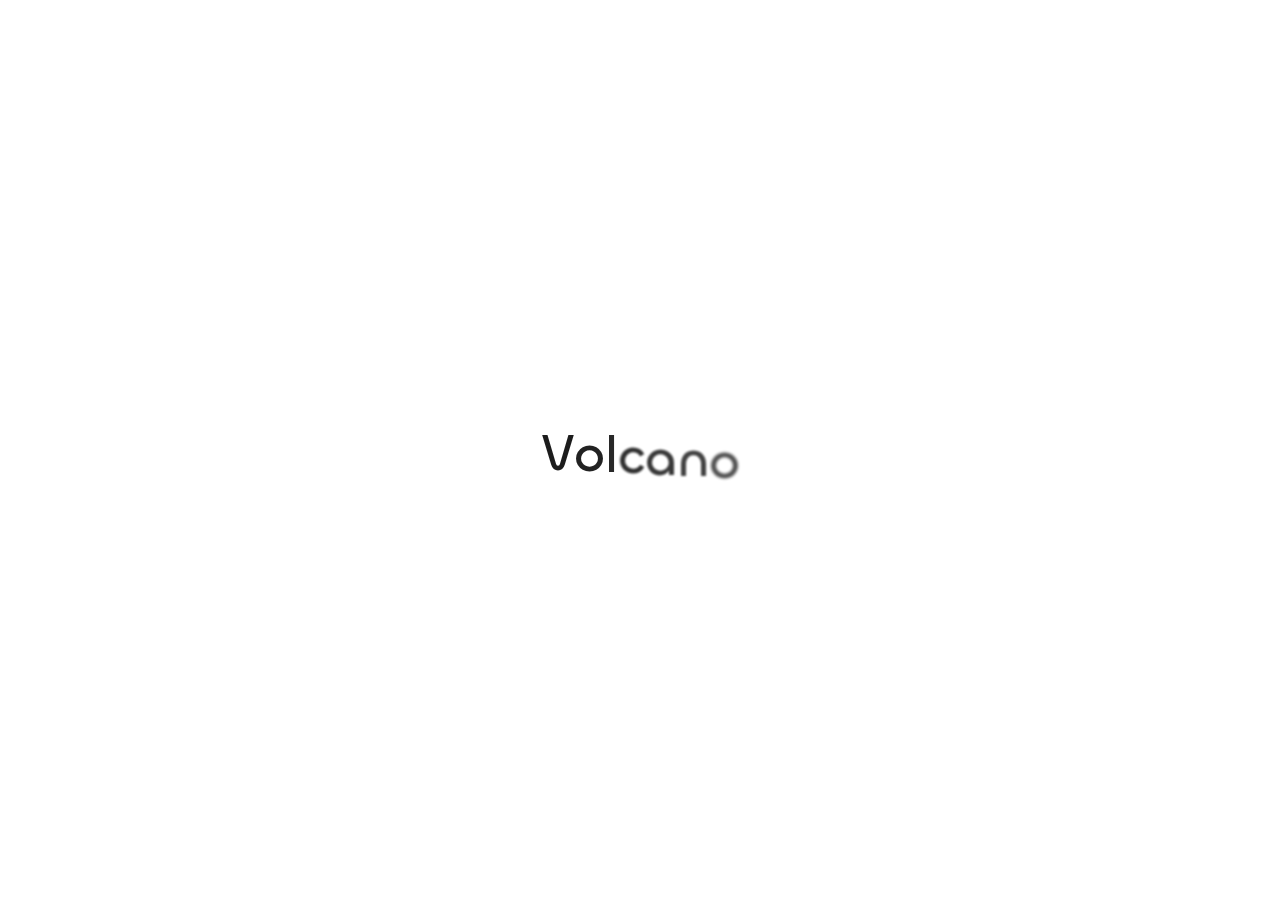
<file: archives/index.html>
<!DOCTYPE html>
<html lang="en">
<head>
    <meta charset="utf-8">
    <meta name="viewport" content="width=device-width, initial-scale=1">
    <meta name="keywords" content="Hexo Theme Redefine">
    
    <meta name="author" content="Volcano">
    <!-- preconnect -->
    <link rel="preconnect" href="https://fonts.googleapis.com">
    <link rel="preconnect" href="https://fonts.gstatic.com" crossorigin>

    
    <!--- Seo Part-->
    
    <link rel="canonical" href="http://volcano-can.space/archives/"/>
    <meta name="robots" content="index,follow">
    <meta name="googlebot" content="index,follow">
    <meta name="revisit-after" content="1 days">
    
        <meta name="description" content="zhangcan">
<meta property="og:type" content="website">
<meta property="og:title" content="Hexo">
<meta property="og:url" content="http://volcano-can.space/archives/index.html">
<meta property="og:site_name" content="Hexo">
<meta property="og:description" content="zhangcan">
<meta property="og:locale" content="en_US">
<meta property="article:author" content="Volcano">
<meta name="twitter:card" content="summary">
    
    
    <!--- Icon Part-->
    <link rel="icon" type="image/png" href="/images/avt.jpg" sizes="192x192">
    <link rel="apple-touch-icon" sizes="180x180" href="/images/avt.jpg">
    <meta name="theme-color" content="#336699">
    <link rel="shortcut icon" href="/images/avt.jpg">
    <!--- Page Info-->
    
    <title>
        
            Archive -
        
        Volcano
    </title>

    
<link rel="stylesheet" href="/fonts/Chillax/chillax.css">


    <!--- Inject Part-->
    

    
<link rel="stylesheet" href="/css/style.css">


    
        
<link rel="stylesheet" href="/assets/build/styles.css">

    

    
<link rel="stylesheet" href="/fonts/GeistMono/geist-mono.css">

    
<link rel="stylesheet" href="/fonts/Geist/geist.css">

    <!--- Font Part-->
    
    
    
    

    
        
<script src="/js/libs/anime.min.js"></script>

    

    <script id="hexo-configurations">
    window.config = {"hostname":"volcano-can.space","root":"/","language":"en","path":"search.xml"};
    window.theme = {"articles":{"style":{"font_size":"25px","line_height":1.5,"image_border_radius":"14px","image_alignment":"center","image_caption":false,"link_icon":true,"title_alignment":"center","headings_top_spacing":{"h1":"5.5rem","h2":"4.5rem","h3":"3.5rem","h4":"3.0rem","h5":"2.7rem","h6":"2.2rem"}},"word_count":{"enable":true,"count":true,"min2read":true},"author_label":{"enable":true,"auto":false,"list":[]},"code_block":{"copy":true,"style":"mac","font":{"enable":false,"family":null,"url":null}},"toc":{"enable":true,"max_depth":100,"number":false,"expand":true,"init_open":true},"copyright":{"enable":true,"default":"cc_by_nc_sa"},"lazyload":true,"recommendation":{"enable":false,"title":"推荐阅读","limit":3,"mobile_limit":2,"placeholder":"/images/wallhaven-wqery6-light.webp","skip_dirs":[]}},"colors":{"primary":"#336699","secondary":"8BC5E2","default_mode":"dark"},"global":{"fonts":{"chinese":{"enable":false,"family":null,"url":null},"english":{"enable":false,"family":null,"url":null}},"content_max_width":"1250px","sidebar_width":"550px","hover":{"shadow":true,"scale":true},"scroll_progress":{"bar":true,"percentage":true},"website_counter":{"url":"https://cn.vercount.one/js","enable":true,"site_pv":true,"site_uv":true,"post_pv":true},"single_page":true,"preloader":true,"open_graph":true,"google_analytics":{"enable":false,"id":null}},"home_banner":{"enable":true,"style":"fixed","image":{"light":"/images/cat.png","dark":"/images/wallpaper_dark.png"},"title":"Volcano's Blog","subtitle":{"text":["一切都是最好的安排 ಣ "],"hitokoto":{"enable":false,"api":"https://v1.hitokoto.cn"},"typing_speed":100,"backing_speed":80,"starting_delay":500,"backing_delay":1500,"loop":true,"smart_backspace":true},"text_color":{"light":"#a5dee5","dark":"#d1d1b6"},"text_style":{"title_size":"3.8rem","subtitle_size":"1.8rem","line_height":1.2},"custom_font":{"enable":false,"family":null,"url":null},"social_links":{"enable":true,"style":"default","links":{"github":"https://github.com/volcano-can","instagram":null,"zhihu":null,"twitter":null,"email":"zhangcan66_22@qq.com"},"qrs":{"weixin":null}}},"plugins":{"feed":{"enable":false},"aplayer":{"enable":false,"type":"fixed","audios":[{"name":null,"artist":null,"url":null,"cover":null,"lrc":null}]},"mermaid":{"enable":false,"version":"9.3.0"}},"version":"2.6.3","navbar":{"auto_hide":true,"color":{"left":"#f78736","right":"#367df7","transparency":35},"width":{"home":"1200px","pages":"1000px"},"links":{"Home":{"path":"/","icon":"fa-regular fa-house"},"Archives":{"path":"/archives","icon":"fa-regular fa-archive"},"Status":{"path":"none","icon":"fa-regular fa-chart-bar"},"About":{"icon":"fa-regular fa-user","submenus":{"Me":"/about","Github":"https://github.com/volcan-can","Email":"zhangcan66_2022@qq.com","Friends":"/friends"}},"Links":{"icon":"fa-regular fa-link","submenus":{"Link1":"/link1","Link2":"/link2","Link3":"/link3"}}},"search":{"enable":false,"preload":true}},"page_templates":{"friends_column":2,"tags_style":"cloud"},"home":{"sidebar":{"enable":true,"position":"right","first_item":"menu","announcement":"你是谁？","show_on_mobile":true,"links":{"Archives":{"path":"/archives","icon":"fa-regular fa-archive"},"Tags":{"path":"/tags","icon":"fa-regular fa-tags"},"Categories":{"path":"/categories","icon":"fa-regular fa-folder"}}},"article_date_format":"auto","categories":{"enable":true,"limit":3},"tags":{"enable":true,"limit":3}},"footerStart":"2024/3/22 22:07:00"};
    window.lang_ago = {"second":"%s seconds ago","minute":"%s minutes ago","hour":"%s hours ago","day":"%s days ago","week":"%s weeks ago","month":"%s months ago","year":"%s years ago"};
    window.data = {"masonry":false};
  </script>
    
    <!--- Fontawesome Part-->
    
<link rel="stylesheet" href="/fontawesome/fontawesome.min.css">

    
<link rel="stylesheet" href="/fontawesome/brands.min.css">

    
<link rel="stylesheet" href="/fontawesome/solid.min.css">

    
<link rel="stylesheet" href="/fontawesome/regular.min.css">

    
    
    
    
<meta name="generator" content="Hexo 7.2.0"></head>


<body>
<div class="progress-bar-container">
    
        <span class="scroll-progress-bar"></span>
    

    
        <span class="pjax-progress-bar"></span>
<!--        <span class="swup-progress-icon">-->
<!--            <i class="fa-solid fa-circle-notch fa-spin"></i>-->
<!--        </span>-->
    
</div>



    <style>
    :root {
        --preloader-background-color: #fff;
        --preloader-text-color: #000;
    }

    @media (prefers-color-scheme: dark) {
        :root {
            --preloader-background-color: #202124;
            --preloader-text-color: #fff;
        }
    }

    @media (prefers-color-scheme: light) {
        :root {
            --preloader-background-color: #fff;
            --preloader-text-color: #000;
        }
    }

    @media (max-width: 600px) {
        .ml13 {
            font-size: 2.6rem !important; /* Adjust this value as needed */
        }
    }

    .preloader {
        display: flex;
        flex-direction: column;
        gap: 1rem; /* Tailwind 'gap-4' is 1rem */
        align-items: center;
        justify-content: center;
        position: fixed;
        padding: 12px;
        top: 0;
        right: 0;
        bottom: 0;
        left: 0;
        width: 100vw;
        height: 100vh; /* 'h-screen' is 100% of the viewport height */
        background-color: var(--preloader-background-color);
        z-index: 1100; /* 'z-[1100]' sets the z-index */
        transition: opacity 0.2s ease-in-out;
    }

    .ml13 {
        font-size: 3.2rem;
        /* text-transform: uppercase; */
        color: var(--preloader-text-color);
        letter-spacing: -1px;
        font-weight: 500;
        font-family: 'Chillax-Variable', sans-serif;
        text-align: center;
    }

    .ml13 .word {
        display: inline-flex;
        flex-wrap: wrap;
        white-space: nowrap;
    }

    .ml13 .letter {
        display: inline-block;
        line-height: 1em;
    }
</style>

<div class="preloader">
    <h2 class="ml13">
        Volcano
    </h2>
    <script>
        var textWrapper = document.querySelector('.ml13');
        // Split text into words
        var words = textWrapper.textContent.trim().split(' ');

        // Clear the existing content
        textWrapper.innerHTML = '';

        // Wrap each word and its letters in spans
        words.forEach(function(word) {
            var wordSpan = document.createElement('span');
            wordSpan.classList.add('word');
            wordSpan.innerHTML = word.replace(/\S/g, "<span class='letter'>$&</span>");
            textWrapper.appendChild(wordSpan);
            textWrapper.appendChild(document.createTextNode(' ')); // Add space between words
        });

        var animation = anime.timeline({loop: true})
            .add({
                targets: '.ml13 .letter',
                translateY: [40,0],
                translateZ: 0,
                opacity: [0,1],
                filter: ['blur(5px)', 'blur(0px)'], // Starting from blurred to unblurred
                easing: "easeOutExpo",
                duration: 1400,
                delay: (el, i) => 300 + 30 * i,
            }).add({
                targets: '.ml13 .letter',
                translateY: [0,-40],
                opacity: [1,0],
                filter: ['blur(0px)', 'blur(5px)'], // Ending from unblurred to blurred
                easing: "easeInExpo",
                duration: 1200,
                delay: (el, i) => 100 + 30 * i,
                complete: function() {
                    hidePreloader(); // Call hidePreloader after the animation completes
                }
            });

        let themeStatus = JSON.parse(localStorage.getItem('REDEFINE-THEME-STATUS'))?.isDark;

        // If the theme status is not found in local storage, check the preferred color scheme
        if (themeStatus === undefined || themeStatus === null) {
            if (window.matchMedia && window.matchMedia('(prefers-color-scheme: dark)').matches) {
                themeStatus = 'dark';
            } else {
                themeStatus = 'light';
            }
        }

        // Now you can use the themeStatus variable in your code
        if (themeStatus) {
            document.documentElement.style.setProperty('--preloader-background-color', '#202124');
            document.documentElement.style.setProperty('--preloader-text-color', '#fff');
        } else {
            document.documentElement.style.setProperty('--preloader-background-color', '#fff');
            document.documentElement.style.setProperty('--preloader-text-color', '#000');
        }

        window.addEventListener('load', function () {
            setTimeout(hidePreloader, 5000); // Call hidePreloader after 5000 milliseconds if not already called by animation
        });

        function hidePreloader() {
            var preloader = document.querySelector('.preloader');
            preloader.style.opacity = '0';
            setTimeout(function () {
                preloader.style.display = 'none';
            }, 200);
        }
    </script>
</div>

<main class="page-container" id="swup">

    

    <div class="main-content-container">


        <div class="main-content-header">
            <header class="navbar-container px-6 md:px-12">

    <div class="navbar-content ">
        <div class="left">
            
            <a class="logo-title" href="/">
                
                Volcano
                
            </a>
        </div>

        <div class="right">
            <!-- PC -->
            <div class="desktop">
                <ul class="navbar-list">
                    
                        
                            

                            <li class="navbar-item">
                                <!-- Menu -->
                                <a class=""
                                   href="/"
                                        >
                                    <i class="fa-regular fa-house fa-fw"></i>
                                    HOME
                                    
                                </a>

                                <!-- Submenu -->
                                
                            </li>
                    
                        
                            

                            <li class="navbar-item">
                                <!-- Menu -->
                                <a class="active"
                                   href="/archives"
                                        >
                                    <i class="fa-regular fa-archive fa-fw"></i>
                                    ARCHIVES
                                    
                                </a>

                                <!-- Submenu -->
                                
                            </li>
                    
                        
                        
                            

                            <li class="navbar-item">
                                <!-- Menu -->
                                <a class="has-dropdown"
                                   href="#"
                                        onClick=&#34;return false;&#34;>
                                    <i class="fa-regular fa-user fa-fw"></i>
                                    ABOUT
                                    <i class="fa-solid fa-chevron-down fa-fw"></i>
                                </a>

                                <!-- Submenu -->
                                
                                    <ul class="sub-menu">
                                        
                                            <li>
                                                <a href="/about">
                                                    ME
                                                </a>
                                            </li>
                                        
                                            <li>
                                                <a target="_blank" rel="noopener" href="https://github.com/volcan-can">
                                                    GITHUB
                                                </a>
                                            </li>
                                        
                                            <li>
                                                <a href="/zhangcan66_2022@qq.com">
                                                    EMAIL
                                                </a>
                                            </li>
                                        
                                            <li>
                                                <a href="/friends">
                                                    FRIENDS
                                                </a>
                                            </li>
                                        
                                    </ul>
                                
                            </li>
                    
                        
                            

                            <li class="navbar-item">
                                <!-- Menu -->
                                <a class="has-dropdown"
                                   href="#"
                                        onClick=&#34;return false;&#34;>
                                    <i class="fa-regular fa-link fa-fw"></i>
                                    LINKS
                                    <i class="fa-solid fa-chevron-down fa-fw"></i>
                                </a>

                                <!-- Submenu -->
                                
                                    <ul class="sub-menu">
                                        
                                            <li>
                                                <a href="/link1">
                                                    LINK1
                                                </a>
                                            </li>
                                        
                                            <li>
                                                <a href="/link2">
                                                    LINK2
                                                </a>
                                            </li>
                                        
                                            <li>
                                                <a href="/link3">
                                                    LINK3
                                                </a>
                                            </li>
                                        
                                    </ul>
                                
                            </li>
                    
                    
                </ul>
            </div>
            <!-- Mobile -->
            <div class="mobile">
                
                <div class="icon-item navbar-bar">
                    <div class="navbar-bar-middle"></div>
                </div>
            </div>
        </div>
    </div>

    <!-- Mobile sheet -->
    <div class="navbar-drawer h-screen w-full absolute top-0 left-0 bg-background-color flex flex-col justify-between">
        <ul class="drawer-navbar-list flex flex-col px-4 justify-center items-start">
            
                
                    

                    <li class="drawer-navbar-item text-base my-1.5 flex flex-col w-full">
                        
                        <a class="py-1.5 px-2 flex flex-row items-center justify-between gap-1 hover:!text-primary active:!text-primary text-2xl font-semibold group border-b border-border-color hover:border-primary w-full "
                           href="/"
                        >
                            <span>
                                HOME
                            </span>
                            
                                <i class="fa-regular fa-house fa-sm fa-fw"></i>
                            
                        </a>
                        

                        
                    </li>
            
                
                    

                    <li class="drawer-navbar-item text-base my-1.5 flex flex-col w-full">
                        
                        <a class="py-1.5 px-2 flex flex-row items-center justify-between gap-1 hover:!text-primary active:!text-primary text-2xl font-semibold group border-b border-border-color hover:border-primary w-full active"
                           href="/archives"
                        >
                            <span>
                                ARCHIVES
                            </span>
                            
                                <i class="fa-regular fa-archive fa-sm fa-fw"></i>
                            
                        </a>
                        

                        
                    </li>
            
                
                
                    

                    <li class="drawer-navbar-item-sub text-base my-1.5 flex flex-col w-full">
                        
                        <div class="py-1.5 px-2 flex flex-row items-center justify-between gap-1 hover:!text-primary active:!text-primary cursor-pointer text-2xl font-semibold group border-b border-border-color hover:border-primary w-full "
                             navbar-data-toggle="submenu-About"
                        >
                            <span>
                                ABOUT
                            </span>
                            
                                <i class="fa-solid fa-chevron-right fa-sm fa-fw transition-all"></i>
                            
                        </div>
                        

                        
                            <div class="flex-col items-start px-2 py-2 hidden" data-target="submenu-About">
                                
                                    <div class="drawer-navbar-item text-base flex flex-col justify-center items-start hover:underline active:underline hover:underline-offset-1 rounded-3xl">
                                        <a class=" text-third-text-color text-xl"
                                           href="/about">ME</a>
                                    </div>
                                
                                    <div class="drawer-navbar-item text-base flex flex-col justify-center items-start hover:underline active:underline hover:underline-offset-1 rounded-3xl">
                                        <a class=" text-third-text-color text-xl"
                                           target="_blank" rel="noopener" href="https://github.com/volcan-can">GITHUB</a>
                                    </div>
                                
                                    <div class="drawer-navbar-item text-base flex flex-col justify-center items-start hover:underline active:underline hover:underline-offset-1 rounded-3xl">
                                        <a class=" text-third-text-color text-xl"
                                           href="/zhangcan66_2022@qq.com">EMAIL</a>
                                    </div>
                                
                                    <div class="drawer-navbar-item text-base flex flex-col justify-center items-start hover:underline active:underline hover:underline-offset-1 rounded-3xl">
                                        <a class=" text-third-text-color text-xl"
                                           href="/friends">FRIENDS</a>
                                    </div>
                                
                            </div>
                        
                    </li>
            
                
                    

                    <li class="drawer-navbar-item-sub text-base my-1.5 flex flex-col w-full">
                        
                        <div class="py-1.5 px-2 flex flex-row items-center justify-between gap-1 hover:!text-primary active:!text-primary cursor-pointer text-2xl font-semibold group border-b border-border-color hover:border-primary w-full "
                             navbar-data-toggle="submenu-Links"
                        >
                            <span>
                                LINKS
                            </span>
                            
                                <i class="fa-solid fa-chevron-right fa-sm fa-fw transition-all"></i>
                            
                        </div>
                        

                        
                            <div class="flex-col items-start px-2 py-2 hidden" data-target="submenu-Links">
                                
                                    <div class="drawer-navbar-item text-base flex flex-col justify-center items-start hover:underline active:underline hover:underline-offset-1 rounded-3xl">
                                        <a class=" text-third-text-color text-xl"
                                           href="/link1">LINK1</a>
                                    </div>
                                
                                    <div class="drawer-navbar-item text-base flex flex-col justify-center items-start hover:underline active:underline hover:underline-offset-1 rounded-3xl">
                                        <a class=" text-third-text-color text-xl"
                                           href="/link2">LINK2</a>
                                    </div>
                                
                                    <div class="drawer-navbar-item text-base flex flex-col justify-center items-start hover:underline active:underline hover:underline-offset-1 rounded-3xl">
                                        <a class=" text-third-text-color text-xl"
                                           href="/link3">LINK3</a>
                                    </div>
                                
                            </div>
                        
                    </li>
            

            
            
                
                    
                    
                    <li class="drawer-navbar-item text-base my-1.5 flex flex-col w-full">
                        <a class="py-1.5 px-2 flex flex-row items-center justify-between gap-1 hover:!text-primary active:!text-primary text-2xl font-semibold group border-b border-border-color hover:border-primary w-full active"
                           href="/tags"
                        >
                            <span>Tags</span>
                            <i class="fa-regular fa-tags fa-sm fa-fw"></i>
                        </a>
                    </li>
                
                    
                    <li class="drawer-navbar-item text-base my-1.5 flex flex-col w-full">
                        <a class="py-1.5 px-2 flex flex-row items-center justify-between gap-1 hover:!text-primary active:!text-primary text-2xl font-semibold group border-b border-border-color hover:border-primary w-full active"
                           href="/categories"
                        >
                            <span>Categories</span>
                            <i class="fa-regular fa-folder fa-sm fa-fw"></i>
                        </a>
                    </li>
                
            
        </ul>

        <div class="statistics flex justify-around my-2.5">
    <a class="item tag-count-item flex flex-col justify-center items-center w-20" href="/tags">
        <div class="number text-2xl sm:text-xl text-second-text-color font-semibold">2</div>
        <div class="label text-third-text-color text-sm">Tags</div>
    </a>
    <a class="item tag-count-item flex flex-col justify-center items-center w-20" href="/categories">
        <div class="number text-2xl sm:text-xl text-second-text-color font-semibold">1</div>
        <div class="label text-third-text-color text-sm">Categories</div>
    </a>
    <a class="item tag-count-item flex flex-col justify-center items-center w-20" href="/archives">
        <div class="number text-2xl sm:text-xl text-second-text-color font-semibold">1</div>
        <div class="label text-third-text-color text-sm">Posts</div>
    </a>
</div>
    </div>

    <div class="window-mask"></div>

</header>


        </div>

        <div class="main-content-body">

            

            <div class="main-content">

                
                    <div class="archive-container shadow-none hover:shadow-none sm:shadow-redefine sm:hover:shadow-redefine-hover">
    
<div class="archive-list-container">
    
        <section class="archive-item mb-spacing-unit last:mb-0">
            <div class="archive-item-header flex flex-row items-center mb-2">
                <span class="archive-year font-semibold text-3xl mr-2">2024</span>
                <span class="archive-year-post-count text-xs md:text-sm font-bold rounded-small bg-third-background-color py-[2px] px-[10px] border border-border-color">1</span>
            </div>
            
            <ul class="article-list pl-0 md:pl-8 text-lg leading-[1.5]">
                
                    
                    
                         <!-- Close the previous LI if not the first item -->
                        <li class="article-item space-y-2 px-6 pt-10 pb-2 text-xl relative border-l-2 border-border-color" date-is='07-05'>
                    
                    <a href="/2024/07/05/%E7%94%B5%E5%AD%90%E6%8A%80%E6%9C%AF%E5%AE%9E%E4%B9%A0%E6%9C%9F%E6%9C%AB%E5%A4%8D%E4%B9%A0/" class="block overflow-hidden w-fit">
                        <span class="article-title my-0.5 text-2xl">电子技术实习期末复习</span>
                    </a>
                    
                
                </li> <!-- Ensure the last item is properly closed -->
            </ul>
        </section>
    
</div>

</div>

                

            </div>

            

        </div>

        <div class="main-content-footer">
            <footer class="footer mt-5 py-5 h-auto text-base text-third-text-color relative border-t-2 border-t-border-color">
    <div class="info-container py-3 text-center">
        
            <div class="customize-info my-1">天天开心</div>
        
        <div class="text-center">
            &copy;
            
              <span>2024</span>
              -
            
            2024&nbsp;&nbsp;<i class="fa-solid fa-wand-sparkles fa-bounce" style="--fa-bounce-start-scale-x: 1;--fa-bounce-start-scale-y: 1;--fa-bounce-jump-scale-x: 1;--fa-bounce-jump-scale-y: 1;--fa-bounce-land-scale-x: 1;--fa-bounce-land-scale-y: 1;--fa-bounce-rebound: 0; color: #336699""></i>&nbsp;&nbsp;<a href="/">Volcano</a>
            
                
                <p class="post-count space-x-0.5">
                    <span>
                        1 posts in total
                    </span>
                    
                        <span>
                            13.9k words in total
                        </span>
                    
                </p>
            
        </div>
        
            <script data-swup-reload-script src="https://cn.vercount.one/js"></script>
            <div class="relative text-center lg:absolute lg:right-[20px] lg:top-1/2 lg:-translate-y-1/2 lg:text-right">
                
                    <span id="busuanzi_container_site_uv" class="lg:!block">
                        <span class="text-sm">VISITOR COUNT</span>
                        <span id="busuanzi_value_site_uv"></span>
                    </span>
                
                
                    <span id="busuanzi_container_site_pv" class="lg:!block">
                        <span class="text-sm">TOTAL PAGE VIEWS</span>
                        <span id="busuanzi_value_site_pv"></span>
                    </span>
                
            </div>
        
        <div class="relative text-center lg:absolute lg:left-[20px] lg:top-1/2 lg:-translate-y-1/2 lg:text-left">
            <span class="lg:block text-sm">POWERED BY <?xml version="1.0" encoding="utf-8"?><!DOCTYPE svg PUBLIC "-//W3C//DTD SVG 1.1//EN" "http://www.w3.org/Graphics/SVG/1.1/DTD/svg11.dtd"><svg class="relative top-[2px] inline-block align-baseline" version="1.1" id="圖層_1" xmlns="http://www.w3.org/2000/svg" xmlns:xlink="http://www.w3.org/1999/xlink" x="0px" y="0px" width="1rem" height="1rem" viewBox="0 0 512 512" enable-background="new 0 0 512 512" xml:space="preserve"><path fill="#0E83CD" d="M256.4,25.8l-200,115.5L56,371.5l199.6,114.7l200-115.5l0.4-230.2L256.4,25.8z M349,354.6l-18.4,10.7l-18.6-11V275H200v79.6l-18.4,10.7l-18.6-11v-197l18.5-10.6l18.5,10.8V237h112v-79.6l18.5-10.6l18.5,10.8V354.6z"/></svg><a target="_blank" class="text-base" href="https://hexo.io">Hexo</a></span>
            <span class="text-sm lg:block">THEME&nbsp;<a class="text-base" target="_blank" href="https://github.com/EvanNotFound/hexo-theme-redefine">Redefine v2.6.3</a></span>
        </div>
        
        
            <div>
                Blog up for <span class="odometer" id="runtime_days" ></span> days <span class="odometer" id="runtime_hours"></span> hrs <span class="odometer" id="runtime_minutes"></span> Min <span class="odometer" id="runtime_seconds"></span> Sec
            </div>
        
        
            <script data-swup-reload-script>
                try {
                    function odometer_init() {
                    const elements = document.querySelectorAll('.odometer');
                    elements.forEach(el => {
                        new Odometer({
                            el,
                            format: '( ddd).dd',
                            duration: 200
                        });
                    });
                    }
                    odometer_init();
                } catch (error) {}
            </script>
        
        
        
    </div>  
</footer>
        </div>
    </div>

    

    <div class="right-side-tools-container">
        <div class="side-tools-container">
    <ul class="hidden-tools-list">
        <li class="right-bottom-tools tool-font-adjust-plus flex justify-center items-center">
            <i class="fa-regular fa-magnifying-glass-plus"></i>
        </li>

        <li class="right-bottom-tools tool-font-adjust-minus flex justify-center items-center">
            <i class="fa-regular fa-magnifying-glass-minus"></i>
        </li>

        <li class="right-bottom-tools tool-dark-light-toggle flex justify-center items-center">
            <i class="fa-regular fa-moon"></i>
        </li>

        <!-- rss -->
        

        

        <li class="right-bottom-tools tool-scroll-to-bottom flex justify-center items-center">
            <i class="fa-regular fa-arrow-down"></i>
        </li>
    </ul>

    <ul class="visible-tools-list">
        <li class="right-bottom-tools toggle-tools-list flex justify-center items-center">
            <i class="fa-regular fa-cog fa-spin"></i>
        </li>
        
            <li class="right-bottom-tools tool-scroll-to-top flex justify-center items-center">
                <i class="arrow-up fas fa-arrow-up"></i>
                <span class="percent"></span>
            </li>
        
        
    </ul>
</div>

    </div>

    <div class="image-viewer-container">
    <img src="">
</div>


    

</main>


    
<script src="/js/libs/Swup.min.js"></script>

<script src="/js/libs/SwupSlideTheme.min.js"></script>

<script src="/js/libs/SwupScriptsPlugin.min.js"></script>

<script src="/js/libs/SwupProgressPlugin.min.js"></script>

<script src="/js/libs/SwupScrollPlugin.min.js"></script>

<script src="/js/libs/SwupPreloadPlugin.min.js"></script>

<script>
    const swup = new Swup({
        plugins: [
            new SwupScriptsPlugin({
                optin: true,
            }),
            new SwupProgressPlugin(),
            new SwupScrollPlugin({
                offset: 80,
            }),
            new SwupSlideTheme({
                mainElement: ".main-content-body",
            }),
            new SwupPreloadPlugin(),
        ],
        containers: ["#swup"],
    });
</script>







<script src="/js/tools/imageViewer.js" type="module"></script>

<script src="/js/utils.js" type="module"></script>

<script src="/js/main.js" type="module"></script>

<script src="/js/layouts/navbarShrink.js" type="module"></script>

<script src="/js/tools/scrollTopBottom.js" type="module"></script>

<script src="/js/tools/lightDarkSwitch.js" type="module"></script>

<script src="/js/layouts/categoryList.js" type="module"></script>





    
<script src="/js/tools/codeBlock.js" type="module"></script>




    
<script src="/js/layouts/lazyload.js" type="module"></script>




    
<script src="/js/tools/runtime.js"></script>

    
<script src="/js/libs/odometer.min.js"></script>

    
<link rel="stylesheet" href="/assets/odometer-theme-minimal.css">




  
<script src="/js/libs/Typed.min.js"></script>

  
<script src="/js/plugins/typed.js" type="module"></script>









<div class="post-scripts" data-swup-reload-script>
    
        
<script src="/js/tools/tocToggle.js" type="module"></script>

<script src="/js/layouts/toc.js" type="module"></script>

<script src="/js/plugins/tabs.js" type="module"></script>

    
</div>


</body>
</html>
</file>
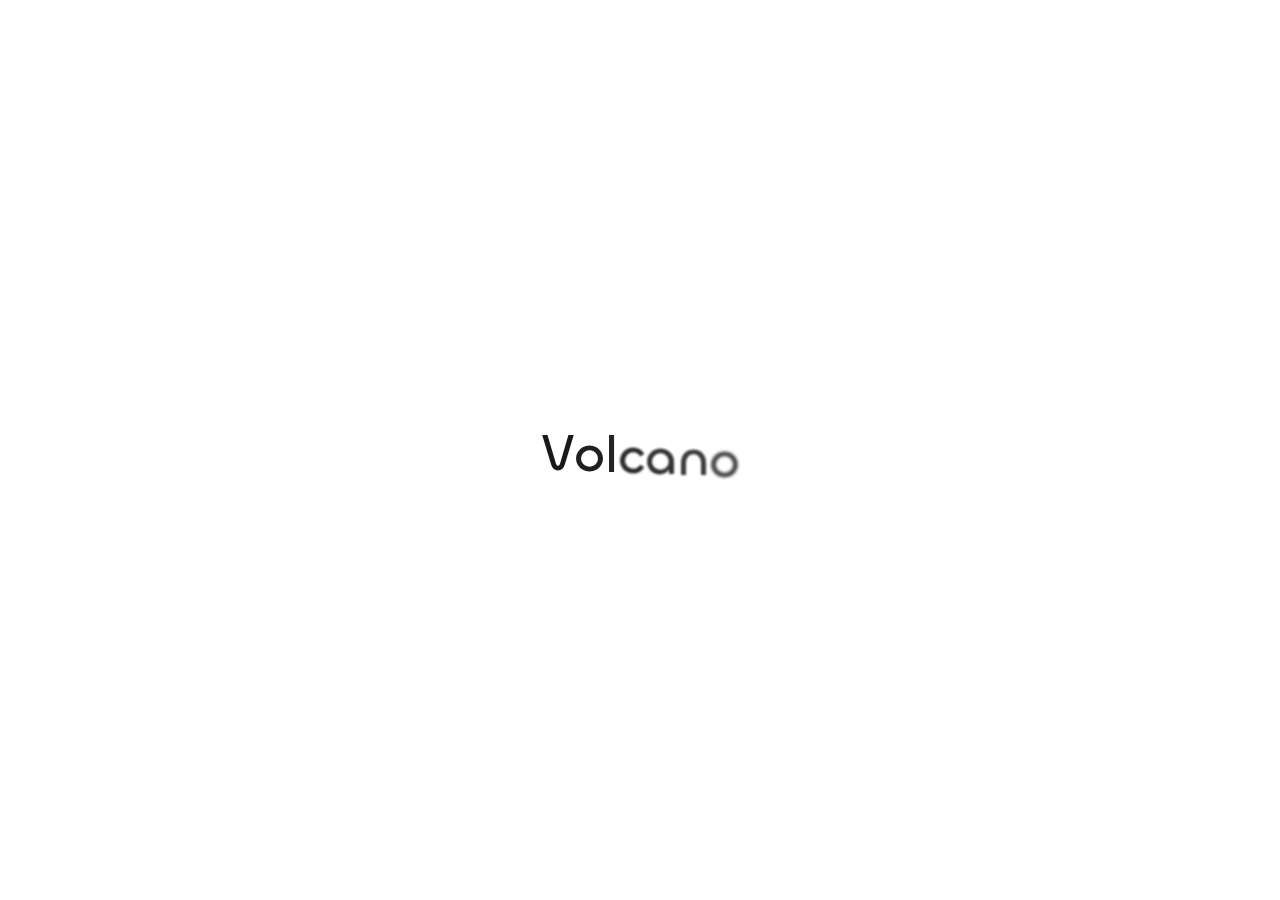
<file: categories/index.html>
<!DOCTYPE html>
<html lang="en">
<head>
    <meta charset="utf-8">
    <meta name="viewport" content="width=device-width, initial-scale=1">
    <meta name="keywords" content="Hexo Theme Redefine">
    
    <meta name="author" content="Volcano">
    <!-- preconnect -->
    <link rel="preconnect" href="https://fonts.googleapis.com">
    <link rel="preconnect" href="https://fonts.gstatic.com" crossorigin>

    
    <!--- Seo Part-->
    
    <link rel="canonical" href="http://volcano-can.space/categories/"/>
    <meta name="robots" content="index,follow">
    <meta name="googlebot" content="index,follow">
    <meta name="revisit-after" content="1 days">
    
        <meta name="description" content="zhangcan">
<meta property="og:type" content="website">
<meta property="og:title" content="categories">
<meta property="og:url" content="http://volcano-can.space/categories/index.html">
<meta property="og:site_name" content="Hexo">
<meta property="og:description" content="zhangcan">
<meta property="og:locale" content="en_US">
<meta property="article:published_time" content="2024-06-19T09:06:25.000Z">
<meta property="article:modified_time" content="2024-06-19T09:06:25.258Z">
<meta property="article:author" content="Volcano">
<meta name="twitter:card" content="summary">
    
    
    <!--- Icon Part-->
    <link rel="icon" type="image/png" href="/images/avt.jpg" sizes="192x192">
    <link rel="apple-touch-icon" sizes="180x180" href="/images/avt.jpg">
    <meta name="theme-color" content="#336699">
    <link rel="shortcut icon" href="/images/avt.jpg">
    <!--- Page Info-->
    
    <title>
        
            Categories -
        
        Volcano
    </title>

    
<link rel="stylesheet" href="/fonts/Chillax/chillax.css">


    <!--- Inject Part-->
    

    
<link rel="stylesheet" href="/css/style.css">


    
        
<link rel="stylesheet" href="/assets/build/styles.css">

    

    
<link rel="stylesheet" href="/fonts/GeistMono/geist-mono.css">

    
<link rel="stylesheet" href="/fonts/Geist/geist.css">

    <!--- Font Part-->
    
    
    
    

    
        
<script src="/js/libs/anime.min.js"></script>

    

    <script id="hexo-configurations">
    window.config = {"hostname":"volcano-can.space","root":"/","language":"en","path":"search.xml"};
    window.theme = {"articles":{"style":{"font_size":"25px","line_height":1.5,"image_border_radius":"14px","image_alignment":"center","image_caption":false,"link_icon":true,"title_alignment":"center","headings_top_spacing":{"h1":"5.5rem","h2":"4.5rem","h3":"3.5rem","h4":"3.0rem","h5":"2.7rem","h6":"2.2rem"}},"word_count":{"enable":true,"count":true,"min2read":true},"author_label":{"enable":true,"auto":false,"list":[]},"code_block":{"copy":true,"style":"mac","font":{"enable":false,"family":null,"url":null}},"toc":{"enable":true,"max_depth":100,"number":false,"expand":true,"init_open":true},"copyright":{"enable":true,"default":"cc_by_nc_sa"},"lazyload":true,"recommendation":{"enable":false,"title":"推荐阅读","limit":3,"mobile_limit":2,"placeholder":"/images/wallhaven-wqery6-light.webp","skip_dirs":[]}},"colors":{"primary":"#336699","secondary":"8BC5E2","default_mode":"dark"},"global":{"fonts":{"chinese":{"enable":false,"family":null,"url":null},"english":{"enable":false,"family":null,"url":null}},"content_max_width":"1250px","sidebar_width":"550px","hover":{"shadow":true,"scale":true},"scroll_progress":{"bar":true,"percentage":true},"website_counter":{"url":"https://cn.vercount.one/js","enable":true,"site_pv":true,"site_uv":true,"post_pv":true},"single_page":true,"preloader":true,"open_graph":true,"google_analytics":{"enable":false,"id":null}},"home_banner":{"enable":true,"style":"fixed","image":{"light":"/images/cat.png","dark":"/images/wallpaper_dark.png"},"title":"Volcano's Blog","subtitle":{"text":["一切都是最好的安排 ಣ "],"hitokoto":{"enable":false,"api":"https://v1.hitokoto.cn"},"typing_speed":100,"backing_speed":80,"starting_delay":500,"backing_delay":1500,"loop":true,"smart_backspace":true},"text_color":{"light":"#a5dee5","dark":"#d1d1b6"},"text_style":{"title_size":"3.8rem","subtitle_size":"1.8rem","line_height":1.2},"custom_font":{"enable":false,"family":null,"url":null},"social_links":{"enable":true,"style":"default","links":{"github":"https://github.com/volcano-can","instagram":null,"zhihu":null,"twitter":null,"email":"zhangcan66_22@qq.com"},"qrs":{"weixin":null}}},"plugins":{"feed":{"enable":false},"aplayer":{"enable":false,"type":"fixed","audios":[{"name":null,"artist":null,"url":null,"cover":null,"lrc":null}]},"mermaid":{"enable":false,"version":"9.3.0"}},"version":"2.6.3","navbar":{"auto_hide":true,"color":{"left":"#f78736","right":"#367df7","transparency":35},"width":{"home":"1200px","pages":"1000px"},"links":{"Home":{"path":"/","icon":"fa-regular fa-house"},"Archives":{"path":"/archives","icon":"fa-regular fa-archive"},"Status":{"path":"none","icon":"fa-regular fa-chart-bar"},"About":{"icon":"fa-regular fa-user","submenus":{"Me":"/about","Github":"https://github.com/volcan-can","Email":"zhangcan66_2022@qq.com","Friends":"/friends"}},"Links":{"icon":"fa-regular fa-link","submenus":{"Link1":"/link1","Link2":"/link2","Link3":"/link3"}}},"search":{"enable":false,"preload":true}},"page_templates":{"friends_column":2,"tags_style":"cloud"},"home":{"sidebar":{"enable":true,"position":"right","first_item":"menu","announcement":"你是谁？","show_on_mobile":true,"links":{"Archives":{"path":"/archives","icon":"fa-regular fa-archive"},"Tags":{"path":"/tags","icon":"fa-regular fa-tags"},"Categories":{"path":"/categories","icon":"fa-regular fa-folder"}}},"article_date_format":"auto","categories":{"enable":true,"limit":3},"tags":{"enable":true,"limit":3}},"footerStart":"2024/3/22 22:07:00"};
    window.lang_ago = {"second":"%s seconds ago","minute":"%s minutes ago","hour":"%s hours ago","day":"%s days ago","week":"%s weeks ago","month":"%s months ago","year":"%s years ago"};
    window.data = {"masonry":false};
  </script>
    
    <!--- Fontawesome Part-->
    
<link rel="stylesheet" href="/fontawesome/fontawesome.min.css">

    
<link rel="stylesheet" href="/fontawesome/brands.min.css">

    
<link rel="stylesheet" href="/fontawesome/solid.min.css">

    
<link rel="stylesheet" href="/fontawesome/regular.min.css">

    
    
    
    
<meta name="generator" content="Hexo 7.2.0"></head>


<body>
<div class="progress-bar-container">
    
        <span class="scroll-progress-bar"></span>
    

    
        <span class="pjax-progress-bar"></span>
<!--        <span class="swup-progress-icon">-->
<!--            <i class="fa-solid fa-circle-notch fa-spin"></i>-->
<!--        </span>-->
    
</div>



    <style>
    :root {
        --preloader-background-color: #fff;
        --preloader-text-color: #000;
    }

    @media (prefers-color-scheme: dark) {
        :root {
            --preloader-background-color: #202124;
            --preloader-text-color: #fff;
        }
    }

    @media (prefers-color-scheme: light) {
        :root {
            --preloader-background-color: #fff;
            --preloader-text-color: #000;
        }
    }

    @media (max-width: 600px) {
        .ml13 {
            font-size: 2.6rem !important; /* Adjust this value as needed */
        }
    }

    .preloader {
        display: flex;
        flex-direction: column;
        gap: 1rem; /* Tailwind 'gap-4' is 1rem */
        align-items: center;
        justify-content: center;
        position: fixed;
        padding: 12px;
        top: 0;
        right: 0;
        bottom: 0;
        left: 0;
        width: 100vw;
        height: 100vh; /* 'h-screen' is 100% of the viewport height */
        background-color: var(--preloader-background-color);
        z-index: 1100; /* 'z-[1100]' sets the z-index */
        transition: opacity 0.2s ease-in-out;
    }

    .ml13 {
        font-size: 3.2rem;
        /* text-transform: uppercase; */
        color: var(--preloader-text-color);
        letter-spacing: -1px;
        font-weight: 500;
        font-family: 'Chillax-Variable', sans-serif;
        text-align: center;
    }

    .ml13 .word {
        display: inline-flex;
        flex-wrap: wrap;
        white-space: nowrap;
    }

    .ml13 .letter {
        display: inline-block;
        line-height: 1em;
    }
</style>

<div class="preloader">
    <h2 class="ml13">
        Volcano
    </h2>
    <script>
        var textWrapper = document.querySelector('.ml13');
        // Split text into words
        var words = textWrapper.textContent.trim().split(' ');

        // Clear the existing content
        textWrapper.innerHTML = '';

        // Wrap each word and its letters in spans
        words.forEach(function(word) {
            var wordSpan = document.createElement('span');
            wordSpan.classList.add('word');
            wordSpan.innerHTML = word.replace(/\S/g, "<span class='letter'>$&</span>");
            textWrapper.appendChild(wordSpan);
            textWrapper.appendChild(document.createTextNode(' ')); // Add space between words
        });

        var animation = anime.timeline({loop: true})
            .add({
                targets: '.ml13 .letter',
                translateY: [40,0],
                translateZ: 0,
                opacity: [0,1],
                filter: ['blur(5px)', 'blur(0px)'], // Starting from blurred to unblurred
                easing: "easeOutExpo",
                duration: 1400,
                delay: (el, i) => 300 + 30 * i,
            }).add({
                targets: '.ml13 .letter',
                translateY: [0,-40],
                opacity: [1,0],
                filter: ['blur(0px)', 'blur(5px)'], // Ending from unblurred to blurred
                easing: "easeInExpo",
                duration: 1200,
                delay: (el, i) => 100 + 30 * i,
                complete: function() {
                    hidePreloader(); // Call hidePreloader after the animation completes
                }
            });

        let themeStatus = JSON.parse(localStorage.getItem('REDEFINE-THEME-STATUS'))?.isDark;

        // If the theme status is not found in local storage, check the preferred color scheme
        if (themeStatus === undefined || themeStatus === null) {
            if (window.matchMedia && window.matchMedia('(prefers-color-scheme: dark)').matches) {
                themeStatus = 'dark';
            } else {
                themeStatus = 'light';
            }
        }

        // Now you can use the themeStatus variable in your code
        if (themeStatus) {
            document.documentElement.style.setProperty('--preloader-background-color', '#202124');
            document.documentElement.style.setProperty('--preloader-text-color', '#fff');
        } else {
            document.documentElement.style.setProperty('--preloader-background-color', '#fff');
            document.documentElement.style.setProperty('--preloader-text-color', '#000');
        }

        window.addEventListener('load', function () {
            setTimeout(hidePreloader, 5000); // Call hidePreloader after 5000 milliseconds if not already called by animation
        });

        function hidePreloader() {
            var preloader = document.querySelector('.preloader');
            preloader.style.opacity = '0';
            setTimeout(function () {
                preloader.style.display = 'none';
            }, 200);
        }
    </script>
</div>

<main class="page-container" id="swup">

    

    <div class="main-content-container">


        <div class="main-content-header">
            <header class="navbar-container px-6 md:px-12">

    <div class="navbar-content ">
        <div class="left">
            
            <a class="logo-title" href="/">
                
                Volcano
                
            </a>
        </div>

        <div class="right">
            <!-- PC -->
            <div class="desktop">
                <ul class="navbar-list">
                    
                        
                            

                            <li class="navbar-item">
                                <!-- Menu -->
                                <a class=""
                                   href="/"
                                        >
                                    <i class="fa-regular fa-house fa-fw"></i>
                                    HOME
                                    
                                </a>

                                <!-- Submenu -->
                                
                            </li>
                    
                        
                            

                            <li class="navbar-item">
                                <!-- Menu -->
                                <a class=""
                                   href="/archives"
                                        >
                                    <i class="fa-regular fa-archive fa-fw"></i>
                                    ARCHIVES
                                    
                                </a>

                                <!-- Submenu -->
                                
                            </li>
                    
                        
                        
                            

                            <li class="navbar-item">
                                <!-- Menu -->
                                <a class="has-dropdown"
                                   href="#"
                                        onClick=&#34;return false;&#34;>
                                    <i class="fa-regular fa-user fa-fw"></i>
                                    ABOUT
                                    <i class="fa-solid fa-chevron-down fa-fw"></i>
                                </a>

                                <!-- Submenu -->
                                
                                    <ul class="sub-menu">
                                        
                                            <li>
                                                <a href="/about">
                                                    ME
                                                </a>
                                            </li>
                                        
                                            <li>
                                                <a target="_blank" rel="noopener" href="https://github.com/volcan-can">
                                                    GITHUB
                                                </a>
                                            </li>
                                        
                                            <li>
                                                <a href="/zhangcan66_2022@qq.com">
                                                    EMAIL
                                                </a>
                                            </li>
                                        
                                            <li>
                                                <a href="/friends">
                                                    FRIENDS
                                                </a>
                                            </li>
                                        
                                    </ul>
                                
                            </li>
                    
                        
                            

                            <li class="navbar-item">
                                <!-- Menu -->
                                <a class="has-dropdown"
                                   href="#"
                                        onClick=&#34;return false;&#34;>
                                    <i class="fa-regular fa-link fa-fw"></i>
                                    LINKS
                                    <i class="fa-solid fa-chevron-down fa-fw"></i>
                                </a>

                                <!-- Submenu -->
                                
                                    <ul class="sub-menu">
                                        
                                            <li>
                                                <a href="/link1">
                                                    LINK1
                                                </a>
                                            </li>
                                        
                                            <li>
                                                <a href="/link2">
                                                    LINK2
                                                </a>
                                            </li>
                                        
                                            <li>
                                                <a href="/link3">
                                                    LINK3
                                                </a>
                                            </li>
                                        
                                    </ul>
                                
                            </li>
                    
                    
                </ul>
            </div>
            <!-- Mobile -->
            <div class="mobile">
                
                <div class="icon-item navbar-bar">
                    <div class="navbar-bar-middle"></div>
                </div>
            </div>
        </div>
    </div>

    <!-- Mobile sheet -->
    <div class="navbar-drawer h-screen w-full absolute top-0 left-0 bg-background-color flex flex-col justify-between">
        <ul class="drawer-navbar-list flex flex-col px-4 justify-center items-start">
            
                
                    

                    <li class="drawer-navbar-item text-base my-1.5 flex flex-col w-full">
                        
                        <a class="py-1.5 px-2 flex flex-row items-center justify-between gap-1 hover:!text-primary active:!text-primary text-2xl font-semibold group border-b border-border-color hover:border-primary w-full "
                           href="/"
                        >
                            <span>
                                HOME
                            </span>
                            
                                <i class="fa-regular fa-house fa-sm fa-fw"></i>
                            
                        </a>
                        

                        
                    </li>
            
                
                    

                    <li class="drawer-navbar-item text-base my-1.5 flex flex-col w-full">
                        
                        <a class="py-1.5 px-2 flex flex-row items-center justify-between gap-1 hover:!text-primary active:!text-primary text-2xl font-semibold group border-b border-border-color hover:border-primary w-full "
                           href="/archives"
                        >
                            <span>
                                ARCHIVES
                            </span>
                            
                                <i class="fa-regular fa-archive fa-sm fa-fw"></i>
                            
                        </a>
                        

                        
                    </li>
            
                
                
                    

                    <li class="drawer-navbar-item-sub text-base my-1.5 flex flex-col w-full">
                        
                        <div class="py-1.5 px-2 flex flex-row items-center justify-between gap-1 hover:!text-primary active:!text-primary cursor-pointer text-2xl font-semibold group border-b border-border-color hover:border-primary w-full "
                             navbar-data-toggle="submenu-About"
                        >
                            <span>
                                ABOUT
                            </span>
                            
                                <i class="fa-solid fa-chevron-right fa-sm fa-fw transition-all"></i>
                            
                        </div>
                        

                        
                            <div class="flex-col items-start px-2 py-2 hidden" data-target="submenu-About">
                                
                                    <div class="drawer-navbar-item text-base flex flex-col justify-center items-start hover:underline active:underline hover:underline-offset-1 rounded-3xl">
                                        <a class=" text-third-text-color text-xl"
                                           href="/about">ME</a>
                                    </div>
                                
                                    <div class="drawer-navbar-item text-base flex flex-col justify-center items-start hover:underline active:underline hover:underline-offset-1 rounded-3xl">
                                        <a class=" text-third-text-color text-xl"
                                           target="_blank" rel="noopener" href="https://github.com/volcan-can">GITHUB</a>
                                    </div>
                                
                                    <div class="drawer-navbar-item text-base flex flex-col justify-center items-start hover:underline active:underline hover:underline-offset-1 rounded-3xl">
                                        <a class=" text-third-text-color text-xl"
                                           href="/zhangcan66_2022@qq.com">EMAIL</a>
                                    </div>
                                
                                    <div class="drawer-navbar-item text-base flex flex-col justify-center items-start hover:underline active:underline hover:underline-offset-1 rounded-3xl">
                                        <a class=" text-third-text-color text-xl"
                                           href="/friends">FRIENDS</a>
                                    </div>
                                
                            </div>
                        
                    </li>
            
                
                    

                    <li class="drawer-navbar-item-sub text-base my-1.5 flex flex-col w-full">
                        
                        <div class="py-1.5 px-2 flex flex-row items-center justify-between gap-1 hover:!text-primary active:!text-primary cursor-pointer text-2xl font-semibold group border-b border-border-color hover:border-primary w-full "
                             navbar-data-toggle="submenu-Links"
                        >
                            <span>
                                LINKS
                            </span>
                            
                                <i class="fa-solid fa-chevron-right fa-sm fa-fw transition-all"></i>
                            
                        </div>
                        

                        
                            <div class="flex-col items-start px-2 py-2 hidden" data-target="submenu-Links">
                                
                                    <div class="drawer-navbar-item text-base flex flex-col justify-center items-start hover:underline active:underline hover:underline-offset-1 rounded-3xl">
                                        <a class=" text-third-text-color text-xl"
                                           href="/link1">LINK1</a>
                                    </div>
                                
                                    <div class="drawer-navbar-item text-base flex flex-col justify-center items-start hover:underline active:underline hover:underline-offset-1 rounded-3xl">
                                        <a class=" text-third-text-color text-xl"
                                           href="/link2">LINK2</a>
                                    </div>
                                
                                    <div class="drawer-navbar-item text-base flex flex-col justify-center items-start hover:underline active:underline hover:underline-offset-1 rounded-3xl">
                                        <a class=" text-third-text-color text-xl"
                                           href="/link3">LINK3</a>
                                    </div>
                                
                            </div>
                        
                    </li>
            

            
            
                
                    
                    
                    <li class="drawer-navbar-item text-base my-1.5 flex flex-col w-full">
                        <a class="py-1.5 px-2 flex flex-row items-center justify-between gap-1 hover:!text-primary active:!text-primary text-2xl font-semibold group border-b border-border-color hover:border-primary w-full active"
                           href="/tags"
                        >
                            <span>Tags</span>
                            <i class="fa-regular fa-tags fa-sm fa-fw"></i>
                        </a>
                    </li>
                
                    
                    <li class="drawer-navbar-item text-base my-1.5 flex flex-col w-full">
                        <a class="py-1.5 px-2 flex flex-row items-center justify-between gap-1 hover:!text-primary active:!text-primary text-2xl font-semibold group border-b border-border-color hover:border-primary w-full active"
                           href="/categories"
                        >
                            <span>Categories</span>
                            <i class="fa-regular fa-folder fa-sm fa-fw"></i>
                        </a>
                    </li>
                
            
        </ul>

        <div class="statistics flex justify-around my-2.5">
    <a class="item tag-count-item flex flex-col justify-center items-center w-20" href="/tags">
        <div class="number text-2xl sm:text-xl text-second-text-color font-semibold">2</div>
        <div class="label text-third-text-color text-sm">Tags</div>
    </a>
    <a class="item tag-count-item flex flex-col justify-center items-center w-20" href="/categories">
        <div class="number text-2xl sm:text-xl text-second-text-color font-semibold">1</div>
        <div class="label text-third-text-color text-sm">Categories</div>
    </a>
    <a class="item tag-count-item flex flex-col justify-center items-center w-20" href="/archives">
        <div class="number text-2xl sm:text-xl text-second-text-color font-semibold">1</div>
        <div class="label text-third-text-color text-sm">Posts</div>
    </a>
</div>
    </div>

    <div class="window-mask"></div>

</header>


        </div>

        <div class="main-content-body">

            

            <div class="main-content">

                
                    <div class="category-list-container">
	<div >
		<h1 class="category-header">
			Categories
		</h1>
	</div>
	<div class="category-list-content">
		<ul class="all-category-list"><li class="all-category-list-item"><a class="all-category-list-link" href="/categories/ustb-learning/">ustb learning</a><span class="all-category-list-count">1</span></li></ul>
	</div>
	<div class="category-comments">
		
	</div>
</div>


                

            </div>

            

        </div>

        <div class="main-content-footer">
            <footer class="footer mt-5 py-5 h-auto text-base text-third-text-color relative border-t-2 border-t-border-color">
    <div class="info-container py-3 text-center">
        
            <div class="customize-info my-1">天天开心</div>
        
        <div class="text-center">
            &copy;
            
              <span>2024</span>
              -
            
            2024&nbsp;&nbsp;<i class="fa-solid fa-wand-sparkles fa-bounce" style="--fa-bounce-start-scale-x: 1;--fa-bounce-start-scale-y: 1;--fa-bounce-jump-scale-x: 1;--fa-bounce-jump-scale-y: 1;--fa-bounce-land-scale-x: 1;--fa-bounce-land-scale-y: 1;--fa-bounce-rebound: 0; color: #336699""></i>&nbsp;&nbsp;<a href="/">Volcano</a>
            
                
                <p class="post-count space-x-0.5">
                    <span>
                        1 posts in total
                    </span>
                    
                        <span>
                            13.9k words in total
                        </span>
                    
                </p>
            
        </div>
        
            <script data-swup-reload-script src="https://cn.vercount.one/js"></script>
            <div class="relative text-center lg:absolute lg:right-[20px] lg:top-1/2 lg:-translate-y-1/2 lg:text-right">
                
                    <span id="busuanzi_container_site_uv" class="lg:!block">
                        <span class="text-sm">VISITOR COUNT</span>
                        <span id="busuanzi_value_site_uv"></span>
                    </span>
                
                
                    <span id="busuanzi_container_site_pv" class="lg:!block">
                        <span class="text-sm">TOTAL PAGE VIEWS</span>
                        <span id="busuanzi_value_site_pv"></span>
                    </span>
                
            </div>
        
        <div class="relative text-center lg:absolute lg:left-[20px] lg:top-1/2 lg:-translate-y-1/2 lg:text-left">
            <span class="lg:block text-sm">POWERED BY <?xml version="1.0" encoding="utf-8"?><!DOCTYPE svg PUBLIC "-//W3C//DTD SVG 1.1//EN" "http://www.w3.org/Graphics/SVG/1.1/DTD/svg11.dtd"><svg class="relative top-[2px] inline-block align-baseline" version="1.1" id="圖層_1" xmlns="http://www.w3.org/2000/svg" xmlns:xlink="http://www.w3.org/1999/xlink" x="0px" y="0px" width="1rem" height="1rem" viewBox="0 0 512 512" enable-background="new 0 0 512 512" xml:space="preserve"><path fill="#0E83CD" d="M256.4,25.8l-200,115.5L56,371.5l199.6,114.7l200-115.5l0.4-230.2L256.4,25.8z M349,354.6l-18.4,10.7l-18.6-11V275H200v79.6l-18.4,10.7l-18.6-11v-197l18.5-10.6l18.5,10.8V237h112v-79.6l18.5-10.6l18.5,10.8V354.6z"/></svg><a target="_blank" class="text-base" href="https://hexo.io">Hexo</a></span>
            <span class="text-sm lg:block">THEME&nbsp;<a class="text-base" target="_blank" href="https://github.com/EvanNotFound/hexo-theme-redefine">Redefine v2.6.3</a></span>
        </div>
        
        
            <div>
                Blog up for <span class="odometer" id="runtime_days" ></span> days <span class="odometer" id="runtime_hours"></span> hrs <span class="odometer" id="runtime_minutes"></span> Min <span class="odometer" id="runtime_seconds"></span> Sec
            </div>
        
        
            <script data-swup-reload-script>
                try {
                    function odometer_init() {
                    const elements = document.querySelectorAll('.odometer');
                    elements.forEach(el => {
                        new Odometer({
                            el,
                            format: '( ddd).dd',
                            duration: 200
                        });
                    });
                    }
                    odometer_init();
                } catch (error) {}
            </script>
        
        
        
    </div>  
</footer>
        </div>
    </div>

    

    <div class="right-side-tools-container">
        <div class="side-tools-container">
    <ul class="hidden-tools-list">
        <li class="right-bottom-tools tool-font-adjust-plus flex justify-center items-center">
            <i class="fa-regular fa-magnifying-glass-plus"></i>
        </li>

        <li class="right-bottom-tools tool-font-adjust-minus flex justify-center items-center">
            <i class="fa-regular fa-magnifying-glass-minus"></i>
        </li>

        <li class="right-bottom-tools tool-dark-light-toggle flex justify-center items-center">
            <i class="fa-regular fa-moon"></i>
        </li>

        <!-- rss -->
        

        

        <li class="right-bottom-tools tool-scroll-to-bottom flex justify-center items-center">
            <i class="fa-regular fa-arrow-down"></i>
        </li>
    </ul>

    <ul class="visible-tools-list">
        <li class="right-bottom-tools toggle-tools-list flex justify-center items-center">
            <i class="fa-regular fa-cog fa-spin"></i>
        </li>
        
            <li class="right-bottom-tools tool-scroll-to-top flex justify-center items-center">
                <i class="arrow-up fas fa-arrow-up"></i>
                <span class="percent"></span>
            </li>
        
        
    </ul>
</div>

    </div>

    <div class="image-viewer-container">
    <img src="">
</div>


    

</main>


    
<script src="/js/libs/Swup.min.js"></script>

<script src="/js/libs/SwupSlideTheme.min.js"></script>

<script src="/js/libs/SwupScriptsPlugin.min.js"></script>

<script src="/js/libs/SwupProgressPlugin.min.js"></script>

<script src="/js/libs/SwupScrollPlugin.min.js"></script>

<script src="/js/libs/SwupPreloadPlugin.min.js"></script>

<script>
    const swup = new Swup({
        plugins: [
            new SwupScriptsPlugin({
                optin: true,
            }),
            new SwupProgressPlugin(),
            new SwupScrollPlugin({
                offset: 80,
            }),
            new SwupSlideTheme({
                mainElement: ".main-content-body",
            }),
            new SwupPreloadPlugin(),
        ],
        containers: ["#swup"],
    });
</script>







<script src="/js/tools/imageViewer.js" type="module"></script>

<script src="/js/utils.js" type="module"></script>

<script src="/js/main.js" type="module"></script>

<script src="/js/layouts/navbarShrink.js" type="module"></script>

<script src="/js/tools/scrollTopBottom.js" type="module"></script>

<script src="/js/tools/lightDarkSwitch.js" type="module"></script>

<script src="/js/layouts/categoryList.js" type="module"></script>





    
<script src="/js/tools/codeBlock.js" type="module"></script>




    
<script src="/js/layouts/lazyload.js" type="module"></script>




    
<script src="/js/tools/runtime.js"></script>

    
<script src="/js/libs/odometer.min.js"></script>

    
<link rel="stylesheet" href="/assets/odometer-theme-minimal.css">




  
<script src="/js/libs/Typed.min.js"></script>

  
<script src="/js/plugins/typed.js" type="module"></script>









<div class="post-scripts" data-swup-reload-script>
    
        
<script src="/js/tools/tocToggle.js" type="module"></script>

<script src="/js/layouts/toc.js" type="module"></script>

<script src="/js/plugins/tabs.js" type="module"></script>

    
</div>


</body>
</html>
</file>
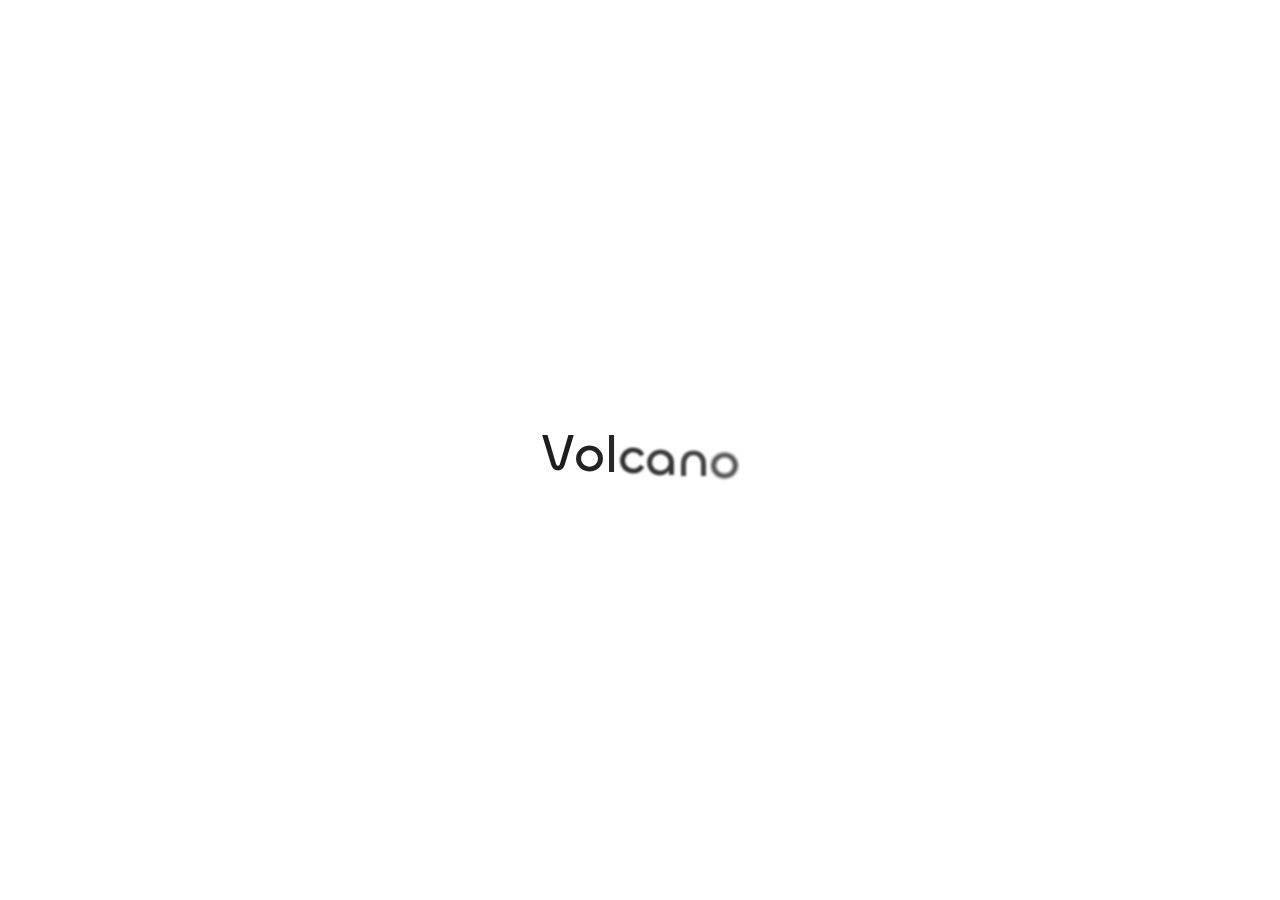
<file: tags/index.html>
<!DOCTYPE html>
<html lang="en">
<head>
    <meta charset="utf-8">
    <meta name="viewport" content="width=device-width, initial-scale=1">
    <meta name="keywords" content="Hexo Theme Redefine">
    
    <meta name="author" content="Volcano">
    <!-- preconnect -->
    <link rel="preconnect" href="https://fonts.googleapis.com">
    <link rel="preconnect" href="https://fonts.gstatic.com" crossorigin>

    
    <!--- Seo Part-->
    
    <link rel="canonical" href="http://volcano-can.space/tags/"/>
    <meta name="robots" content="index,follow">
    <meta name="googlebot" content="index,follow">
    <meta name="revisit-after" content="1 days">
    
        <meta name="description" content="zhangcan">
<meta property="og:type" content="website">
<meta property="og:title" content="tags">
<meta property="og:url" content="http://volcano-can.space/tags/index.html">
<meta property="og:site_name" content="Hexo">
<meta property="og:description" content="zhangcan">
<meta property="og:locale" content="en_US">
<meta property="article:published_time" content="2024-06-19T09:06:14.000Z">
<meta property="article:modified_time" content="2024-06-19T09:06:14.274Z">
<meta property="article:author" content="Volcano">
<meta name="twitter:card" content="summary">
    
    
    <!--- Icon Part-->
    <link rel="icon" type="image/png" href="/images/avt.jpg" sizes="192x192">
    <link rel="apple-touch-icon" sizes="180x180" href="/images/avt.jpg">
    <meta name="theme-color" content="#336699">
    <link rel="shortcut icon" href="/images/avt.jpg">
    <!--- Page Info-->
    
    <title>
        
            Tags -
        
        Volcano
    </title>

    
<link rel="stylesheet" href="/fonts/Chillax/chillax.css">


    <!--- Inject Part-->
    

    
<link rel="stylesheet" href="/css/style.css">


    
        
<link rel="stylesheet" href="/assets/build/styles.css">

    

    
<link rel="stylesheet" href="/fonts/GeistMono/geist-mono.css">

    
<link rel="stylesheet" href="/fonts/Geist/geist.css">

    <!--- Font Part-->
    
    
    
    

    
        
<script src="/js/libs/anime.min.js"></script>

    

    <script id="hexo-configurations">
    window.config = {"hostname":"volcano-can.space","root":"/","language":"en","path":"search.xml"};
    window.theme = {"articles":{"style":{"font_size":"25px","line_height":1.5,"image_border_radius":"14px","image_alignment":"center","image_caption":false,"link_icon":true,"title_alignment":"center","headings_top_spacing":{"h1":"5.5rem","h2":"4.5rem","h3":"3.5rem","h4":"3.0rem","h5":"2.7rem","h6":"2.2rem"}},"word_count":{"enable":true,"count":true,"min2read":true},"author_label":{"enable":true,"auto":false,"list":[]},"code_block":{"copy":true,"style":"mac","font":{"enable":false,"family":null,"url":null}},"toc":{"enable":true,"max_depth":100,"number":false,"expand":true,"init_open":true},"copyright":{"enable":true,"default":"cc_by_nc_sa"},"lazyload":true,"recommendation":{"enable":false,"title":"推荐阅读","limit":3,"mobile_limit":2,"placeholder":"/images/wallhaven-wqery6-light.webp","skip_dirs":[]}},"colors":{"primary":"#336699","secondary":"8BC5E2","default_mode":"dark"},"global":{"fonts":{"chinese":{"enable":false,"family":null,"url":null},"english":{"enable":false,"family":null,"url":null}},"content_max_width":"1250px","sidebar_width":"550px","hover":{"shadow":true,"scale":true},"scroll_progress":{"bar":true,"percentage":true},"website_counter":{"url":"https://cn.vercount.one/js","enable":true,"site_pv":true,"site_uv":true,"post_pv":true},"single_page":true,"preloader":true,"open_graph":true,"google_analytics":{"enable":false,"id":null}},"home_banner":{"enable":true,"style":"fixed","image":{"light":"/images/cat.png","dark":"/images/wallpaper_dark.png"},"title":"Volcano's Blog","subtitle":{"text":["一切都是最好的安排 ಣ "],"hitokoto":{"enable":false,"api":"https://v1.hitokoto.cn"},"typing_speed":100,"backing_speed":80,"starting_delay":500,"backing_delay":1500,"loop":true,"smart_backspace":true},"text_color":{"light":"#a5dee5","dark":"#d1d1b6"},"text_style":{"title_size":"3.8rem","subtitle_size":"1.8rem","line_height":1.2},"custom_font":{"enable":false,"family":null,"url":null},"social_links":{"enable":true,"style":"default","links":{"github":"https://github.com/volcano-can","instagram":null,"zhihu":null,"twitter":null,"email":"zhangcan66_22@qq.com"},"qrs":{"weixin":null}}},"plugins":{"feed":{"enable":false},"aplayer":{"enable":false,"type":"fixed","audios":[{"name":null,"artist":null,"url":null,"cover":null,"lrc":null}]},"mermaid":{"enable":false,"version":"9.3.0"}},"version":"2.6.3","navbar":{"auto_hide":true,"color":{"left":"#f78736","right":"#367df7","transparency":35},"width":{"home":"1200px","pages":"1000px"},"links":{"Home":{"path":"/","icon":"fa-regular fa-house"},"Archives":{"path":"/archives","icon":"fa-regular fa-archive"},"Status":{"path":"none","icon":"fa-regular fa-chart-bar"},"About":{"icon":"fa-regular fa-user","submenus":{"Me":"/about","Github":"https://github.com/volcan-can","Email":"zhangcan66_2022@qq.com","Friends":"/friends"}},"Links":{"icon":"fa-regular fa-link","submenus":{"Link1":"/link1","Link2":"/link2","Link3":"/link3"}}},"search":{"enable":false,"preload":true}},"page_templates":{"friends_column":2,"tags_style":"cloud"},"home":{"sidebar":{"enable":true,"position":"right","first_item":"menu","announcement":"你是谁？","show_on_mobile":true,"links":{"Archives":{"path":"/archives","icon":"fa-regular fa-archive"},"Tags":{"path":"/tags","icon":"fa-regular fa-tags"},"Categories":{"path":"/categories","icon":"fa-regular fa-folder"}}},"article_date_format":"auto","categories":{"enable":true,"limit":3},"tags":{"enable":true,"limit":3}},"footerStart":"2024/3/22 22:07:00"};
    window.lang_ago = {"second":"%s seconds ago","minute":"%s minutes ago","hour":"%s hours ago","day":"%s days ago","week":"%s weeks ago","month":"%s months ago","year":"%s years ago"};
    window.data = {"masonry":false};
  </script>
    
    <!--- Fontawesome Part-->
    
<link rel="stylesheet" href="/fontawesome/fontawesome.min.css">

    
<link rel="stylesheet" href="/fontawesome/brands.min.css">

    
<link rel="stylesheet" href="/fontawesome/solid.min.css">

    
<link rel="stylesheet" href="/fontawesome/regular.min.css">

    
    
    
    
<meta name="generator" content="Hexo 7.2.0"></head>


<body>
<div class="progress-bar-container">
    
        <span class="scroll-progress-bar"></span>
    

    
        <span class="pjax-progress-bar"></span>
<!--        <span class="swup-progress-icon">-->
<!--            <i class="fa-solid fa-circle-notch fa-spin"></i>-->
<!--        </span>-->
    
</div>



    <style>
    :root {
        --preloader-background-color: #fff;
        --preloader-text-color: #000;
    }

    @media (prefers-color-scheme: dark) {
        :root {
            --preloader-background-color: #202124;
            --preloader-text-color: #fff;
        }
    }

    @media (prefers-color-scheme: light) {
        :root {
            --preloader-background-color: #fff;
            --preloader-text-color: #000;
        }
    }

    @media (max-width: 600px) {
        .ml13 {
            font-size: 2.6rem !important; /* Adjust this value as needed */
        }
    }

    .preloader {
        display: flex;
        flex-direction: column;
        gap: 1rem; /* Tailwind 'gap-4' is 1rem */
        align-items: center;
        justify-content: center;
        position: fixed;
        padding: 12px;
        top: 0;
        right: 0;
        bottom: 0;
        left: 0;
        width: 100vw;
        height: 100vh; /* 'h-screen' is 100% of the viewport height */
        background-color: var(--preloader-background-color);
        z-index: 1100; /* 'z-[1100]' sets the z-index */
        transition: opacity 0.2s ease-in-out;
    }

    .ml13 {
        font-size: 3.2rem;
        /* text-transform: uppercase; */
        color: var(--preloader-text-color);
        letter-spacing: -1px;
        font-weight: 500;
        font-family: 'Chillax-Variable', sans-serif;
        text-align: center;
    }

    .ml13 .word {
        display: inline-flex;
        flex-wrap: wrap;
        white-space: nowrap;
    }

    .ml13 .letter {
        display: inline-block;
        line-height: 1em;
    }
</style>

<div class="preloader">
    <h2 class="ml13">
        Volcano
    </h2>
    <script>
        var textWrapper = document.querySelector('.ml13');
        // Split text into words
        var words = textWrapper.textContent.trim().split(' ');

        // Clear the existing content
        textWrapper.innerHTML = '';

        // Wrap each word and its letters in spans
        words.forEach(function(word) {
            var wordSpan = document.createElement('span');
            wordSpan.classList.add('word');
            wordSpan.innerHTML = word.replace(/\S/g, "<span class='letter'>$&</span>");
            textWrapper.appendChild(wordSpan);
            textWrapper.appendChild(document.createTextNode(' ')); // Add space between words
        });

        var animation = anime.timeline({loop: true})
            .add({
                targets: '.ml13 .letter',
                translateY: [40,0],
                translateZ: 0,
                opacity: [0,1],
                filter: ['blur(5px)', 'blur(0px)'], // Starting from blurred to unblurred
                easing: "easeOutExpo",
                duration: 1400,
                delay: (el, i) => 300 + 30 * i,
            }).add({
                targets: '.ml13 .letter',
                translateY: [0,-40],
                opacity: [1,0],
                filter: ['blur(0px)', 'blur(5px)'], // Ending from unblurred to blurred
                easing: "easeInExpo",
                duration: 1200,
                delay: (el, i) => 100 + 30 * i,
                complete: function() {
                    hidePreloader(); // Call hidePreloader after the animation completes
                }
            });

        let themeStatus = JSON.parse(localStorage.getItem('REDEFINE-THEME-STATUS'))?.isDark;

        // If the theme status is not found in local storage, check the preferred color scheme
        if (themeStatus === undefined || themeStatus === null) {
            if (window.matchMedia && window.matchMedia('(prefers-color-scheme: dark)').matches) {
                themeStatus = 'dark';
            } else {
                themeStatus = 'light';
            }
        }

        // Now you can use the themeStatus variable in your code
        if (themeStatus) {
            document.documentElement.style.setProperty('--preloader-background-color', '#202124');
            document.documentElement.style.setProperty('--preloader-text-color', '#fff');
        } else {
            document.documentElement.style.setProperty('--preloader-background-color', '#fff');
            document.documentElement.style.setProperty('--preloader-text-color', '#000');
        }

        window.addEventListener('load', function () {
            setTimeout(hidePreloader, 5000); // Call hidePreloader after 5000 milliseconds if not already called by animation
        });

        function hidePreloader() {
            var preloader = document.querySelector('.preloader');
            preloader.style.opacity = '0';
            setTimeout(function () {
                preloader.style.display = 'none';
            }, 200);
        }
    </script>
</div>

<main class="page-container" id="swup">

    

    <div class="main-content-container">


        <div class="main-content-header">
            <header class="navbar-container px-6 md:px-12">

    <div class="navbar-content ">
        <div class="left">
            
            <a class="logo-title" href="/">
                
                Volcano
                
            </a>
        </div>

        <div class="right">
            <!-- PC -->
            <div class="desktop">
                <ul class="navbar-list">
                    
                        
                            

                            <li class="navbar-item">
                                <!-- Menu -->
                                <a class=""
                                   href="/"
                                        >
                                    <i class="fa-regular fa-house fa-fw"></i>
                                    HOME
                                    
                                </a>

                                <!-- Submenu -->
                                
                            </li>
                    
                        
                            

                            <li class="navbar-item">
                                <!-- Menu -->
                                <a class=""
                                   href="/archives"
                                        >
                                    <i class="fa-regular fa-archive fa-fw"></i>
                                    ARCHIVES
                                    
                                </a>

                                <!-- Submenu -->
                                
                            </li>
                    
                        
                        
                            

                            <li class="navbar-item">
                                <!-- Menu -->
                                <a class="has-dropdown"
                                   href="#"
                                        onClick=&#34;return false;&#34;>
                                    <i class="fa-regular fa-user fa-fw"></i>
                                    ABOUT
                                    <i class="fa-solid fa-chevron-down fa-fw"></i>
                                </a>

                                <!-- Submenu -->
                                
                                    <ul class="sub-menu">
                                        
                                            <li>
                                                <a href="/about">
                                                    ME
                                                </a>
                                            </li>
                                        
                                            <li>
                                                <a target="_blank" rel="noopener" href="https://github.com/volcan-can">
                                                    GITHUB
                                                </a>
                                            </li>
                                        
                                            <li>
                                                <a href="/zhangcan66_2022@qq.com">
                                                    EMAIL
                                                </a>
                                            </li>
                                        
                                            <li>
                                                <a href="/friends">
                                                    FRIENDS
                                                </a>
                                            </li>
                                        
                                    </ul>
                                
                            </li>
                    
                        
                            

                            <li class="navbar-item">
                                <!-- Menu -->
                                <a class="has-dropdown"
                                   href="#"
                                        onClick=&#34;return false;&#34;>
                                    <i class="fa-regular fa-link fa-fw"></i>
                                    LINKS
                                    <i class="fa-solid fa-chevron-down fa-fw"></i>
                                </a>

                                <!-- Submenu -->
                                
                                    <ul class="sub-menu">
                                        
                                            <li>
                                                <a href="/link1">
                                                    LINK1
                                                </a>
                                            </li>
                                        
                                            <li>
                                                <a href="/link2">
                                                    LINK2
                                                </a>
                                            </li>
                                        
                                            <li>
                                                <a href="/link3">
                                                    LINK3
                                                </a>
                                            </li>
                                        
                                    </ul>
                                
                            </li>
                    
                    
                </ul>
            </div>
            <!-- Mobile -->
            <div class="mobile">
                
                <div class="icon-item navbar-bar">
                    <div class="navbar-bar-middle"></div>
                </div>
            </div>
        </div>
    </div>

    <!-- Mobile sheet -->
    <div class="navbar-drawer h-screen w-full absolute top-0 left-0 bg-background-color flex flex-col justify-between">
        <ul class="drawer-navbar-list flex flex-col px-4 justify-center items-start">
            
                
                    

                    <li class="drawer-navbar-item text-base my-1.5 flex flex-col w-full">
                        
                        <a class="py-1.5 px-2 flex flex-row items-center justify-between gap-1 hover:!text-primary active:!text-primary text-2xl font-semibold group border-b border-border-color hover:border-primary w-full "
                           href="/"
                        >
                            <span>
                                HOME
                            </span>
                            
                                <i class="fa-regular fa-house fa-sm fa-fw"></i>
                            
                        </a>
                        

                        
                    </li>
            
                
                    

                    <li class="drawer-navbar-item text-base my-1.5 flex flex-col w-full">
                        
                        <a class="py-1.5 px-2 flex flex-row items-center justify-between gap-1 hover:!text-primary active:!text-primary text-2xl font-semibold group border-b border-border-color hover:border-primary w-full "
                           href="/archives"
                        >
                            <span>
                                ARCHIVES
                            </span>
                            
                                <i class="fa-regular fa-archive fa-sm fa-fw"></i>
                            
                        </a>
                        

                        
                    </li>
            
                
                
                    

                    <li class="drawer-navbar-item-sub text-base my-1.5 flex flex-col w-full">
                        
                        <div class="py-1.5 px-2 flex flex-row items-center justify-between gap-1 hover:!text-primary active:!text-primary cursor-pointer text-2xl font-semibold group border-b border-border-color hover:border-primary w-full "
                             navbar-data-toggle="submenu-About"
                        >
                            <span>
                                ABOUT
                            </span>
                            
                                <i class="fa-solid fa-chevron-right fa-sm fa-fw transition-all"></i>
                            
                        </div>
                        

                        
                            <div class="flex-col items-start px-2 py-2 hidden" data-target="submenu-About">
                                
                                    <div class="drawer-navbar-item text-base flex flex-col justify-center items-start hover:underline active:underline hover:underline-offset-1 rounded-3xl">
                                        <a class=" text-third-text-color text-xl"
                                           href="/about">ME</a>
                                    </div>
                                
                                    <div class="drawer-navbar-item text-base flex flex-col justify-center items-start hover:underline active:underline hover:underline-offset-1 rounded-3xl">
                                        <a class=" text-third-text-color text-xl"
                                           target="_blank" rel="noopener" href="https://github.com/volcan-can">GITHUB</a>
                                    </div>
                                
                                    <div class="drawer-navbar-item text-base flex flex-col justify-center items-start hover:underline active:underline hover:underline-offset-1 rounded-3xl">
                                        <a class=" text-third-text-color text-xl"
                                           href="/zhangcan66_2022@qq.com">EMAIL</a>
                                    </div>
                                
                                    <div class="drawer-navbar-item text-base flex flex-col justify-center items-start hover:underline active:underline hover:underline-offset-1 rounded-3xl">
                                        <a class=" text-third-text-color text-xl"
                                           href="/friends">FRIENDS</a>
                                    </div>
                                
                            </div>
                        
                    </li>
            
                
                    

                    <li class="drawer-navbar-item-sub text-base my-1.5 flex flex-col w-full">
                        
                        <div class="py-1.5 px-2 flex flex-row items-center justify-between gap-1 hover:!text-primary active:!text-primary cursor-pointer text-2xl font-semibold group border-b border-border-color hover:border-primary w-full "
                             navbar-data-toggle="submenu-Links"
                        >
                            <span>
                                LINKS
                            </span>
                            
                                <i class="fa-solid fa-chevron-right fa-sm fa-fw transition-all"></i>
                            
                        </div>
                        

                        
                            <div class="flex-col items-start px-2 py-2 hidden" data-target="submenu-Links">
                                
                                    <div class="drawer-navbar-item text-base flex flex-col justify-center items-start hover:underline active:underline hover:underline-offset-1 rounded-3xl">
                                        <a class=" text-third-text-color text-xl"
                                           href="/link1">LINK1</a>
                                    </div>
                                
                                    <div class="drawer-navbar-item text-base flex flex-col justify-center items-start hover:underline active:underline hover:underline-offset-1 rounded-3xl">
                                        <a class=" text-third-text-color text-xl"
                                           href="/link2">LINK2</a>
                                    </div>
                                
                                    <div class="drawer-navbar-item text-base flex flex-col justify-center items-start hover:underline active:underline hover:underline-offset-1 rounded-3xl">
                                        <a class=" text-third-text-color text-xl"
                                           href="/link3">LINK3</a>
                                    </div>
                                
                            </div>
                        
                    </li>
            

            
            
                
                    
                    
                    <li class="drawer-navbar-item text-base my-1.5 flex flex-col w-full">
                        <a class="py-1.5 px-2 flex flex-row items-center justify-between gap-1 hover:!text-primary active:!text-primary text-2xl font-semibold group border-b border-border-color hover:border-primary w-full active"
                           href="/tags"
                        >
                            <span>Tags</span>
                            <i class="fa-regular fa-tags fa-sm fa-fw"></i>
                        </a>
                    </li>
                
                    
                    <li class="drawer-navbar-item text-base my-1.5 flex flex-col w-full">
                        <a class="py-1.5 px-2 flex flex-row items-center justify-between gap-1 hover:!text-primary active:!text-primary text-2xl font-semibold group border-b border-border-color hover:border-primary w-full active"
                           href="/categories"
                        >
                            <span>Categories</span>
                            <i class="fa-regular fa-folder fa-sm fa-fw"></i>
                        </a>
                    </li>
                
            
        </ul>

        <div class="statistics flex justify-around my-2.5">
    <a class="item tag-count-item flex flex-col justify-center items-center w-20" href="/tags">
        <div class="number text-2xl sm:text-xl text-second-text-color font-semibold">2</div>
        <div class="label text-third-text-color text-sm">Tags</div>
    </a>
    <a class="item tag-count-item flex flex-col justify-center items-center w-20" href="/categories">
        <div class="number text-2xl sm:text-xl text-second-text-color font-semibold">1</div>
        <div class="label text-third-text-color text-sm">Categories</div>
    </a>
    <a class="item tag-count-item flex flex-col justify-center items-center w-20" href="/archives">
        <div class="number text-2xl sm:text-xl text-second-text-color font-semibold">1</div>
        <div class="label text-third-text-color text-sm">Posts</div>
    </a>
</div>
    </div>

    <div class="window-mask"></div>

</header>


        </div>

        <div class="main-content-body">

            

            <div class="main-content">

                
                    
<div class="tagcloud-container">
	<div>
		<h1 class="tagcloud-header">Tags</h1>
	</div>

	
	<div class="tagcloud-content">
		<a href="/tags/ustb/" style="font-size: 1rem;">ustb</a> <a href="/tags/%E8%AF%BE%E7%A8%8B%E6%9C%9F%E6%9C%AB/" style="font-size: 1rem;">课程期末</a>
	</div>

	
</div>



                

            </div>

            

        </div>

        <div class="main-content-footer">
            <footer class="footer mt-5 py-5 h-auto text-base text-third-text-color relative border-t-2 border-t-border-color">
    <div class="info-container py-3 text-center">
        
            <div class="customize-info my-1">天天开心</div>
        
        <div class="text-center">
            &copy;
            
              <span>2024</span>
              -
            
            2024&nbsp;&nbsp;<i class="fa-solid fa-wand-sparkles fa-bounce" style="--fa-bounce-start-scale-x: 1;--fa-bounce-start-scale-y: 1;--fa-bounce-jump-scale-x: 1;--fa-bounce-jump-scale-y: 1;--fa-bounce-land-scale-x: 1;--fa-bounce-land-scale-y: 1;--fa-bounce-rebound: 0; color: #336699""></i>&nbsp;&nbsp;<a href="/">Volcano</a>
            
                
                <p class="post-count space-x-0.5">
                    <span>
                        1 posts in total
                    </span>
                    
                        <span>
                            13.9k words in total
                        </span>
                    
                </p>
            
        </div>
        
            <script data-swup-reload-script src="https://cn.vercount.one/js"></script>
            <div class="relative text-center lg:absolute lg:right-[20px] lg:top-1/2 lg:-translate-y-1/2 lg:text-right">
                
                    <span id="busuanzi_container_site_uv" class="lg:!block">
                        <span class="text-sm">VISITOR COUNT</span>
                        <span id="busuanzi_value_site_uv"></span>
                    </span>
                
                
                    <span id="busuanzi_container_site_pv" class="lg:!block">
                        <span class="text-sm">TOTAL PAGE VIEWS</span>
                        <span id="busuanzi_value_site_pv"></span>
                    </span>
                
            </div>
        
        <div class="relative text-center lg:absolute lg:left-[20px] lg:top-1/2 lg:-translate-y-1/2 lg:text-left">
            <span class="lg:block text-sm">POWERED BY <?xml version="1.0" encoding="utf-8"?><!DOCTYPE svg PUBLIC "-//W3C//DTD SVG 1.1//EN" "http://www.w3.org/Graphics/SVG/1.1/DTD/svg11.dtd"><svg class="relative top-[2px] inline-block align-baseline" version="1.1" id="圖層_1" xmlns="http://www.w3.org/2000/svg" xmlns:xlink="http://www.w3.org/1999/xlink" x="0px" y="0px" width="1rem" height="1rem" viewBox="0 0 512 512" enable-background="new 0 0 512 512" xml:space="preserve"><path fill="#0E83CD" d="M256.4,25.8l-200,115.5L56,371.5l199.6,114.7l200-115.5l0.4-230.2L256.4,25.8z M349,354.6l-18.4,10.7l-18.6-11V275H200v79.6l-18.4,10.7l-18.6-11v-197l18.5-10.6l18.5,10.8V237h112v-79.6l18.5-10.6l18.5,10.8V354.6z"/></svg><a target="_blank" class="text-base" href="https://hexo.io">Hexo</a></span>
            <span class="text-sm lg:block">THEME&nbsp;<a class="text-base" target="_blank" href="https://github.com/EvanNotFound/hexo-theme-redefine">Redefine v2.6.3</a></span>
        </div>
        
        
            <div>
                Blog up for <span class="odometer" id="runtime_days" ></span> days <span class="odometer" id="runtime_hours"></span> hrs <span class="odometer" id="runtime_minutes"></span> Min <span class="odometer" id="runtime_seconds"></span> Sec
            </div>
        
        
            <script data-swup-reload-script>
                try {
                    function odometer_init() {
                    const elements = document.querySelectorAll('.odometer');
                    elements.forEach(el => {
                        new Odometer({
                            el,
                            format: '( ddd).dd',
                            duration: 200
                        });
                    });
                    }
                    odometer_init();
                } catch (error) {}
            </script>
        
        
        
    </div>  
</footer>
        </div>
    </div>

    

    <div class="right-side-tools-container">
        <div class="side-tools-container">
    <ul class="hidden-tools-list">
        <li class="right-bottom-tools tool-font-adjust-plus flex justify-center items-center">
            <i class="fa-regular fa-magnifying-glass-plus"></i>
        </li>

        <li class="right-bottom-tools tool-font-adjust-minus flex justify-center items-center">
            <i class="fa-regular fa-magnifying-glass-minus"></i>
        </li>

        <li class="right-bottom-tools tool-dark-light-toggle flex justify-center items-center">
            <i class="fa-regular fa-moon"></i>
        </li>

        <!-- rss -->
        

        

        <li class="right-bottom-tools tool-scroll-to-bottom flex justify-center items-center">
            <i class="fa-regular fa-arrow-down"></i>
        </li>
    </ul>

    <ul class="visible-tools-list">
        <li class="right-bottom-tools toggle-tools-list flex justify-center items-center">
            <i class="fa-regular fa-cog fa-spin"></i>
        </li>
        
            <li class="right-bottom-tools tool-scroll-to-top flex justify-center items-center">
                <i class="arrow-up fas fa-arrow-up"></i>
                <span class="percent"></span>
            </li>
        
        
    </ul>
</div>

    </div>

    <div class="image-viewer-container">
    <img src="">
</div>


    

</main>


    
<script src="/js/libs/Swup.min.js"></script>

<script src="/js/libs/SwupSlideTheme.min.js"></script>

<script src="/js/libs/SwupScriptsPlugin.min.js"></script>

<script src="/js/libs/SwupProgressPlugin.min.js"></script>

<script src="/js/libs/SwupScrollPlugin.min.js"></script>

<script src="/js/libs/SwupPreloadPlugin.min.js"></script>

<script>
    const swup = new Swup({
        plugins: [
            new SwupScriptsPlugin({
                optin: true,
            }),
            new SwupProgressPlugin(),
            new SwupScrollPlugin({
                offset: 80,
            }),
            new SwupSlideTheme({
                mainElement: ".main-content-body",
            }),
            new SwupPreloadPlugin(),
        ],
        containers: ["#swup"],
    });
</script>







<script src="/js/tools/imageViewer.js" type="module"></script>

<script src="/js/utils.js" type="module"></script>

<script src="/js/main.js" type="module"></script>

<script src="/js/layouts/navbarShrink.js" type="module"></script>

<script src="/js/tools/scrollTopBottom.js" type="module"></script>

<script src="/js/tools/lightDarkSwitch.js" type="module"></script>

<script src="/js/layouts/categoryList.js" type="module"></script>





    
<script src="/js/tools/codeBlock.js" type="module"></script>




    
<script src="/js/layouts/lazyload.js" type="module"></script>




    
<script src="/js/tools/runtime.js"></script>

    
<script src="/js/libs/odometer.min.js"></script>

    
<link rel="stylesheet" href="/assets/odometer-theme-minimal.css">




  
<script src="/js/libs/Typed.min.js"></script>

  
<script src="/js/plugins/typed.js" type="module"></script>









<div class="post-scripts" data-swup-reload-script>
    
        
<script src="/js/tools/tocToggle.js" type="module"></script>

<script src="/js/layouts/toc.js" type="module"></script>

<script src="/js/plugins/tabs.js" type="module"></script>

    
</div>


</body>
</html>
</file>
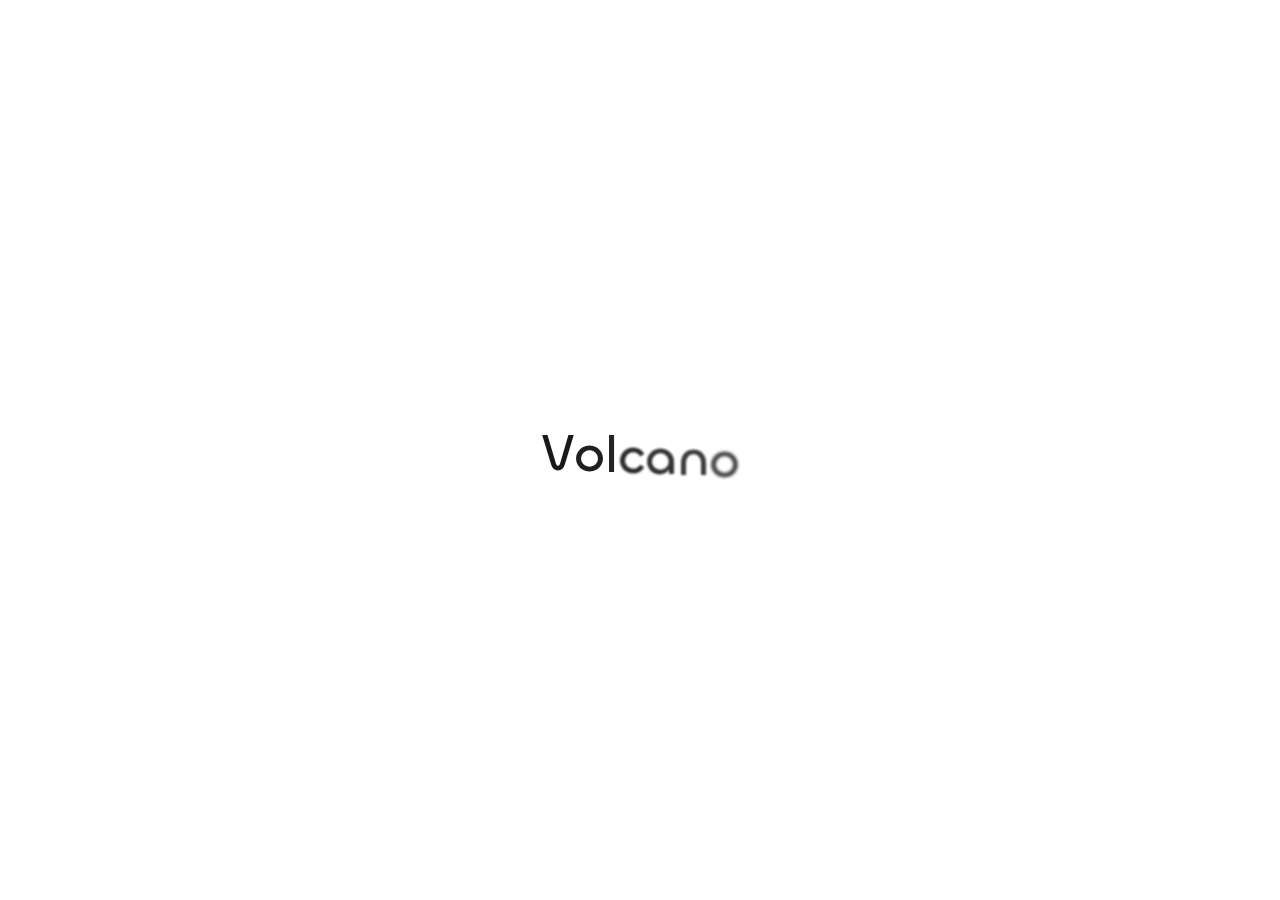
<file: archives/2024/index.html>
<!DOCTYPE html>
<html lang="en">
<head>
    <meta charset="utf-8">
    <meta name="viewport" content="width=device-width, initial-scale=1">
    <meta name="keywords" content="Hexo Theme Redefine">
    
    <meta name="author" content="Volcano">
    <!-- preconnect -->
    <link rel="preconnect" href="https://fonts.googleapis.com">
    <link rel="preconnect" href="https://fonts.gstatic.com" crossorigin>

    
    <!--- Seo Part-->
    
    <link rel="canonical" href="http://volcano-can.space/archives/2024/"/>
    <meta name="robots" content="index,follow">
    <meta name="googlebot" content="index,follow">
    <meta name="revisit-after" content="1 days">
    
        <meta name="description" content="zhangcan">
<meta property="og:type" content="website">
<meta property="og:title" content="Hexo">
<meta property="og:url" content="http://volcano-can.space/archives/2024/index.html">
<meta property="og:site_name" content="Hexo">
<meta property="og:description" content="zhangcan">
<meta property="og:locale" content="en_US">
<meta property="article:author" content="Volcano">
<meta name="twitter:card" content="summary">
    
    
    <!--- Icon Part-->
    <link rel="icon" type="image/png" href="/images/avt.jpg" sizes="192x192">
    <link rel="apple-touch-icon" sizes="180x180" href="/images/avt.jpg">
    <meta name="theme-color" content="#336699">
    <link rel="shortcut icon" href="/images/avt.jpg">
    <!--- Page Info-->
    
    <title>
        
            Archive: 2024 -
        
        Volcano
    </title>

    
<link rel="stylesheet" href="/fonts/Chillax/chillax.css">


    <!--- Inject Part-->
    

    
<link rel="stylesheet" href="/css/style.css">


    
        
<link rel="stylesheet" href="/assets/build/styles.css">

    

    
<link rel="stylesheet" href="/fonts/GeistMono/geist-mono.css">

    
<link rel="stylesheet" href="/fonts/Geist/geist.css">

    <!--- Font Part-->
    
    
    
    

    
        
<script src="/js/libs/anime.min.js"></script>

    

    <script id="hexo-configurations">
    window.config = {"hostname":"volcano-can.space","root":"/","language":"en","path":"search.xml"};
    window.theme = {"articles":{"style":{"font_size":"25px","line_height":1.5,"image_border_radius":"14px","image_alignment":"center","image_caption":false,"link_icon":true,"title_alignment":"center","headings_top_spacing":{"h1":"5.5rem","h2":"4.5rem","h3":"3.5rem","h4":"3.0rem","h5":"2.7rem","h6":"2.2rem"}},"word_count":{"enable":true,"count":true,"min2read":true},"author_label":{"enable":true,"auto":false,"list":[]},"code_block":{"copy":true,"style":"mac","font":{"enable":false,"family":null,"url":null}},"toc":{"enable":true,"max_depth":100,"number":false,"expand":true,"init_open":true},"copyright":{"enable":true,"default":"cc_by_nc_sa"},"lazyload":true,"recommendation":{"enable":false,"title":"推荐阅读","limit":3,"mobile_limit":2,"placeholder":"/images/wallhaven-wqery6-light.webp","skip_dirs":[]}},"colors":{"primary":"#336699","secondary":"8BC5E2","default_mode":"dark"},"global":{"fonts":{"chinese":{"enable":false,"family":null,"url":null},"english":{"enable":false,"family":null,"url":null}},"content_max_width":"1250px","sidebar_width":"550px","hover":{"shadow":true,"scale":true},"scroll_progress":{"bar":true,"percentage":true},"website_counter":{"url":"https://cn.vercount.one/js","enable":true,"site_pv":true,"site_uv":true,"post_pv":true},"single_page":true,"preloader":true,"open_graph":true,"google_analytics":{"enable":false,"id":null}},"home_banner":{"enable":true,"style":"fixed","image":{"light":"/images/cat.png","dark":"/images/wallpaper_dark.png"},"title":"Volcano's Blog","subtitle":{"text":["一切都是最好的安排 ಣ "],"hitokoto":{"enable":false,"api":"https://v1.hitokoto.cn"},"typing_speed":100,"backing_speed":80,"starting_delay":500,"backing_delay":1500,"loop":true,"smart_backspace":true},"text_color":{"light":"#a5dee5","dark":"#d1d1b6"},"text_style":{"title_size":"3.8rem","subtitle_size":"1.8rem","line_height":1.2},"custom_font":{"enable":false,"family":null,"url":null},"social_links":{"enable":true,"style":"default","links":{"github":"https://github.com/volcano-can","instagram":null,"zhihu":null,"twitter":null,"email":"zhangcan66_22@qq.com"},"qrs":{"weixin":null}}},"plugins":{"feed":{"enable":false},"aplayer":{"enable":false,"type":"fixed","audios":[{"name":null,"artist":null,"url":null,"cover":null,"lrc":null}]},"mermaid":{"enable":false,"version":"9.3.0"}},"version":"2.6.3","navbar":{"auto_hide":true,"color":{"left":"#f78736","right":"#367df7","transparency":35},"width":{"home":"1200px","pages":"1000px"},"links":{"Home":{"path":"/","icon":"fa-regular fa-house"},"Archives":{"path":"/archives","icon":"fa-regular fa-archive"},"Status":{"path":"none","icon":"fa-regular fa-chart-bar"},"About":{"icon":"fa-regular fa-user","submenus":{"Me":"/about","Github":"https://github.com/volcan-can","Email":"zhangcan66_2022@qq.com","Friends":"/friends"}},"Links":{"icon":"fa-regular fa-link","submenus":{"Link1":"/link1","Link2":"/link2","Link3":"/link3"}}},"search":{"enable":false,"preload":true}},"page_templates":{"friends_column":2,"tags_style":"cloud"},"home":{"sidebar":{"enable":true,"position":"right","first_item":"menu","announcement":"你是谁？","show_on_mobile":true,"links":{"Archives":{"path":"/archives","icon":"fa-regular fa-archive"},"Tags":{"path":"/tags","icon":"fa-regular fa-tags"},"Categories":{"path":"/categories","icon":"fa-regular fa-folder"}}},"article_date_format":"auto","categories":{"enable":true,"limit":3},"tags":{"enable":true,"limit":3}},"footerStart":"2024/3/22 22:07:00"};
    window.lang_ago = {"second":"%s seconds ago","minute":"%s minutes ago","hour":"%s hours ago","day":"%s days ago","week":"%s weeks ago","month":"%s months ago","year":"%s years ago"};
    window.data = {"masonry":false};
  </script>
    
    <!--- Fontawesome Part-->
    
<link rel="stylesheet" href="/fontawesome/fontawesome.min.css">

    
<link rel="stylesheet" href="/fontawesome/brands.min.css">

    
<link rel="stylesheet" href="/fontawesome/solid.min.css">

    
<link rel="stylesheet" href="/fontawesome/regular.min.css">

    
    
    
    
<meta name="generator" content="Hexo 7.2.0"></head>


<body>
<div class="progress-bar-container">
    
        <span class="scroll-progress-bar"></span>
    

    
        <span class="pjax-progress-bar"></span>
<!--        <span class="swup-progress-icon">-->
<!--            <i class="fa-solid fa-circle-notch fa-spin"></i>-->
<!--        </span>-->
    
</div>



    <style>
    :root {
        --preloader-background-color: #fff;
        --preloader-text-color: #000;
    }

    @media (prefers-color-scheme: dark) {
        :root {
            --preloader-background-color: #202124;
            --preloader-text-color: #fff;
        }
    }

    @media (prefers-color-scheme: light) {
        :root {
            --preloader-background-color: #fff;
            --preloader-text-color: #000;
        }
    }

    @media (max-width: 600px) {
        .ml13 {
            font-size: 2.6rem !important; /* Adjust this value as needed */
        }
    }

    .preloader {
        display: flex;
        flex-direction: column;
        gap: 1rem; /* Tailwind 'gap-4' is 1rem */
        align-items: center;
        justify-content: center;
        position: fixed;
        padding: 12px;
        top: 0;
        right: 0;
        bottom: 0;
        left: 0;
        width: 100vw;
        height: 100vh; /* 'h-screen' is 100% of the viewport height */
        background-color: var(--preloader-background-color);
        z-index: 1100; /* 'z-[1100]' sets the z-index */
        transition: opacity 0.2s ease-in-out;
    }

    .ml13 {
        font-size: 3.2rem;
        /* text-transform: uppercase; */
        color: var(--preloader-text-color);
        letter-spacing: -1px;
        font-weight: 500;
        font-family: 'Chillax-Variable', sans-serif;
        text-align: center;
    }

    .ml13 .word {
        display: inline-flex;
        flex-wrap: wrap;
        white-space: nowrap;
    }

    .ml13 .letter {
        display: inline-block;
        line-height: 1em;
    }
</style>

<div class="preloader">
    <h2 class="ml13">
        Volcano
    </h2>
    <script>
        var textWrapper = document.querySelector('.ml13');
        // Split text into words
        var words = textWrapper.textContent.trim().split(' ');

        // Clear the existing content
        textWrapper.innerHTML = '';

        // Wrap each word and its letters in spans
        words.forEach(function(word) {
            var wordSpan = document.createElement('span');
            wordSpan.classList.add('word');
            wordSpan.innerHTML = word.replace(/\S/g, "<span class='letter'>$&</span>");
            textWrapper.appendChild(wordSpan);
            textWrapper.appendChild(document.createTextNode(' ')); // Add space between words
        });

        var animation = anime.timeline({loop: true})
            .add({
                targets: '.ml13 .letter',
                translateY: [40,0],
                translateZ: 0,
                opacity: [0,1],
                filter: ['blur(5px)', 'blur(0px)'], // Starting from blurred to unblurred
                easing: "easeOutExpo",
                duration: 1400,
                delay: (el, i) => 300 + 30 * i,
            }).add({
                targets: '.ml13 .letter',
                translateY: [0,-40],
                opacity: [1,0],
                filter: ['blur(0px)', 'blur(5px)'], // Ending from unblurred to blurred
                easing: "easeInExpo",
                duration: 1200,
                delay: (el, i) => 100 + 30 * i,
                complete: function() {
                    hidePreloader(); // Call hidePreloader after the animation completes
                }
            });

        let themeStatus = JSON.parse(localStorage.getItem('REDEFINE-THEME-STATUS'))?.isDark;

        // If the theme status is not found in local storage, check the preferred color scheme
        if (themeStatus === undefined || themeStatus === null) {
            if (window.matchMedia && window.matchMedia('(prefers-color-scheme: dark)').matches) {
                themeStatus = 'dark';
            } else {
                themeStatus = 'light';
            }
        }

        // Now you can use the themeStatus variable in your code
        if (themeStatus) {
            document.documentElement.style.setProperty('--preloader-background-color', '#202124');
            document.documentElement.style.setProperty('--preloader-text-color', '#fff');
        } else {
            document.documentElement.style.setProperty('--preloader-background-color', '#fff');
            document.documentElement.style.setProperty('--preloader-text-color', '#000');
        }

        window.addEventListener('load', function () {
            setTimeout(hidePreloader, 5000); // Call hidePreloader after 5000 milliseconds if not already called by animation
        });

        function hidePreloader() {
            var preloader = document.querySelector('.preloader');
            preloader.style.opacity = '0';
            setTimeout(function () {
                preloader.style.display = 'none';
            }, 200);
        }
    </script>
</div>

<main class="page-container" id="swup">

    

    <div class="main-content-container">


        <div class="main-content-header">
            <header class="navbar-container px-6 md:px-12">

    <div class="navbar-content ">
        <div class="left">
            
            <a class="logo-title" href="/">
                
                Volcano
                
            </a>
        </div>

        <div class="right">
            <!-- PC -->
            <div class="desktop">
                <ul class="navbar-list">
                    
                        
                            

                            <li class="navbar-item">
                                <!-- Menu -->
                                <a class=""
                                   href="/"
                                        >
                                    <i class="fa-regular fa-house fa-fw"></i>
                                    HOME
                                    
                                </a>

                                <!-- Submenu -->
                                
                            </li>
                    
                        
                            

                            <li class="navbar-item">
                                <!-- Menu -->
                                <a class="active"
                                   href="/archives"
                                        >
                                    <i class="fa-regular fa-archive fa-fw"></i>
                                    ARCHIVES
                                    
                                </a>

                                <!-- Submenu -->
                                
                            </li>
                    
                        
                        
                            

                            <li class="navbar-item">
                                <!-- Menu -->
                                <a class="has-dropdown"
                                   href="#"
                                        onClick=&#34;return false;&#34;>
                                    <i class="fa-regular fa-user fa-fw"></i>
                                    ABOUT
                                    <i class="fa-solid fa-chevron-down fa-fw"></i>
                                </a>

                                <!-- Submenu -->
                                
                                    <ul class="sub-menu">
                                        
                                            <li>
                                                <a href="/about">
                                                    ME
                                                </a>
                                            </li>
                                        
                                            <li>
                                                <a target="_blank" rel="noopener" href="https://github.com/volcan-can">
                                                    GITHUB
                                                </a>
                                            </li>
                                        
                                            <li>
                                                <a href="/zhangcan66_2022@qq.com">
                                                    EMAIL
                                                </a>
                                            </li>
                                        
                                            <li>
                                                <a href="/friends">
                                                    FRIENDS
                                                </a>
                                            </li>
                                        
                                    </ul>
                                
                            </li>
                    
                        
                            

                            <li class="navbar-item">
                                <!-- Menu -->
                                <a class="has-dropdown"
                                   href="#"
                                        onClick=&#34;return false;&#34;>
                                    <i class="fa-regular fa-link fa-fw"></i>
                                    LINKS
                                    <i class="fa-solid fa-chevron-down fa-fw"></i>
                                </a>

                                <!-- Submenu -->
                                
                                    <ul class="sub-menu">
                                        
                                            <li>
                                                <a href="/link1">
                                                    LINK1
                                                </a>
                                            </li>
                                        
                                            <li>
                                                <a href="/link2">
                                                    LINK2
                                                </a>
                                            </li>
                                        
                                            <li>
                                                <a href="/link3">
                                                    LINK3
                                                </a>
                                            </li>
                                        
                                    </ul>
                                
                            </li>
                    
                    
                </ul>
            </div>
            <!-- Mobile -->
            <div class="mobile">
                
                <div class="icon-item navbar-bar">
                    <div class="navbar-bar-middle"></div>
                </div>
            </div>
        </div>
    </div>

    <!-- Mobile sheet -->
    <div class="navbar-drawer h-screen w-full absolute top-0 left-0 bg-background-color flex flex-col justify-between">
        <ul class="drawer-navbar-list flex flex-col px-4 justify-center items-start">
            
                
                    

                    <li class="drawer-navbar-item text-base my-1.5 flex flex-col w-full">
                        
                        <a class="py-1.5 px-2 flex flex-row items-center justify-between gap-1 hover:!text-primary active:!text-primary text-2xl font-semibold group border-b border-border-color hover:border-primary w-full "
                           href="/"
                        >
                            <span>
                                HOME
                            </span>
                            
                                <i class="fa-regular fa-house fa-sm fa-fw"></i>
                            
                        </a>
                        

                        
                    </li>
            
                
                    

                    <li class="drawer-navbar-item text-base my-1.5 flex flex-col w-full">
                        
                        <a class="py-1.5 px-2 flex flex-row items-center justify-between gap-1 hover:!text-primary active:!text-primary text-2xl font-semibold group border-b border-border-color hover:border-primary w-full active"
                           href="/archives"
                        >
                            <span>
                                ARCHIVES
                            </span>
                            
                                <i class="fa-regular fa-archive fa-sm fa-fw"></i>
                            
                        </a>
                        

                        
                    </li>
            
                
                
                    

                    <li class="drawer-navbar-item-sub text-base my-1.5 flex flex-col w-full">
                        
                        <div class="py-1.5 px-2 flex flex-row items-center justify-between gap-1 hover:!text-primary active:!text-primary cursor-pointer text-2xl font-semibold group border-b border-border-color hover:border-primary w-full "
                             navbar-data-toggle="submenu-About"
                        >
                            <span>
                                ABOUT
                            </span>
                            
                                <i class="fa-solid fa-chevron-right fa-sm fa-fw transition-all"></i>
                            
                        </div>
                        

                        
                            <div class="flex-col items-start px-2 py-2 hidden" data-target="submenu-About">
                                
                                    <div class="drawer-navbar-item text-base flex flex-col justify-center items-start hover:underline active:underline hover:underline-offset-1 rounded-3xl">
                                        <a class=" text-third-text-color text-xl"
                                           href="/about">ME</a>
                                    </div>
                                
                                    <div class="drawer-navbar-item text-base flex flex-col justify-center items-start hover:underline active:underline hover:underline-offset-1 rounded-3xl">
                                        <a class=" text-third-text-color text-xl"
                                           target="_blank" rel="noopener" href="https://github.com/volcan-can">GITHUB</a>
                                    </div>
                                
                                    <div class="drawer-navbar-item text-base flex flex-col justify-center items-start hover:underline active:underline hover:underline-offset-1 rounded-3xl">
                                        <a class=" text-third-text-color text-xl"
                                           href="/zhangcan66_2022@qq.com">EMAIL</a>
                                    </div>
                                
                                    <div class="drawer-navbar-item text-base flex flex-col justify-center items-start hover:underline active:underline hover:underline-offset-1 rounded-3xl">
                                        <a class=" text-third-text-color text-xl"
                                           href="/friends">FRIENDS</a>
                                    </div>
                                
                            </div>
                        
                    </li>
            
                
                    

                    <li class="drawer-navbar-item-sub text-base my-1.5 flex flex-col w-full">
                        
                        <div class="py-1.5 px-2 flex flex-row items-center justify-between gap-1 hover:!text-primary active:!text-primary cursor-pointer text-2xl font-semibold group border-b border-border-color hover:border-primary w-full "
                             navbar-data-toggle="submenu-Links"
                        >
                            <span>
                                LINKS
                            </span>
                            
                                <i class="fa-solid fa-chevron-right fa-sm fa-fw transition-all"></i>
                            
                        </div>
                        

                        
                            <div class="flex-col items-start px-2 py-2 hidden" data-target="submenu-Links">
                                
                                    <div class="drawer-navbar-item text-base flex flex-col justify-center items-start hover:underline active:underline hover:underline-offset-1 rounded-3xl">
                                        <a class=" text-third-text-color text-xl"
                                           href="/link1">LINK1</a>
                                    </div>
                                
                                    <div class="drawer-navbar-item text-base flex flex-col justify-center items-start hover:underline active:underline hover:underline-offset-1 rounded-3xl">
                                        <a class=" text-third-text-color text-xl"
                                           href="/link2">LINK2</a>
                                    </div>
                                
                                    <div class="drawer-navbar-item text-base flex flex-col justify-center items-start hover:underline active:underline hover:underline-offset-1 rounded-3xl">
                                        <a class=" text-third-text-color text-xl"
                                           href="/link3">LINK3</a>
                                    </div>
                                
                            </div>
                        
                    </li>
            

            
            
                
                    
                    
                    <li class="drawer-navbar-item text-base my-1.5 flex flex-col w-full">
                        <a class="py-1.5 px-2 flex flex-row items-center justify-between gap-1 hover:!text-primary active:!text-primary text-2xl font-semibold group border-b border-border-color hover:border-primary w-full active"
                           href="/tags"
                        >
                            <span>Tags</span>
                            <i class="fa-regular fa-tags fa-sm fa-fw"></i>
                        </a>
                    </li>
                
                    
                    <li class="drawer-navbar-item text-base my-1.5 flex flex-col w-full">
                        <a class="py-1.5 px-2 flex flex-row items-center justify-between gap-1 hover:!text-primary active:!text-primary text-2xl font-semibold group border-b border-border-color hover:border-primary w-full active"
                           href="/categories"
                        >
                            <span>Categories</span>
                            <i class="fa-regular fa-folder fa-sm fa-fw"></i>
                        </a>
                    </li>
                
            
        </ul>

        <div class="statistics flex justify-around my-2.5">
    <a class="item tag-count-item flex flex-col justify-center items-center w-20" href="/tags">
        <div class="number text-2xl sm:text-xl text-second-text-color font-semibold">2</div>
        <div class="label text-third-text-color text-sm">Tags</div>
    </a>
    <a class="item tag-count-item flex flex-col justify-center items-center w-20" href="/categories">
        <div class="number text-2xl sm:text-xl text-second-text-color font-semibold">1</div>
        <div class="label text-third-text-color text-sm">Categories</div>
    </a>
    <a class="item tag-count-item flex flex-col justify-center items-center w-20" href="/archives">
        <div class="number text-2xl sm:text-xl text-second-text-color font-semibold">1</div>
        <div class="label text-third-text-color text-sm">Posts</div>
    </a>
</div>
    </div>

    <div class="window-mask"></div>

</header>


        </div>

        <div class="main-content-body">

            

            <div class="main-content">

                
                    <div class="archive-container shadow-none hover:shadow-none sm:shadow-redefine sm:hover:shadow-redefine-hover">
    
<div class="archive-list-container">
    
        <section class="archive-item mb-spacing-unit last:mb-0">
            <div class="archive-item-header flex flex-row items-center mb-2">
                <span class="archive-year font-semibold text-3xl mr-2">2024</span>
                <span class="archive-year-post-count text-xs md:text-sm font-bold rounded-small bg-third-background-color py-[2px] px-[10px] border border-border-color">1</span>
            </div>
            
            <ul class="article-list pl-0 md:pl-8 text-lg leading-[1.5]">
                
                    
                    
                         <!-- Close the previous LI if not the first item -->
                        <li class="article-item space-y-2 px-6 pt-10 pb-2 text-xl relative border-l-2 border-border-color" date-is='07-05'>
                    
                    <a href="/2024/07/05/%E7%94%B5%E5%AD%90%E6%8A%80%E6%9C%AF%E5%AE%9E%E4%B9%A0%E6%9C%9F%E6%9C%AB%E5%A4%8D%E4%B9%A0/" class="block overflow-hidden w-fit">
                        <span class="article-title my-0.5 text-2xl">电子技术实习期末复习</span>
                    </a>
                    
                
                </li> <!-- Ensure the last item is properly closed -->
            </ul>
        </section>
    
</div>

</div>

                

            </div>

            

        </div>

        <div class="main-content-footer">
            <footer class="footer mt-5 py-5 h-auto text-base text-third-text-color relative border-t-2 border-t-border-color">
    <div class="info-container py-3 text-center">
        
            <div class="customize-info my-1">天天开心</div>
        
        <div class="text-center">
            &copy;
            
              <span>2024</span>
              -
            
            2024&nbsp;&nbsp;<i class="fa-solid fa-wand-sparkles fa-bounce" style="--fa-bounce-start-scale-x: 1;--fa-bounce-start-scale-y: 1;--fa-bounce-jump-scale-x: 1;--fa-bounce-jump-scale-y: 1;--fa-bounce-land-scale-x: 1;--fa-bounce-land-scale-y: 1;--fa-bounce-rebound: 0; color: #336699""></i>&nbsp;&nbsp;<a href="/">Volcano</a>
            
                
                <p class="post-count space-x-0.5">
                    <span>
                        1 posts in total
                    </span>
                    
                        <span>
                            13.9k words in total
                        </span>
                    
                </p>
            
        </div>
        
            <script data-swup-reload-script src="https://cn.vercount.one/js"></script>
            <div class="relative text-center lg:absolute lg:right-[20px] lg:top-1/2 lg:-translate-y-1/2 lg:text-right">
                
                    <span id="busuanzi_container_site_uv" class="lg:!block">
                        <span class="text-sm">VISITOR COUNT</span>
                        <span id="busuanzi_value_site_uv"></span>
                    </span>
                
                
                    <span id="busuanzi_container_site_pv" class="lg:!block">
                        <span class="text-sm">TOTAL PAGE VIEWS</span>
                        <span id="busuanzi_value_site_pv"></span>
                    </span>
                
            </div>
        
        <div class="relative text-center lg:absolute lg:left-[20px] lg:top-1/2 lg:-translate-y-1/2 lg:text-left">
            <span class="lg:block text-sm">POWERED BY <?xml version="1.0" encoding="utf-8"?><!DOCTYPE svg PUBLIC "-//W3C//DTD SVG 1.1//EN" "http://www.w3.org/Graphics/SVG/1.1/DTD/svg11.dtd"><svg class="relative top-[2px] inline-block align-baseline" version="1.1" id="圖層_1" xmlns="http://www.w3.org/2000/svg" xmlns:xlink="http://www.w3.org/1999/xlink" x="0px" y="0px" width="1rem" height="1rem" viewBox="0 0 512 512" enable-background="new 0 0 512 512" xml:space="preserve"><path fill="#0E83CD" d="M256.4,25.8l-200,115.5L56,371.5l199.6,114.7l200-115.5l0.4-230.2L256.4,25.8z M349,354.6l-18.4,10.7l-18.6-11V275H200v79.6l-18.4,10.7l-18.6-11v-197l18.5-10.6l18.5,10.8V237h112v-79.6l18.5-10.6l18.5,10.8V354.6z"/></svg><a target="_blank" class="text-base" href="https://hexo.io">Hexo</a></span>
            <span class="text-sm lg:block">THEME&nbsp;<a class="text-base" target="_blank" href="https://github.com/EvanNotFound/hexo-theme-redefine">Redefine v2.6.3</a></span>
        </div>
        
        
            <div>
                Blog up for <span class="odometer" id="runtime_days" ></span> days <span class="odometer" id="runtime_hours"></span> hrs <span class="odometer" id="runtime_minutes"></span> Min <span class="odometer" id="runtime_seconds"></span> Sec
            </div>
        
        
            <script data-swup-reload-script>
                try {
                    function odometer_init() {
                    const elements = document.querySelectorAll('.odometer');
                    elements.forEach(el => {
                        new Odometer({
                            el,
                            format: '( ddd).dd',
                            duration: 200
                        });
                    });
                    }
                    odometer_init();
                } catch (error) {}
            </script>
        
        
        
    </div>  
</footer>
        </div>
    </div>

    

    <div class="right-side-tools-container">
        <div class="side-tools-container">
    <ul class="hidden-tools-list">
        <li class="right-bottom-tools tool-font-adjust-plus flex justify-center items-center">
            <i class="fa-regular fa-magnifying-glass-plus"></i>
        </li>

        <li class="right-bottom-tools tool-font-adjust-minus flex justify-center items-center">
            <i class="fa-regular fa-magnifying-glass-minus"></i>
        </li>

        <li class="right-bottom-tools tool-dark-light-toggle flex justify-center items-center">
            <i class="fa-regular fa-moon"></i>
        </li>

        <!-- rss -->
        

        

        <li class="right-bottom-tools tool-scroll-to-bottom flex justify-center items-center">
            <i class="fa-regular fa-arrow-down"></i>
        </li>
    </ul>

    <ul class="visible-tools-list">
        <li class="right-bottom-tools toggle-tools-list flex justify-center items-center">
            <i class="fa-regular fa-cog fa-spin"></i>
        </li>
        
            <li class="right-bottom-tools tool-scroll-to-top flex justify-center items-center">
                <i class="arrow-up fas fa-arrow-up"></i>
                <span class="percent"></span>
            </li>
        
        
    </ul>
</div>

    </div>

    <div class="image-viewer-container">
    <img src="">
</div>


    

</main>


    
<script src="/js/libs/Swup.min.js"></script>

<script src="/js/libs/SwupSlideTheme.min.js"></script>

<script src="/js/libs/SwupScriptsPlugin.min.js"></script>

<script src="/js/libs/SwupProgressPlugin.min.js"></script>

<script src="/js/libs/SwupScrollPlugin.min.js"></script>

<script src="/js/libs/SwupPreloadPlugin.min.js"></script>

<script>
    const swup = new Swup({
        plugins: [
            new SwupScriptsPlugin({
                optin: true,
            }),
            new SwupProgressPlugin(),
            new SwupScrollPlugin({
                offset: 80,
            }),
            new SwupSlideTheme({
                mainElement: ".main-content-body",
            }),
            new SwupPreloadPlugin(),
        ],
        containers: ["#swup"],
    });
</script>







<script src="/js/tools/imageViewer.js" type="module"></script>

<script src="/js/utils.js" type="module"></script>

<script src="/js/main.js" type="module"></script>

<script src="/js/layouts/navbarShrink.js" type="module"></script>

<script src="/js/tools/scrollTopBottom.js" type="module"></script>

<script src="/js/tools/lightDarkSwitch.js" type="module"></script>

<script src="/js/layouts/categoryList.js" type="module"></script>





    
<script src="/js/tools/codeBlock.js" type="module"></script>




    
<script src="/js/layouts/lazyload.js" type="module"></script>




    
<script src="/js/tools/runtime.js"></script>

    
<script src="/js/libs/odometer.min.js"></script>

    
<link rel="stylesheet" href="/assets/odometer-theme-minimal.css">




  
<script src="/js/libs/Typed.min.js"></script>

  
<script src="/js/plugins/typed.js" type="module"></script>









<div class="post-scripts" data-swup-reload-script>
    
        
<script src="/js/tools/tocToggle.js" type="module"></script>

<script src="/js/layouts/toc.js" type="module"></script>

<script src="/js/plugins/tabs.js" type="module"></script>

    
</div>


</body>
</html>
</file>
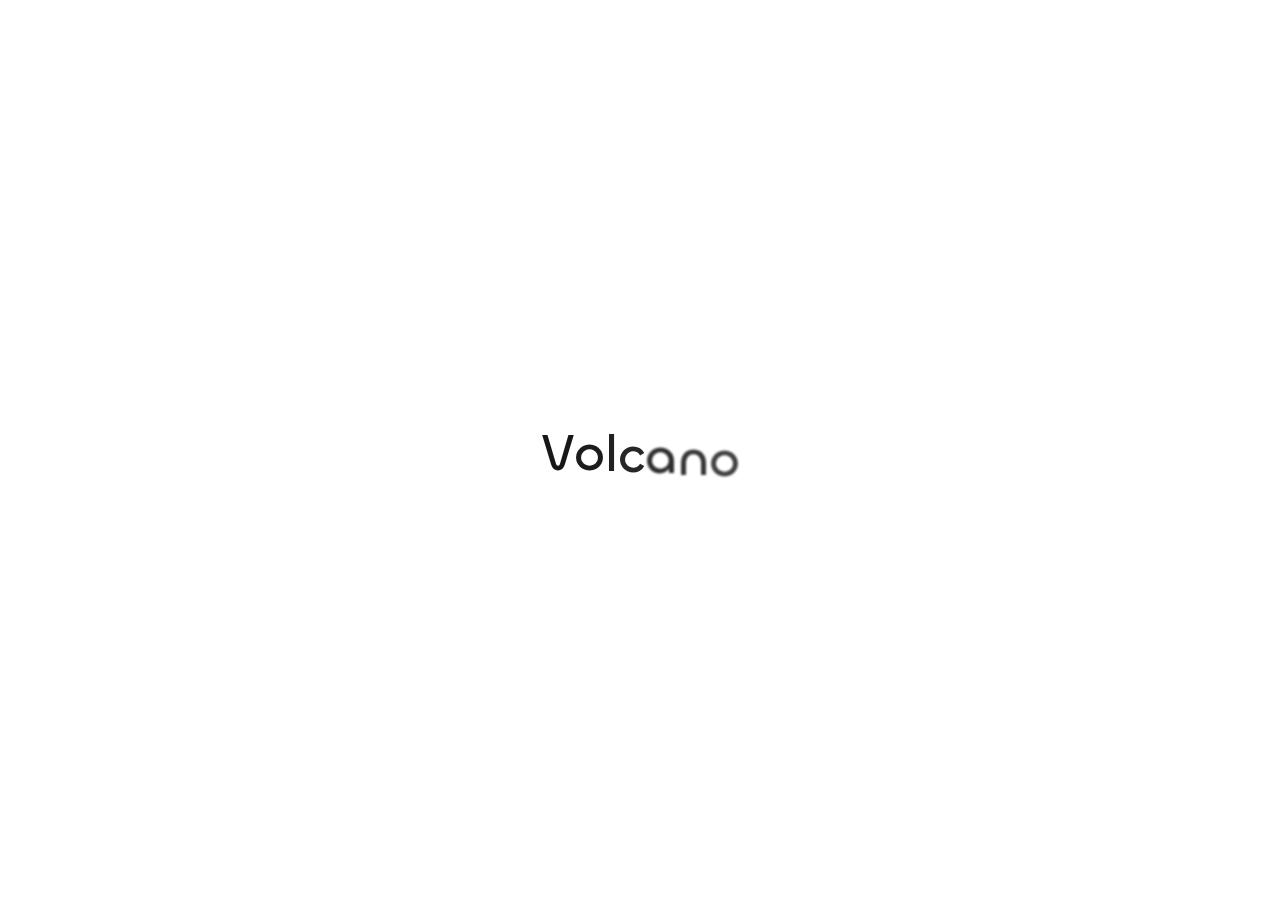
<file: categories/ustb-learning/index.html>
<!DOCTYPE html>
<html lang="en">
<head>
    <meta charset="utf-8">
    <meta name="viewport" content="width=device-width, initial-scale=1">
    <meta name="keywords" content="Hexo Theme Redefine">
    
    <meta name="author" content="Volcano">
    <!-- preconnect -->
    <link rel="preconnect" href="https://fonts.googleapis.com">
    <link rel="preconnect" href="https://fonts.gstatic.com" crossorigin>

    
    <!--- Seo Part-->
    
    <link rel="canonical" href="http://volcano-can.space/categories/ustb-learning/"/>
    <meta name="robots" content="index,follow">
    <meta name="googlebot" content="index,follow">
    <meta name="revisit-after" content="1 days">
    
        <meta name="description" content="zhangcan">
<meta property="og:type" content="website">
<meta property="og:title" content="Hexo">
<meta property="og:url" content="http://volcano-can.space/categories/ustb-learning/index.html">
<meta property="og:site_name" content="Hexo">
<meta property="og:description" content="zhangcan">
<meta property="og:locale" content="en_US">
<meta property="article:author" content="Volcano">
<meta name="twitter:card" content="summary">
    
    
    <!--- Icon Part-->
    <link rel="icon" type="image/png" href="/images/avt.jpg" sizes="192x192">
    <link rel="apple-touch-icon" sizes="180x180" href="/images/avt.jpg">
    <meta name="theme-color" content="#336699">
    <link rel="shortcut icon" href="/images/avt.jpg">
    <!--- Page Info-->
    
    <title>
        
            Category: ustb learning -
        
        Volcano
    </title>

    
<link rel="stylesheet" href="/fonts/Chillax/chillax.css">


    <!--- Inject Part-->
    

    
<link rel="stylesheet" href="/css/style.css">


    
        
<link rel="stylesheet" href="/assets/build/styles.css">

    

    
<link rel="stylesheet" href="/fonts/GeistMono/geist-mono.css">

    
<link rel="stylesheet" href="/fonts/Geist/geist.css">

    <!--- Font Part-->
    
    
    
    

    
        
<script src="/js/libs/anime.min.js"></script>

    

    <script id="hexo-configurations">
    window.config = {"hostname":"volcano-can.space","root":"/","language":"en","path":"search.xml"};
    window.theme = {"articles":{"style":{"font_size":"25px","line_height":1.5,"image_border_radius":"14px","image_alignment":"center","image_caption":false,"link_icon":true,"title_alignment":"center","headings_top_spacing":{"h1":"5.5rem","h2":"4.5rem","h3":"3.5rem","h4":"3.0rem","h5":"2.7rem","h6":"2.2rem"}},"word_count":{"enable":true,"count":true,"min2read":true},"author_label":{"enable":true,"auto":false,"list":[]},"code_block":{"copy":true,"style":"mac","font":{"enable":false,"family":null,"url":null}},"toc":{"enable":true,"max_depth":100,"number":false,"expand":true,"init_open":true},"copyright":{"enable":true,"default":"cc_by_nc_sa"},"lazyload":true,"recommendation":{"enable":false,"title":"推荐阅读","limit":3,"mobile_limit":2,"placeholder":"/images/wallhaven-wqery6-light.webp","skip_dirs":[]}},"colors":{"primary":"#336699","secondary":"8BC5E2","default_mode":"dark"},"global":{"fonts":{"chinese":{"enable":false,"family":null,"url":null},"english":{"enable":false,"family":null,"url":null}},"content_max_width":"1250px","sidebar_width":"550px","hover":{"shadow":true,"scale":true},"scroll_progress":{"bar":true,"percentage":true},"website_counter":{"url":"https://cn.vercount.one/js","enable":true,"site_pv":true,"site_uv":true,"post_pv":true},"single_page":true,"preloader":true,"open_graph":true,"google_analytics":{"enable":false,"id":null}},"home_banner":{"enable":true,"style":"fixed","image":{"light":"/images/cat.png","dark":"/images/wallpaper_dark.png"},"title":"Volcano's Blog","subtitle":{"text":["一切都是最好的安排 ಣ "],"hitokoto":{"enable":false,"api":"https://v1.hitokoto.cn"},"typing_speed":100,"backing_speed":80,"starting_delay":500,"backing_delay":1500,"loop":true,"smart_backspace":true},"text_color":{"light":"#a5dee5","dark":"#d1d1b6"},"text_style":{"title_size":"3.8rem","subtitle_size":"1.8rem","line_height":1.2},"custom_font":{"enable":false,"family":null,"url":null},"social_links":{"enable":true,"style":"default","links":{"github":"https://github.com/volcano-can","instagram":null,"zhihu":null,"twitter":null,"email":"zhangcan66_22@qq.com"},"qrs":{"weixin":null}}},"plugins":{"feed":{"enable":false},"aplayer":{"enable":false,"type":"fixed","audios":[{"name":null,"artist":null,"url":null,"cover":null,"lrc":null}]},"mermaid":{"enable":false,"version":"9.3.0"}},"version":"2.6.3","navbar":{"auto_hide":true,"color":{"left":"#f78736","right":"#367df7","transparency":35},"width":{"home":"1200px","pages":"1000px"},"links":{"Home":{"path":"/","icon":"fa-regular fa-house"},"Archives":{"path":"/archives","icon":"fa-regular fa-archive"},"Status":{"path":"none","icon":"fa-regular fa-chart-bar"},"About":{"icon":"fa-regular fa-user","submenus":{"Me":"/about","Github":"https://github.com/volcan-can","Email":"zhangcan66_2022@qq.com","Friends":"/friends"}},"Links":{"icon":"fa-regular fa-link","submenus":{"Link1":"/link1","Link2":"/link2","Link3":"/link3"}}},"search":{"enable":false,"preload":true}},"page_templates":{"friends_column":2,"tags_style":"cloud"},"home":{"sidebar":{"enable":true,"position":"right","first_item":"menu","announcement":"你是谁？","show_on_mobile":true,"links":{"Archives":{"path":"/archives","icon":"fa-regular fa-archive"},"Tags":{"path":"/tags","icon":"fa-regular fa-tags"},"Categories":{"path":"/categories","icon":"fa-regular fa-folder"}}},"article_date_format":"auto","categories":{"enable":true,"limit":3},"tags":{"enable":true,"limit":3}},"footerStart":"2024/3/22 22:07:00"};
    window.lang_ago = {"second":"%s seconds ago","minute":"%s minutes ago","hour":"%s hours ago","day":"%s days ago","week":"%s weeks ago","month":"%s months ago","year":"%s years ago"};
    window.data = {"masonry":false};
  </script>
    
    <!--- Fontawesome Part-->
    
<link rel="stylesheet" href="/fontawesome/fontawesome.min.css">

    
<link rel="stylesheet" href="/fontawesome/brands.min.css">

    
<link rel="stylesheet" href="/fontawesome/solid.min.css">

    
<link rel="stylesheet" href="/fontawesome/regular.min.css">

    
    
    
    
<meta name="generator" content="Hexo 7.2.0"></head>


<body>
<div class="progress-bar-container">
    
        <span class="scroll-progress-bar"></span>
    

    
        <span class="pjax-progress-bar"></span>
<!--        <span class="swup-progress-icon">-->
<!--            <i class="fa-solid fa-circle-notch fa-spin"></i>-->
<!--        </span>-->
    
</div>



    <style>
    :root {
        --preloader-background-color: #fff;
        --preloader-text-color: #000;
    }

    @media (prefers-color-scheme: dark) {
        :root {
            --preloader-background-color: #202124;
            --preloader-text-color: #fff;
        }
    }

    @media (prefers-color-scheme: light) {
        :root {
            --preloader-background-color: #fff;
            --preloader-text-color: #000;
        }
    }

    @media (max-width: 600px) {
        .ml13 {
            font-size: 2.6rem !important; /* Adjust this value as needed */
        }
    }

    .preloader {
        display: flex;
        flex-direction: column;
        gap: 1rem; /* Tailwind 'gap-4' is 1rem */
        align-items: center;
        justify-content: center;
        position: fixed;
        padding: 12px;
        top: 0;
        right: 0;
        bottom: 0;
        left: 0;
        width: 100vw;
        height: 100vh; /* 'h-screen' is 100% of the viewport height */
        background-color: var(--preloader-background-color);
        z-index: 1100; /* 'z-[1100]' sets the z-index */
        transition: opacity 0.2s ease-in-out;
    }

    .ml13 {
        font-size: 3.2rem;
        /* text-transform: uppercase; */
        color: var(--preloader-text-color);
        letter-spacing: -1px;
        font-weight: 500;
        font-family: 'Chillax-Variable', sans-serif;
        text-align: center;
    }

    .ml13 .word {
        display: inline-flex;
        flex-wrap: wrap;
        white-space: nowrap;
    }

    .ml13 .letter {
        display: inline-block;
        line-height: 1em;
    }
</style>

<div class="preloader">
    <h2 class="ml13">
        Volcano
    </h2>
    <script>
        var textWrapper = document.querySelector('.ml13');
        // Split text into words
        var words = textWrapper.textContent.trim().split(' ');

        // Clear the existing content
        textWrapper.innerHTML = '';

        // Wrap each word and its letters in spans
        words.forEach(function(word) {
            var wordSpan = document.createElement('span');
            wordSpan.classList.add('word');
            wordSpan.innerHTML = word.replace(/\S/g, "<span class='letter'>$&</span>");
            textWrapper.appendChild(wordSpan);
            textWrapper.appendChild(document.createTextNode(' ')); // Add space between words
        });

        var animation = anime.timeline({loop: true})
            .add({
                targets: '.ml13 .letter',
                translateY: [40,0],
                translateZ: 0,
                opacity: [0,1],
                filter: ['blur(5px)', 'blur(0px)'], // Starting from blurred to unblurred
                easing: "easeOutExpo",
                duration: 1400,
                delay: (el, i) => 300 + 30 * i,
            }).add({
                targets: '.ml13 .letter',
                translateY: [0,-40],
                opacity: [1,0],
                filter: ['blur(0px)', 'blur(5px)'], // Ending from unblurred to blurred
                easing: "easeInExpo",
                duration: 1200,
                delay: (el, i) => 100 + 30 * i,
                complete: function() {
                    hidePreloader(); // Call hidePreloader after the animation completes
                }
            });

        let themeStatus = JSON.parse(localStorage.getItem('REDEFINE-THEME-STATUS'))?.isDark;

        // If the theme status is not found in local storage, check the preferred color scheme
        if (themeStatus === undefined || themeStatus === null) {
            if (window.matchMedia && window.matchMedia('(prefers-color-scheme: dark)').matches) {
                themeStatus = 'dark';
            } else {
                themeStatus = 'light';
            }
        }

        // Now you can use the themeStatus variable in your code
        if (themeStatus) {
            document.documentElement.style.setProperty('--preloader-background-color', '#202124');
            document.documentElement.style.setProperty('--preloader-text-color', '#fff');
        } else {
            document.documentElement.style.setProperty('--preloader-background-color', '#fff');
            document.documentElement.style.setProperty('--preloader-text-color', '#000');
        }

        window.addEventListener('load', function () {
            setTimeout(hidePreloader, 5000); // Call hidePreloader after 5000 milliseconds if not already called by animation
        });

        function hidePreloader() {
            var preloader = document.querySelector('.preloader');
            preloader.style.opacity = '0';
            setTimeout(function () {
                preloader.style.display = 'none';
            }, 200);
        }
    </script>
</div>

<main class="page-container" id="swup">

    

    <div class="main-content-container">


        <div class="main-content-header">
            <header class="navbar-container px-6 md:px-12">

    <div class="navbar-content ">
        <div class="left">
            
            <a class="logo-title" href="/">
                
                Volcano
                
            </a>
        </div>

        <div class="right">
            <!-- PC -->
            <div class="desktop">
                <ul class="navbar-list">
                    
                        
                            

                            <li class="navbar-item">
                                <!-- Menu -->
                                <a class=""
                                   href="/"
                                        >
                                    <i class="fa-regular fa-house fa-fw"></i>
                                    HOME
                                    
                                </a>

                                <!-- Submenu -->
                                
                            </li>
                    
                        
                            

                            <li class="navbar-item">
                                <!-- Menu -->
                                <a class=""
                                   href="/archives"
                                        >
                                    <i class="fa-regular fa-archive fa-fw"></i>
                                    ARCHIVES
                                    
                                </a>

                                <!-- Submenu -->
                                
                            </li>
                    
                        
                        
                            

                            <li class="navbar-item">
                                <!-- Menu -->
                                <a class="has-dropdown"
                                   href="#"
                                        onClick=&#34;return false;&#34;>
                                    <i class="fa-regular fa-user fa-fw"></i>
                                    ABOUT
                                    <i class="fa-solid fa-chevron-down fa-fw"></i>
                                </a>

                                <!-- Submenu -->
                                
                                    <ul class="sub-menu">
                                        
                                            <li>
                                                <a href="/about">
                                                    ME
                                                </a>
                                            </li>
                                        
                                            <li>
                                                <a target="_blank" rel="noopener" href="https://github.com/volcan-can">
                                                    GITHUB
                                                </a>
                                            </li>
                                        
                                            <li>
                                                <a href="/zhangcan66_2022@qq.com">
                                                    EMAIL
                                                </a>
                                            </li>
                                        
                                            <li>
                                                <a href="/friends">
                                                    FRIENDS
                                                </a>
                                            </li>
                                        
                                    </ul>
                                
                            </li>
                    
                        
                            

                            <li class="navbar-item">
                                <!-- Menu -->
                                <a class="has-dropdown"
                                   href="#"
                                        onClick=&#34;return false;&#34;>
                                    <i class="fa-regular fa-link fa-fw"></i>
                                    LINKS
                                    <i class="fa-solid fa-chevron-down fa-fw"></i>
                                </a>

                                <!-- Submenu -->
                                
                                    <ul class="sub-menu">
                                        
                                            <li>
                                                <a href="/link1">
                                                    LINK1
                                                </a>
                                            </li>
                                        
                                            <li>
                                                <a href="/link2">
                                                    LINK2
                                                </a>
                                            </li>
                                        
                                            <li>
                                                <a href="/link3">
                                                    LINK3
                                                </a>
                                            </li>
                                        
                                    </ul>
                                
                            </li>
                    
                    
                </ul>
            </div>
            <!-- Mobile -->
            <div class="mobile">
                
                <div class="icon-item navbar-bar">
                    <div class="navbar-bar-middle"></div>
                </div>
            </div>
        </div>
    </div>

    <!-- Mobile sheet -->
    <div class="navbar-drawer h-screen w-full absolute top-0 left-0 bg-background-color flex flex-col justify-between">
        <ul class="drawer-navbar-list flex flex-col px-4 justify-center items-start">
            
                
                    

                    <li class="drawer-navbar-item text-base my-1.5 flex flex-col w-full">
                        
                        <a class="py-1.5 px-2 flex flex-row items-center justify-between gap-1 hover:!text-primary active:!text-primary text-2xl font-semibold group border-b border-border-color hover:border-primary w-full "
                           href="/"
                        >
                            <span>
                                HOME
                            </span>
                            
                                <i class="fa-regular fa-house fa-sm fa-fw"></i>
                            
                        </a>
                        

                        
                    </li>
            
                
                    

                    <li class="drawer-navbar-item text-base my-1.5 flex flex-col w-full">
                        
                        <a class="py-1.5 px-2 flex flex-row items-center justify-between gap-1 hover:!text-primary active:!text-primary text-2xl font-semibold group border-b border-border-color hover:border-primary w-full "
                           href="/archives"
                        >
                            <span>
                                ARCHIVES
                            </span>
                            
                                <i class="fa-regular fa-archive fa-sm fa-fw"></i>
                            
                        </a>
                        

                        
                    </li>
            
                
                
                    

                    <li class="drawer-navbar-item-sub text-base my-1.5 flex flex-col w-full">
                        
                        <div class="py-1.5 px-2 flex flex-row items-center justify-between gap-1 hover:!text-primary active:!text-primary cursor-pointer text-2xl font-semibold group border-b border-border-color hover:border-primary w-full "
                             navbar-data-toggle="submenu-About"
                        >
                            <span>
                                ABOUT
                            </span>
                            
                                <i class="fa-solid fa-chevron-right fa-sm fa-fw transition-all"></i>
                            
                        </div>
                        

                        
                            <div class="flex-col items-start px-2 py-2 hidden" data-target="submenu-About">
                                
                                    <div class="drawer-navbar-item text-base flex flex-col justify-center items-start hover:underline active:underline hover:underline-offset-1 rounded-3xl">
                                        <a class=" text-third-text-color text-xl"
                                           href="/about">ME</a>
                                    </div>
                                
                                    <div class="drawer-navbar-item text-base flex flex-col justify-center items-start hover:underline active:underline hover:underline-offset-1 rounded-3xl">
                                        <a class=" text-third-text-color text-xl"
                                           target="_blank" rel="noopener" href="https://github.com/volcan-can">GITHUB</a>
                                    </div>
                                
                                    <div class="drawer-navbar-item text-base flex flex-col justify-center items-start hover:underline active:underline hover:underline-offset-1 rounded-3xl">
                                        <a class=" text-third-text-color text-xl"
                                           href="/zhangcan66_2022@qq.com">EMAIL</a>
                                    </div>
                                
                                    <div class="drawer-navbar-item text-base flex flex-col justify-center items-start hover:underline active:underline hover:underline-offset-1 rounded-3xl">
                                        <a class=" text-third-text-color text-xl"
                                           href="/friends">FRIENDS</a>
                                    </div>
                                
                            </div>
                        
                    </li>
            
                
                    

                    <li class="drawer-navbar-item-sub text-base my-1.5 flex flex-col w-full">
                        
                        <div class="py-1.5 px-2 flex flex-row items-center justify-between gap-1 hover:!text-primary active:!text-primary cursor-pointer text-2xl font-semibold group border-b border-border-color hover:border-primary w-full "
                             navbar-data-toggle="submenu-Links"
                        >
                            <span>
                                LINKS
                            </span>
                            
                                <i class="fa-solid fa-chevron-right fa-sm fa-fw transition-all"></i>
                            
                        </div>
                        

                        
                            <div class="flex-col items-start px-2 py-2 hidden" data-target="submenu-Links">
                                
                                    <div class="drawer-navbar-item text-base flex flex-col justify-center items-start hover:underline active:underline hover:underline-offset-1 rounded-3xl">
                                        <a class=" text-third-text-color text-xl"
                                           href="/link1">LINK1</a>
                                    </div>
                                
                                    <div class="drawer-navbar-item text-base flex flex-col justify-center items-start hover:underline active:underline hover:underline-offset-1 rounded-3xl">
                                        <a class=" text-third-text-color text-xl"
                                           href="/link2">LINK2</a>
                                    </div>
                                
                                    <div class="drawer-navbar-item text-base flex flex-col justify-center items-start hover:underline active:underline hover:underline-offset-1 rounded-3xl">
                                        <a class=" text-third-text-color text-xl"
                                           href="/link3">LINK3</a>
                                    </div>
                                
                            </div>
                        
                    </li>
            

            
            
                
                    
                    
                    <li class="drawer-navbar-item text-base my-1.5 flex flex-col w-full">
                        <a class="py-1.5 px-2 flex flex-row items-center justify-between gap-1 hover:!text-primary active:!text-primary text-2xl font-semibold group border-b border-border-color hover:border-primary w-full active"
                           href="/tags"
                        >
                            <span>Tags</span>
                            <i class="fa-regular fa-tags fa-sm fa-fw"></i>
                        </a>
                    </li>
                
                    
                    <li class="drawer-navbar-item text-base my-1.5 flex flex-col w-full">
                        <a class="py-1.5 px-2 flex flex-row items-center justify-between gap-1 hover:!text-primary active:!text-primary text-2xl font-semibold group border-b border-border-color hover:border-primary w-full active"
                           href="/categories"
                        >
                            <span>Categories</span>
                            <i class="fa-regular fa-folder fa-sm fa-fw"></i>
                        </a>
                    </li>
                
            
        </ul>

        <div class="statistics flex justify-around my-2.5">
    <a class="item tag-count-item flex flex-col justify-center items-center w-20" href="/tags">
        <div class="number text-2xl sm:text-xl text-second-text-color font-semibold">2</div>
        <div class="label text-third-text-color text-sm">Tags</div>
    </a>
    <a class="item tag-count-item flex flex-col justify-center items-center w-20" href="/categories">
        <div class="number text-2xl sm:text-xl text-second-text-color font-semibold">1</div>
        <div class="label text-third-text-color text-sm">Categories</div>
    </a>
    <a class="item tag-count-item flex flex-col justify-center items-center w-20" href="/archives">
        <div class="number text-2xl sm:text-xl text-second-text-color font-semibold">1</div>
        <div class="label text-third-text-color text-sm">Posts</div>
    </a>
</div>
    </div>

    <div class="window-mask"></div>

</header>


        </div>

        <div class="main-content-body">

            

            <div class="main-content">

                
                    <div class="category-container">
    <div class="category-name">
        <i class="fa-solid fa-folder"></i>&nbsp;ustb learning
    </div>
    <div class="category-post-list">
        
<div class="archive-list-container">
    
        <section class="archive-item mb-spacing-unit last:mb-0">
            <div class="archive-item-header flex flex-row items-center mb-2">
                <span class="archive-year font-semibold text-3xl mr-2">2024</span>
                <span class="archive-year-post-count text-xs md:text-sm font-bold rounded-small bg-third-background-color py-[2px] px-[10px] border border-border-color">1</span>
            </div>
            
            <ul class="article-list pl-0 md:pl-8 text-lg leading-[1.5]">
                
                    
                    
                         <!-- Close the previous LI if not the first item -->
                        <li class="article-item space-y-2 px-6 pt-10 pb-2 text-xl relative border-l-2 border-border-color" date-is='07-05'>
                    
                    <a href="/2024/07/05/%E7%94%B5%E5%AD%90%E6%8A%80%E6%9C%AF%E5%AE%9E%E4%B9%A0%E6%9C%9F%E6%9C%AB%E5%A4%8D%E4%B9%A0/" class="block overflow-hidden w-fit">
                        <span class="article-title my-0.5 text-2xl">电子技术实习期末复习</span>
                    </a>
                    
                
                </li> <!-- Ensure the last item is properly closed -->
            </ul>
        </section>
    
</div>

    </div>
</div>
<div class="category-paginator">
    <div class="paginator">
    <span class="page-number current">1</span>
</div>

</div>



                

            </div>

            

        </div>

        <div class="main-content-footer">
            <footer class="footer mt-5 py-5 h-auto text-base text-third-text-color relative border-t-2 border-t-border-color">
    <div class="info-container py-3 text-center">
        
            <div class="customize-info my-1">天天开心</div>
        
        <div class="text-center">
            &copy;
            
              <span>2024</span>
              -
            
            2024&nbsp;&nbsp;<i class="fa-solid fa-wand-sparkles fa-bounce" style="--fa-bounce-start-scale-x: 1;--fa-bounce-start-scale-y: 1;--fa-bounce-jump-scale-x: 1;--fa-bounce-jump-scale-y: 1;--fa-bounce-land-scale-x: 1;--fa-bounce-land-scale-y: 1;--fa-bounce-rebound: 0; color: #336699""></i>&nbsp;&nbsp;<a href="/">Volcano</a>
            
                
                <p class="post-count space-x-0.5">
                    <span>
                        1 posts in total
                    </span>
                    
                        <span>
                            13.9k words in total
                        </span>
                    
                </p>
            
        </div>
        
            <script data-swup-reload-script src="https://cn.vercount.one/js"></script>
            <div class="relative text-center lg:absolute lg:right-[20px] lg:top-1/2 lg:-translate-y-1/2 lg:text-right">
                
                    <span id="busuanzi_container_site_uv" class="lg:!block">
                        <span class="text-sm">VISITOR COUNT</span>
                        <span id="busuanzi_value_site_uv"></span>
                    </span>
                
                
                    <span id="busuanzi_container_site_pv" class="lg:!block">
                        <span class="text-sm">TOTAL PAGE VIEWS</span>
                        <span id="busuanzi_value_site_pv"></span>
                    </span>
                
            </div>
        
        <div class="relative text-center lg:absolute lg:left-[20px] lg:top-1/2 lg:-translate-y-1/2 lg:text-left">
            <span class="lg:block text-sm">POWERED BY <?xml version="1.0" encoding="utf-8"?><!DOCTYPE svg PUBLIC "-//W3C//DTD SVG 1.1//EN" "http://www.w3.org/Graphics/SVG/1.1/DTD/svg11.dtd"><svg class="relative top-[2px] inline-block align-baseline" version="1.1" id="圖層_1" xmlns="http://www.w3.org/2000/svg" xmlns:xlink="http://www.w3.org/1999/xlink" x="0px" y="0px" width="1rem" height="1rem" viewBox="0 0 512 512" enable-background="new 0 0 512 512" xml:space="preserve"><path fill="#0E83CD" d="M256.4,25.8l-200,115.5L56,371.5l199.6,114.7l200-115.5l0.4-230.2L256.4,25.8z M349,354.6l-18.4,10.7l-18.6-11V275H200v79.6l-18.4,10.7l-18.6-11v-197l18.5-10.6l18.5,10.8V237h112v-79.6l18.5-10.6l18.5,10.8V354.6z"/></svg><a target="_blank" class="text-base" href="https://hexo.io">Hexo</a></span>
            <span class="text-sm lg:block">THEME&nbsp;<a class="text-base" target="_blank" href="https://github.com/EvanNotFound/hexo-theme-redefine">Redefine v2.6.3</a></span>
        </div>
        
        
            <div>
                Blog up for <span class="odometer" id="runtime_days" ></span> days <span class="odometer" id="runtime_hours"></span> hrs <span class="odometer" id="runtime_minutes"></span> Min <span class="odometer" id="runtime_seconds"></span> Sec
            </div>
        
        
            <script data-swup-reload-script>
                try {
                    function odometer_init() {
                    const elements = document.querySelectorAll('.odometer');
                    elements.forEach(el => {
                        new Odometer({
                            el,
                            format: '( ddd).dd',
                            duration: 200
                        });
                    });
                    }
                    odometer_init();
                } catch (error) {}
            </script>
        
        
        
    </div>  
</footer>
        </div>
    </div>

    

    <div class="right-side-tools-container">
        <div class="side-tools-container">
    <ul class="hidden-tools-list">
        <li class="right-bottom-tools tool-font-adjust-plus flex justify-center items-center">
            <i class="fa-regular fa-magnifying-glass-plus"></i>
        </li>

        <li class="right-bottom-tools tool-font-adjust-minus flex justify-center items-center">
            <i class="fa-regular fa-magnifying-glass-minus"></i>
        </li>

        <li class="right-bottom-tools tool-dark-light-toggle flex justify-center items-center">
            <i class="fa-regular fa-moon"></i>
        </li>

        <!-- rss -->
        

        

        <li class="right-bottom-tools tool-scroll-to-bottom flex justify-center items-center">
            <i class="fa-regular fa-arrow-down"></i>
        </li>
    </ul>

    <ul class="visible-tools-list">
        <li class="right-bottom-tools toggle-tools-list flex justify-center items-center">
            <i class="fa-regular fa-cog fa-spin"></i>
        </li>
        
            <li class="right-bottom-tools tool-scroll-to-top flex justify-center items-center">
                <i class="arrow-up fas fa-arrow-up"></i>
                <span class="percent"></span>
            </li>
        
        
    </ul>
</div>

    </div>

    <div class="image-viewer-container">
    <img src="">
</div>


    

</main>


    
<script src="/js/libs/Swup.min.js"></script>

<script src="/js/libs/SwupSlideTheme.min.js"></script>

<script src="/js/libs/SwupScriptsPlugin.min.js"></script>

<script src="/js/libs/SwupProgressPlugin.min.js"></script>

<script src="/js/libs/SwupScrollPlugin.min.js"></script>

<script src="/js/libs/SwupPreloadPlugin.min.js"></script>

<script>
    const swup = new Swup({
        plugins: [
            new SwupScriptsPlugin({
                optin: true,
            }),
            new SwupProgressPlugin(),
            new SwupScrollPlugin({
                offset: 80,
            }),
            new SwupSlideTheme({
                mainElement: ".main-content-body",
            }),
            new SwupPreloadPlugin(),
        ],
        containers: ["#swup"],
    });
</script>







<script src="/js/tools/imageViewer.js" type="module"></script>

<script src="/js/utils.js" type="module"></script>

<script src="/js/main.js" type="module"></script>

<script src="/js/layouts/navbarShrink.js" type="module"></script>

<script src="/js/tools/scrollTopBottom.js" type="module"></script>

<script src="/js/tools/lightDarkSwitch.js" type="module"></script>

<script src="/js/layouts/categoryList.js" type="module"></script>





    
<script src="/js/tools/codeBlock.js" type="module"></script>




    
<script src="/js/layouts/lazyload.js" type="module"></script>




    
<script src="/js/tools/runtime.js"></script>

    
<script src="/js/libs/odometer.min.js"></script>

    
<link rel="stylesheet" href="/assets/odometer-theme-minimal.css">




  
<script src="/js/libs/Typed.min.js"></script>

  
<script src="/js/plugins/typed.js" type="module"></script>









<div class="post-scripts" data-swup-reload-script>
    
        
<script src="/js/tools/tocToggle.js" type="module"></script>

<script src="/js/layouts/toc.js" type="module"></script>

<script src="/js/plugins/tabs.js" type="module"></script>

    
</div>


</body>
</html>
</file>
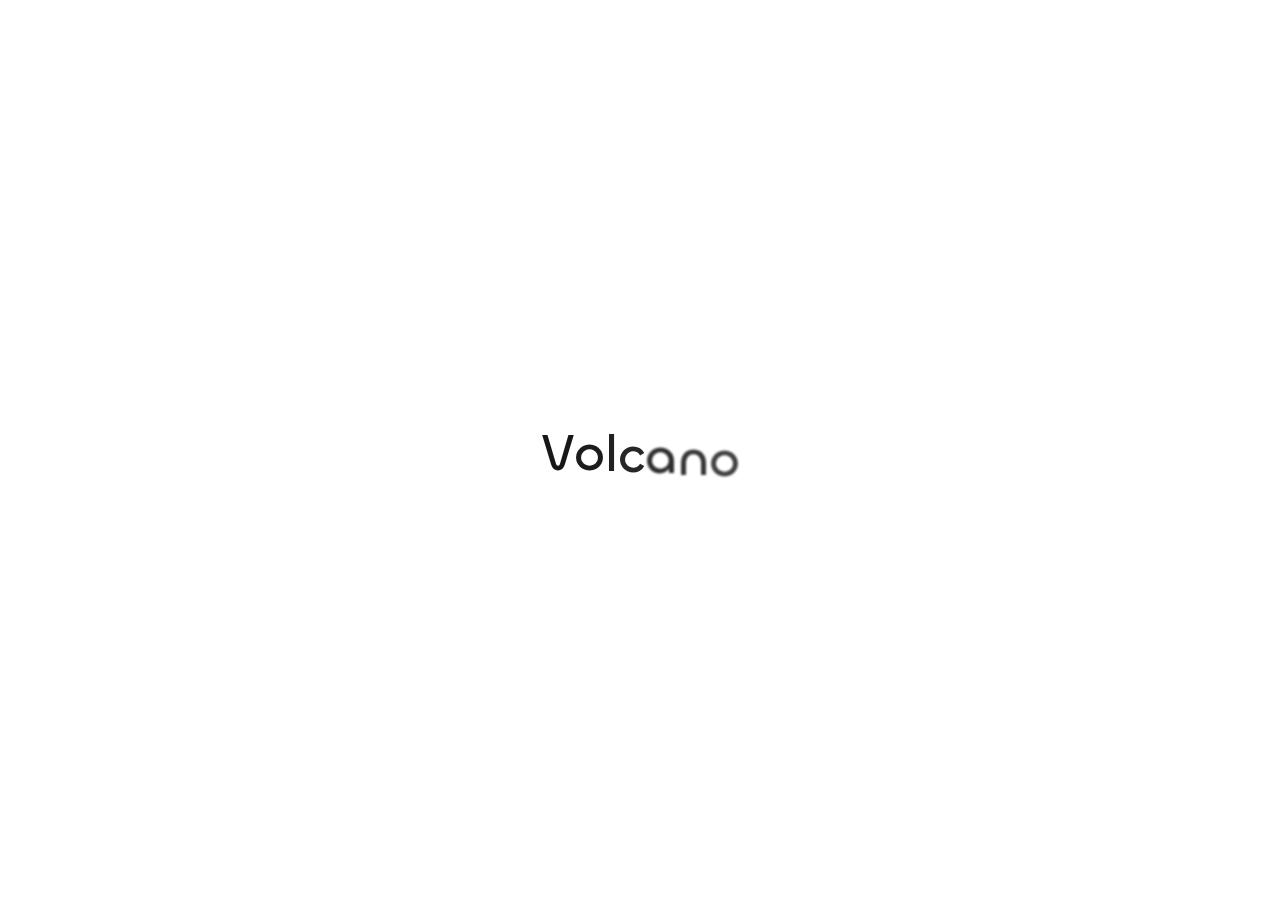
<file: tags/ustb/index.html>
<!DOCTYPE html>
<html lang="en">
<head>
    <meta charset="utf-8">
    <meta name="viewport" content="width=device-width, initial-scale=1">
    <meta name="keywords" content="Hexo Theme Redefine">
    
    <meta name="author" content="Volcano">
    <!-- preconnect -->
    <link rel="preconnect" href="https://fonts.googleapis.com">
    <link rel="preconnect" href="https://fonts.gstatic.com" crossorigin>

    
    <!--- Seo Part-->
    
    <link rel="canonical" href="http://volcano-can.space/tags/ustb/"/>
    <meta name="robots" content="index,follow">
    <meta name="googlebot" content="index,follow">
    <meta name="revisit-after" content="1 days">
    
        <meta name="description" content="zhangcan">
<meta property="og:type" content="website">
<meta property="og:title" content="Hexo">
<meta property="og:url" content="http://volcano-can.space/tags/ustb/index.html">
<meta property="og:site_name" content="Hexo">
<meta property="og:description" content="zhangcan">
<meta property="og:locale" content="en_US">
<meta property="article:author" content="Volcano">
<meta name="twitter:card" content="summary">
    
    
    <!--- Icon Part-->
    <link rel="icon" type="image/png" href="/images/avt.jpg" sizes="192x192">
    <link rel="apple-touch-icon" sizes="180x180" href="/images/avt.jpg">
    <meta name="theme-color" content="#336699">
    <link rel="shortcut icon" href="/images/avt.jpg">
    <!--- Page Info-->
    
    <title>
        
            Tag: ustb -
        
        Volcano
    </title>

    
<link rel="stylesheet" href="/fonts/Chillax/chillax.css">


    <!--- Inject Part-->
    

    
<link rel="stylesheet" href="/css/style.css">


    
        
<link rel="stylesheet" href="/assets/build/styles.css">

    

    
<link rel="stylesheet" href="/fonts/GeistMono/geist-mono.css">

    
<link rel="stylesheet" href="/fonts/Geist/geist.css">

    <!--- Font Part-->
    
    
    
    

    
        
<script src="/js/libs/anime.min.js"></script>

    

    <script id="hexo-configurations">
    window.config = {"hostname":"volcano-can.space","root":"/","language":"en","path":"search.xml"};
    window.theme = {"articles":{"style":{"font_size":"25px","line_height":1.5,"image_border_radius":"14px","image_alignment":"center","image_caption":false,"link_icon":true,"title_alignment":"center","headings_top_spacing":{"h1":"5.5rem","h2":"4.5rem","h3":"3.5rem","h4":"3.0rem","h5":"2.7rem","h6":"2.2rem"}},"word_count":{"enable":true,"count":true,"min2read":true},"author_label":{"enable":true,"auto":false,"list":[]},"code_block":{"copy":true,"style":"mac","font":{"enable":false,"family":null,"url":null}},"toc":{"enable":true,"max_depth":100,"number":false,"expand":true,"init_open":true},"copyright":{"enable":true,"default":"cc_by_nc_sa"},"lazyload":true,"recommendation":{"enable":false,"title":"推荐阅读","limit":3,"mobile_limit":2,"placeholder":"/images/wallhaven-wqery6-light.webp","skip_dirs":[]}},"colors":{"primary":"#336699","secondary":"8BC5E2","default_mode":"dark"},"global":{"fonts":{"chinese":{"enable":false,"family":null,"url":null},"english":{"enable":false,"family":null,"url":null}},"content_max_width":"1250px","sidebar_width":"550px","hover":{"shadow":true,"scale":true},"scroll_progress":{"bar":true,"percentage":true},"website_counter":{"url":"https://cn.vercount.one/js","enable":true,"site_pv":true,"site_uv":true,"post_pv":true},"single_page":true,"preloader":true,"open_graph":true,"google_analytics":{"enable":false,"id":null}},"home_banner":{"enable":true,"style":"fixed","image":{"light":"/images/cat.png","dark":"/images/wallpaper_dark.png"},"title":"Volcano's Blog","subtitle":{"text":["一切都是最好的安排 ಣ "],"hitokoto":{"enable":false,"api":"https://v1.hitokoto.cn"},"typing_speed":100,"backing_speed":80,"starting_delay":500,"backing_delay":1500,"loop":true,"smart_backspace":true},"text_color":{"light":"#a5dee5","dark":"#d1d1b6"},"text_style":{"title_size":"3.8rem","subtitle_size":"1.8rem","line_height":1.2},"custom_font":{"enable":false,"family":null,"url":null},"social_links":{"enable":true,"style":"default","links":{"github":"https://github.com/volcano-can","instagram":null,"zhihu":null,"twitter":null,"email":"zhangcan66_22@qq.com"},"qrs":{"weixin":null}}},"plugins":{"feed":{"enable":false},"aplayer":{"enable":false,"type":"fixed","audios":[{"name":null,"artist":null,"url":null,"cover":null,"lrc":null}]},"mermaid":{"enable":false,"version":"9.3.0"}},"version":"2.6.3","navbar":{"auto_hide":true,"color":{"left":"#f78736","right":"#367df7","transparency":35},"width":{"home":"1200px","pages":"1000px"},"links":{"Home":{"path":"/","icon":"fa-regular fa-house"},"Archives":{"path":"/archives","icon":"fa-regular fa-archive"},"Status":{"path":"none","icon":"fa-regular fa-chart-bar"},"About":{"icon":"fa-regular fa-user","submenus":{"Me":"/about","Github":"https://github.com/volcan-can","Email":"zhangcan66_2022@qq.com","Friends":"/friends"}},"Links":{"icon":"fa-regular fa-link","submenus":{"Link1":"/link1","Link2":"/link2","Link3":"/link3"}}},"search":{"enable":false,"preload":true}},"page_templates":{"friends_column":2,"tags_style":"cloud"},"home":{"sidebar":{"enable":true,"position":"right","first_item":"menu","announcement":"你是谁？","show_on_mobile":true,"links":{"Archives":{"path":"/archives","icon":"fa-regular fa-archive"},"Tags":{"path":"/tags","icon":"fa-regular fa-tags"},"Categories":{"path":"/categories","icon":"fa-regular fa-folder"}}},"article_date_format":"auto","categories":{"enable":true,"limit":3},"tags":{"enable":true,"limit":3}},"footerStart":"2024/3/22 22:07:00"};
    window.lang_ago = {"second":"%s seconds ago","minute":"%s minutes ago","hour":"%s hours ago","day":"%s days ago","week":"%s weeks ago","month":"%s months ago","year":"%s years ago"};
    window.data = {"masonry":false};
  </script>
    
    <!--- Fontawesome Part-->
    
<link rel="stylesheet" href="/fontawesome/fontawesome.min.css">

    
<link rel="stylesheet" href="/fontawesome/brands.min.css">

    
<link rel="stylesheet" href="/fontawesome/solid.min.css">

    
<link rel="stylesheet" href="/fontawesome/regular.min.css">

    
    
    
    
<meta name="generator" content="Hexo 7.2.0"></head>


<body>
<div class="progress-bar-container">
    
        <span class="scroll-progress-bar"></span>
    

    
        <span class="pjax-progress-bar"></span>
<!--        <span class="swup-progress-icon">-->
<!--            <i class="fa-solid fa-circle-notch fa-spin"></i>-->
<!--        </span>-->
    
</div>



    <style>
    :root {
        --preloader-background-color: #fff;
        --preloader-text-color: #000;
    }

    @media (prefers-color-scheme: dark) {
        :root {
            --preloader-background-color: #202124;
            --preloader-text-color: #fff;
        }
    }

    @media (prefers-color-scheme: light) {
        :root {
            --preloader-background-color: #fff;
            --preloader-text-color: #000;
        }
    }

    @media (max-width: 600px) {
        .ml13 {
            font-size: 2.6rem !important; /* Adjust this value as needed */
        }
    }

    .preloader {
        display: flex;
        flex-direction: column;
        gap: 1rem; /* Tailwind 'gap-4' is 1rem */
        align-items: center;
        justify-content: center;
        position: fixed;
        padding: 12px;
        top: 0;
        right: 0;
        bottom: 0;
        left: 0;
        width: 100vw;
        height: 100vh; /* 'h-screen' is 100% of the viewport height */
        background-color: var(--preloader-background-color);
        z-index: 1100; /* 'z-[1100]' sets the z-index */
        transition: opacity 0.2s ease-in-out;
    }

    .ml13 {
        font-size: 3.2rem;
        /* text-transform: uppercase; */
        color: var(--preloader-text-color);
        letter-spacing: -1px;
        font-weight: 500;
        font-family: 'Chillax-Variable', sans-serif;
        text-align: center;
    }

    .ml13 .word {
        display: inline-flex;
        flex-wrap: wrap;
        white-space: nowrap;
    }

    .ml13 .letter {
        display: inline-block;
        line-height: 1em;
    }
</style>

<div class="preloader">
    <h2 class="ml13">
        Volcano
    </h2>
    <script>
        var textWrapper = document.querySelector('.ml13');
        // Split text into words
        var words = textWrapper.textContent.trim().split(' ');

        // Clear the existing content
        textWrapper.innerHTML = '';

        // Wrap each word and its letters in spans
        words.forEach(function(word) {
            var wordSpan = document.createElement('span');
            wordSpan.classList.add('word');
            wordSpan.innerHTML = word.replace(/\S/g, "<span class='letter'>$&</span>");
            textWrapper.appendChild(wordSpan);
            textWrapper.appendChild(document.createTextNode(' ')); // Add space between words
        });

        var animation = anime.timeline({loop: true})
            .add({
                targets: '.ml13 .letter',
                translateY: [40,0],
                translateZ: 0,
                opacity: [0,1],
                filter: ['blur(5px)', 'blur(0px)'], // Starting from blurred to unblurred
                easing: "easeOutExpo",
                duration: 1400,
                delay: (el, i) => 300 + 30 * i,
            }).add({
                targets: '.ml13 .letter',
                translateY: [0,-40],
                opacity: [1,0],
                filter: ['blur(0px)', 'blur(5px)'], // Ending from unblurred to blurred
                easing: "easeInExpo",
                duration: 1200,
                delay: (el, i) => 100 + 30 * i,
                complete: function() {
                    hidePreloader(); // Call hidePreloader after the animation completes
                }
            });

        let themeStatus = JSON.parse(localStorage.getItem('REDEFINE-THEME-STATUS'))?.isDark;

        // If the theme status is not found in local storage, check the preferred color scheme
        if (themeStatus === undefined || themeStatus === null) {
            if (window.matchMedia && window.matchMedia('(prefers-color-scheme: dark)').matches) {
                themeStatus = 'dark';
            } else {
                themeStatus = 'light';
            }
        }

        // Now you can use the themeStatus variable in your code
        if (themeStatus) {
            document.documentElement.style.setProperty('--preloader-background-color', '#202124');
            document.documentElement.style.setProperty('--preloader-text-color', '#fff');
        } else {
            document.documentElement.style.setProperty('--preloader-background-color', '#fff');
            document.documentElement.style.setProperty('--preloader-text-color', '#000');
        }

        window.addEventListener('load', function () {
            setTimeout(hidePreloader, 5000); // Call hidePreloader after 5000 milliseconds if not already called by animation
        });

        function hidePreloader() {
            var preloader = document.querySelector('.preloader');
            preloader.style.opacity = '0';
            setTimeout(function () {
                preloader.style.display = 'none';
            }, 200);
        }
    </script>
</div>

<main class="page-container" id="swup">

    

    <div class="main-content-container">


        <div class="main-content-header">
            <header class="navbar-container px-6 md:px-12">

    <div class="navbar-content ">
        <div class="left">
            
            <a class="logo-title" href="/">
                
                Volcano
                
            </a>
        </div>

        <div class="right">
            <!-- PC -->
            <div class="desktop">
                <ul class="navbar-list">
                    
                        
                            

                            <li class="navbar-item">
                                <!-- Menu -->
                                <a class=""
                                   href="/"
                                        >
                                    <i class="fa-regular fa-house fa-fw"></i>
                                    HOME
                                    
                                </a>

                                <!-- Submenu -->
                                
                            </li>
                    
                        
                            

                            <li class="navbar-item">
                                <!-- Menu -->
                                <a class=""
                                   href="/archives"
                                        >
                                    <i class="fa-regular fa-archive fa-fw"></i>
                                    ARCHIVES
                                    
                                </a>

                                <!-- Submenu -->
                                
                            </li>
                    
                        
                        
                            

                            <li class="navbar-item">
                                <!-- Menu -->
                                <a class="has-dropdown"
                                   href="#"
                                        onClick=&#34;return false;&#34;>
                                    <i class="fa-regular fa-user fa-fw"></i>
                                    ABOUT
                                    <i class="fa-solid fa-chevron-down fa-fw"></i>
                                </a>

                                <!-- Submenu -->
                                
                                    <ul class="sub-menu">
                                        
                                            <li>
                                                <a href="/about">
                                                    ME
                                                </a>
                                            </li>
                                        
                                            <li>
                                                <a target="_blank" rel="noopener" href="https://github.com/volcan-can">
                                                    GITHUB
                                                </a>
                                            </li>
                                        
                                            <li>
                                                <a href="/zhangcan66_2022@qq.com">
                                                    EMAIL
                                                </a>
                                            </li>
                                        
                                            <li>
                                                <a href="/friends">
                                                    FRIENDS
                                                </a>
                                            </li>
                                        
                                    </ul>
                                
                            </li>
                    
                        
                            

                            <li class="navbar-item">
                                <!-- Menu -->
                                <a class="has-dropdown"
                                   href="#"
                                        onClick=&#34;return false;&#34;>
                                    <i class="fa-regular fa-link fa-fw"></i>
                                    LINKS
                                    <i class="fa-solid fa-chevron-down fa-fw"></i>
                                </a>

                                <!-- Submenu -->
                                
                                    <ul class="sub-menu">
                                        
                                            <li>
                                                <a href="/link1">
                                                    LINK1
                                                </a>
                                            </li>
                                        
                                            <li>
                                                <a href="/link2">
                                                    LINK2
                                                </a>
                                            </li>
                                        
                                            <li>
                                                <a href="/link3">
                                                    LINK3
                                                </a>
                                            </li>
                                        
                                    </ul>
                                
                            </li>
                    
                    
                </ul>
            </div>
            <!-- Mobile -->
            <div class="mobile">
                
                <div class="icon-item navbar-bar">
                    <div class="navbar-bar-middle"></div>
                </div>
            </div>
        </div>
    </div>

    <!-- Mobile sheet -->
    <div class="navbar-drawer h-screen w-full absolute top-0 left-0 bg-background-color flex flex-col justify-between">
        <ul class="drawer-navbar-list flex flex-col px-4 justify-center items-start">
            
                
                    

                    <li class="drawer-navbar-item text-base my-1.5 flex flex-col w-full">
                        
                        <a class="py-1.5 px-2 flex flex-row items-center justify-between gap-1 hover:!text-primary active:!text-primary text-2xl font-semibold group border-b border-border-color hover:border-primary w-full "
                           href="/"
                        >
                            <span>
                                HOME
                            </span>
                            
                                <i class="fa-regular fa-house fa-sm fa-fw"></i>
                            
                        </a>
                        

                        
                    </li>
            
                
                    

                    <li class="drawer-navbar-item text-base my-1.5 flex flex-col w-full">
                        
                        <a class="py-1.5 px-2 flex flex-row items-center justify-between gap-1 hover:!text-primary active:!text-primary text-2xl font-semibold group border-b border-border-color hover:border-primary w-full "
                           href="/archives"
                        >
                            <span>
                                ARCHIVES
                            </span>
                            
                                <i class="fa-regular fa-archive fa-sm fa-fw"></i>
                            
                        </a>
                        

                        
                    </li>
            
                
                
                    

                    <li class="drawer-navbar-item-sub text-base my-1.5 flex flex-col w-full">
                        
                        <div class="py-1.5 px-2 flex flex-row items-center justify-between gap-1 hover:!text-primary active:!text-primary cursor-pointer text-2xl font-semibold group border-b border-border-color hover:border-primary w-full "
                             navbar-data-toggle="submenu-About"
                        >
                            <span>
                                ABOUT
                            </span>
                            
                                <i class="fa-solid fa-chevron-right fa-sm fa-fw transition-all"></i>
                            
                        </div>
                        

                        
                            <div class="flex-col items-start px-2 py-2 hidden" data-target="submenu-About">
                                
                                    <div class="drawer-navbar-item text-base flex flex-col justify-center items-start hover:underline active:underline hover:underline-offset-1 rounded-3xl">
                                        <a class=" text-third-text-color text-xl"
                                           href="/about">ME</a>
                                    </div>
                                
                                    <div class="drawer-navbar-item text-base flex flex-col justify-center items-start hover:underline active:underline hover:underline-offset-1 rounded-3xl">
                                        <a class=" text-third-text-color text-xl"
                                           target="_blank" rel="noopener" href="https://github.com/volcan-can">GITHUB</a>
                                    </div>
                                
                                    <div class="drawer-navbar-item text-base flex flex-col justify-center items-start hover:underline active:underline hover:underline-offset-1 rounded-3xl">
                                        <a class=" text-third-text-color text-xl"
                                           href="/zhangcan66_2022@qq.com">EMAIL</a>
                                    </div>
                                
                                    <div class="drawer-navbar-item text-base flex flex-col justify-center items-start hover:underline active:underline hover:underline-offset-1 rounded-3xl">
                                        <a class=" text-third-text-color text-xl"
                                           href="/friends">FRIENDS</a>
                                    </div>
                                
                            </div>
                        
                    </li>
            
                
                    

                    <li class="drawer-navbar-item-sub text-base my-1.5 flex flex-col w-full">
                        
                        <div class="py-1.5 px-2 flex flex-row items-center justify-between gap-1 hover:!text-primary active:!text-primary cursor-pointer text-2xl font-semibold group border-b border-border-color hover:border-primary w-full "
                             navbar-data-toggle="submenu-Links"
                        >
                            <span>
                                LINKS
                            </span>
                            
                                <i class="fa-solid fa-chevron-right fa-sm fa-fw transition-all"></i>
                            
                        </div>
                        

                        
                            <div class="flex-col items-start px-2 py-2 hidden" data-target="submenu-Links">
                                
                                    <div class="drawer-navbar-item text-base flex flex-col justify-center items-start hover:underline active:underline hover:underline-offset-1 rounded-3xl">
                                        <a class=" text-third-text-color text-xl"
                                           href="/link1">LINK1</a>
                                    </div>
                                
                                    <div class="drawer-navbar-item text-base flex flex-col justify-center items-start hover:underline active:underline hover:underline-offset-1 rounded-3xl">
                                        <a class=" text-third-text-color text-xl"
                                           href="/link2">LINK2</a>
                                    </div>
                                
                                    <div class="drawer-navbar-item text-base flex flex-col justify-center items-start hover:underline active:underline hover:underline-offset-1 rounded-3xl">
                                        <a class=" text-third-text-color text-xl"
                                           href="/link3">LINK3</a>
                                    </div>
                                
                            </div>
                        
                    </li>
            

            
            
                
                    
                    
                    <li class="drawer-navbar-item text-base my-1.5 flex flex-col w-full">
                        <a class="py-1.5 px-2 flex flex-row items-center justify-between gap-1 hover:!text-primary active:!text-primary text-2xl font-semibold group border-b border-border-color hover:border-primary w-full active"
                           href="/tags"
                        >
                            <span>Tags</span>
                            <i class="fa-regular fa-tags fa-sm fa-fw"></i>
                        </a>
                    </li>
                
                    
                    <li class="drawer-navbar-item text-base my-1.5 flex flex-col w-full">
                        <a class="py-1.5 px-2 flex flex-row items-center justify-between gap-1 hover:!text-primary active:!text-primary text-2xl font-semibold group border-b border-border-color hover:border-primary w-full active"
                           href="/categories"
                        >
                            <span>Categories</span>
                            <i class="fa-regular fa-folder fa-sm fa-fw"></i>
                        </a>
                    </li>
                
            
        </ul>

        <div class="statistics flex justify-around my-2.5">
    <a class="item tag-count-item flex flex-col justify-center items-center w-20" href="/tags">
        <div class="number text-2xl sm:text-xl text-second-text-color font-semibold">2</div>
        <div class="label text-third-text-color text-sm">Tags</div>
    </a>
    <a class="item tag-count-item flex flex-col justify-center items-center w-20" href="/categories">
        <div class="number text-2xl sm:text-xl text-second-text-color font-semibold">1</div>
        <div class="label text-third-text-color text-sm">Categories</div>
    </a>
    <a class="item tag-count-item flex flex-col justify-center items-center w-20" href="/archives">
        <div class="number text-2xl sm:text-xl text-second-text-color font-semibold">1</div>
        <div class="label text-third-text-color text-sm">Posts</div>
    </a>
</div>
    </div>

    <div class="window-mask"></div>

</header>


        </div>

        <div class="main-content-body">

            

            <div class="main-content">

                
                    <div class="tag-container">
	<div class="tag-name">
		<i class="fa-solid fa-tag"></i>&nbsp;ustb
	</div>
	<div class="tag-post-list">
		
<div class="archive-list-container">
    
        <section class="archive-item mb-spacing-unit last:mb-0">
            <div class="archive-item-header flex flex-row items-center mb-2">
                <span class="archive-year font-semibold text-3xl mr-2">2024</span>
                <span class="archive-year-post-count text-xs md:text-sm font-bold rounded-small bg-third-background-color py-[2px] px-[10px] border border-border-color">1</span>
            </div>
            
            <ul class="article-list pl-0 md:pl-8 text-lg leading-[1.5]">
                
                    
                    
                         <!-- Close the previous LI if not the first item -->
                        <li class="article-item space-y-2 px-6 pt-10 pb-2 text-xl relative border-l-2 border-border-color" date-is='07-05'>
                    
                    <a href="/2024/07/05/%E7%94%B5%E5%AD%90%E6%8A%80%E6%9C%AF%E5%AE%9E%E4%B9%A0%E6%9C%9F%E6%9C%AB%E5%A4%8D%E4%B9%A0/" class="block overflow-hidden w-fit">
                        <span class="article-title my-0.5 text-2xl">电子技术实习期末复习</span>
                    </a>
                    
                
                </li> <!-- Ensure the last item is properly closed -->
            </ul>
        </section>
    
</div>

	</div>
</div>

<div class="tag-paginator">
	<div class="paginator">
    <span class="page-number current">1</span>
</div>

</div>


                

            </div>

            

        </div>

        <div class="main-content-footer">
            <footer class="footer mt-5 py-5 h-auto text-base text-third-text-color relative border-t-2 border-t-border-color">
    <div class="info-container py-3 text-center">
        
            <div class="customize-info my-1">天天开心</div>
        
        <div class="text-center">
            &copy;
            
              <span>2024</span>
              -
            
            2024&nbsp;&nbsp;<i class="fa-solid fa-wand-sparkles fa-bounce" style="--fa-bounce-start-scale-x: 1;--fa-bounce-start-scale-y: 1;--fa-bounce-jump-scale-x: 1;--fa-bounce-jump-scale-y: 1;--fa-bounce-land-scale-x: 1;--fa-bounce-land-scale-y: 1;--fa-bounce-rebound: 0; color: #336699""></i>&nbsp;&nbsp;<a href="/">Volcano</a>
            
                
                <p class="post-count space-x-0.5">
                    <span>
                        1 posts in total
                    </span>
                    
                        <span>
                            13.9k words in total
                        </span>
                    
                </p>
            
        </div>
        
            <script data-swup-reload-script src="https://cn.vercount.one/js"></script>
            <div class="relative text-center lg:absolute lg:right-[20px] lg:top-1/2 lg:-translate-y-1/2 lg:text-right">
                
                    <span id="busuanzi_container_site_uv" class="lg:!block">
                        <span class="text-sm">VISITOR COUNT</span>
                        <span id="busuanzi_value_site_uv"></span>
                    </span>
                
                
                    <span id="busuanzi_container_site_pv" class="lg:!block">
                        <span class="text-sm">TOTAL PAGE VIEWS</span>
                        <span id="busuanzi_value_site_pv"></span>
                    </span>
                
            </div>
        
        <div class="relative text-center lg:absolute lg:left-[20px] lg:top-1/2 lg:-translate-y-1/2 lg:text-left">
            <span class="lg:block text-sm">POWERED BY <?xml version="1.0" encoding="utf-8"?><!DOCTYPE svg PUBLIC "-//W3C//DTD SVG 1.1//EN" "http://www.w3.org/Graphics/SVG/1.1/DTD/svg11.dtd"><svg class="relative top-[2px] inline-block align-baseline" version="1.1" id="圖層_1" xmlns="http://www.w3.org/2000/svg" xmlns:xlink="http://www.w3.org/1999/xlink" x="0px" y="0px" width="1rem" height="1rem" viewBox="0 0 512 512" enable-background="new 0 0 512 512" xml:space="preserve"><path fill="#0E83CD" d="M256.4,25.8l-200,115.5L56,371.5l199.6,114.7l200-115.5l0.4-230.2L256.4,25.8z M349,354.6l-18.4,10.7l-18.6-11V275H200v79.6l-18.4,10.7l-18.6-11v-197l18.5-10.6l18.5,10.8V237h112v-79.6l18.5-10.6l18.5,10.8V354.6z"/></svg><a target="_blank" class="text-base" href="https://hexo.io">Hexo</a></span>
            <span class="text-sm lg:block">THEME&nbsp;<a class="text-base" target="_blank" href="https://github.com/EvanNotFound/hexo-theme-redefine">Redefine v2.6.3</a></span>
        </div>
        
        
            <div>
                Blog up for <span class="odometer" id="runtime_days" ></span> days <span class="odometer" id="runtime_hours"></span> hrs <span class="odometer" id="runtime_minutes"></span> Min <span class="odometer" id="runtime_seconds"></span> Sec
            </div>
        
        
            <script data-swup-reload-script>
                try {
                    function odometer_init() {
                    const elements = document.querySelectorAll('.odometer');
                    elements.forEach(el => {
                        new Odometer({
                            el,
                            format: '( ddd).dd',
                            duration: 200
                        });
                    });
                    }
                    odometer_init();
                } catch (error) {}
            </script>
        
        
        
    </div>  
</footer>
        </div>
    </div>

    

    <div class="right-side-tools-container">
        <div class="side-tools-container">
    <ul class="hidden-tools-list">
        <li class="right-bottom-tools tool-font-adjust-plus flex justify-center items-center">
            <i class="fa-regular fa-magnifying-glass-plus"></i>
        </li>

        <li class="right-bottom-tools tool-font-adjust-minus flex justify-center items-center">
            <i class="fa-regular fa-magnifying-glass-minus"></i>
        </li>

        <li class="right-bottom-tools tool-dark-light-toggle flex justify-center items-center">
            <i class="fa-regular fa-moon"></i>
        </li>

        <!-- rss -->
        

        

        <li class="right-bottom-tools tool-scroll-to-bottom flex justify-center items-center">
            <i class="fa-regular fa-arrow-down"></i>
        </li>
    </ul>

    <ul class="visible-tools-list">
        <li class="right-bottom-tools toggle-tools-list flex justify-center items-center">
            <i class="fa-regular fa-cog fa-spin"></i>
        </li>
        
            <li class="right-bottom-tools tool-scroll-to-top flex justify-center items-center">
                <i class="arrow-up fas fa-arrow-up"></i>
                <span class="percent"></span>
            </li>
        
        
    </ul>
</div>

    </div>

    <div class="image-viewer-container">
    <img src="">
</div>


    

</main>


    
<script src="/js/libs/Swup.min.js"></script>

<script src="/js/libs/SwupSlideTheme.min.js"></script>

<script src="/js/libs/SwupScriptsPlugin.min.js"></script>

<script src="/js/libs/SwupProgressPlugin.min.js"></script>

<script src="/js/libs/SwupScrollPlugin.min.js"></script>

<script src="/js/libs/SwupPreloadPlugin.min.js"></script>

<script>
    const swup = new Swup({
        plugins: [
            new SwupScriptsPlugin({
                optin: true,
            }),
            new SwupProgressPlugin(),
            new SwupScrollPlugin({
                offset: 80,
            }),
            new SwupSlideTheme({
                mainElement: ".main-content-body",
            }),
            new SwupPreloadPlugin(),
        ],
        containers: ["#swup"],
    });
</script>







<script src="/js/tools/imageViewer.js" type="module"></script>

<script src="/js/utils.js" type="module"></script>

<script src="/js/main.js" type="module"></script>

<script src="/js/layouts/navbarShrink.js" type="module"></script>

<script src="/js/tools/scrollTopBottom.js" type="module"></script>

<script src="/js/tools/lightDarkSwitch.js" type="module"></script>

<script src="/js/layouts/categoryList.js" type="module"></script>





    
<script src="/js/tools/codeBlock.js" type="module"></script>




    
<script src="/js/layouts/lazyload.js" type="module"></script>




    
<script src="/js/tools/runtime.js"></script>

    
<script src="/js/libs/odometer.min.js"></script>

    
<link rel="stylesheet" href="/assets/odometer-theme-minimal.css">




  
<script src="/js/libs/Typed.min.js"></script>

  
<script src="/js/plugins/typed.js" type="module"></script>









<div class="post-scripts" data-swup-reload-script>
    
        
<script src="/js/tools/tocToggle.js" type="module"></script>

<script src="/js/layouts/toc.js" type="module"></script>

<script src="/js/plugins/tabs.js" type="module"></script>

    
</div>


</body>
</html>
</file>
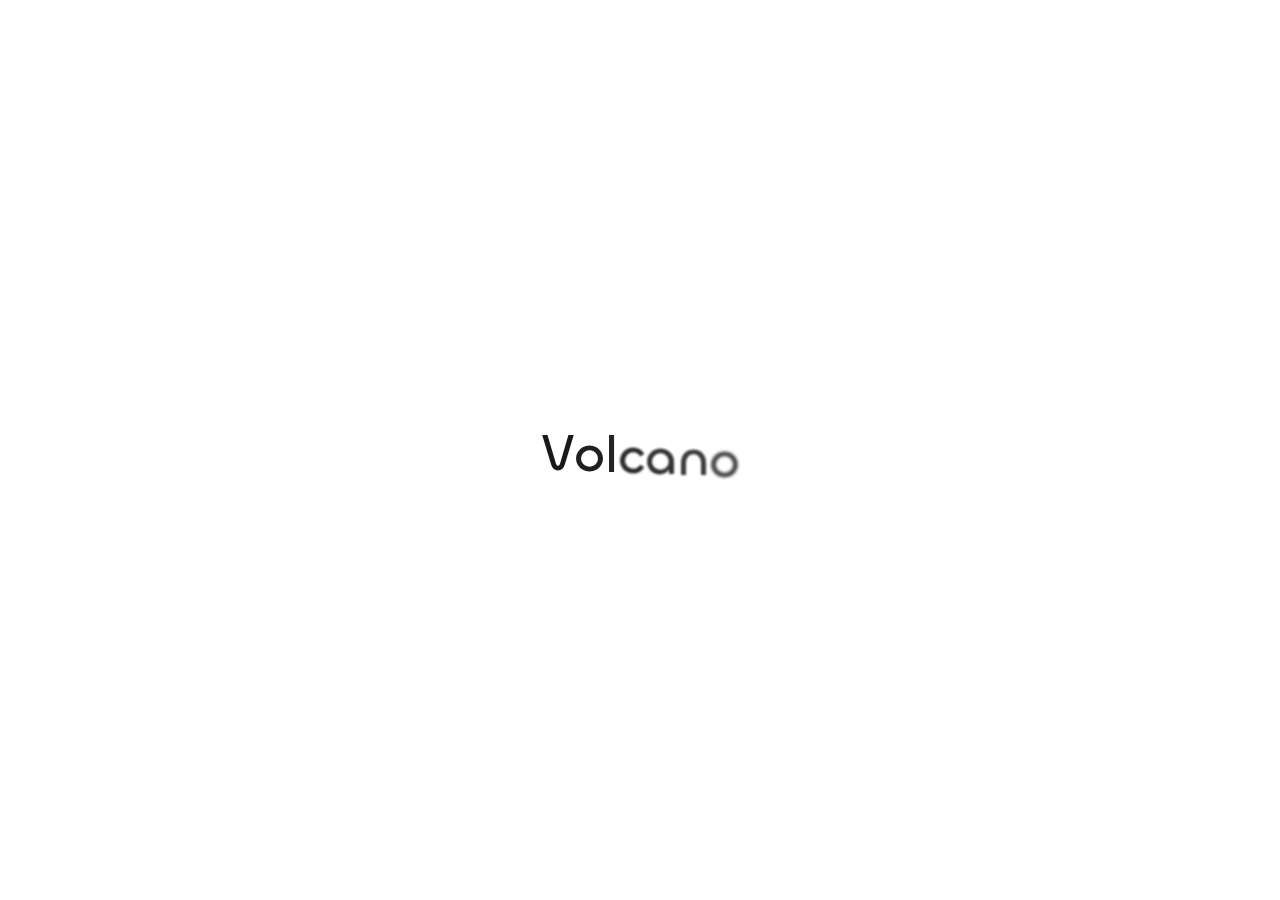
<file: tags/课程期末/index.html>
<!DOCTYPE html>
<html lang="en">
<head>
    <meta charset="utf-8">
    <meta name="viewport" content="width=device-width, initial-scale=1">
    <meta name="keywords" content="Hexo Theme Redefine">
    
    <meta name="author" content="Volcano">
    <!-- preconnect -->
    <link rel="preconnect" href="https://fonts.googleapis.com">
    <link rel="preconnect" href="https://fonts.gstatic.com" crossorigin>

    
    <!--- Seo Part-->
    
    <link rel="canonical" href="http://volcano-can.space/tags/课程期末/"/>
    <meta name="robots" content="index,follow">
    <meta name="googlebot" content="index,follow">
    <meta name="revisit-after" content="1 days">
    
        <meta name="description" content="zhangcan">
<meta property="og:type" content="website">
<meta property="og:title" content="Hexo">
<meta property="og:url" content="http://volcano-can.space/tags/%E8%AF%BE%E7%A8%8B%E6%9C%9F%E6%9C%AB/index.html">
<meta property="og:site_name" content="Hexo">
<meta property="og:description" content="zhangcan">
<meta property="og:locale" content="en_US">
<meta property="article:author" content="Volcano">
<meta name="twitter:card" content="summary">
    
    
    <!--- Icon Part-->
    <link rel="icon" type="image/png" href="/images/avt.jpg" sizes="192x192">
    <link rel="apple-touch-icon" sizes="180x180" href="/images/avt.jpg">
    <meta name="theme-color" content="#336699">
    <link rel="shortcut icon" href="/images/avt.jpg">
    <!--- Page Info-->
    
    <title>
        
            Tag: 课程期末 -
        
        Volcano
    </title>

    
<link rel="stylesheet" href="/fonts/Chillax/chillax.css">


    <!--- Inject Part-->
    

    
<link rel="stylesheet" href="/css/style.css">


    
        
<link rel="stylesheet" href="/assets/build/styles.css">

    

    
<link rel="stylesheet" href="/fonts/GeistMono/geist-mono.css">

    
<link rel="stylesheet" href="/fonts/Geist/geist.css">

    <!--- Font Part-->
    
    
    
    

    
        
<script src="/js/libs/anime.min.js"></script>

    

    <script id="hexo-configurations">
    window.config = {"hostname":"volcano-can.space","root":"/","language":"en","path":"search.xml"};
    window.theme = {"articles":{"style":{"font_size":"25px","line_height":1.5,"image_border_radius":"14px","image_alignment":"center","image_caption":false,"link_icon":true,"title_alignment":"center","headings_top_spacing":{"h1":"5.5rem","h2":"4.5rem","h3":"3.5rem","h4":"3.0rem","h5":"2.7rem","h6":"2.2rem"}},"word_count":{"enable":true,"count":true,"min2read":true},"author_label":{"enable":true,"auto":false,"list":[]},"code_block":{"copy":true,"style":"mac","font":{"enable":false,"family":null,"url":null}},"toc":{"enable":true,"max_depth":100,"number":false,"expand":true,"init_open":true},"copyright":{"enable":true,"default":"cc_by_nc_sa"},"lazyload":true,"recommendation":{"enable":false,"title":"推荐阅读","limit":3,"mobile_limit":2,"placeholder":"/images/wallhaven-wqery6-light.webp","skip_dirs":[]}},"colors":{"primary":"#336699","secondary":"8BC5E2","default_mode":"dark"},"global":{"fonts":{"chinese":{"enable":false,"family":null,"url":null},"english":{"enable":false,"family":null,"url":null}},"content_max_width":"1250px","sidebar_width":"550px","hover":{"shadow":true,"scale":true},"scroll_progress":{"bar":true,"percentage":true},"website_counter":{"url":"https://cn.vercount.one/js","enable":true,"site_pv":true,"site_uv":true,"post_pv":true},"single_page":true,"preloader":true,"open_graph":true,"google_analytics":{"enable":false,"id":null}},"home_banner":{"enable":true,"style":"fixed","image":{"light":"/images/cat.png","dark":"/images/wallpaper_dark.png"},"title":"Volcano's Blog","subtitle":{"text":["一切都是最好的安排 ಣ "],"hitokoto":{"enable":false,"api":"https://v1.hitokoto.cn"},"typing_speed":100,"backing_speed":80,"starting_delay":500,"backing_delay":1500,"loop":true,"smart_backspace":true},"text_color":{"light":"#a5dee5","dark":"#d1d1b6"},"text_style":{"title_size":"3.8rem","subtitle_size":"1.8rem","line_height":1.2},"custom_font":{"enable":false,"family":null,"url":null},"social_links":{"enable":true,"style":"default","links":{"github":"https://github.com/volcano-can","instagram":null,"zhihu":null,"twitter":null,"email":"zhangcan66_22@qq.com"},"qrs":{"weixin":null}}},"plugins":{"feed":{"enable":false},"aplayer":{"enable":false,"type":"fixed","audios":[{"name":null,"artist":null,"url":null,"cover":null,"lrc":null}]},"mermaid":{"enable":false,"version":"9.3.0"}},"version":"2.6.3","navbar":{"auto_hide":true,"color":{"left":"#f78736","right":"#367df7","transparency":35},"width":{"home":"1200px","pages":"1000px"},"links":{"Home":{"path":"/","icon":"fa-regular fa-house"},"Archives":{"path":"/archives","icon":"fa-regular fa-archive"},"Status":{"path":"none","icon":"fa-regular fa-chart-bar"},"About":{"icon":"fa-regular fa-user","submenus":{"Me":"/about","Github":"https://github.com/volcan-can","Email":"zhangcan66_2022@qq.com","Friends":"/friends"}},"Links":{"icon":"fa-regular fa-link","submenus":{"Link1":"/link1","Link2":"/link2","Link3":"/link3"}}},"search":{"enable":false,"preload":true}},"page_templates":{"friends_column":2,"tags_style":"cloud"},"home":{"sidebar":{"enable":true,"position":"right","first_item":"menu","announcement":"你是谁？","show_on_mobile":true,"links":{"Archives":{"path":"/archives","icon":"fa-regular fa-archive"},"Tags":{"path":"/tags","icon":"fa-regular fa-tags"},"Categories":{"path":"/categories","icon":"fa-regular fa-folder"}}},"article_date_format":"auto","categories":{"enable":true,"limit":3},"tags":{"enable":true,"limit":3}},"footerStart":"2024/3/22 22:07:00"};
    window.lang_ago = {"second":"%s seconds ago","minute":"%s minutes ago","hour":"%s hours ago","day":"%s days ago","week":"%s weeks ago","month":"%s months ago","year":"%s years ago"};
    window.data = {"masonry":false};
  </script>
    
    <!--- Fontawesome Part-->
    
<link rel="stylesheet" href="/fontawesome/fontawesome.min.css">

    
<link rel="stylesheet" href="/fontawesome/brands.min.css">

    
<link rel="stylesheet" href="/fontawesome/solid.min.css">

    
<link rel="stylesheet" href="/fontawesome/regular.min.css">

    
    
    
    
<meta name="generator" content="Hexo 7.2.0"></head>


<body>
<div class="progress-bar-container">
    
        <span class="scroll-progress-bar"></span>
    

    
        <span class="pjax-progress-bar"></span>
<!--        <span class="swup-progress-icon">-->
<!--            <i class="fa-solid fa-circle-notch fa-spin"></i>-->
<!--        </span>-->
    
</div>



    <style>
    :root {
        --preloader-background-color: #fff;
        --preloader-text-color: #000;
    }

    @media (prefers-color-scheme: dark) {
        :root {
            --preloader-background-color: #202124;
            --preloader-text-color: #fff;
        }
    }

    @media (prefers-color-scheme: light) {
        :root {
            --preloader-background-color: #fff;
            --preloader-text-color: #000;
        }
    }

    @media (max-width: 600px) {
        .ml13 {
            font-size: 2.6rem !important; /* Adjust this value as needed */
        }
    }

    .preloader {
        display: flex;
        flex-direction: column;
        gap: 1rem; /* Tailwind 'gap-4' is 1rem */
        align-items: center;
        justify-content: center;
        position: fixed;
        padding: 12px;
        top: 0;
        right: 0;
        bottom: 0;
        left: 0;
        width: 100vw;
        height: 100vh; /* 'h-screen' is 100% of the viewport height */
        background-color: var(--preloader-background-color);
        z-index: 1100; /* 'z-[1100]' sets the z-index */
        transition: opacity 0.2s ease-in-out;
    }

    .ml13 {
        font-size: 3.2rem;
        /* text-transform: uppercase; */
        color: var(--preloader-text-color);
        letter-spacing: -1px;
        font-weight: 500;
        font-family: 'Chillax-Variable', sans-serif;
        text-align: center;
    }

    .ml13 .word {
        display: inline-flex;
        flex-wrap: wrap;
        white-space: nowrap;
    }

    .ml13 .letter {
        display: inline-block;
        line-height: 1em;
    }
</style>

<div class="preloader">
    <h2 class="ml13">
        Volcano
    </h2>
    <script>
        var textWrapper = document.querySelector('.ml13');
        // Split text into words
        var words = textWrapper.textContent.trim().split(' ');

        // Clear the existing content
        textWrapper.innerHTML = '';

        // Wrap each word and its letters in spans
        words.forEach(function(word) {
            var wordSpan = document.createElement('span');
            wordSpan.classList.add('word');
            wordSpan.innerHTML = word.replace(/\S/g, "<span class='letter'>$&</span>");
            textWrapper.appendChild(wordSpan);
            textWrapper.appendChild(document.createTextNode(' ')); // Add space between words
        });

        var animation = anime.timeline({loop: true})
            .add({
                targets: '.ml13 .letter',
                translateY: [40,0],
                translateZ: 0,
                opacity: [0,1],
                filter: ['blur(5px)', 'blur(0px)'], // Starting from blurred to unblurred
                easing: "easeOutExpo",
                duration: 1400,
                delay: (el, i) => 300 + 30 * i,
            }).add({
                targets: '.ml13 .letter',
                translateY: [0,-40],
                opacity: [1,0],
                filter: ['blur(0px)', 'blur(5px)'], // Ending from unblurred to blurred
                easing: "easeInExpo",
                duration: 1200,
                delay: (el, i) => 100 + 30 * i,
                complete: function() {
                    hidePreloader(); // Call hidePreloader after the animation completes
                }
            });

        let themeStatus = JSON.parse(localStorage.getItem('REDEFINE-THEME-STATUS'))?.isDark;

        // If the theme status is not found in local storage, check the preferred color scheme
        if (themeStatus === undefined || themeStatus === null) {
            if (window.matchMedia && window.matchMedia('(prefers-color-scheme: dark)').matches) {
                themeStatus = 'dark';
            } else {
                themeStatus = 'light';
            }
        }

        // Now you can use the themeStatus variable in your code
        if (themeStatus) {
            document.documentElement.style.setProperty('--preloader-background-color', '#202124');
            document.documentElement.style.setProperty('--preloader-text-color', '#fff');
        } else {
            document.documentElement.style.setProperty('--preloader-background-color', '#fff');
            document.documentElement.style.setProperty('--preloader-text-color', '#000');
        }

        window.addEventListener('load', function () {
            setTimeout(hidePreloader, 5000); // Call hidePreloader after 5000 milliseconds if not already called by animation
        });

        function hidePreloader() {
            var preloader = document.querySelector('.preloader');
            preloader.style.opacity = '0';
            setTimeout(function () {
                preloader.style.display = 'none';
            }, 200);
        }
    </script>
</div>

<main class="page-container" id="swup">

    

    <div class="main-content-container">


        <div class="main-content-header">
            <header class="navbar-container px-6 md:px-12">

    <div class="navbar-content ">
        <div class="left">
            
            <a class="logo-title" href="/">
                
                Volcano
                
            </a>
        </div>

        <div class="right">
            <!-- PC -->
            <div class="desktop">
                <ul class="navbar-list">
                    
                        
                            

                            <li class="navbar-item">
                                <!-- Menu -->
                                <a class=""
                                   href="/"
                                        >
                                    <i class="fa-regular fa-house fa-fw"></i>
                                    HOME
                                    
                                </a>

                                <!-- Submenu -->
                                
                            </li>
                    
                        
                            

                            <li class="navbar-item">
                                <!-- Menu -->
                                <a class=""
                                   href="/archives"
                                        >
                                    <i class="fa-regular fa-archive fa-fw"></i>
                                    ARCHIVES
                                    
                                </a>

                                <!-- Submenu -->
                                
                            </li>
                    
                        
                        
                            

                            <li class="navbar-item">
                                <!-- Menu -->
                                <a class="has-dropdown"
                                   href="#"
                                        onClick=&#34;return false;&#34;>
                                    <i class="fa-regular fa-user fa-fw"></i>
                                    ABOUT
                                    <i class="fa-solid fa-chevron-down fa-fw"></i>
                                </a>

                                <!-- Submenu -->
                                
                                    <ul class="sub-menu">
                                        
                                            <li>
                                                <a href="/about">
                                                    ME
                                                </a>
                                            </li>
                                        
                                            <li>
                                                <a target="_blank" rel="noopener" href="https://github.com/volcan-can">
                                                    GITHUB
                                                </a>
                                            </li>
                                        
                                            <li>
                                                <a href="/zhangcan66_2022@qq.com">
                                                    EMAIL
                                                </a>
                                            </li>
                                        
                                            <li>
                                                <a href="/friends">
                                                    FRIENDS
                                                </a>
                                            </li>
                                        
                                    </ul>
                                
                            </li>
                    
                        
                            

                            <li class="navbar-item">
                                <!-- Menu -->
                                <a class="has-dropdown"
                                   href="#"
                                        onClick=&#34;return false;&#34;>
                                    <i class="fa-regular fa-link fa-fw"></i>
                                    LINKS
                                    <i class="fa-solid fa-chevron-down fa-fw"></i>
                                </a>

                                <!-- Submenu -->
                                
                                    <ul class="sub-menu">
                                        
                                            <li>
                                                <a href="/link1">
                                                    LINK1
                                                </a>
                                            </li>
                                        
                                            <li>
                                                <a href="/link2">
                                                    LINK2
                                                </a>
                                            </li>
                                        
                                            <li>
                                                <a href="/link3">
                                                    LINK3
                                                </a>
                                            </li>
                                        
                                    </ul>
                                
                            </li>
                    
                    
                </ul>
            </div>
            <!-- Mobile -->
            <div class="mobile">
                
                <div class="icon-item navbar-bar">
                    <div class="navbar-bar-middle"></div>
                </div>
            </div>
        </div>
    </div>

    <!-- Mobile sheet -->
    <div class="navbar-drawer h-screen w-full absolute top-0 left-0 bg-background-color flex flex-col justify-between">
        <ul class="drawer-navbar-list flex flex-col px-4 justify-center items-start">
            
                
                    

                    <li class="drawer-navbar-item text-base my-1.5 flex flex-col w-full">
                        
                        <a class="py-1.5 px-2 flex flex-row items-center justify-between gap-1 hover:!text-primary active:!text-primary text-2xl font-semibold group border-b border-border-color hover:border-primary w-full "
                           href="/"
                        >
                            <span>
                                HOME
                            </span>
                            
                                <i class="fa-regular fa-house fa-sm fa-fw"></i>
                            
                        </a>
                        

                        
                    </li>
            
                
                    

                    <li class="drawer-navbar-item text-base my-1.5 flex flex-col w-full">
                        
                        <a class="py-1.5 px-2 flex flex-row items-center justify-between gap-1 hover:!text-primary active:!text-primary text-2xl font-semibold group border-b border-border-color hover:border-primary w-full "
                           href="/archives"
                        >
                            <span>
                                ARCHIVES
                            </span>
                            
                                <i class="fa-regular fa-archive fa-sm fa-fw"></i>
                            
                        </a>
                        

                        
                    </li>
            
                
                
                    

                    <li class="drawer-navbar-item-sub text-base my-1.5 flex flex-col w-full">
                        
                        <div class="py-1.5 px-2 flex flex-row items-center justify-between gap-1 hover:!text-primary active:!text-primary cursor-pointer text-2xl font-semibold group border-b border-border-color hover:border-primary w-full "
                             navbar-data-toggle="submenu-About"
                        >
                            <span>
                                ABOUT
                            </span>
                            
                                <i class="fa-solid fa-chevron-right fa-sm fa-fw transition-all"></i>
                            
                        </div>
                        

                        
                            <div class="flex-col items-start px-2 py-2 hidden" data-target="submenu-About">
                                
                                    <div class="drawer-navbar-item text-base flex flex-col justify-center items-start hover:underline active:underline hover:underline-offset-1 rounded-3xl">
                                        <a class=" text-third-text-color text-xl"
                                           href="/about">ME</a>
                                    </div>
                                
                                    <div class="drawer-navbar-item text-base flex flex-col justify-center items-start hover:underline active:underline hover:underline-offset-1 rounded-3xl">
                                        <a class=" text-third-text-color text-xl"
                                           target="_blank" rel="noopener" href="https://github.com/volcan-can">GITHUB</a>
                                    </div>
                                
                                    <div class="drawer-navbar-item text-base flex flex-col justify-center items-start hover:underline active:underline hover:underline-offset-1 rounded-3xl">
                                        <a class=" text-third-text-color text-xl"
                                           href="/zhangcan66_2022@qq.com">EMAIL</a>
                                    </div>
                                
                                    <div class="drawer-navbar-item text-base flex flex-col justify-center items-start hover:underline active:underline hover:underline-offset-1 rounded-3xl">
                                        <a class=" text-third-text-color text-xl"
                                           href="/friends">FRIENDS</a>
                                    </div>
                                
                            </div>
                        
                    </li>
            
                
                    

                    <li class="drawer-navbar-item-sub text-base my-1.5 flex flex-col w-full">
                        
                        <div class="py-1.5 px-2 flex flex-row items-center justify-between gap-1 hover:!text-primary active:!text-primary cursor-pointer text-2xl font-semibold group border-b border-border-color hover:border-primary w-full "
                             navbar-data-toggle="submenu-Links"
                        >
                            <span>
                                LINKS
                            </span>
                            
                                <i class="fa-solid fa-chevron-right fa-sm fa-fw transition-all"></i>
                            
                        </div>
                        

                        
                            <div class="flex-col items-start px-2 py-2 hidden" data-target="submenu-Links">
                                
                                    <div class="drawer-navbar-item text-base flex flex-col justify-center items-start hover:underline active:underline hover:underline-offset-1 rounded-3xl">
                                        <a class=" text-third-text-color text-xl"
                                           href="/link1">LINK1</a>
                                    </div>
                                
                                    <div class="drawer-navbar-item text-base flex flex-col justify-center items-start hover:underline active:underline hover:underline-offset-1 rounded-3xl">
                                        <a class=" text-third-text-color text-xl"
                                           href="/link2">LINK2</a>
                                    </div>
                                
                                    <div class="drawer-navbar-item text-base flex flex-col justify-center items-start hover:underline active:underline hover:underline-offset-1 rounded-3xl">
                                        <a class=" text-third-text-color text-xl"
                                           href="/link3">LINK3</a>
                                    </div>
                                
                            </div>
                        
                    </li>
            

            
            
                
                    
                    
                    <li class="drawer-navbar-item text-base my-1.5 flex flex-col w-full">
                        <a class="py-1.5 px-2 flex flex-row items-center justify-between gap-1 hover:!text-primary active:!text-primary text-2xl font-semibold group border-b border-border-color hover:border-primary w-full active"
                           href="/tags"
                        >
                            <span>Tags</span>
                            <i class="fa-regular fa-tags fa-sm fa-fw"></i>
                        </a>
                    </li>
                
                    
                    <li class="drawer-navbar-item text-base my-1.5 flex flex-col w-full">
                        <a class="py-1.5 px-2 flex flex-row items-center justify-between gap-1 hover:!text-primary active:!text-primary text-2xl font-semibold group border-b border-border-color hover:border-primary w-full active"
                           href="/categories"
                        >
                            <span>Categories</span>
                            <i class="fa-regular fa-folder fa-sm fa-fw"></i>
                        </a>
                    </li>
                
            
        </ul>

        <div class="statistics flex justify-around my-2.5">
    <a class="item tag-count-item flex flex-col justify-center items-center w-20" href="/tags">
        <div class="number text-2xl sm:text-xl text-second-text-color font-semibold">2</div>
        <div class="label text-third-text-color text-sm">Tags</div>
    </a>
    <a class="item tag-count-item flex flex-col justify-center items-center w-20" href="/categories">
        <div class="number text-2xl sm:text-xl text-second-text-color font-semibold">1</div>
        <div class="label text-third-text-color text-sm">Categories</div>
    </a>
    <a class="item tag-count-item flex flex-col justify-center items-center w-20" href="/archives">
        <div class="number text-2xl sm:text-xl text-second-text-color font-semibold">1</div>
        <div class="label text-third-text-color text-sm">Posts</div>
    </a>
</div>
    </div>

    <div class="window-mask"></div>

</header>


        </div>

        <div class="main-content-body">

            

            <div class="main-content">

                
                    <div class="tag-container">
	<div class="tag-name">
		<i class="fa-solid fa-tag"></i>&nbsp;课程期末
	</div>
	<div class="tag-post-list">
		
<div class="archive-list-container">
    
        <section class="archive-item mb-spacing-unit last:mb-0">
            <div class="archive-item-header flex flex-row items-center mb-2">
                <span class="archive-year font-semibold text-3xl mr-2">2024</span>
                <span class="archive-year-post-count text-xs md:text-sm font-bold rounded-small bg-third-background-color py-[2px] px-[10px] border border-border-color">1</span>
            </div>
            
            <ul class="article-list pl-0 md:pl-8 text-lg leading-[1.5]">
                
                    
                    
                         <!-- Close the previous LI if not the first item -->
                        <li class="article-item space-y-2 px-6 pt-10 pb-2 text-xl relative border-l-2 border-border-color" date-is='07-05'>
                    
                    <a href="/2024/07/05/%E7%94%B5%E5%AD%90%E6%8A%80%E6%9C%AF%E5%AE%9E%E4%B9%A0%E6%9C%9F%E6%9C%AB%E5%A4%8D%E4%B9%A0/" class="block overflow-hidden w-fit">
                        <span class="article-title my-0.5 text-2xl">电子技术实习期末复习</span>
                    </a>
                    
                
                </li> <!-- Ensure the last item is properly closed -->
            </ul>
        </section>
    
</div>

	</div>
</div>

<div class="tag-paginator">
	<div class="paginator">
    <span class="page-number current">1</span>
</div>

</div>


                

            </div>

            

        </div>

        <div class="main-content-footer">
            <footer class="footer mt-5 py-5 h-auto text-base text-third-text-color relative border-t-2 border-t-border-color">
    <div class="info-container py-3 text-center">
        
            <div class="customize-info my-1">天天开心</div>
        
        <div class="text-center">
            &copy;
            
              <span>2024</span>
              -
            
            2024&nbsp;&nbsp;<i class="fa-solid fa-wand-sparkles fa-bounce" style="--fa-bounce-start-scale-x: 1;--fa-bounce-start-scale-y: 1;--fa-bounce-jump-scale-x: 1;--fa-bounce-jump-scale-y: 1;--fa-bounce-land-scale-x: 1;--fa-bounce-land-scale-y: 1;--fa-bounce-rebound: 0; color: #336699""></i>&nbsp;&nbsp;<a href="/">Volcano</a>
            
                
                <p class="post-count space-x-0.5">
                    <span>
                        1 posts in total
                    </span>
                    
                        <span>
                            13.9k words in total
                        </span>
                    
                </p>
            
        </div>
        
            <script data-swup-reload-script src="https://cn.vercount.one/js"></script>
            <div class="relative text-center lg:absolute lg:right-[20px] lg:top-1/2 lg:-translate-y-1/2 lg:text-right">
                
                    <span id="busuanzi_container_site_uv" class="lg:!block">
                        <span class="text-sm">VISITOR COUNT</span>
                        <span id="busuanzi_value_site_uv"></span>
                    </span>
                
                
                    <span id="busuanzi_container_site_pv" class="lg:!block">
                        <span class="text-sm">TOTAL PAGE VIEWS</span>
                        <span id="busuanzi_value_site_pv"></span>
                    </span>
                
            </div>
        
        <div class="relative text-center lg:absolute lg:left-[20px] lg:top-1/2 lg:-translate-y-1/2 lg:text-left">
            <span class="lg:block text-sm">POWERED BY <?xml version="1.0" encoding="utf-8"?><!DOCTYPE svg PUBLIC "-//W3C//DTD SVG 1.1//EN" "http://www.w3.org/Graphics/SVG/1.1/DTD/svg11.dtd"><svg class="relative top-[2px] inline-block align-baseline" version="1.1" id="圖層_1" xmlns="http://www.w3.org/2000/svg" xmlns:xlink="http://www.w3.org/1999/xlink" x="0px" y="0px" width="1rem" height="1rem" viewBox="0 0 512 512" enable-background="new 0 0 512 512" xml:space="preserve"><path fill="#0E83CD" d="M256.4,25.8l-200,115.5L56,371.5l199.6,114.7l200-115.5l0.4-230.2L256.4,25.8z M349,354.6l-18.4,10.7l-18.6-11V275H200v79.6l-18.4,10.7l-18.6-11v-197l18.5-10.6l18.5,10.8V237h112v-79.6l18.5-10.6l18.5,10.8V354.6z"/></svg><a target="_blank" class="text-base" href="https://hexo.io">Hexo</a></span>
            <span class="text-sm lg:block">THEME&nbsp;<a class="text-base" target="_blank" href="https://github.com/EvanNotFound/hexo-theme-redefine">Redefine v2.6.3</a></span>
        </div>
        
        
            <div>
                Blog up for <span class="odometer" id="runtime_days" ></span> days <span class="odometer" id="runtime_hours"></span> hrs <span class="odometer" id="runtime_minutes"></span> Min <span class="odometer" id="runtime_seconds"></span> Sec
            </div>
        
        
            <script data-swup-reload-script>
                try {
                    function odometer_init() {
                    const elements = document.querySelectorAll('.odometer');
                    elements.forEach(el => {
                        new Odometer({
                            el,
                            format: '( ddd).dd',
                            duration: 200
                        });
                    });
                    }
                    odometer_init();
                } catch (error) {}
            </script>
        
        
        
    </div>  
</footer>
        </div>
    </div>

    

    <div class="right-side-tools-container">
        <div class="side-tools-container">
    <ul class="hidden-tools-list">
        <li class="right-bottom-tools tool-font-adjust-plus flex justify-center items-center">
            <i class="fa-regular fa-magnifying-glass-plus"></i>
        </li>

        <li class="right-bottom-tools tool-font-adjust-minus flex justify-center items-center">
            <i class="fa-regular fa-magnifying-glass-minus"></i>
        </li>

        <li class="right-bottom-tools tool-dark-light-toggle flex justify-center items-center">
            <i class="fa-regular fa-moon"></i>
        </li>

        <!-- rss -->
        

        

        <li class="right-bottom-tools tool-scroll-to-bottom flex justify-center items-center">
            <i class="fa-regular fa-arrow-down"></i>
        </li>
    </ul>

    <ul class="visible-tools-list">
        <li class="right-bottom-tools toggle-tools-list flex justify-center items-center">
            <i class="fa-regular fa-cog fa-spin"></i>
        </li>
        
            <li class="right-bottom-tools tool-scroll-to-top flex justify-center items-center">
                <i class="arrow-up fas fa-arrow-up"></i>
                <span class="percent"></span>
            </li>
        
        
    </ul>
</div>

    </div>

    <div class="image-viewer-container">
    <img src="">
</div>


    

</main>


    
<script src="/js/libs/Swup.min.js"></script>

<script src="/js/libs/SwupSlideTheme.min.js"></script>

<script src="/js/libs/SwupScriptsPlugin.min.js"></script>

<script src="/js/libs/SwupProgressPlugin.min.js"></script>

<script src="/js/libs/SwupScrollPlugin.min.js"></script>

<script src="/js/libs/SwupPreloadPlugin.min.js"></script>

<script>
    const swup = new Swup({
        plugins: [
            new SwupScriptsPlugin({
                optin: true,
            }),
            new SwupProgressPlugin(),
            new SwupScrollPlugin({
                offset: 80,
            }),
            new SwupSlideTheme({
                mainElement: ".main-content-body",
            }),
            new SwupPreloadPlugin(),
        ],
        containers: ["#swup"],
    });
</script>







<script src="/js/tools/imageViewer.js" type="module"></script>

<script src="/js/utils.js" type="module"></script>

<script src="/js/main.js" type="module"></script>

<script src="/js/layouts/navbarShrink.js" type="module"></script>

<script src="/js/tools/scrollTopBottom.js" type="module"></script>

<script src="/js/tools/lightDarkSwitch.js" type="module"></script>

<script src="/js/layouts/categoryList.js" type="module"></script>





    
<script src="/js/tools/codeBlock.js" type="module"></script>




    
<script src="/js/layouts/lazyload.js" type="module"></script>




    
<script src="/js/tools/runtime.js"></script>

    
<script src="/js/libs/odometer.min.js"></script>

    
<link rel="stylesheet" href="/assets/odometer-theme-minimal.css">




  
<script src="/js/libs/Typed.min.js"></script>

  
<script src="/js/plugins/typed.js" type="module"></script>









<div class="post-scripts" data-swup-reload-script>
    
        
<script src="/js/tools/tocToggle.js" type="module"></script>

<script src="/js/layouts/toc.js" type="module"></script>

<script src="/js/plugins/tabs.js" type="module"></script>

    
</div>


</body>
</html>
</file>
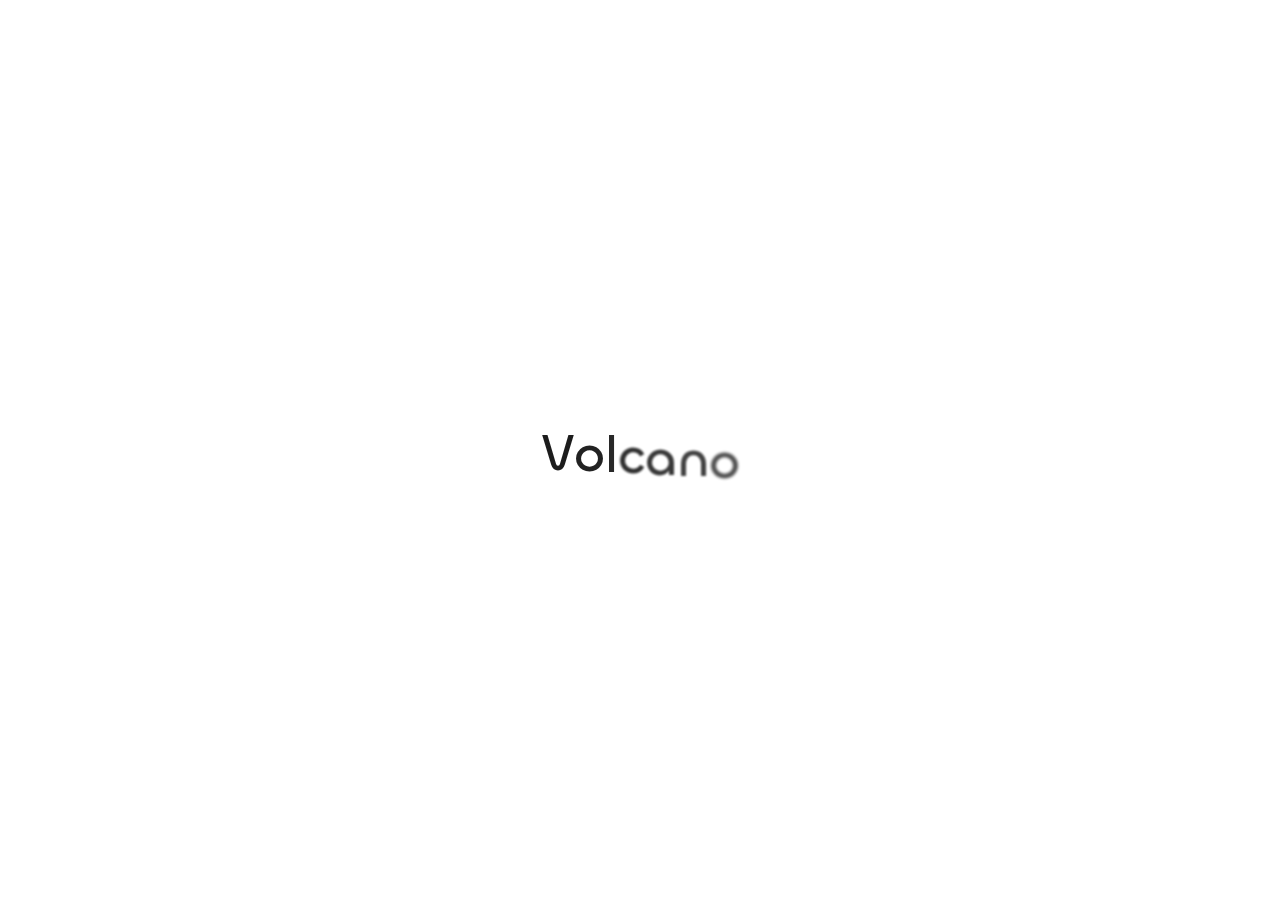
<file: archives/2024/06/index.html>
<!DOCTYPE html>
<html lang="en">
<head>
    <meta charset="utf-8">
    <meta name="viewport" content="width=device-width, initial-scale=1">
    <meta name="keywords" content="Hexo Theme Redefine">
    
    <meta name="author" content="Volcano">
    <!-- preconnect -->
    <link rel="preconnect" href="https://fonts.googleapis.com">
    <link rel="preconnect" href="https://fonts.gstatic.com" crossorigin>

    
    <!--- Seo Part-->
    
    <link rel="canonical" href="http://volcano-can.space/archives/2024/06/"/>
    <meta name="robots" content="index,follow">
    <meta name="googlebot" content="index,follow">
    <meta name="revisit-after" content="1 days">
    
        <meta name="description" content="zhangcan">
<meta property="og:type" content="website">
<meta property="og:title" content="Hexo">
<meta property="og:url" content="http://volcano-can.space/archives/2024/06/index.html">
<meta property="og:site_name" content="Hexo">
<meta property="og:description" content="zhangcan">
<meta property="og:locale" content="en_US">
<meta property="article:author" content="Volcano">
<meta name="twitter:card" content="summary">
    
    
    <!--- Icon Part-->
    <link rel="icon" type="image/png" href="/images/avt.jpg" sizes="192x192">
    <link rel="apple-touch-icon" sizes="180x180" href="/images/avt.jpg">
    <meta name="theme-color" content="#336699">
    <link rel="shortcut icon" href="/images/avt.jpg">
    <!--- Page Info-->
    
    <title>
        
            Archive: 2024/6 -
        
        Volcano
    </title>

    
<link rel="stylesheet" href="/fonts/Chillax/chillax.css">


    <!--- Inject Part-->
    

    
<link rel="stylesheet" href="/css/style.css">


    
        
<link rel="stylesheet" href="/assets/build/styles.css">

    

    
<link rel="stylesheet" href="/fonts/GeistMono/geist-mono.css">

    
<link rel="stylesheet" href="/fonts/Geist/geist.css">

    <!--- Font Part-->
    
    
    
    

    
        
<script src="/js/libs/anime.min.js"></script>

    

    <script id="hexo-configurations">
    window.config = {"hostname":"volcano-can.space","root":"/","language":"en"};
    window.theme = {"articles":{"style":{"font_size":"16px","line_height":1.5,"image_border_radius":"14px","image_alignment":"center","image_caption":false,"link_icon":true,"title_alignment":"left","headings_top_spacing":{"h1":"5rem","h2":"4rem","h3":"2.8rem","h4":"2.5rem","h5":"2.2rem","h6":"2rem"}},"word_count":{"enable":true,"count":true,"min2read":true},"author_label":{"enable":true,"auto":false,"list":[]},"code_block":{"copy":true,"style":"mac","font":{"enable":false,"family":null,"url":null}},"toc":{"enable":true,"max_depth":3,"number":false,"expand":true,"init_open":true},"copyright":{"enable":true,"default":"cc_by_nc_sa"},"lazyload":true,"recommendation":{"enable":false,"title":"推荐阅读","limit":3,"mobile_limit":2,"placeholder":"/images/wallhaven-wqery6-light.webp","skip_dirs":[]}},"colors":{"primary":"#336699","secondary":"8BC5E2","default_mode":"light"},"global":{"fonts":{"chinese":{"enable":false,"family":null,"url":null},"english":{"enable":false,"family":null,"url":null}},"content_max_width":"1000px","sidebar_width":"210px","hover":{"shadow":true,"scale":true},"scroll_progress":{"bar":true,"percentage":true},"website_counter":{"url":"https://cn.vercount.one/js","enable":true,"site_pv":true,"site_uv":true,"post_pv":true},"single_page":true,"preloader":true,"open_graph":true,"google_analytics":{"enable":false,"id":null}},"home_banner":{"enable":true,"style":"fixed","image":{"light":"/images/cat.png","dark":"/images/wallpaper_dark.png"},"title":"Volcano's Blog","subtitle":{"text":["一切都是最好的安排 ಣ "],"hitokoto":{"enable":false,"api":"https://v1.hitokoto.cn"},"typing_speed":100,"backing_speed":80,"starting_delay":500,"backing_delay":1500,"loop":true,"smart_backspace":true},"text_color":{"light":"#a5dee5","dark":"#d1d1b6"},"text_style":{"title_size":"2.8rem","subtitle_size":"1.5rem","line_height":1.2},"custom_font":{"enable":false,"family":null,"url":null},"social_links":{"enable":false,"style":"default","links":{"github":null,"instagram":null,"zhihu":null,"twitter":null,"email":null},"qrs":{"weixin":null}}},"plugins":{"feed":{"enable":false},"aplayer":{"enable":false,"type":"fixed","audios":[{"name":null,"artist":null,"url":null,"cover":null,"lrc":null}]},"mermaid":{"enable":false,"version":"9.3.0"}},"version":"2.6.3","navbar":{"auto_hide":true,"color":{"left":"#f78736","right":"#367df7","transparency":35},"width":{"home":"1200px","pages":"1000px"},"links":{"Home":{"path":"/","icon":"fa-regular fa-house"},"Archives":{"path":"/archives","icon":"fa-regular fa-archive"},"Status":{"path":"https://status.ohevan.com/","icon":"fa-regular fa-chart-bar"},"About":{"icon":"fa-regular fa-user","submenus":{"Me":"/about","Github":"https://github.com/EvanNotFound/hexo-theme-redefine","Blog":"https://ohevan.com","Friends":"/friends"}},"Links":{"icon":"fa-regular fa-link","submenus":{"Link1":"/link1","Link2":"/link2","Link3":"/link3"}}},"search":{"enable":false,"preload":true}},"page_templates":{"friends_column":2,"tags_style":"blur"},"home":{"sidebar":{"enable":true,"position":"right","first_item":"menu","announcement":"wo","show_on_mobile":true,"links":{"Archives":{"path":"/archives","icon":"fa-regular fa-archive"},"Tags":{"path":"/tags","icon":"fa-regular fa-tags"},"Categories":{"path":"/categories","icon":"fa-regular fa-folder"}}},"article_date_format":"auto","categories":{"enable":true,"limit":3},"tags":{"enable":true,"limit":3}},"footerStart":"2024/3/22 22:07:00"};
    window.lang_ago = {"second":"%s seconds ago","minute":"%s minutes ago","hour":"%s hours ago","day":"%s days ago","week":"%s weeks ago","month":"%s months ago","year":"%s years ago"};
    window.data = {"masonry":false};
  </script>
    
    <!--- Fontawesome Part-->
    
<link rel="stylesheet" href="/fontawesome/fontawesome.min.css">

    
<link rel="stylesheet" href="/fontawesome/brands.min.css">

    
<link rel="stylesheet" href="/fontawesome/solid.min.css">

    
<link rel="stylesheet" href="/fontawesome/regular.min.css">

    
    
    
    
<meta name="generator" content="Hexo 7.2.0"></head>


<body>
<div class="progress-bar-container">
    
        <span class="scroll-progress-bar"></span>
    

    
        <span class="pjax-progress-bar"></span>
<!--        <span class="swup-progress-icon">-->
<!--            <i class="fa-solid fa-circle-notch fa-spin"></i>-->
<!--        </span>-->
    
</div>



    <style>
    :root {
        --preloader-background-color: #fff;
        --preloader-text-color: #000;
    }

    @media (prefers-color-scheme: dark) {
        :root {
            --preloader-background-color: #202124;
            --preloader-text-color: #fff;
        }
    }

    @media (prefers-color-scheme: light) {
        :root {
            --preloader-background-color: #fff;
            --preloader-text-color: #000;
        }
    }

    @media (max-width: 600px) {
        .ml13 {
            font-size: 2.6rem !important; /* Adjust this value as needed */
        }
    }

    .preloader {
        display: flex;
        flex-direction: column;
        gap: 1rem; /* Tailwind 'gap-4' is 1rem */
        align-items: center;
        justify-content: center;
        position: fixed;
        padding: 12px;
        top: 0;
        right: 0;
        bottom: 0;
        left: 0;
        width: 100vw;
        height: 100vh; /* 'h-screen' is 100% of the viewport height */
        background-color: var(--preloader-background-color);
        z-index: 1100; /* 'z-[1100]' sets the z-index */
        transition: opacity 0.2s ease-in-out;
    }

    .ml13 {
        font-size: 3.2rem;
        /* text-transform: uppercase; */
        color: var(--preloader-text-color);
        letter-spacing: -1px;
        font-weight: 500;
        font-family: 'Chillax-Variable', sans-serif;
        text-align: center;
    }

    .ml13 .word {
        display: inline-flex;
        flex-wrap: wrap;
        white-space: nowrap;
    }

    .ml13 .letter {
        display: inline-block;
        line-height: 1em;
    }
</style>

<div class="preloader">
    <h2 class="ml13">
        Volcano
    </h2>
    <script>
        var textWrapper = document.querySelector('.ml13');
        // Split text into words
        var words = textWrapper.textContent.trim().split(' ');

        // Clear the existing content
        textWrapper.innerHTML = '';

        // Wrap each word and its letters in spans
        words.forEach(function(word) {
            var wordSpan = document.createElement('span');
            wordSpan.classList.add('word');
            wordSpan.innerHTML = word.replace(/\S/g, "<span class='letter'>$&</span>");
            textWrapper.appendChild(wordSpan);
            textWrapper.appendChild(document.createTextNode(' ')); // Add space between words
        });

        var animation = anime.timeline({loop: true})
            .add({
                targets: '.ml13 .letter',
                translateY: [40,0],
                translateZ: 0,
                opacity: [0,1],
                filter: ['blur(5px)', 'blur(0px)'], // Starting from blurred to unblurred
                easing: "easeOutExpo",
                duration: 1400,
                delay: (el, i) => 300 + 30 * i,
            }).add({
                targets: '.ml13 .letter',
                translateY: [0,-40],
                opacity: [1,0],
                filter: ['blur(0px)', 'blur(5px)'], // Ending from unblurred to blurred
                easing: "easeInExpo",
                duration: 1200,
                delay: (el, i) => 100 + 30 * i,
                complete: function() {
                    hidePreloader(); // Call hidePreloader after the animation completes
                }
            });

        let themeStatus = JSON.parse(localStorage.getItem('REDEFINE-THEME-STATUS'))?.isDark;

        // If the theme status is not found in local storage, check the preferred color scheme
        if (themeStatus === undefined || themeStatus === null) {
            if (window.matchMedia && window.matchMedia('(prefers-color-scheme: dark)').matches) {
                themeStatus = 'dark';
            } else {
                themeStatus = 'light';
            }
        }

        // Now you can use the themeStatus variable in your code
        if (themeStatus) {
            document.documentElement.style.setProperty('--preloader-background-color', '#202124');
            document.documentElement.style.setProperty('--preloader-text-color', '#fff');
        } else {
            document.documentElement.style.setProperty('--preloader-background-color', '#fff');
            document.documentElement.style.setProperty('--preloader-text-color', '#000');
        }

        window.addEventListener('load', function () {
            setTimeout(hidePreloader, 5000); // Call hidePreloader after 5000 milliseconds if not already called by animation
        });

        function hidePreloader() {
            var preloader = document.querySelector('.preloader');
            preloader.style.opacity = '0';
            setTimeout(function () {
                preloader.style.display = 'none';
            }, 200);
        }
    </script>
</div>

<main class="page-container" id="swup">

    

    <div class="main-content-container">


        <div class="main-content-header">
            <header class="navbar-container px-6 md:px-12">

    <div class="navbar-content ">
        <div class="left">
            
            <a class="logo-title" href="/">
                
                Volcano
                
            </a>
        </div>

        <div class="right">
            <!-- PC -->
            <div class="desktop">
                <ul class="navbar-list">
                    
                        
                            

                            <li class="navbar-item">
                                <!-- Menu -->
                                <a class=""
                                   href="/"
                                        >
                                    <i class="fa-regular fa-house fa-fw"></i>
                                    HOME
                                    
                                </a>

                                <!-- Submenu -->
                                
                            </li>
                    
                        
                            

                            <li class="navbar-item">
                                <!-- Menu -->
                                <a class="active"
                                   href="/archives"
                                        >
                                    <i class="fa-regular fa-archive fa-fw"></i>
                                    ARCHIVES
                                    
                                </a>

                                <!-- Submenu -->
                                
                            </li>
                    
                        
                            

                            <li class="navbar-item">
                                <!-- Menu -->
                                <a class=""
                                   target="_blank" rel="noopener" href="https://status.ohevan.com/"
                                        >
                                    <i class="fa-regular fa-chart-bar fa-fw"></i>
                                    STATUS
                                    
                                </a>

                                <!-- Submenu -->
                                
                            </li>
                    
                        
                            

                            <li class="navbar-item">
                                <!-- Menu -->
                                <a class="has-dropdown"
                                   href="#"
                                        onClick=&#34;return false;&#34;>
                                    <i class="fa-regular fa-user fa-fw"></i>
                                    ABOUT
                                    <i class="fa-solid fa-chevron-down fa-fw"></i>
                                </a>

                                <!-- Submenu -->
                                
                                    <ul class="sub-menu">
                                        
                                            <li>
                                                <a href="/about">
                                                    ME
                                                </a>
                                            </li>
                                        
                                            <li>
                                                <a target="_blank" rel="noopener" href="https://github.com/EvanNotFound/hexo-theme-redefine">
                                                    GITHUB
                                                </a>
                                            </li>
                                        
                                            <li>
                                                <a target="_blank" rel="noopener" href="https://ohevan.com">
                                                    BLOG
                                                </a>
                                            </li>
                                        
                                            <li>
                                                <a href="/friends">
                                                    FRIENDS
                                                </a>
                                            </li>
                                        
                                    </ul>
                                
                            </li>
                    
                        
                            

                            <li class="navbar-item">
                                <!-- Menu -->
                                <a class="has-dropdown"
                                   href="#"
                                        onClick=&#34;return false;&#34;>
                                    <i class="fa-regular fa-link fa-fw"></i>
                                    LINKS
                                    <i class="fa-solid fa-chevron-down fa-fw"></i>
                                </a>

                                <!-- Submenu -->
                                
                                    <ul class="sub-menu">
                                        
                                            <li>
                                                <a href="/link1">
                                                    LINK1
                                                </a>
                                            </li>
                                        
                                            <li>
                                                <a href="/link2">
                                                    LINK2
                                                </a>
                                            </li>
                                        
                                            <li>
                                                <a href="/link3">
                                                    LINK3
                                                </a>
                                            </li>
                                        
                                    </ul>
                                
                            </li>
                    
                    
                </ul>
            </div>
            <!-- Mobile -->
            <div class="mobile">
                
                <div class="icon-item navbar-bar">
                    <div class="navbar-bar-middle"></div>
                </div>
            </div>
        </div>
    </div>

    <!-- Mobile sheet -->
    <div class="navbar-drawer h-screen w-full absolute top-0 left-0 bg-background-color flex flex-col justify-between">
        <ul class="drawer-navbar-list flex flex-col px-4 justify-center items-start">
            
                
                    

                    <li class="drawer-navbar-item text-base my-1.5 flex flex-col w-full">
                        
                        <a class="py-1.5 px-2 flex flex-row items-center justify-between gap-1 hover:!text-primary active:!text-primary text-2xl font-semibold group border-b border-border-color hover:border-primary w-full "
                           href="/"
                        >
                            <span>
                                HOME
                            </span>
                            
                                <i class="fa-regular fa-house fa-sm fa-fw"></i>
                            
                        </a>
                        

                        
                    </li>
            
                
                    

                    <li class="drawer-navbar-item text-base my-1.5 flex flex-col w-full">
                        
                        <a class="py-1.5 px-2 flex flex-row items-center justify-between gap-1 hover:!text-primary active:!text-primary text-2xl font-semibold group border-b border-border-color hover:border-primary w-full active"
                           href="/archives"
                        >
                            <span>
                                ARCHIVES
                            </span>
                            
                                <i class="fa-regular fa-archive fa-sm fa-fw"></i>
                            
                        </a>
                        

                        
                    </li>
            
                
                    

                    <li class="drawer-navbar-item text-base my-1.5 flex flex-col w-full">
                        
                        <a class="py-1.5 px-2 flex flex-row items-center justify-between gap-1 hover:!text-primary active:!text-primary text-2xl font-semibold group border-b border-border-color hover:border-primary w-full "
                           target="_blank" rel="noopener" href="https://status.ohevan.com/"
                        >
                            <span>
                                STATUS
                            </span>
                            
                                <i class="fa-regular fa-chart-bar fa-sm fa-fw"></i>
                            
                        </a>
                        

                        
                    </li>
            
                
                    

                    <li class="drawer-navbar-item-sub text-base my-1.5 flex flex-col w-full">
                        
                        <div class="py-1.5 px-2 flex flex-row items-center justify-between gap-1 hover:!text-primary active:!text-primary cursor-pointer text-2xl font-semibold group border-b border-border-color hover:border-primary w-full "
                             navbar-data-toggle="submenu-About"
                        >
                            <span>
                                ABOUT
                            </span>
                            
                                <i class="fa-solid fa-chevron-right fa-sm fa-fw transition-all"></i>
                            
                        </div>
                        

                        
                            <div class="flex-col items-start px-2 py-2 hidden" data-target="submenu-About">
                                
                                    <div class="drawer-navbar-item text-base flex flex-col justify-center items-start hover:underline active:underline hover:underline-offset-1 rounded-3xl">
                                        <a class=" text-third-text-color text-xl"
                                           href="/about">ME</a>
                                    </div>
                                
                                    <div class="drawer-navbar-item text-base flex flex-col justify-center items-start hover:underline active:underline hover:underline-offset-1 rounded-3xl">
                                        <a class=" text-third-text-color text-xl"
                                           target="_blank" rel="noopener" href="https://github.com/EvanNotFound/hexo-theme-redefine">GITHUB</a>
                                    </div>
                                
                                    <div class="drawer-navbar-item text-base flex flex-col justify-center items-start hover:underline active:underline hover:underline-offset-1 rounded-3xl">
                                        <a class=" text-third-text-color text-xl"
                                           target="_blank" rel="noopener" href="https://ohevan.com">BLOG</a>
                                    </div>
                                
                                    <div class="drawer-navbar-item text-base flex flex-col justify-center items-start hover:underline active:underline hover:underline-offset-1 rounded-3xl">
                                        <a class=" text-third-text-color text-xl"
                                           href="/friends">FRIENDS</a>
                                    </div>
                                
                            </div>
                        
                    </li>
            
                
                    

                    <li class="drawer-navbar-item-sub text-base my-1.5 flex flex-col w-full">
                        
                        <div class="py-1.5 px-2 flex flex-row items-center justify-between gap-1 hover:!text-primary active:!text-primary cursor-pointer text-2xl font-semibold group border-b border-border-color hover:border-primary w-full "
                             navbar-data-toggle="submenu-Links"
                        >
                            <span>
                                LINKS
                            </span>
                            
                                <i class="fa-solid fa-chevron-right fa-sm fa-fw transition-all"></i>
                            
                        </div>
                        

                        
                            <div class="flex-col items-start px-2 py-2 hidden" data-target="submenu-Links">
                                
                                    <div class="drawer-navbar-item text-base flex flex-col justify-center items-start hover:underline active:underline hover:underline-offset-1 rounded-3xl">
                                        <a class=" text-third-text-color text-xl"
                                           href="/link1">LINK1</a>
                                    </div>
                                
                                    <div class="drawer-navbar-item text-base flex flex-col justify-center items-start hover:underline active:underline hover:underline-offset-1 rounded-3xl">
                                        <a class=" text-third-text-color text-xl"
                                           href="/link2">LINK2</a>
                                    </div>
                                
                                    <div class="drawer-navbar-item text-base flex flex-col justify-center items-start hover:underline active:underline hover:underline-offset-1 rounded-3xl">
                                        <a class=" text-third-text-color text-xl"
                                           href="/link3">LINK3</a>
                                    </div>
                                
                            </div>
                        
                    </li>
            

            
            
                
                    
                    
                    <li class="drawer-navbar-item text-base my-1.5 flex flex-col w-full">
                        <a class="py-1.5 px-2 flex flex-row items-center justify-between gap-1 hover:!text-primary active:!text-primary text-2xl font-semibold group border-b border-border-color hover:border-primary w-full active"
                           href="/tags"
                        >
                            <span>Tags</span>
                            <i class="fa-regular fa-tags fa-sm fa-fw"></i>
                        </a>
                    </li>
                
                    
                    <li class="drawer-navbar-item text-base my-1.5 flex flex-col w-full">
                        <a class="py-1.5 px-2 flex flex-row items-center justify-between gap-1 hover:!text-primary active:!text-primary text-2xl font-semibold group border-b border-border-color hover:border-primary w-full active"
                           href="/categories"
                        >
                            <span>Categories</span>
                            <i class="fa-regular fa-folder fa-sm fa-fw"></i>
                        </a>
                    </li>
                
            
        </ul>

        <div class="statistics flex justify-around my-2.5">
    <a class="item tag-count-item flex flex-col justify-center items-center w-20" href="/tags">
        <div class="number text-2xl sm:text-xl text-second-text-color font-semibold">0</div>
        <div class="label text-third-text-color text-sm">Tags</div>
    </a>
    <a class="item tag-count-item flex flex-col justify-center items-center w-20" href="/categories">
        <div class="number text-2xl sm:text-xl text-second-text-color font-semibold">0</div>
        <div class="label text-third-text-color text-sm">Categories</div>
    </a>
    <a class="item tag-count-item flex flex-col justify-center items-center w-20" href="/archives">
        <div class="number text-2xl sm:text-xl text-second-text-color font-semibold">1</div>
        <div class="label text-third-text-color text-sm">Posts</div>
    </a>
</div>
    </div>

    <div class="window-mask"></div>

</header>


        </div>

        <div class="main-content-body">

            

            <div class="main-content">

                
                    <div class="archive-container shadow-none hover:shadow-none sm:shadow-redefine sm:hover:shadow-redefine-hover">
    
<div class="archive-list-container">
    
        <section class="archive-item mb-spacing-unit last:mb-0">
            <div class="archive-item-header flex flex-row items-center mb-2">
                <span class="archive-year font-semibold text-3xl mr-2">2024</span>
                <span class="archive-year-post-count text-xs md:text-sm font-bold rounded-small bg-third-background-color py-[2px] px-[10px] border border-border-color">1</span>
            </div>
            
            <ul class="article-list pl-0 md:pl-8 text-lg leading-[1.5]">
                
                    
                    
                         <!-- Close the previous LI if not the first item -->
                        <li class="article-item space-y-2 px-6 pt-10 pb-2 text-xl relative border-l-2 border-border-color" date-is='06-10'>
                    
                    <a href="/2024/06/10/hello-world/" class="block overflow-hidden w-fit">
                        <span class="article-title my-0.5 text-2xl">Hello World</span>
                    </a>
                    
                
                </li> <!-- Ensure the last item is properly closed -->
            </ul>
        </section>
    
</div>

</div>

                

            </div>

            

        </div>

        <div class="main-content-footer">
            <footer class="footer mt-5 py-5 h-auto text-base text-third-text-color relative border-t-2 border-t-border-color">
    <div class="info-container py-3 text-center">
        
            <div class="customize-info my-1">人在风里</div>
        
        <div class="text-center">
            &copy;
            
              <span>2024</span>
              -
            
            2024&nbsp;&nbsp;<i class="fa-solid fa-wand-sparkles fa-bounce" style="--fa-bounce-start-scale-x: 1;--fa-bounce-start-scale-y: 1;--fa-bounce-jump-scale-x: 1;--fa-bounce-jump-scale-y: 1;--fa-bounce-land-scale-x: 1;--fa-bounce-land-scale-y: 1;--fa-bounce-rebound: 0; color: #336699""></i>&nbsp;&nbsp;<a href="/">Volcano</a>
            
                
                <p class="post-count space-x-0.5">
                    <span>
                        1 posts in total
                    </span>
                    
                </p>
            
        </div>
        
            <script data-swup-reload-script src="https://cn.vercount.one/js"></script>
            <div class="relative text-center lg:absolute lg:right-[20px] lg:top-1/2 lg:-translate-y-1/2 lg:text-right">
                
                    <span id="busuanzi_container_site_uv" class="lg:!block">
                        <span class="text-sm">VISITOR COUNT</span>
                        <span id="busuanzi_value_site_uv"></span>
                    </span>
                
                
                    <span id="busuanzi_container_site_pv" class="lg:!block">
                        <span class="text-sm">TOTAL PAGE VIEWS</span>
                        <span id="busuanzi_value_site_pv"></span>
                    </span>
                
            </div>
        
        <div class="relative text-center lg:absolute lg:left-[20px] lg:top-1/2 lg:-translate-y-1/2 lg:text-left">
            <span class="lg:block text-sm">POWERED BY <?xml version="1.0" encoding="utf-8"?><!DOCTYPE svg PUBLIC "-//W3C//DTD SVG 1.1//EN" "http://www.w3.org/Graphics/SVG/1.1/DTD/svg11.dtd"><svg class="relative top-[2px] inline-block align-baseline" version="1.1" id="圖層_1" xmlns="http://www.w3.org/2000/svg" xmlns:xlink="http://www.w3.org/1999/xlink" x="0px" y="0px" width="1rem" height="1rem" viewBox="0 0 512 512" enable-background="new 0 0 512 512" xml:space="preserve"><path fill="#0E83CD" d="M256.4,25.8l-200,115.5L56,371.5l199.6,114.7l200-115.5l0.4-230.2L256.4,25.8z M349,354.6l-18.4,10.7l-18.6-11V275H200v79.6l-18.4,10.7l-18.6-11v-197l18.5-10.6l18.5,10.8V237h112v-79.6l18.5-10.6l18.5,10.8V354.6z"/></svg><a target="_blank" class="text-base" href="https://hexo.io">Hexo</a></span>
            <span class="text-sm lg:block">THEME&nbsp;<a class="text-base" target="_blank" href="https://github.com/EvanNotFound/hexo-theme-redefine">Redefine v2.6.3</a></span>
        </div>
        
        
            <div>
                Blog up for <span class="odometer" id="runtime_days" ></span> days <span class="odometer" id="runtime_hours"></span> hrs <span class="odometer" id="runtime_minutes"></span> Min <span class="odometer" id="runtime_seconds"></span> Sec
            </div>
        
        
            <script data-swup-reload-script>
                try {
                    function odometer_init() {
                    const elements = document.querySelectorAll('.odometer');
                    elements.forEach(el => {
                        new Odometer({
                            el,
                            format: '( ddd).dd',
                            duration: 200
                        });
                    });
                    }
                    odometer_init();
                } catch (error) {}
            </script>
        
        
        
    </div>  
</footer>
        </div>
    </div>

    

    <div class="right-side-tools-container">
        <div class="side-tools-container">
    <ul class="hidden-tools-list">
        <li class="right-bottom-tools tool-font-adjust-plus flex justify-center items-center">
            <i class="fa-regular fa-magnifying-glass-plus"></i>
        </li>

        <li class="right-bottom-tools tool-font-adjust-minus flex justify-center items-center">
            <i class="fa-regular fa-magnifying-glass-minus"></i>
        </li>

        <li class="right-bottom-tools tool-dark-light-toggle flex justify-center items-center">
            <i class="fa-regular fa-moon"></i>
        </li>

        <!-- rss -->
        

        

        <li class="right-bottom-tools tool-scroll-to-bottom flex justify-center items-center">
            <i class="fa-regular fa-arrow-down"></i>
        </li>
    </ul>

    <ul class="visible-tools-list">
        <li class="right-bottom-tools toggle-tools-list flex justify-center items-center">
            <i class="fa-regular fa-cog fa-spin"></i>
        </li>
        
            <li class="right-bottom-tools tool-scroll-to-top flex justify-center items-center">
                <i class="arrow-up fas fa-arrow-up"></i>
                <span class="percent"></span>
            </li>
        
        
    </ul>
</div>

    </div>

    <div class="image-viewer-container">
    <img src="">
</div>


    

</main>


    
<script src="/js/libs/Swup.min.js"></script>

<script src="/js/libs/SwupSlideTheme.min.js"></script>

<script src="/js/libs/SwupScriptsPlugin.min.js"></script>

<script src="/js/libs/SwupProgressPlugin.min.js"></script>

<script src="/js/libs/SwupScrollPlugin.min.js"></script>

<script src="/js/libs/SwupPreloadPlugin.min.js"></script>

<script>
    const swup = new Swup({
        plugins: [
            new SwupScriptsPlugin({
                optin: true,
            }),
            new SwupProgressPlugin(),
            new SwupScrollPlugin({
                offset: 80,
            }),
            new SwupSlideTheme({
                mainElement: ".main-content-body",
            }),
            new SwupPreloadPlugin(),
        ],
        containers: ["#swup"],
    });
</script>







<script src="/js/tools/imageViewer.js" type="module"></script>

<script src="/js/utils.js" type="module"></script>

<script src="/js/main.js" type="module"></script>

<script src="/js/layouts/navbarShrink.js" type="module"></script>

<script src="/js/tools/scrollTopBottom.js" type="module"></script>

<script src="/js/tools/lightDarkSwitch.js" type="module"></script>

<script src="/js/layouts/categoryList.js" type="module"></script>





    
<script src="/js/tools/codeBlock.js" type="module"></script>




    
<script src="/js/layouts/lazyload.js" type="module"></script>




    
<script src="/js/tools/runtime.js"></script>

    
<script src="/js/libs/odometer.min.js"></script>

    
<link rel="stylesheet" href="/assets/odometer-theme-minimal.css">




  
<script src="/js/libs/Typed.min.js"></script>

  
<script src="/js/plugins/typed.js" type="module"></script>









<div class="post-scripts" data-swup-reload-script>
    
        
<script src="/js/tools/tocToggle.js" type="module"></script>

<script src="/js/layouts/toc.js" type="module"></script>

<script src="/js/plugins/tabs.js" type="module"></script>

    
</div>


</body>
</html>
</file>
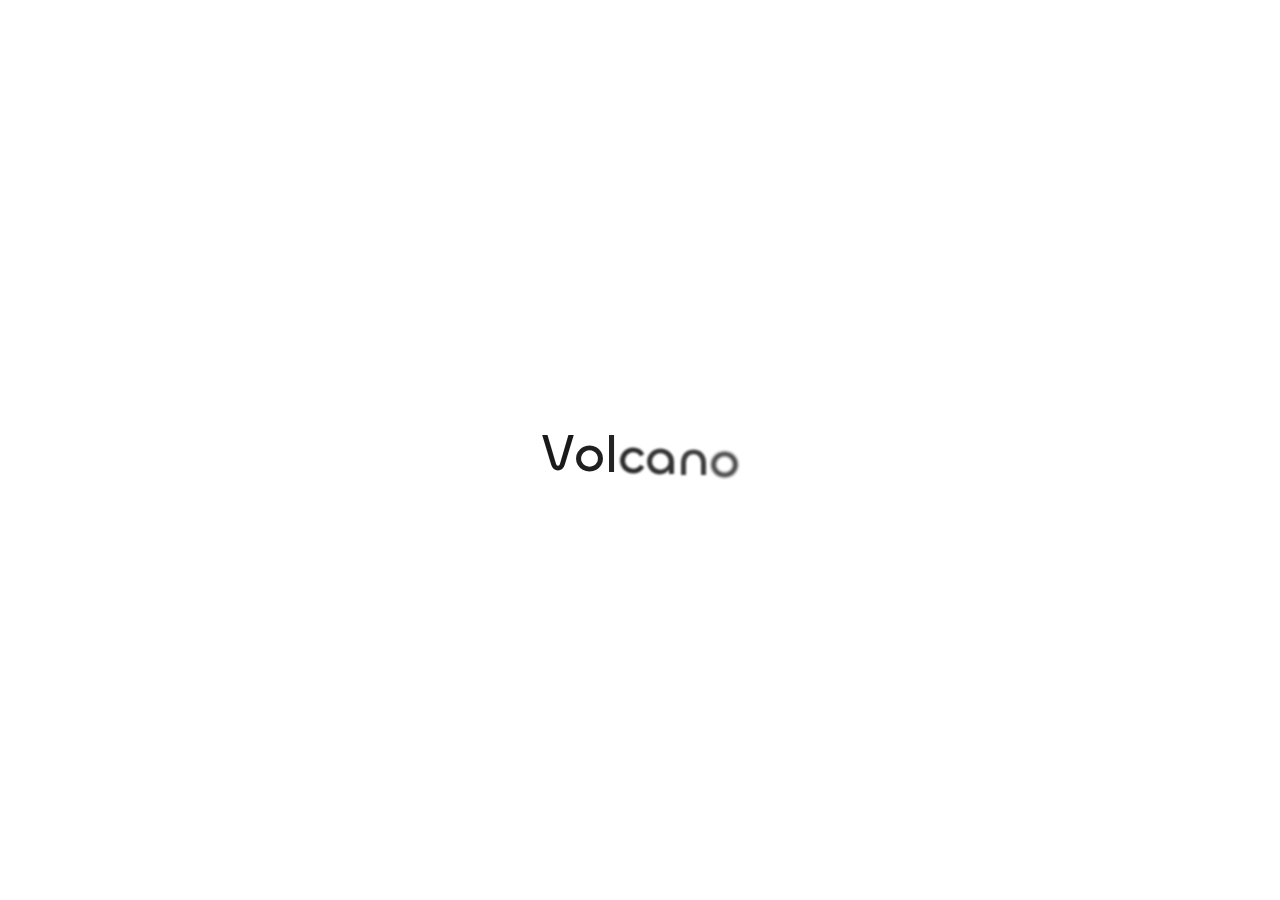
<file: archives/2024/07/index.html>
<!DOCTYPE html>
<html lang="en">
<head>
    <meta charset="utf-8">
    <meta name="viewport" content="width=device-width, initial-scale=1">
    <meta name="keywords" content="Hexo Theme Redefine">
    
    <meta name="author" content="Volcano">
    <!-- preconnect -->
    <link rel="preconnect" href="https://fonts.googleapis.com">
    <link rel="preconnect" href="https://fonts.gstatic.com" crossorigin>

    
    <!--- Seo Part-->
    
    <link rel="canonical" href="http://volcano-can.space/archives/2024/07/"/>
    <meta name="robots" content="index,follow">
    <meta name="googlebot" content="index,follow">
    <meta name="revisit-after" content="1 days">
    
        <meta name="description" content="zhangcan">
<meta property="og:type" content="website">
<meta property="og:title" content="Hexo">
<meta property="og:url" content="http://volcano-can.space/archives/2024/07/index.html">
<meta property="og:site_name" content="Hexo">
<meta property="og:description" content="zhangcan">
<meta property="og:locale" content="en_US">
<meta property="article:author" content="Volcano">
<meta name="twitter:card" content="summary">
    
    
    <!--- Icon Part-->
    <link rel="icon" type="image/png" href="/images/avt.jpg" sizes="192x192">
    <link rel="apple-touch-icon" sizes="180x180" href="/images/avt.jpg">
    <meta name="theme-color" content="#336699">
    <link rel="shortcut icon" href="/images/avt.jpg">
    <!--- Page Info-->
    
    <title>
        
            Archive: 2024/7 -
        
        Volcano
    </title>

    
<link rel="stylesheet" href="/fonts/Chillax/chillax.css">


    <!--- Inject Part-->
    

    
<link rel="stylesheet" href="/css/style.css">


    
        
<link rel="stylesheet" href="/assets/build/styles.css">

    

    
<link rel="stylesheet" href="/fonts/GeistMono/geist-mono.css">

    
<link rel="stylesheet" href="/fonts/Geist/geist.css">

    <!--- Font Part-->
    
    
    
    

    
        
<script src="/js/libs/anime.min.js"></script>

    

    <script id="hexo-configurations">
    window.config = {"hostname":"volcano-can.space","root":"/","language":"en","path":"search.xml"};
    window.theme = {"articles":{"style":{"font_size":"25px","line_height":1.5,"image_border_radius":"14px","image_alignment":"center","image_caption":false,"link_icon":true,"title_alignment":"center","headings_top_spacing":{"h1":"5.5rem","h2":"4.5rem","h3":"3.5rem","h4":"3.0rem","h5":"2.7rem","h6":"2.2rem"}},"word_count":{"enable":true,"count":true,"min2read":true},"author_label":{"enable":true,"auto":false,"list":[]},"code_block":{"copy":true,"style":"mac","font":{"enable":false,"family":null,"url":null}},"toc":{"enable":true,"max_depth":100,"number":false,"expand":true,"init_open":true},"copyright":{"enable":true,"default":"cc_by_nc_sa"},"lazyload":true,"recommendation":{"enable":false,"title":"推荐阅读","limit":3,"mobile_limit":2,"placeholder":"/images/wallhaven-wqery6-light.webp","skip_dirs":[]}},"colors":{"primary":"#336699","secondary":"8BC5E2","default_mode":"dark"},"global":{"fonts":{"chinese":{"enable":false,"family":null,"url":null},"english":{"enable":false,"family":null,"url":null}},"content_max_width":"1250px","sidebar_width":"550px","hover":{"shadow":true,"scale":true},"scroll_progress":{"bar":true,"percentage":true},"website_counter":{"url":"https://cn.vercount.one/js","enable":true,"site_pv":true,"site_uv":true,"post_pv":true},"single_page":true,"preloader":true,"open_graph":true,"google_analytics":{"enable":false,"id":null}},"home_banner":{"enable":true,"style":"fixed","image":{"light":"/images/cat.png","dark":"/images/wallpaper_dark.png"},"title":"Volcano's Blog","subtitle":{"text":["一切都是最好的安排 ಣ "],"hitokoto":{"enable":false,"api":"https://v1.hitokoto.cn"},"typing_speed":100,"backing_speed":80,"starting_delay":500,"backing_delay":1500,"loop":true,"smart_backspace":true},"text_color":{"light":"#a5dee5","dark":"#d1d1b6"},"text_style":{"title_size":"3.8rem","subtitle_size":"1.8rem","line_height":1.2},"custom_font":{"enable":false,"family":null,"url":null},"social_links":{"enable":true,"style":"default","links":{"github":"https://github.com/volcano-can","instagram":null,"zhihu":null,"twitter":null,"email":"zhangcan66_22@qq.com"},"qrs":{"weixin":null}}},"plugins":{"feed":{"enable":false},"aplayer":{"enable":false,"type":"fixed","audios":[{"name":null,"artist":null,"url":null,"cover":null,"lrc":null}]},"mermaid":{"enable":false,"version":"9.3.0"}},"version":"2.6.3","navbar":{"auto_hide":true,"color":{"left":"#f78736","right":"#367df7","transparency":35},"width":{"home":"1200px","pages":"1000px"},"links":{"Home":{"path":"/","icon":"fa-regular fa-house"},"Archives":{"path":"/archives","icon":"fa-regular fa-archive"},"Status":{"path":"none","icon":"fa-regular fa-chart-bar"},"About":{"icon":"fa-regular fa-user","submenus":{"Me":"/about","Github":"https://github.com/volcan-can","Email":"zhangcan66_2022@qq.com","Friends":"/friends"}},"Links":{"icon":"fa-regular fa-link","submenus":{"Link1":"/link1","Link2":"/link2","Link3":"/link3"}}},"search":{"enable":false,"preload":true}},"page_templates":{"friends_column":2,"tags_style":"cloud"},"home":{"sidebar":{"enable":true,"position":"right","first_item":"menu","announcement":"你是谁？","show_on_mobile":true,"links":{"Archives":{"path":"/archives","icon":"fa-regular fa-archive"},"Tags":{"path":"/tags","icon":"fa-regular fa-tags"},"Categories":{"path":"/categories","icon":"fa-regular fa-folder"}}},"article_date_format":"auto","categories":{"enable":true,"limit":3},"tags":{"enable":true,"limit":3}},"footerStart":"2024/3/22 22:07:00"};
    window.lang_ago = {"second":"%s seconds ago","minute":"%s minutes ago","hour":"%s hours ago","day":"%s days ago","week":"%s weeks ago","month":"%s months ago","year":"%s years ago"};
    window.data = {"masonry":false};
  </script>
    
    <!--- Fontawesome Part-->
    
<link rel="stylesheet" href="/fontawesome/fontawesome.min.css">

    
<link rel="stylesheet" href="/fontawesome/brands.min.css">

    
<link rel="stylesheet" href="/fontawesome/solid.min.css">

    
<link rel="stylesheet" href="/fontawesome/regular.min.css">

    
    
    
    
<meta name="generator" content="Hexo 7.2.0"></head>


<body>
<div class="progress-bar-container">
    
        <span class="scroll-progress-bar"></span>
    

    
        <span class="pjax-progress-bar"></span>
<!--        <span class="swup-progress-icon">-->
<!--            <i class="fa-solid fa-circle-notch fa-spin"></i>-->
<!--        </span>-->
    
</div>



    <style>
    :root {
        --preloader-background-color: #fff;
        --preloader-text-color: #000;
    }

    @media (prefers-color-scheme: dark) {
        :root {
            --preloader-background-color: #202124;
            --preloader-text-color: #fff;
        }
    }

    @media (prefers-color-scheme: light) {
        :root {
            --preloader-background-color: #fff;
            --preloader-text-color: #000;
        }
    }

    @media (max-width: 600px) {
        .ml13 {
            font-size: 2.6rem !important; /* Adjust this value as needed */
        }
    }

    .preloader {
        display: flex;
        flex-direction: column;
        gap: 1rem; /* Tailwind 'gap-4' is 1rem */
        align-items: center;
        justify-content: center;
        position: fixed;
        padding: 12px;
        top: 0;
        right: 0;
        bottom: 0;
        left: 0;
        width: 100vw;
        height: 100vh; /* 'h-screen' is 100% of the viewport height */
        background-color: var(--preloader-background-color);
        z-index: 1100; /* 'z-[1100]' sets the z-index */
        transition: opacity 0.2s ease-in-out;
    }

    .ml13 {
        font-size: 3.2rem;
        /* text-transform: uppercase; */
        color: var(--preloader-text-color);
        letter-spacing: -1px;
        font-weight: 500;
        font-family: 'Chillax-Variable', sans-serif;
        text-align: center;
    }

    .ml13 .word {
        display: inline-flex;
        flex-wrap: wrap;
        white-space: nowrap;
    }

    .ml13 .letter {
        display: inline-block;
        line-height: 1em;
    }
</style>

<div class="preloader">
    <h2 class="ml13">
        Volcano
    </h2>
    <script>
        var textWrapper = document.querySelector('.ml13');
        // Split text into words
        var words = textWrapper.textContent.trim().split(' ');

        // Clear the existing content
        textWrapper.innerHTML = '';

        // Wrap each word and its letters in spans
        words.forEach(function(word) {
            var wordSpan = document.createElement('span');
            wordSpan.classList.add('word');
            wordSpan.innerHTML = word.replace(/\S/g, "<span class='letter'>$&</span>");
            textWrapper.appendChild(wordSpan);
            textWrapper.appendChild(document.createTextNode(' ')); // Add space between words
        });

        var animation = anime.timeline({loop: true})
            .add({
                targets: '.ml13 .letter',
                translateY: [40,0],
                translateZ: 0,
                opacity: [0,1],
                filter: ['blur(5px)', 'blur(0px)'], // Starting from blurred to unblurred
                easing: "easeOutExpo",
                duration: 1400,
                delay: (el, i) => 300 + 30 * i,
            }).add({
                targets: '.ml13 .letter',
                translateY: [0,-40],
                opacity: [1,0],
                filter: ['blur(0px)', 'blur(5px)'], // Ending from unblurred to blurred
                easing: "easeInExpo",
                duration: 1200,
                delay: (el, i) => 100 + 30 * i,
                complete: function() {
                    hidePreloader(); // Call hidePreloader after the animation completes
                }
            });

        let themeStatus = JSON.parse(localStorage.getItem('REDEFINE-THEME-STATUS'))?.isDark;

        // If the theme status is not found in local storage, check the preferred color scheme
        if (themeStatus === undefined || themeStatus === null) {
            if (window.matchMedia && window.matchMedia('(prefers-color-scheme: dark)').matches) {
                themeStatus = 'dark';
            } else {
                themeStatus = 'light';
            }
        }

        // Now you can use the themeStatus variable in your code
        if (themeStatus) {
            document.documentElement.style.setProperty('--preloader-background-color', '#202124');
            document.documentElement.style.setProperty('--preloader-text-color', '#fff');
        } else {
            document.documentElement.style.setProperty('--preloader-background-color', '#fff');
            document.documentElement.style.setProperty('--preloader-text-color', '#000');
        }

        window.addEventListener('load', function () {
            setTimeout(hidePreloader, 5000); // Call hidePreloader after 5000 milliseconds if not already called by animation
        });

        function hidePreloader() {
            var preloader = document.querySelector('.preloader');
            preloader.style.opacity = '0';
            setTimeout(function () {
                preloader.style.display = 'none';
            }, 200);
        }
    </script>
</div>

<main class="page-container" id="swup">

    

    <div class="main-content-container">


        <div class="main-content-header">
            <header class="navbar-container px-6 md:px-12">

    <div class="navbar-content ">
        <div class="left">
            
            <a class="logo-title" href="/">
                
                Volcano
                
            </a>
        </div>

        <div class="right">
            <!-- PC -->
            <div class="desktop">
                <ul class="navbar-list">
                    
                        
                            

                            <li class="navbar-item">
                                <!-- Menu -->
                                <a class=""
                                   href="/"
                                        >
                                    <i class="fa-regular fa-house fa-fw"></i>
                                    HOME
                                    
                                </a>

                                <!-- Submenu -->
                                
                            </li>
                    
                        
                            

                            <li class="navbar-item">
                                <!-- Menu -->
                                <a class="active"
                                   href="/archives"
                                        >
                                    <i class="fa-regular fa-archive fa-fw"></i>
                                    ARCHIVES
                                    
                                </a>

                                <!-- Submenu -->
                                
                            </li>
                    
                        
                        
                            

                            <li class="navbar-item">
                                <!-- Menu -->
                                <a class="has-dropdown"
                                   href="#"
                                        onClick=&#34;return false;&#34;>
                                    <i class="fa-regular fa-user fa-fw"></i>
                                    ABOUT
                                    <i class="fa-solid fa-chevron-down fa-fw"></i>
                                </a>

                                <!-- Submenu -->
                                
                                    <ul class="sub-menu">
                                        
                                            <li>
                                                <a href="/about">
                                                    ME
                                                </a>
                                            </li>
                                        
                                            <li>
                                                <a target="_blank" rel="noopener" href="https://github.com/volcan-can">
                                                    GITHUB
                                                </a>
                                            </li>
                                        
                                            <li>
                                                <a href="/zhangcan66_2022@qq.com">
                                                    EMAIL
                                                </a>
                                            </li>
                                        
                                            <li>
                                                <a href="/friends">
                                                    FRIENDS
                                                </a>
                                            </li>
                                        
                                    </ul>
                                
                            </li>
                    
                        
                            

                            <li class="navbar-item">
                                <!-- Menu -->
                                <a class="has-dropdown"
                                   href="#"
                                        onClick=&#34;return false;&#34;>
                                    <i class="fa-regular fa-link fa-fw"></i>
                                    LINKS
                                    <i class="fa-solid fa-chevron-down fa-fw"></i>
                                </a>

                                <!-- Submenu -->
                                
                                    <ul class="sub-menu">
                                        
                                            <li>
                                                <a href="/link1">
                                                    LINK1
                                                </a>
                                            </li>
                                        
                                            <li>
                                                <a href="/link2">
                                                    LINK2
                                                </a>
                                            </li>
                                        
                                            <li>
                                                <a href="/link3">
                                                    LINK3
                                                </a>
                                            </li>
                                        
                                    </ul>
                                
                            </li>
                    
                    
                </ul>
            </div>
            <!-- Mobile -->
            <div class="mobile">
                
                <div class="icon-item navbar-bar">
                    <div class="navbar-bar-middle"></div>
                </div>
            </div>
        </div>
    </div>

    <!-- Mobile sheet -->
    <div class="navbar-drawer h-screen w-full absolute top-0 left-0 bg-background-color flex flex-col justify-between">
        <ul class="drawer-navbar-list flex flex-col px-4 justify-center items-start">
            
                
                    

                    <li class="drawer-navbar-item text-base my-1.5 flex flex-col w-full">
                        
                        <a class="py-1.5 px-2 flex flex-row items-center justify-between gap-1 hover:!text-primary active:!text-primary text-2xl font-semibold group border-b border-border-color hover:border-primary w-full "
                           href="/"
                        >
                            <span>
                                HOME
                            </span>
                            
                                <i class="fa-regular fa-house fa-sm fa-fw"></i>
                            
                        </a>
                        

                        
                    </li>
            
                
                    

                    <li class="drawer-navbar-item text-base my-1.5 flex flex-col w-full">
                        
                        <a class="py-1.5 px-2 flex flex-row items-center justify-between gap-1 hover:!text-primary active:!text-primary text-2xl font-semibold group border-b border-border-color hover:border-primary w-full active"
                           href="/archives"
                        >
                            <span>
                                ARCHIVES
                            </span>
                            
                                <i class="fa-regular fa-archive fa-sm fa-fw"></i>
                            
                        </a>
                        

                        
                    </li>
            
                
                
                    

                    <li class="drawer-navbar-item-sub text-base my-1.5 flex flex-col w-full">
                        
                        <div class="py-1.5 px-2 flex flex-row items-center justify-between gap-1 hover:!text-primary active:!text-primary cursor-pointer text-2xl font-semibold group border-b border-border-color hover:border-primary w-full "
                             navbar-data-toggle="submenu-About"
                        >
                            <span>
                                ABOUT
                            </span>
                            
                                <i class="fa-solid fa-chevron-right fa-sm fa-fw transition-all"></i>
                            
                        </div>
                        

                        
                            <div class="flex-col items-start px-2 py-2 hidden" data-target="submenu-About">
                                
                                    <div class="drawer-navbar-item text-base flex flex-col justify-center items-start hover:underline active:underline hover:underline-offset-1 rounded-3xl">
                                        <a class=" text-third-text-color text-xl"
                                           href="/about">ME</a>
                                    </div>
                                
                                    <div class="drawer-navbar-item text-base flex flex-col justify-center items-start hover:underline active:underline hover:underline-offset-1 rounded-3xl">
                                        <a class=" text-third-text-color text-xl"
                                           target="_blank" rel="noopener" href="https://github.com/volcan-can">GITHUB</a>
                                    </div>
                                
                                    <div class="drawer-navbar-item text-base flex flex-col justify-center items-start hover:underline active:underline hover:underline-offset-1 rounded-3xl">
                                        <a class=" text-third-text-color text-xl"
                                           href="/zhangcan66_2022@qq.com">EMAIL</a>
                                    </div>
                                
                                    <div class="drawer-navbar-item text-base flex flex-col justify-center items-start hover:underline active:underline hover:underline-offset-1 rounded-3xl">
                                        <a class=" text-third-text-color text-xl"
                                           href="/friends">FRIENDS</a>
                                    </div>
                                
                            </div>
                        
                    </li>
            
                
                    

                    <li class="drawer-navbar-item-sub text-base my-1.5 flex flex-col w-full">
                        
                        <div class="py-1.5 px-2 flex flex-row items-center justify-between gap-1 hover:!text-primary active:!text-primary cursor-pointer text-2xl font-semibold group border-b border-border-color hover:border-primary w-full "
                             navbar-data-toggle="submenu-Links"
                        >
                            <span>
                                LINKS
                            </span>
                            
                                <i class="fa-solid fa-chevron-right fa-sm fa-fw transition-all"></i>
                            
                        </div>
                        

                        
                            <div class="flex-col items-start px-2 py-2 hidden" data-target="submenu-Links">
                                
                                    <div class="drawer-navbar-item text-base flex flex-col justify-center items-start hover:underline active:underline hover:underline-offset-1 rounded-3xl">
                                        <a class=" text-third-text-color text-xl"
                                           href="/link1">LINK1</a>
                                    </div>
                                
                                    <div class="drawer-navbar-item text-base flex flex-col justify-center items-start hover:underline active:underline hover:underline-offset-1 rounded-3xl">
                                        <a class=" text-third-text-color text-xl"
                                           href="/link2">LINK2</a>
                                    </div>
                                
                                    <div class="drawer-navbar-item text-base flex flex-col justify-center items-start hover:underline active:underline hover:underline-offset-1 rounded-3xl">
                                        <a class=" text-third-text-color text-xl"
                                           href="/link3">LINK3</a>
                                    </div>
                                
                            </div>
                        
                    </li>
            

            
            
                
                    
                    
                    <li class="drawer-navbar-item text-base my-1.5 flex flex-col w-full">
                        <a class="py-1.5 px-2 flex flex-row items-center justify-between gap-1 hover:!text-primary active:!text-primary text-2xl font-semibold group border-b border-border-color hover:border-primary w-full active"
                           href="/tags"
                        >
                            <span>Tags</span>
                            <i class="fa-regular fa-tags fa-sm fa-fw"></i>
                        </a>
                    </li>
                
                    
                    <li class="drawer-navbar-item text-base my-1.5 flex flex-col w-full">
                        <a class="py-1.5 px-2 flex flex-row items-center justify-between gap-1 hover:!text-primary active:!text-primary text-2xl font-semibold group border-b border-border-color hover:border-primary w-full active"
                           href="/categories"
                        >
                            <span>Categories</span>
                            <i class="fa-regular fa-folder fa-sm fa-fw"></i>
                        </a>
                    </li>
                
            
        </ul>

        <div class="statistics flex justify-around my-2.5">
    <a class="item tag-count-item flex flex-col justify-center items-center w-20" href="/tags">
        <div class="number text-2xl sm:text-xl text-second-text-color font-semibold">2</div>
        <div class="label text-third-text-color text-sm">Tags</div>
    </a>
    <a class="item tag-count-item flex flex-col justify-center items-center w-20" href="/categories">
        <div class="number text-2xl sm:text-xl text-second-text-color font-semibold">1</div>
        <div class="label text-third-text-color text-sm">Categories</div>
    </a>
    <a class="item tag-count-item flex flex-col justify-center items-center w-20" href="/archives">
        <div class="number text-2xl sm:text-xl text-second-text-color font-semibold">1</div>
        <div class="label text-third-text-color text-sm">Posts</div>
    </a>
</div>
    </div>

    <div class="window-mask"></div>

</header>


        </div>

        <div class="main-content-body">

            

            <div class="main-content">

                
                    <div class="archive-container shadow-none hover:shadow-none sm:shadow-redefine sm:hover:shadow-redefine-hover">
    
<div class="archive-list-container">
    
        <section class="archive-item mb-spacing-unit last:mb-0">
            <div class="archive-item-header flex flex-row items-center mb-2">
                <span class="archive-year font-semibold text-3xl mr-2">2024</span>
                <span class="archive-year-post-count text-xs md:text-sm font-bold rounded-small bg-third-background-color py-[2px] px-[10px] border border-border-color">1</span>
            </div>
            
            <ul class="article-list pl-0 md:pl-8 text-lg leading-[1.5]">
                
                    
                    
                         <!-- Close the previous LI if not the first item -->
                        <li class="article-item space-y-2 px-6 pt-10 pb-2 text-xl relative border-l-2 border-border-color" date-is='07-05'>
                    
                    <a href="/2024/07/05/%E7%94%B5%E5%AD%90%E6%8A%80%E6%9C%AF%E5%AE%9E%E4%B9%A0%E6%9C%9F%E6%9C%AB%E5%A4%8D%E4%B9%A0/" class="block overflow-hidden w-fit">
                        <span class="article-title my-0.5 text-2xl">电子技术实习期末复习</span>
                    </a>
                    
                
                </li> <!-- Ensure the last item is properly closed -->
            </ul>
        </section>
    
</div>

</div>

                

            </div>

            

        </div>

        <div class="main-content-footer">
            <footer class="footer mt-5 py-5 h-auto text-base text-third-text-color relative border-t-2 border-t-border-color">
    <div class="info-container py-3 text-center">
        
            <div class="customize-info my-1">天天开心</div>
        
        <div class="text-center">
            &copy;
            
              <span>2024</span>
              -
            
            2024&nbsp;&nbsp;<i class="fa-solid fa-wand-sparkles fa-bounce" style="--fa-bounce-start-scale-x: 1;--fa-bounce-start-scale-y: 1;--fa-bounce-jump-scale-x: 1;--fa-bounce-jump-scale-y: 1;--fa-bounce-land-scale-x: 1;--fa-bounce-land-scale-y: 1;--fa-bounce-rebound: 0; color: #336699""></i>&nbsp;&nbsp;<a href="/">Volcano</a>
            
                
                <p class="post-count space-x-0.5">
                    <span>
                        1 posts in total
                    </span>
                    
                        <span>
                            13.9k words in total
                        </span>
                    
                </p>
            
        </div>
        
            <script data-swup-reload-script src="https://cn.vercount.one/js"></script>
            <div class="relative text-center lg:absolute lg:right-[20px] lg:top-1/2 lg:-translate-y-1/2 lg:text-right">
                
                    <span id="busuanzi_container_site_uv" class="lg:!block">
                        <span class="text-sm">VISITOR COUNT</span>
                        <span id="busuanzi_value_site_uv"></span>
                    </span>
                
                
                    <span id="busuanzi_container_site_pv" class="lg:!block">
                        <span class="text-sm">TOTAL PAGE VIEWS</span>
                        <span id="busuanzi_value_site_pv"></span>
                    </span>
                
            </div>
        
        <div class="relative text-center lg:absolute lg:left-[20px] lg:top-1/2 lg:-translate-y-1/2 lg:text-left">
            <span class="lg:block text-sm">POWERED BY <?xml version="1.0" encoding="utf-8"?><!DOCTYPE svg PUBLIC "-//W3C//DTD SVG 1.1//EN" "http://www.w3.org/Graphics/SVG/1.1/DTD/svg11.dtd"><svg class="relative top-[2px] inline-block align-baseline" version="1.1" id="圖層_1" xmlns="http://www.w3.org/2000/svg" xmlns:xlink="http://www.w3.org/1999/xlink" x="0px" y="0px" width="1rem" height="1rem" viewBox="0 0 512 512" enable-background="new 0 0 512 512" xml:space="preserve"><path fill="#0E83CD" d="M256.4,25.8l-200,115.5L56,371.5l199.6,114.7l200-115.5l0.4-230.2L256.4,25.8z M349,354.6l-18.4,10.7l-18.6-11V275H200v79.6l-18.4,10.7l-18.6-11v-197l18.5-10.6l18.5,10.8V237h112v-79.6l18.5-10.6l18.5,10.8V354.6z"/></svg><a target="_blank" class="text-base" href="https://hexo.io">Hexo</a></span>
            <span class="text-sm lg:block">THEME&nbsp;<a class="text-base" target="_blank" href="https://github.com/EvanNotFound/hexo-theme-redefine">Redefine v2.6.3</a></span>
        </div>
        
        
            <div>
                Blog up for <span class="odometer" id="runtime_days" ></span> days <span class="odometer" id="runtime_hours"></span> hrs <span class="odometer" id="runtime_minutes"></span> Min <span class="odometer" id="runtime_seconds"></span> Sec
            </div>
        
        
            <script data-swup-reload-script>
                try {
                    function odometer_init() {
                    const elements = document.querySelectorAll('.odometer');
                    elements.forEach(el => {
                        new Odometer({
                            el,
                            format: '( ddd).dd',
                            duration: 200
                        });
                    });
                    }
                    odometer_init();
                } catch (error) {}
            </script>
        
        
        
    </div>  
</footer>
        </div>
    </div>

    

    <div class="right-side-tools-container">
        <div class="side-tools-container">
    <ul class="hidden-tools-list">
        <li class="right-bottom-tools tool-font-adjust-plus flex justify-center items-center">
            <i class="fa-regular fa-magnifying-glass-plus"></i>
        </li>

        <li class="right-bottom-tools tool-font-adjust-minus flex justify-center items-center">
            <i class="fa-regular fa-magnifying-glass-minus"></i>
        </li>

        <li class="right-bottom-tools tool-dark-light-toggle flex justify-center items-center">
            <i class="fa-regular fa-moon"></i>
        </li>

        <!-- rss -->
        

        

        <li class="right-bottom-tools tool-scroll-to-bottom flex justify-center items-center">
            <i class="fa-regular fa-arrow-down"></i>
        </li>
    </ul>

    <ul class="visible-tools-list">
        <li class="right-bottom-tools toggle-tools-list flex justify-center items-center">
            <i class="fa-regular fa-cog fa-spin"></i>
        </li>
        
            <li class="right-bottom-tools tool-scroll-to-top flex justify-center items-center">
                <i class="arrow-up fas fa-arrow-up"></i>
                <span class="percent"></span>
            </li>
        
        
    </ul>
</div>

    </div>

    <div class="image-viewer-container">
    <img src="">
</div>


    

</main>


    
<script src="/js/libs/Swup.min.js"></script>

<script src="/js/libs/SwupSlideTheme.min.js"></script>

<script src="/js/libs/SwupScriptsPlugin.min.js"></script>

<script src="/js/libs/SwupProgressPlugin.min.js"></script>

<script src="/js/libs/SwupScrollPlugin.min.js"></script>

<script src="/js/libs/SwupPreloadPlugin.min.js"></script>

<script>
    const swup = new Swup({
        plugins: [
            new SwupScriptsPlugin({
                optin: true,
            }),
            new SwupProgressPlugin(),
            new SwupScrollPlugin({
                offset: 80,
            }),
            new SwupSlideTheme({
                mainElement: ".main-content-body",
            }),
            new SwupPreloadPlugin(),
        ],
        containers: ["#swup"],
    });
</script>







<script src="/js/tools/imageViewer.js" type="module"></script>

<script src="/js/utils.js" type="module"></script>

<script src="/js/main.js" type="module"></script>

<script src="/js/layouts/navbarShrink.js" type="module"></script>

<script src="/js/tools/scrollTopBottom.js" type="module"></script>

<script src="/js/tools/lightDarkSwitch.js" type="module"></script>

<script src="/js/layouts/categoryList.js" type="module"></script>





    
<script src="/js/tools/codeBlock.js" type="module"></script>




    
<script src="/js/layouts/lazyload.js" type="module"></script>




    
<script src="/js/tools/runtime.js"></script>

    
<script src="/js/libs/odometer.min.js"></script>

    
<link rel="stylesheet" href="/assets/odometer-theme-minimal.css">




  
<script src="/js/libs/Typed.min.js"></script>

  
<script src="/js/plugins/typed.js" type="module"></script>









<div class="post-scripts" data-swup-reload-script>
    
        
<script src="/js/tools/tocToggle.js" type="module"></script>

<script src="/js/layouts/toc.js" type="module"></script>

<script src="/js/plugins/tabs.js" type="module"></script>

    
</div>


</body>
</html>
</file>
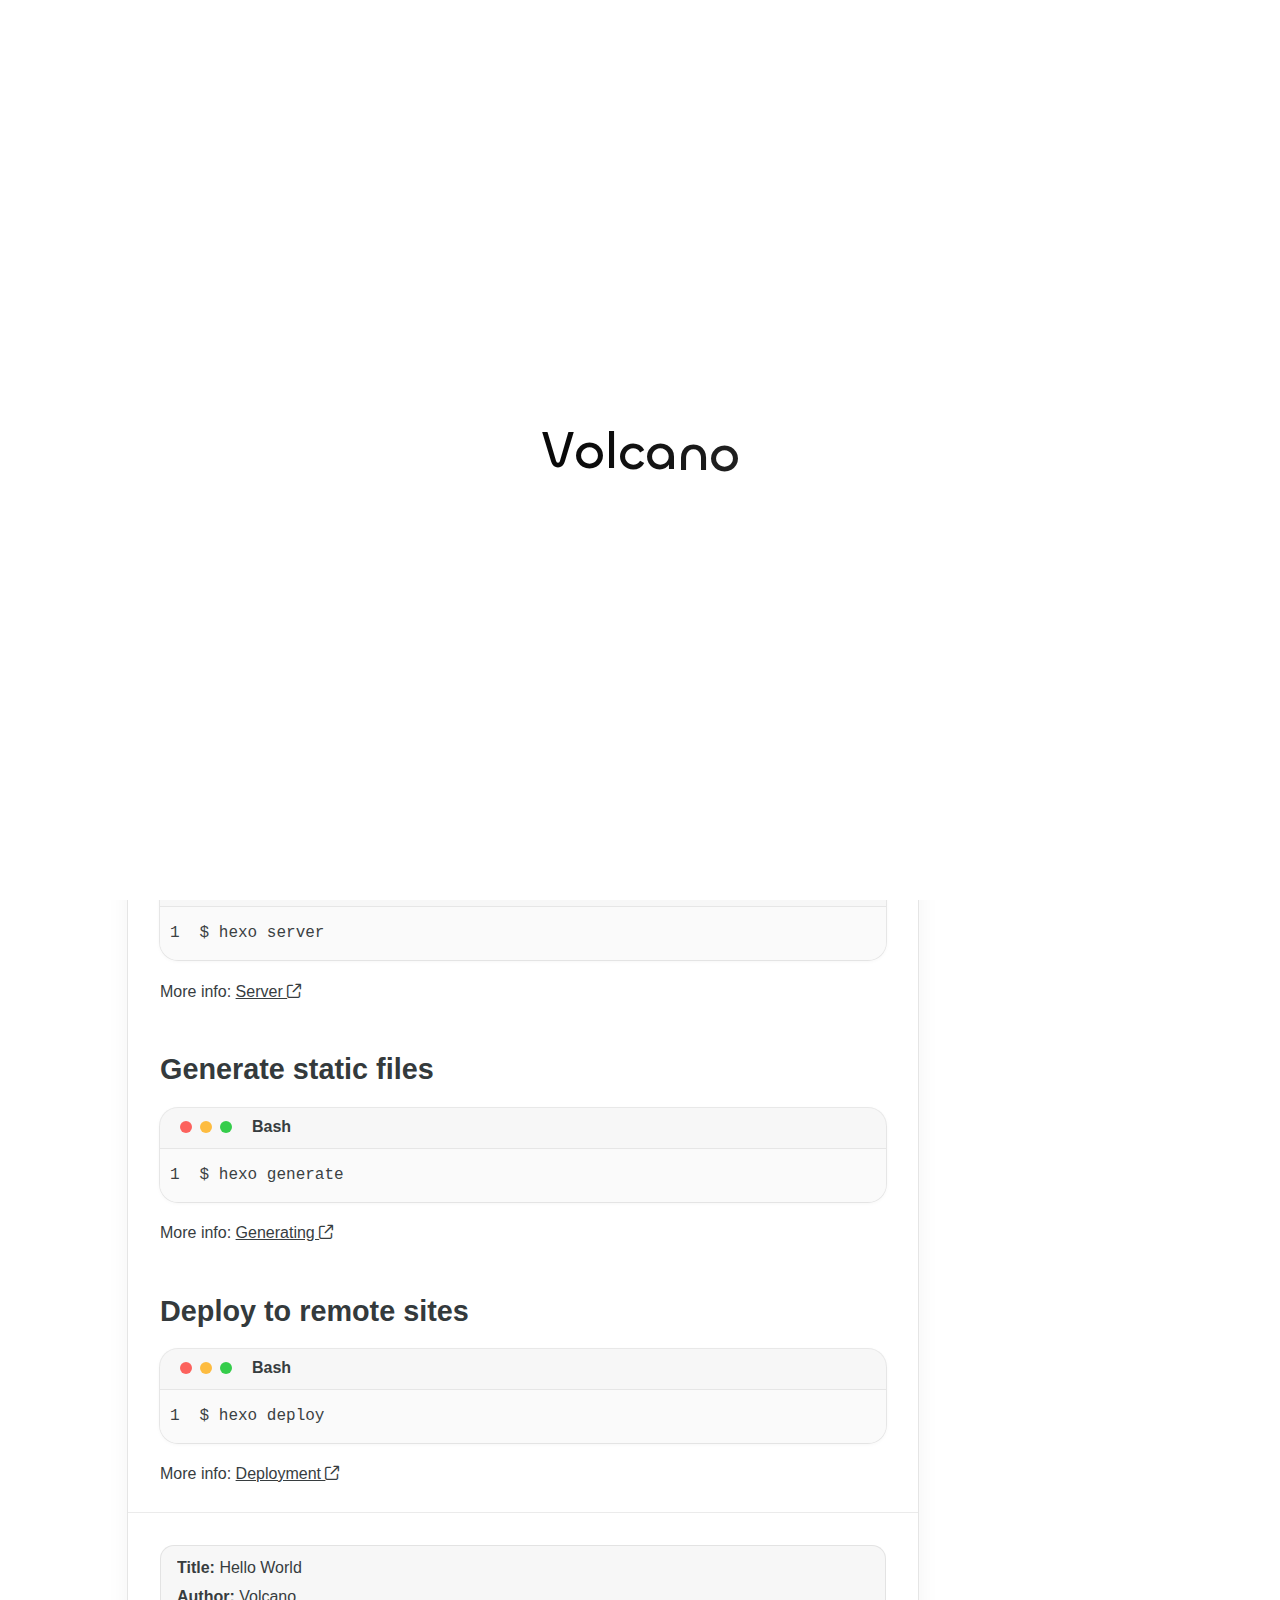
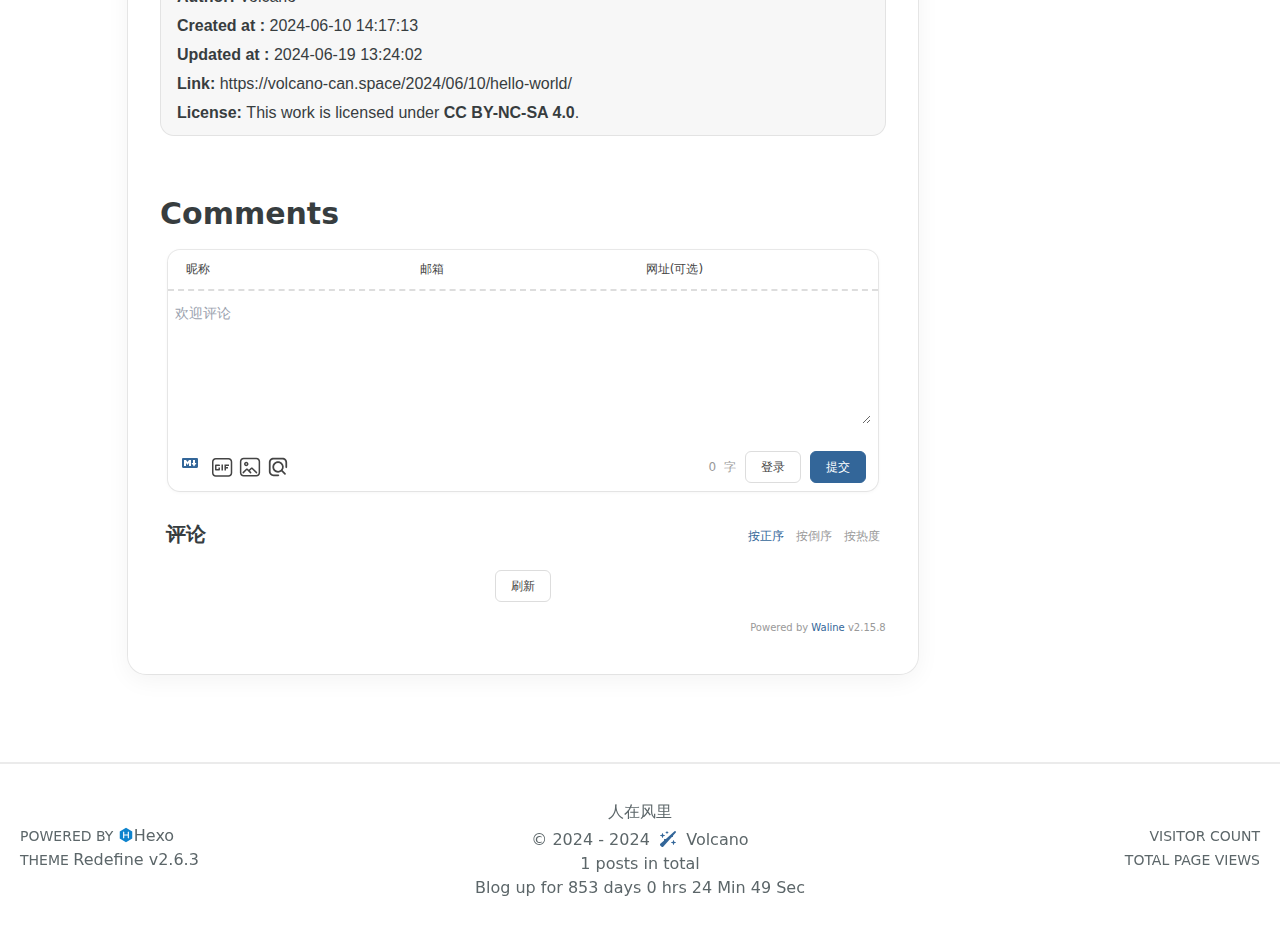
<file: 2024/06/10/hello-world/index.html>
<!DOCTYPE html>
<html lang="en">
<head>
    <meta charset="utf-8">
    <meta name="viewport" content="width=device-width, initial-scale=1">
    <meta name="keywords" content="Hexo Theme Redefine">
    
    <meta name="author" content="Volcano">
    <!-- preconnect -->
    <link rel="preconnect" href="https://fonts.googleapis.com">
    <link rel="preconnect" href="https://fonts.gstatic.com" crossorigin>

    
    <!--- Seo Part-->
    
    <link rel="canonical" href="http://volcano-can.space/2024/06/10/hello-world/"/>
    <meta name="robots" content="index,follow">
    <meta name="googlebot" content="index,follow">
    <meta name="revisit-after" content="1 days">
    
        <meta name="description" content="Welcome to Hexo ! This is your very first post. Check documentation  for more info. If you get any problems when using Hexo, you can find the answer in troubleshooting  or you can ask me on GitHub . Q">
<meta property="og:type" content="article">
<meta property="og:title" content="Hello World">
<meta property="og:url" content="http://volcano-can.space/2024/06/10/hello-world/index.html">
<meta property="og:site_name" content="Hexo">
<meta property="og:description" content="Welcome to Hexo ! This is your very first post. Check documentation  for more info. If you get any problems when using Hexo, you can find the answer in troubleshooting  or you can ask me on GitHub . Q">
<meta property="og:locale" content="en_US">
<meta property="article:published_time" content="2024-06-10T06:17:13.791Z">
<meta property="article:modified_time" content="2024-06-19T05:24:02.434Z">
<meta property="article:author" content="Volcano">
<meta name="twitter:card" content="summary">
    
    
    <!--- Icon Part-->
    <link rel="icon" type="image/png" href="/images/avt.jpg" sizes="192x192">
    <link rel="apple-touch-icon" sizes="180x180" href="/images/avt.jpg">
    <meta name="theme-color" content="#336699">
    <link rel="shortcut icon" href="/images/avt.jpg">
    <!--- Page Info-->
    
    <title>
        
            Hello World -
        
        Volcano
    </title>

    
<link rel="stylesheet" href="/fonts/Chillax/chillax.css">


    <!--- Inject Part-->
    

    
<link rel="stylesheet" href="/css/style.css">


    
        
<link rel="stylesheet" href="/assets/build/styles.css">

    

    
<link rel="stylesheet" href="/fonts/GeistMono/geist-mono.css">

    
<link rel="stylesheet" href="/fonts/Geist/geist.css">

    <!--- Font Part-->
    
    
    
    

    
        
<script src="/js/libs/anime.min.js"></script>

    

    <script id="hexo-configurations">
    window.config = {"hostname":"volcano-can.space","root":"/","language":"en"};
    window.theme = {"articles":{"style":{"font_size":"16px","line_height":1.5,"image_border_radius":"14px","image_alignment":"center","image_caption":false,"link_icon":true,"title_alignment":"left","headings_top_spacing":{"h1":"5rem","h2":"4rem","h3":"2.8rem","h4":"2.5rem","h5":"2.2rem","h6":"2rem"}},"word_count":{"enable":true,"count":true,"min2read":true},"author_label":{"enable":true,"auto":false,"list":[]},"code_block":{"copy":true,"style":"mac","font":{"enable":false,"family":null,"url":null}},"toc":{"enable":true,"max_depth":3,"number":false,"expand":true,"init_open":true},"copyright":{"enable":true,"default":"cc_by_nc_sa"},"lazyload":true,"recommendation":{"enable":false,"title":"推荐阅读","limit":3,"mobile_limit":2,"placeholder":"/images/wallhaven-wqery6-light.webp","skip_dirs":[]}},"colors":{"primary":"#336699","secondary":"8BC5E2","default_mode":"light"},"global":{"fonts":{"chinese":{"enable":false,"family":null,"url":null},"english":{"enable":false,"family":null,"url":null}},"content_max_width":"1000px","sidebar_width":"210px","hover":{"shadow":true,"scale":true},"scroll_progress":{"bar":true,"percentage":true},"website_counter":{"url":"https://cn.vercount.one/js","enable":true,"site_pv":true,"site_uv":true,"post_pv":true},"single_page":true,"preloader":true,"open_graph":true,"google_analytics":{"enable":false,"id":null}},"home_banner":{"enable":true,"style":"fixed","image":{"light":"/images/cat.png","dark":"/images/wallpaper_dark.png"},"title":"Volcano's Blog","subtitle":{"text":["一切都是最好的安排 ಣ "],"hitokoto":{"enable":false,"api":"https://v1.hitokoto.cn"},"typing_speed":100,"backing_speed":80,"starting_delay":500,"backing_delay":1500,"loop":true,"smart_backspace":true},"text_color":{"light":"#a5dee5","dark":"#d1d1b6"},"text_style":{"title_size":"2.8rem","subtitle_size":"1.5rem","line_height":1.2},"custom_font":{"enable":false,"family":null,"url":null},"social_links":{"enable":false,"style":"default","links":{"github":null,"instagram":null,"zhihu":null,"twitter":null,"email":null},"qrs":{"weixin":null}}},"plugins":{"feed":{"enable":false},"aplayer":{"enable":false,"type":"fixed","audios":[{"name":null,"artist":null,"url":null,"cover":null,"lrc":null}]},"mermaid":{"enable":false,"version":"9.3.0"}},"version":"2.6.3","navbar":{"auto_hide":true,"color":{"left":"#f78736","right":"#367df7","transparency":35},"width":{"home":"1200px","pages":"1000px"},"links":{"Home":{"path":"/","icon":"fa-regular fa-house"},"Archives":{"path":"/archives","icon":"fa-regular fa-archive"},"Status":{"path":"https://status.ohevan.com/","icon":"fa-regular fa-chart-bar"},"About":{"icon":"fa-regular fa-user","submenus":{"Me":"/about","Github":"https://github.com/EvanNotFound/hexo-theme-redefine","Blog":"https://ohevan.com","Friends":"/friends"}},"Links":{"icon":"fa-regular fa-link","submenus":{"Link1":"/link1","Link2":"/link2","Link3":"/link3"}}},"search":{"enable":false,"preload":true}},"page_templates":{"friends_column":2,"tags_style":"blur"},"home":{"sidebar":{"enable":true,"position":"right","first_item":"menu","announcement":"wo","show_on_mobile":true,"links":{"Archives":{"path":"/archives","icon":"fa-regular fa-archive"},"Tags":{"path":"/tags","icon":"fa-regular fa-tags"},"Categories":{"path":"/categories","icon":"fa-regular fa-folder"}}},"article_date_format":"auto","categories":{"enable":true,"limit":3},"tags":{"enable":true,"limit":3}},"footerStart":"2024/3/22 22:07:00"};
    window.lang_ago = {"second":"%s seconds ago","minute":"%s minutes ago","hour":"%s hours ago","day":"%s days ago","week":"%s weeks ago","month":"%s months ago","year":"%s years ago"};
    window.data = {"masonry":false};
  </script>
    
    <!--- Fontawesome Part-->
    
<link rel="stylesheet" href="/fontawesome/fontawesome.min.css">

    
<link rel="stylesheet" href="/fontawesome/brands.min.css">

    
<link rel="stylesheet" href="/fontawesome/solid.min.css">

    
<link rel="stylesheet" href="/fontawesome/regular.min.css">

    
    
    
    
<meta name="generator" content="Hexo 7.2.0"></head>


<body>
<div class="progress-bar-container">
    
        <span class="scroll-progress-bar"></span>
    

    
        <span class="pjax-progress-bar"></span>
<!--        <span class="swup-progress-icon">-->
<!--            <i class="fa-solid fa-circle-notch fa-spin"></i>-->
<!--        </span>-->
    
</div>



    <style>
    :root {
        --preloader-background-color: #fff;
        --preloader-text-color: #000;
    }

    @media (prefers-color-scheme: dark) {
        :root {
            --preloader-background-color: #202124;
            --preloader-text-color: #fff;
        }
    }

    @media (prefers-color-scheme: light) {
        :root {
            --preloader-background-color: #fff;
            --preloader-text-color: #000;
        }
    }

    @media (max-width: 600px) {
        .ml13 {
            font-size: 2.6rem !important; /* Adjust this value as needed */
        }
    }

    .preloader {
        display: flex;
        flex-direction: column;
        gap: 1rem; /* Tailwind 'gap-4' is 1rem */
        align-items: center;
        justify-content: center;
        position: fixed;
        padding: 12px;
        top: 0;
        right: 0;
        bottom: 0;
        left: 0;
        width: 100vw;
        height: 100vh; /* 'h-screen' is 100% of the viewport height */
        background-color: var(--preloader-background-color);
        z-index: 1100; /* 'z-[1100]' sets the z-index */
        transition: opacity 0.2s ease-in-out;
    }

    .ml13 {
        font-size: 3.2rem;
        /* text-transform: uppercase; */
        color: var(--preloader-text-color);
        letter-spacing: -1px;
        font-weight: 500;
        font-family: 'Chillax-Variable', sans-serif;
        text-align: center;
    }

    .ml13 .word {
        display: inline-flex;
        flex-wrap: wrap;
        white-space: nowrap;
    }

    .ml13 .letter {
        display: inline-block;
        line-height: 1em;
    }
</style>

<div class="preloader">
    <h2 class="ml13">
        Volcano
    </h2>
    <script>
        var textWrapper = document.querySelector('.ml13');
        // Split text into words
        var words = textWrapper.textContent.trim().split(' ');

        // Clear the existing content
        textWrapper.innerHTML = '';

        // Wrap each word and its letters in spans
        words.forEach(function(word) {
            var wordSpan = document.createElement('span');
            wordSpan.classList.add('word');
            wordSpan.innerHTML = word.replace(/\S/g, "<span class='letter'>$&</span>");
            textWrapper.appendChild(wordSpan);
            textWrapper.appendChild(document.createTextNode(' ')); // Add space between words
        });

        var animation = anime.timeline({loop: true})
            .add({
                targets: '.ml13 .letter',
                translateY: [40,0],
                translateZ: 0,
                opacity: [0,1],
                filter: ['blur(5px)', 'blur(0px)'], // Starting from blurred to unblurred
                easing: "easeOutExpo",
                duration: 1400,
                delay: (el, i) => 300 + 30 * i,
            }).add({
                targets: '.ml13 .letter',
                translateY: [0,-40],
                opacity: [1,0],
                filter: ['blur(0px)', 'blur(5px)'], // Ending from unblurred to blurred
                easing: "easeInExpo",
                duration: 1200,
                delay: (el, i) => 100 + 30 * i,
                complete: function() {
                    hidePreloader(); // Call hidePreloader after the animation completes
                }
            });

        let themeStatus = JSON.parse(localStorage.getItem('REDEFINE-THEME-STATUS'))?.isDark;

        // If the theme status is not found in local storage, check the preferred color scheme
        if (themeStatus === undefined || themeStatus === null) {
            if (window.matchMedia && window.matchMedia('(prefers-color-scheme: dark)').matches) {
                themeStatus = 'dark';
            } else {
                themeStatus = 'light';
            }
        }

        // Now you can use the themeStatus variable in your code
        if (themeStatus) {
            document.documentElement.style.setProperty('--preloader-background-color', '#202124');
            document.documentElement.style.setProperty('--preloader-text-color', '#fff');
        } else {
            document.documentElement.style.setProperty('--preloader-background-color', '#fff');
            document.documentElement.style.setProperty('--preloader-text-color', '#000');
        }

        window.addEventListener('load', function () {
            setTimeout(hidePreloader, 5000); // Call hidePreloader after 5000 milliseconds if not already called by animation
        });

        function hidePreloader() {
            var preloader = document.querySelector('.preloader');
            preloader.style.opacity = '0';
            setTimeout(function () {
                preloader.style.display = 'none';
            }, 200);
        }
    </script>
</div>

<main class="page-container" id="swup">

    

    <div class="main-content-container">


        <div class="main-content-header">
            <header class="navbar-container px-6 md:px-12">

    <div class="navbar-content ">
        <div class="left">
            
            <a class="logo-title" href="/">
                
                Volcano
                
            </a>
        </div>

        <div class="right">
            <!-- PC -->
            <div class="desktop">
                <ul class="navbar-list">
                    
                        
                            

                            <li class="navbar-item">
                                <!-- Menu -->
                                <a class=""
                                   href="/"
                                        >
                                    <i class="fa-regular fa-house fa-fw"></i>
                                    HOME
                                    
                                </a>

                                <!-- Submenu -->
                                
                            </li>
                    
                        
                            

                            <li class="navbar-item">
                                <!-- Menu -->
                                <a class=""
                                   href="/archives"
                                        >
                                    <i class="fa-regular fa-archive fa-fw"></i>
                                    ARCHIVES
                                    
                                </a>

                                <!-- Submenu -->
                                
                            </li>
                    
                        
                            

                            <li class="navbar-item">
                                <!-- Menu -->
                                <a class=""
                                   target="_blank" rel="noopener" href="https://status.ohevan.com/"
                                        >
                                    <i class="fa-regular fa-chart-bar fa-fw"></i>
                                    STATUS
                                    
                                </a>

                                <!-- Submenu -->
                                
                            </li>
                    
                        
                            

                            <li class="navbar-item">
                                <!-- Menu -->
                                <a class="has-dropdown"
                                   href="#"
                                        onClick=&#34;return false;&#34;>
                                    <i class="fa-regular fa-user fa-fw"></i>
                                    ABOUT
                                    <i class="fa-solid fa-chevron-down fa-fw"></i>
                                </a>

                                <!-- Submenu -->
                                
                                    <ul class="sub-menu">
                                        
                                            <li>
                                                <a href="/about">
                                                    ME
                                                </a>
                                            </li>
                                        
                                            <li>
                                                <a target="_blank" rel="noopener" href="https://github.com/EvanNotFound/hexo-theme-redefine">
                                                    GITHUB
                                                </a>
                                            </li>
                                        
                                            <li>
                                                <a target="_blank" rel="noopener" href="https://ohevan.com">
                                                    BLOG
                                                </a>
                                            </li>
                                        
                                            <li>
                                                <a href="/friends">
                                                    FRIENDS
                                                </a>
                                            </li>
                                        
                                    </ul>
                                
                            </li>
                    
                        
                            

                            <li class="navbar-item">
                                <!-- Menu -->
                                <a class="has-dropdown"
                                   href="#"
                                        onClick=&#34;return false;&#34;>
                                    <i class="fa-regular fa-link fa-fw"></i>
                                    LINKS
                                    <i class="fa-solid fa-chevron-down fa-fw"></i>
                                </a>

                                <!-- Submenu -->
                                
                                    <ul class="sub-menu">
                                        
                                            <li>
                                                <a href="/link1">
                                                    LINK1
                                                </a>
                                            </li>
                                        
                                            <li>
                                                <a href="/link2">
                                                    LINK2
                                                </a>
                                            </li>
                                        
                                            <li>
                                                <a href="/link3">
                                                    LINK3
                                                </a>
                                            </li>
                                        
                                    </ul>
                                
                            </li>
                    
                    
                </ul>
            </div>
            <!-- Mobile -->
            <div class="mobile">
                
                <div class="icon-item navbar-bar">
                    <div class="navbar-bar-middle"></div>
                </div>
            </div>
        </div>
    </div>

    <!-- Mobile sheet -->
    <div class="navbar-drawer h-screen w-full absolute top-0 left-0 bg-background-color flex flex-col justify-between">
        <ul class="drawer-navbar-list flex flex-col px-4 justify-center items-start">
            
                
                    

                    <li class="drawer-navbar-item text-base my-1.5 flex flex-col w-full">
                        
                        <a class="py-1.5 px-2 flex flex-row items-center justify-between gap-1 hover:!text-primary active:!text-primary text-2xl font-semibold group border-b border-border-color hover:border-primary w-full "
                           href="/"
                        >
                            <span>
                                HOME
                            </span>
                            
                                <i class="fa-regular fa-house fa-sm fa-fw"></i>
                            
                        </a>
                        

                        
                    </li>
            
                
                    

                    <li class="drawer-navbar-item text-base my-1.5 flex flex-col w-full">
                        
                        <a class="py-1.5 px-2 flex flex-row items-center justify-between gap-1 hover:!text-primary active:!text-primary text-2xl font-semibold group border-b border-border-color hover:border-primary w-full "
                           href="/archives"
                        >
                            <span>
                                ARCHIVES
                            </span>
                            
                                <i class="fa-regular fa-archive fa-sm fa-fw"></i>
                            
                        </a>
                        

                        
                    </li>
            
                
                    

                    <li class="drawer-navbar-item text-base my-1.5 flex flex-col w-full">
                        
                        <a class="py-1.5 px-2 flex flex-row items-center justify-between gap-1 hover:!text-primary active:!text-primary text-2xl font-semibold group border-b border-border-color hover:border-primary w-full "
                           target="_blank" rel="noopener" href="https://status.ohevan.com/"
                        >
                            <span>
                                STATUS
                            </span>
                            
                                <i class="fa-regular fa-chart-bar fa-sm fa-fw"></i>
                            
                        </a>
                        

                        
                    </li>
            
                
                    

                    <li class="drawer-navbar-item-sub text-base my-1.5 flex flex-col w-full">
                        
                        <div class="py-1.5 px-2 flex flex-row items-center justify-between gap-1 hover:!text-primary active:!text-primary cursor-pointer text-2xl font-semibold group border-b border-border-color hover:border-primary w-full "
                             navbar-data-toggle="submenu-About"
                        >
                            <span>
                                ABOUT
                            </span>
                            
                                <i class="fa-solid fa-chevron-right fa-sm fa-fw transition-all"></i>
                            
                        </div>
                        

                        
                            <div class="flex-col items-start px-2 py-2 hidden" data-target="submenu-About">
                                
                                    <div class="drawer-navbar-item text-base flex flex-col justify-center items-start hover:underline active:underline hover:underline-offset-1 rounded-3xl">
                                        <a class=" text-third-text-color text-xl"
                                           href="/about">ME</a>
                                    </div>
                                
                                    <div class="drawer-navbar-item text-base flex flex-col justify-center items-start hover:underline active:underline hover:underline-offset-1 rounded-3xl">
                                        <a class=" text-third-text-color text-xl"
                                           target="_blank" rel="noopener" href="https://github.com/EvanNotFound/hexo-theme-redefine">GITHUB</a>
                                    </div>
                                
                                    <div class="drawer-navbar-item text-base flex flex-col justify-center items-start hover:underline active:underline hover:underline-offset-1 rounded-3xl">
                                        <a class=" text-third-text-color text-xl"
                                           target="_blank" rel="noopener" href="https://ohevan.com">BLOG</a>
                                    </div>
                                
                                    <div class="drawer-navbar-item text-base flex flex-col justify-center items-start hover:underline active:underline hover:underline-offset-1 rounded-3xl">
                                        <a class=" text-third-text-color text-xl"
                                           href="/friends">FRIENDS</a>
                                    </div>
                                
                            </div>
                        
                    </li>
            
                
                    

                    <li class="drawer-navbar-item-sub text-base my-1.5 flex flex-col w-full">
                        
                        <div class="py-1.5 px-2 flex flex-row items-center justify-between gap-1 hover:!text-primary active:!text-primary cursor-pointer text-2xl font-semibold group border-b border-border-color hover:border-primary w-full "
                             navbar-data-toggle="submenu-Links"
                        >
                            <span>
                                LINKS
                            </span>
                            
                                <i class="fa-solid fa-chevron-right fa-sm fa-fw transition-all"></i>
                            
                        </div>
                        

                        
                            <div class="flex-col items-start px-2 py-2 hidden" data-target="submenu-Links">
                                
                                    <div class="drawer-navbar-item text-base flex flex-col justify-center items-start hover:underline active:underline hover:underline-offset-1 rounded-3xl">
                                        <a class=" text-third-text-color text-xl"
                                           href="/link1">LINK1</a>
                                    </div>
                                
                                    <div class="drawer-navbar-item text-base flex flex-col justify-center items-start hover:underline active:underline hover:underline-offset-1 rounded-3xl">
                                        <a class=" text-third-text-color text-xl"
                                           href="/link2">LINK2</a>
                                    </div>
                                
                                    <div class="drawer-navbar-item text-base flex flex-col justify-center items-start hover:underline active:underline hover:underline-offset-1 rounded-3xl">
                                        <a class=" text-third-text-color text-xl"
                                           href="/link3">LINK3</a>
                                    </div>
                                
                            </div>
                        
                    </li>
            

            
            
                
                    
                    
                    <li class="drawer-navbar-item text-base my-1.5 flex flex-col w-full">
                        <a class="py-1.5 px-2 flex flex-row items-center justify-between gap-1 hover:!text-primary active:!text-primary text-2xl font-semibold group border-b border-border-color hover:border-primary w-full active"
                           href="/tags"
                        >
                            <span>Tags</span>
                            <i class="fa-regular fa-tags fa-sm fa-fw"></i>
                        </a>
                    </li>
                
                    
                    <li class="drawer-navbar-item text-base my-1.5 flex flex-col w-full">
                        <a class="py-1.5 px-2 flex flex-row items-center justify-between gap-1 hover:!text-primary active:!text-primary text-2xl font-semibold group border-b border-border-color hover:border-primary w-full active"
                           href="/categories"
                        >
                            <span>Categories</span>
                            <i class="fa-regular fa-folder fa-sm fa-fw"></i>
                        </a>
                    </li>
                
            
        </ul>

        <div class="statistics flex justify-around my-2.5">
    <a class="item tag-count-item flex flex-col justify-center items-center w-20" href="/tags">
        <div class="number text-2xl sm:text-xl text-second-text-color font-semibold">0</div>
        <div class="label text-third-text-color text-sm">Tags</div>
    </a>
    <a class="item tag-count-item flex flex-col justify-center items-center w-20" href="/categories">
        <div class="number text-2xl sm:text-xl text-second-text-color font-semibold">0</div>
        <div class="label text-third-text-color text-sm">Categories</div>
    </a>
    <a class="item tag-count-item flex flex-col justify-center items-center w-20" href="/archives">
        <div class="number text-2xl sm:text-xl text-second-text-color font-semibold">1</div>
        <div class="label text-third-text-color text-sm">Posts</div>
    </a>
</div>
    </div>

    <div class="window-mask"></div>

</header>


        </div>

        <div class="main-content-body">

            

            <div class="main-content">

                
                    <div class="post-page-container flex relative justify-between box-border w-full h-full">
    <div class="article-content-container">

        <div class="article-title relative w-full">
            
                <div class="w-full flex items-center pt-6 justify-start">
                    <h1 class="article-title-regular text-second-text-color tracking-tight text-4xl md:text-6xl font-semibold px-2 sm:px-6 md:px-8 py-3">Hello World</h1>
                </div>
            
            </div>

        
            <div class="article-header flex flex-row gap-2 items-center px-2 sm:px-6 md:px-8">
                <div class="avatar w-[46px] h-[46px] flex-shrink-0 rounded-medium border border-border-color p-[1px]">
                    <img src="/images/avt.jpg">
                </div>
                <div class="info flex flex-col justify-between">
                    <div class="author flex items-center">
                        <span class="name text-default-text-color text-lg font-semibold">Volcano</span>
                        
                            <span class="author-label ml-1.5 text-xs px-2 py-0.5 rounded-small text-third-text-color border border-shadow-color-1">Lv1</span>
                        
                    </div>
                    <div class="meta-info">
                        <div class="article-meta-info">
    <span class="article-date article-meta-item">
        <i class="fa-regular fa-pen-fancy"></i>&nbsp;
        <span class="desktop">2024-06-10 14:17:13</span>
        <span class="mobile">2024-06-10 14:17:13</span>
        <span class="hover-info">Created</span>
    </span>
    
        <span class="article-date article-meta-item">
            <i class="fa-regular fa-wrench"></i>&nbsp;
            <span class="desktop">2024-06-19 13:24:02</span>
            <span class="mobile">2024-06-19 13:24:02</span>
            <span class="hover-info">Updated</span>
        </span>
    

    
    

    
    
    
    
        <span class="article-pv article-meta-item">
            <i class="fa-regular fa-eye"></i>&nbsp;<span id="busuanzi_value_page_pv"></span>
        </span>
    
</div>

                    </div>
                </div>
            </div>
        

        


        <div class="article-content markdown-body px-2 sm:px-6 md:px-8 pb-8">
            <p>Welcome to <a class="link"   target="_blank" rel="noopener" href="https://hexo.io/" >Hexo <i class="fa-regular fa-arrow-up-right-from-square fa-sm"></i></a>! This is your very first post. Check <a class="link"   target="_blank" rel="noopener" href="https://hexo.io/docs/" >documentation <i class="fa-regular fa-arrow-up-right-from-square fa-sm"></i></a> for more info. If you get any problems when using Hexo, you can find the answer in <a class="link"   target="_blank" rel="noopener" href="https://hexo.io/docs/troubleshooting.html" >troubleshooting <i class="fa-regular fa-arrow-up-right-from-square fa-sm"></i></a> or you can ask me on <a class="link"   target="_blank" rel="noopener" href="https://github.com/hexojs/hexo/issues" >GitHub <i class="fa-regular fa-arrow-up-right-from-square fa-sm"></i></a>.</p>
<h2 id="Quick-Start"><a href="#Quick-Start" class="headerlink" title="Quick Start"></a>Quick Start</h2><h3 id="Create-a-new-post"><a href="#Create-a-new-post" class="headerlink" title="Create a new post"></a>Create a new post</h3><div class="highlight-container" data-rel="Bash"><figure class="iseeu highlight bash"><table><tr><td class="gutter"><pre><span class="line">1</span><br></pre></td><td class="code"><pre><span class="line">$ hexo new <span class="string">&quot;My New Post&quot;</span></span><br></pre></td></tr></table></figure></div>

<p>More info: <a class="link"   target="_blank" rel="noopener" href="https://hexo.io/docs/writing.html" >Writing <i class="fa-regular fa-arrow-up-right-from-square fa-sm"></i></a></p>
<h3 id="Run-server"><a href="#Run-server" class="headerlink" title="Run server"></a>Run server</h3><div class="highlight-container" data-rel="Bash"><figure class="iseeu highlight bash"><table><tr><td class="gutter"><pre><span class="line">1</span><br></pre></td><td class="code"><pre><span class="line">$ hexo server</span><br></pre></td></tr></table></figure></div>

<p>More info: <a class="link"   target="_blank" rel="noopener" href="https://hexo.io/docs/server.html" >Server <i class="fa-regular fa-arrow-up-right-from-square fa-sm"></i></a></p>
<h3 id="Generate-static-files"><a href="#Generate-static-files" class="headerlink" title="Generate static files"></a>Generate static files</h3><div class="highlight-container" data-rel="Bash"><figure class="iseeu highlight bash"><table><tr><td class="gutter"><pre><span class="line">1</span><br></pre></td><td class="code"><pre><span class="line">$ hexo generate</span><br></pre></td></tr></table></figure></div>

<p>More info: <a class="link"   target="_blank" rel="noopener" href="https://hexo.io/docs/generating.html" >Generating <i class="fa-regular fa-arrow-up-right-from-square fa-sm"></i></a></p>
<h3 id="Deploy-to-remote-sites"><a href="#Deploy-to-remote-sites" class="headerlink" title="Deploy to remote sites"></a>Deploy to remote sites</h3><div class="highlight-container" data-rel="Bash"><figure class="iseeu highlight bash"><table><tr><td class="gutter"><pre><span class="line">1</span><br></pre></td><td class="code"><pre><span class="line">$ hexo deploy</span><br></pre></td></tr></table></figure></div>

<p>More info: <a class="link"   target="_blank" rel="noopener" href="https://hexo.io/docs/one-command-deployment.html" >Deployment <i class="fa-regular fa-arrow-up-right-from-square fa-sm"></i></a></p>

        </div>

        
            <div class="post-copyright-info w-full my-8 px-2 sm:px-6 md:px-8">
                <div class="article-copyright-info-container">
    <ul>
        <li><strong>Title:</strong> Hello World</li>
        <li><strong>Author:</strong> Volcano</li>
        <li><strong>Created at
                :</strong> 2024-06-10 14:17:13</li>
        
            <li>
                <strong>Updated at
                    :</strong> 2024-06-19 13:24:02
            </li>
        
        <li>
            <strong>Link:</strong> https://volcano-can.space/2024/06/10/hello-world/
        </li>
        <li>
            <strong>
                License:
            </strong>
            

            
                This work is licensed under <a class="license" target="_blank" rel="noopener" href="https://creativecommons.org/licenses/by-nc-sa/4.0">CC BY-NC-SA 4.0</a>.
            
        </li>
    </ul>
</div>

            </div>
        

        

        

        


        
            <div class="comment-container px-2 sm:px-6 md:px-8 pb-8">
                <div class="comments-container mt-10 w-full ">
    <div id="comment-anchor" class="w-full h-2.5"></div>
    <div class="comment-area-title w-full my-1.5 md:my-2.5 text-xl md:text-3xl font-bold">
        Comments
    </div>
    

        
            
    <div id="waline"></div>
    <script type="module" data-swup-reload-script>
      import { init } from '/js/libs/waline.mjs';

      function loadWaline() {
        init({
          el: '#waline',
          serverURL: 'https://example.example.com',
          lang: 'zh-CN',
          dark: 'body[class~="dark-mode"]',
          reaction: false,
          requiredMeta: ['nick', 'mail'],
          emoji: [],
          recaptchaV3Key: "wasd",
          
        });
      }

      if (typeof swup !== 'undefined') {
        loadWaline();
      } else {
        window.addEventListener('DOMContentLoaded', loadWaline);
      }
    </script>



        
    
</div>

            </div>
        
    </div>

    
        <div class="toc-content-container">
            <div class="post-toc-wrap">
    <div class="post-toc">
        <div class="toc-title">On this page</div>
        <div class="page-title">Hello World</div>
        <ol class="nav"><li class="nav-item nav-level-2"><a class="nav-link" href="#Quick-Start"><span class="nav-text">Quick Start</span></a><ol class="nav-child"><li class="nav-item nav-level-3"><a class="nav-link" href="#Create-a-new-post"><span class="nav-text">Create a new post</span></a></li><li class="nav-item nav-level-3"><a class="nav-link" href="#Run-server"><span class="nav-text">Run server</span></a></li><li class="nav-item nav-level-3"><a class="nav-link" href="#Generate-static-files"><span class="nav-text">Generate static files</span></a></li><li class="nav-item nav-level-3"><a class="nav-link" href="#Deploy-to-remote-sites"><span class="nav-text">Deploy to remote sites</span></a></li></ol></li></ol>

    </div>
</div>
        </div>
    
</div>



                

            </div>

            

        </div>

        <div class="main-content-footer">
            <footer class="footer mt-5 py-5 h-auto text-base text-third-text-color relative border-t-2 border-t-border-color">
    <div class="info-container py-3 text-center">
        
            <div class="customize-info my-1">人在风里</div>
        
        <div class="text-center">
            &copy;
            
              <span>2024</span>
              -
            
            2024&nbsp;&nbsp;<i class="fa-solid fa-wand-sparkles fa-bounce" style="--fa-bounce-start-scale-x: 1;--fa-bounce-start-scale-y: 1;--fa-bounce-jump-scale-x: 1;--fa-bounce-jump-scale-y: 1;--fa-bounce-land-scale-x: 1;--fa-bounce-land-scale-y: 1;--fa-bounce-rebound: 0; color: #336699""></i>&nbsp;&nbsp;<a href="/">Volcano</a>
            
                
                <p class="post-count space-x-0.5">
                    <span>
                        1 posts in total
                    </span>
                    
                </p>
            
        </div>
        
            <script data-swup-reload-script src="https://cn.vercount.one/js"></script>
            <div class="relative text-center lg:absolute lg:right-[20px] lg:top-1/2 lg:-translate-y-1/2 lg:text-right">
                
                    <span id="busuanzi_container_site_uv" class="lg:!block">
                        <span class="text-sm">VISITOR COUNT</span>
                        <span id="busuanzi_value_site_uv"></span>
                    </span>
                
                
                    <span id="busuanzi_container_site_pv" class="lg:!block">
                        <span class="text-sm">TOTAL PAGE VIEWS</span>
                        <span id="busuanzi_value_site_pv"></span>
                    </span>
                
            </div>
        
        <div class="relative text-center lg:absolute lg:left-[20px] lg:top-1/2 lg:-translate-y-1/2 lg:text-left">
            <span class="lg:block text-sm">POWERED BY <?xml version="1.0" encoding="utf-8"?><!DOCTYPE svg PUBLIC "-//W3C//DTD SVG 1.1//EN" "http://www.w3.org/Graphics/SVG/1.1/DTD/svg11.dtd"><svg class="relative top-[2px] inline-block align-baseline" version="1.1" id="圖層_1" xmlns="http://www.w3.org/2000/svg" xmlns:xlink="http://www.w3.org/1999/xlink" x="0px" y="0px" width="1rem" height="1rem" viewBox="0 0 512 512" enable-background="new 0 0 512 512" xml:space="preserve"><path fill="#0E83CD" d="M256.4,25.8l-200,115.5L56,371.5l199.6,114.7l200-115.5l0.4-230.2L256.4,25.8z M349,354.6l-18.4,10.7l-18.6-11V275H200v79.6l-18.4,10.7l-18.6-11v-197l18.5-10.6l18.5,10.8V237h112v-79.6l18.5-10.6l18.5,10.8V354.6z"/></svg><a target="_blank" class="text-base" href="https://hexo.io">Hexo</a></span>
            <span class="text-sm lg:block">THEME&nbsp;<a class="text-base" target="_blank" href="https://github.com/EvanNotFound/hexo-theme-redefine">Redefine v2.6.3</a></span>
        </div>
        
        
            <div>
                Blog up for <span class="odometer" id="runtime_days" ></span> days <span class="odometer" id="runtime_hours"></span> hrs <span class="odometer" id="runtime_minutes"></span> Min <span class="odometer" id="runtime_seconds"></span> Sec
            </div>
        
        
            <script data-swup-reload-script>
                try {
                    function odometer_init() {
                    const elements = document.querySelectorAll('.odometer');
                    elements.forEach(el => {
                        new Odometer({
                            el,
                            format: '( ddd).dd',
                            duration: 200
                        });
                    });
                    }
                    odometer_init();
                } catch (error) {}
            </script>
        
        
        
    </div>  
</footer>
        </div>
    </div>

    
        <div class="post-tools">
            <div class="post-tools-container">
    <ul class="article-tools-list">
        <!-- TOC aside toggle -->
        
            <li class="right-bottom-tools page-aside-toggle">
                <i class="fa-regular fa-outdent"></i>
            </li>
        

        <!-- go comment -->
        
            <li class="go-comment">
                <i class="fa-regular fa-comments"></i>
            </li>
        
    </ul>
</div>

        </div>
    

    <div class="right-side-tools-container">
        <div class="side-tools-container">
    <ul class="hidden-tools-list">
        <li class="right-bottom-tools tool-font-adjust-plus flex justify-center items-center">
            <i class="fa-regular fa-magnifying-glass-plus"></i>
        </li>

        <li class="right-bottom-tools tool-font-adjust-minus flex justify-center items-center">
            <i class="fa-regular fa-magnifying-glass-minus"></i>
        </li>

        <li class="right-bottom-tools tool-dark-light-toggle flex justify-center items-center">
            <i class="fa-regular fa-moon"></i>
        </li>

        <!-- rss -->
        

        

        <li class="right-bottom-tools tool-scroll-to-bottom flex justify-center items-center">
            <i class="fa-regular fa-arrow-down"></i>
        </li>
    </ul>

    <ul class="visible-tools-list">
        <li class="right-bottom-tools toggle-tools-list flex justify-center items-center">
            <i class="fa-regular fa-cog fa-spin"></i>
        </li>
        
            <li class="right-bottom-tools tool-scroll-to-top flex justify-center items-center">
                <i class="arrow-up fas fa-arrow-up"></i>
                <span class="percent"></span>
            </li>
        
        
    </ul>
</div>

    </div>

    <div class="image-viewer-container">
    <img src="">
</div>


    

</main>


    
<script src="/js/libs/Swup.min.js"></script>

<script src="/js/libs/SwupSlideTheme.min.js"></script>

<script src="/js/libs/SwupScriptsPlugin.min.js"></script>

<script src="/js/libs/SwupProgressPlugin.min.js"></script>

<script src="/js/libs/SwupScrollPlugin.min.js"></script>

<script src="/js/libs/SwupPreloadPlugin.min.js"></script>

<script>
    const swup = new Swup({
        plugins: [
            new SwupScriptsPlugin({
                optin: true,
            }),
            new SwupProgressPlugin(),
            new SwupScrollPlugin({
                offset: 80,
            }),
            new SwupSlideTheme({
                mainElement: ".main-content-body",
            }),
            new SwupPreloadPlugin(),
        ],
        containers: ["#swup"],
    });
</script>







<script src="/js/tools/imageViewer.js" type="module"></script>

<script src="/js/utils.js" type="module"></script>

<script src="/js/main.js" type="module"></script>

<script src="/js/layouts/navbarShrink.js" type="module"></script>

<script src="/js/tools/scrollTopBottom.js" type="module"></script>

<script src="/js/tools/lightDarkSwitch.js" type="module"></script>

<script src="/js/layouts/categoryList.js" type="module"></script>





    
<script src="/js/tools/codeBlock.js" type="module"></script>




    
<script src="/js/layouts/lazyload.js" type="module"></script>




    
<script src="/js/tools/runtime.js"></script>

    
<script src="/js/libs/odometer.min.js"></script>

    
<link rel="stylesheet" href="/assets/odometer-theme-minimal.css">




  
<script src="/js/libs/Typed.min.js"></script>

  
<script src="/js/plugins/typed.js" type="module"></script>









<div class="post-scripts" data-swup-reload-script>
    
        
<script src="/js/tools/tocToggle.js" type="module"></script>

<script src="/js/layouts/toc.js" type="module"></script>

<script src="/js/plugins/tabs.js" type="module"></script>

    
</div>


</body>
</html>
</file>
<file: fonts/Chillax/chillax.css>
/**
 * @license
 *
 * Font Family: Chillax
 * Designed by: Manushi Parikh
 * URL: https://www.fontshare.com/fonts/chillax
 * © 2023 Indian Type Foundry
 *
 * Font Style:
 * Chillax Variable(Variable font)
 *
*/


/**
* This is a variable font
* You can controll variable axes as shown below:
* font-variation-settings: 'wght' 700.0;
*
* available axes:

* 'wght' (range from 200.0 to 700.0)

*/

@font-face {
  font-family: 'Chillax-Variable';
  src: url('Chillax-Variable.woff2') format('woff2'),
       url('Chillax-Variable.woff') format('woff'),
       url('Chillax-Variable.ttf') format('truetype');
       font-weight: 200 700;
       font-display: swap;
       font-style: normal;
}
</file>
<file: fonts/GeistMono/geist-mono.css>
/*
 * Geist Mono Variable v1.3.0
 * By Vercel
 */

@font-face {
  font-display: swap;
  font-family: "Geist Mono";
  font-style: normal;
  font-weight: 400;
  src: local('Geist Mono'),
  local('GeistMono'),
  url("GeistMonoVF.woff2") format("woff2"),
  url("GeistMonoVF.woff") format("woff"),
  url("GeistMonoVF.ttf") format("truetype");
}
</file>
<file: fonts/Geist/geist.css>
/*
 * Geist Variable v1.3.0
 * By Vercel
 */

@font-face {
    font-family: 'Geist Variable';
    src: local('Geist Variable'),
    local('GeistVariable'),
    url('GeistVF.woff2') format('woff2'),
    url('GeistVF.woff') format('woff'),
    url('GeistVF.ttf') format('truetype');
    font-weight: 200 700;
    font-display: swap;
    font-style: normal;
}
</file>
<file: assets/odometer-theme-minimal.css>
.odometer.odometer-auto-theme, .odometer.odometer-theme-minimal {
  display: inline-block;
  vertical-align: middle;
  *vertical-align: auto;
  *zoom: 1;
  *display: inline;
  position: relative;
}
.odometer.odometer-auto-theme .odometer-digit, .odometer.odometer-theme-minimal .odometer-digit {
  display: inline-block;
  vertical-align: middle;
  *vertical-align: auto;
  *zoom: 1;
  *display: inline;
  position: relative;
}
.odometer.odometer-auto-theme .odometer-digit .odometer-digit-spacer, .odometer.odometer-theme-minimal .odometer-digit .odometer-digit-spacer {
  display: inline-block;
  vertical-align: middle;
  *vertical-align: auto;
  *zoom: 1;
  *display: inline;
  visibility: hidden;
}
.odometer.odometer-auto-theme .odometer-digit .odometer-digit-inner, .odometer.odometer-theme-minimal .odometer-digit .odometer-digit-inner {
  text-align: left;
  display: block;
  position: absolute;
  top: 0;
  left: 0;
  right: 0;
  bottom: 0;
  overflow: hidden;
}
.odometer.odometer-auto-theme .odometer-digit .odometer-ribbon, .odometer.odometer-theme-minimal .odometer-digit .odometer-ribbon {
  display: block;
}
.odometer.odometer-auto-theme .odometer-digit .odometer-ribbon-inner, .odometer.odometer-theme-minimal .odometer-digit .odometer-ribbon-inner {
  display: block;
  -webkit-backface-visibility: hidden;
}
.odometer.odometer-auto-theme .odometer-digit .odometer-value, .odometer.odometer-theme-minimal .odometer-digit .odometer-value {
  display: block;
  -webkit-transform: translateZ(0);
}
.odometer.odometer-auto-theme .odometer-digit .odometer-value.odometer-last-value, .odometer.odometer-theme-minimal .odometer-digit .odometer-value.odometer-last-value {
  position: absolute;
}
.odometer.odometer-auto-theme.odometer-animating-up .odometer-ribbon-inner, .odometer.odometer-theme-minimal.odometer-animating-up .odometer-ribbon-inner {
  -webkit-transition: -webkit-transform 2s;
  -moz-transition: -moz-transform 2s;
  -ms-transition: -ms-transform 2s;
  -o-transition: -o-transform 2s;
  transition: transform 2s;
}
.odometer.odometer-auto-theme.odometer-animating-up.odometer-animating .odometer-ribbon-inner, .odometer.odometer-theme-minimal.odometer-animating-up.odometer-animating .odometer-ribbon-inner {
  -webkit-transform: translateY(-100%);
  -moz-transform: translateY(-100%);
  -ms-transform: translateY(-100%);
  -o-transform: translateY(-100%);
  transform: translateY(-100%);
}
.odometer.odometer-auto-theme.odometer-animating-down .odometer-ribbon-inner, .odometer.odometer-theme-minimal.odometer-animating-down .odometer-ribbon-inner {
  -webkit-transform: translateY(-100%);
  -moz-transform: translateY(-100%);
  -ms-transform: translateY(-100%);
  -o-transform: translateY(-100%);
  transform: translateY(-100%);
}
.odometer.odometer-auto-theme.odometer-animating-down.odometer-animating .odometer-ribbon-inner, .odometer.odometer-theme-minimal.odometer-animating-down.odometer-animating .odometer-ribbon-inner {
  -webkit-transition: -webkit-transform 2s;
  -moz-transition: -moz-transform 2s;
  -ms-transition: -ms-transform 2s;
  -o-transition: -o-transform 2s;
  transition: transform 2s;
  -webkit-transform: translateY(0);
  -moz-transform: translateY(0);
  -ms-transform: translateY(0);
  -o-transform: translateY(0);
  transform: translateY(0);
}
</file>
<file: css/style.css>
@tailwind base;
@tailwind components;
@tailwind utilities;
.fade-in-down-animation {
  animation-fill-mode: both;
  animation-duration: 1s;
  animation-name: fade-in-down;
  will-change: transform;
}
.title-hover-animation {
  display: inline-block;
  position: relative;
  border-bottom: none;
  line-height: 1.3;
  vertical-align: top;
  color: var(--second-text-color);
}
.title-hover-animation::before {
  content: '';
  position: absolute;
  width: 100%;
  height: 2px;
  bottom: -4px;
  left: 0;
  background-color: var(--second-text-color);
  visibility: hidden;
  transform: scaleX(0);
  transition-property: color, background, box-shadow, border-color, visibility, transform;
  transition-delay: 0s, 0s, 0s, 0s, 0s, 0s;
  transition-duration: 0.2s, 0.2s, 0.2s, 0.2s, 0.2s, 0.2s;
  transition-timing-function: ease, ease, ease, ease, ease-in-out, ease-in-out;
}
@-moz-keyframes fade-in-down {
  0% {
    opacity: 0;
    transform: translateY(-50px);
  }
  100% {
    opacity: 1;
    transform: translateY(0);
  }
}
@-webkit-keyframes fade-in-down {
  0% {
    opacity: 0;
    transform: translateY(-50px);
  }
  100% {
    opacity: 1;
    transform: translateY(0);
  }
}
@-o-keyframes fade-in-down {
  0% {
    opacity: 0;
    transform: translateY(-50px);
  }
  100% {
    opacity: 1;
    transform: translateY(0);
  }
}
@keyframes fade-in-down {
  0% {
    opacity: 0;
    transform: translateY(-50px);
  }
  100% {
    opacity: 1;
    transform: translateY(0);
  }
}
@-moz-keyframes icon-animate {
  0%, 100% {
    transform: scale(1);
  }
  10%, 30% {
    transform: scale(0.88);
  }
  20%, 40%, 60%, 80% {
    transform: scale(1.08);
  }
  50%, 70% {
    transform: scale(1.08);
  }
}
@-webkit-keyframes icon-animate {
  0%, 100% {
    transform: scale(1);
  }
  10%, 30% {
    transform: scale(0.88);
  }
  20%, 40%, 60%, 80% {
    transform: scale(1.08);
  }
  50%, 70% {
    transform: scale(1.08);
  }
}
@-o-keyframes icon-animate {
  0%, 100% {
    transform: scale(1);
  }
  10%, 30% {
    transform: scale(0.88);
  }
  20%, 40%, 60%, 80% {
    transform: scale(1.08);
  }
  50%, 70% {
    transform: scale(1.08);
  }
}
@keyframes icon-animate {
  0%, 100% {
    transform: scale(1);
  }
  10%, 30% {
    transform: scale(0.88);
  }
  20%, 40%, 60%, 80% {
    transform: scale(1.08);
  }
  50%, 70% {
    transform: scale(1.08);
  }
}
:root {
  --background-color: #fff;
  --background-color-transparent: rgba(255,255,255,0.6);
  --background-color-transparent-15: rgba(255,255,255,0.15);
  --background-color-transparent-40: rgba(255,255,255,0.4);
  --background-color-transparent-80: rgba(255,255,255,0.8);
  --second-background-color: #fafafa;
  --third-background-color: #f7f7f7;
  --third-background-color-transparent: rgba(241,241,241,0.6);
  --primary-color: #369;
  --first-text-color: #323739;
  --second-text-color: #343a3c;
  --third-text-color: #5c6669;
  --fourth-text-color: #eaeced;
  --default-text-color: #373d3f;
  --invert-text-color: #bebec6;
  --border-color: rgba(0,0,0,0.08);
  --selection-color: #3b75b0;
  --shadow-color-1: rgba(0,0,0,0.08);
  --shadow-color-2: rgba(0,0,0,0.05);
  --shadow-hover-color: rgba(0,0,0,0.28);
  --scrollbar-color: #c1c1c1;
  --scrollbar-color-hover: #a1a1a1;
  --scroll-bar-bg-color: #fafafa;
  --link-color: #323739;
  --copyright-info-color: #c03;
  --avatar-background-color: #06c;
  --pjax-progress-bar-color: linear-gradient(45deg, #f10006, #ef5b00, #e59c01, #19ca05, #00cab5, #0264c8, #c303c3);
  --archive-timeline-last-child-color: linear-gradient(to bottom, #e8e8e8 60%, rgba(0,0,0,0) 100%) 1 100%;
  --note-blue-title-bg: #d6f7fb;
  --note-red-title-bg: #fde9e9;
  --note-cyan-title-bg: #e9fdf9;
  --note-green-title-bg: #e9fde9;
  --note-yellow-title-bg: #fdf9e9;
  --note-gray-title-bg: #f9f9f9;
  --note-type-title-bg: #fdf3e9;
  --note-black-title-bg: #e9e9e9;
  --note-purple-title-bg: #f9e9fd;
  --home-banner-text-color: #fff;
  --home-banner-icons-container-border-color: rgba(255,255,255,0.35);
  --home-banner-icons-container-background-color: rgba(255,255,255,0.3);
  --redefine-box-shadow: var(--shadow-color-2) 0px 6px 24px 0px, var(--shadow-color-1) 0px 0px 0px 1px;
  --redefine-box-shadow-hover: var(--shadow-color-2) 0px 6px 24px 0px, var(--shadow-color-1) 0px 0px 0px 1px, var(--shadow-color-1) 0px 0px 0px 1px inset;
  --redefine-box-shadow-flat: var(--shadow-color-2) 0px 1px 4px 0px, var(--shadow-color-1) 0px 0px 0px 1px;
  --redefine-box-shadow-flat-hover: var(--shadow-color-2) 0px 1px 4px 0px, var(--shadow-color-1) 0px 0px 0px 1px, var(--shadow-color-1) 0px 0px 0px 1px inset;
  --mermaid-theme: '';
}
@media (prefers-color-scheme: light) {
  :root {
    --background-color: #fff;
    --background-color-transparent: rgba(255,255,255,0.6);
    --background-color-transparent-15: rgba(255,255,255,0.15);
    --background-color-transparent-40: rgba(255,255,255,0.4);
    --background-color-transparent-80: rgba(255,255,255,0.8);
    --second-background-color: #fafafa;
    --third-background-color: #f7f7f7;
    --third-background-color-transparent: rgba(241,241,241,0.6);
    --primary-color: #369;
    --first-text-color: #323739;
    --second-text-color: #343a3c;
    --third-text-color: #5c6669;
    --fourth-text-color: #eaeced;
    --default-text-color: #373d3f;
    --invert-text-color: #bebec6;
    --border-color: rgba(0,0,0,0.08);
    --selection-color: #3b75b0;
    --shadow-color-1: rgba(0,0,0,0.08);
    --shadow-color-2: rgba(0,0,0,0.05);
    --shadow-hover-color: rgba(0,0,0,0.28);
    --scrollbar-color: #c1c1c1;
    --scrollbar-color-hover: #a1a1a1;
    --scroll-bar-bg-color: #fafafa;
    --link-color: #323739;
    --copyright-info-color: #c03;
    --avatar-background-color: #06c;
    --pjax-progress-bar-color: linear-gradient(45deg, #f10006, #ef5b00, #e59c01, #19ca05, #00cab5, #0264c8, #c303c3);
    --archive-timeline-last-child-color: linear-gradient(to bottom, #e8e8e8 60%, rgba(0,0,0,0) 100%) 1 100%;
    --note-blue-title-bg: #d6f7fb;
    --note-red-title-bg: #fde9e9;
    --note-cyan-title-bg: #e9fdf9;
    --note-green-title-bg: #e9fde9;
    --note-yellow-title-bg: #fdf9e9;
    --note-gray-title-bg: #f9f9f9;
    --note-type-title-bg: #fdf3e9;
    --note-black-title-bg: #e9e9e9;
    --note-purple-title-bg: #f9e9fd;
    --home-banner-text-color: #fff;
    --home-banner-icons-container-border-color: rgba(255,255,255,0.35);
    --home-banner-icons-container-background-color: rgba(255,255,255,0.3);
    --redefine-box-shadow: var(--shadow-color-2) 0px 6px 24px 0px, var(--shadow-color-1) 0px 0px 0px 1px;
    --redefine-box-shadow-hover: var(--shadow-color-2) 0px 6px 24px 0px, var(--shadow-color-1) 0px 0px 0px 1px, var(--shadow-color-1) 0px 0px 0px 1px inset;
    --redefine-box-shadow-flat: var(--shadow-color-2) 0px 1px 4px 0px, var(--shadow-color-1) 0px 0px 0px 1px;
    --redefine-box-shadow-flat-hover: var(--shadow-color-2) 0px 1px 4px 0px, var(--shadow-color-1) 0px 0px 0px 1px, var(--shadow-color-1) 0px 0px 0px 1px inset;
    --mermaid-theme: '';
  }
}
@media (prefers-color-scheme: dark) {
  :root {
    --background-color: #202124;
    --background-color-transparent: rgba(32,33,36,0.4);
    --background-color-transparent-15: rgba(32,33,36,0.15);
    --background-color-transparent-40: rgba(32,33,36,0.4);
    --background-color-transparent-80: rgba(32,33,36,0.8);
    --second-background-color: #242529;
    --third-background-color: #292b2f;
    --third-background-color-transparent: rgba(32,33,36,0.6);
    --primary-color: #369;
    --first-text-color: #d2d2d7;
    --second-text-color: #cbcbd1;
    --third-text-color: #9595a2;
    --fourth-text-color: #242429;
    --default-text-color: #bebec6;
    --invert-text-color: #373d3f;
    --border-color: rgba(255,255,255,0.08);
    --selection-color: #3b75b0;
    --shadow-color-1: rgba(255,255,255,0.08);
    --shadow-color-2: rgba(255,255,255,0.05);
    --shadow-hover-color: rgba(69,69,69,0.28);
    --scrollbar-color: #898989;
    --scrollbar-color-hover: #a1a1a1;
    --scroll-bar-bg-color: #2a2c30;
    --link-color: #c5c5cc;
    --copyright-info-color: #a30029;
    --avatar-background-color: #005cb8;
    --pjax-progress-bar-color: linear-gradient(45deg, #ea404a, #ea722f, #e9a71f, #67e559, #18ecec, #1b85f1, #ee1dee);
    --archive-timeline-last-child-color: linear-gradient(to bottom, #323232 60%, rgba(255,255,255,0) 100%) 1 100%;
    --note-blue-title-bg: #1e3e46;
    --note-red-title-bg: #4e1e1e;
    --note-cyan-title-bg: #1e4e4e;
    --note-green-title-bg: #1e4e1e;
    --note-yellow-title-bg: #4e4e1e;
    --note-gray-title-bg: #4e4e4e;
    --note-type-title-bg: #4e3a1e;
    --note-black-title-bg: #1e1e1e;
    --note-purple-title-bg: #4e1e4e;
    --home-banner-text-color: #d1d1b6;
    --home-banner-icons-container-border-color: rgba(197,197,197,0.35);
    --home-banner-icons-container-background-color: rgba(197,197,197,0.3);
    --redefine-box-shadow: var(--shadow-color-2) 0px 6px 24px 0px, var(--shadow-color-1) 0px 0px 0px 1px;
    --redefine-box-shadow-hover: var(--shadow-color-2) 0px 6px 24px 0px, var(--shadow-color-1) 0px 0px 0px 1px, var(--shadow-color-1) 0px 0px 0px 1px inset;
    --redefine-box-shadow-flat: var(--shadow-color-2) 0px 1px 4px 0px, var(--shadow-color-1) 0px 0px 0px 1px;
    --redefine-box-shadow-flat-hover: var(--shadow-color-2) 0px 1px 4px 0px, var(--shadow-color-1) 0px 0px 0px 1px, var(--shadow-color-1) 0px 0px 0px 1px inset;
    --mermaid-theme: '';
  }
}
.light-mode {
  --background-color: #fff;
  --background-color-transparent: rgba(255,255,255,0.6);
  --background-color-transparent-15: rgba(255,255,255,0.15);
  --background-color-transparent-40: rgba(255,255,255,0.4);
  --background-color-transparent-80: rgba(255,255,255,0.8);
  --second-background-color: #fafafa;
  --third-background-color: #f7f7f7;
  --third-background-color-transparent: rgba(241,241,241,0.6);
  --primary-color: #369;
  --first-text-color: #323739;
  --second-text-color: #343a3c;
  --third-text-color: #5c6669;
  --fourth-text-color: #eaeced;
  --default-text-color: #373d3f;
  --invert-text-color: #bebec6;
  --border-color: rgba(0,0,0,0.08);
  --selection-color: #3b75b0;
  --shadow-color-1: rgba(0,0,0,0.08);
  --shadow-color-2: rgba(0,0,0,0.05);
  --shadow-hover-color: rgba(0,0,0,0.28);
  --scrollbar-color: #c1c1c1;
  --scrollbar-color-hover: #a1a1a1;
  --scroll-bar-bg-color: #fafafa;
  --link-color: #323739;
  --copyright-info-color: #c03;
  --avatar-background-color: #06c;
  --pjax-progress-bar-color: linear-gradient(45deg, #f10006, #ef5b00, #e59c01, #19ca05, #00cab5, #0264c8, #c303c3);
  --archive-timeline-last-child-color: linear-gradient(to bottom, #e8e8e8 60%, rgba(0,0,0,0) 100%) 1 100%;
  --note-blue-title-bg: #d6f7fb;
  --note-red-title-bg: #fde9e9;
  --note-cyan-title-bg: #e9fdf9;
  --note-green-title-bg: #e9fde9;
  --note-yellow-title-bg: #fdf9e9;
  --note-gray-title-bg: #f9f9f9;
  --note-type-title-bg: #fdf3e9;
  --note-black-title-bg: #e9e9e9;
  --note-purple-title-bg: #f9e9fd;
  --home-banner-text-color: #fff;
  --home-banner-icons-container-border-color: rgba(255,255,255,0.35);
  --home-banner-icons-container-background-color: rgba(255,255,255,0.3);
  --redefine-box-shadow: var(--shadow-color-2) 0px 6px 24px 0px, var(--shadow-color-1) 0px 0px 0px 1px;
  --redefine-box-shadow-hover: var(--shadow-color-2) 0px 6px 24px 0px, var(--shadow-color-1) 0px 0px 0px 1px, var(--shadow-color-1) 0px 0px 0px 1px inset;
  --redefine-box-shadow-flat: var(--shadow-color-2) 0px 1px 4px 0px, var(--shadow-color-1) 0px 0px 0px 1px;
  --redefine-box-shadow-flat-hover: var(--shadow-color-2) 0px 1px 4px 0px, var(--shadow-color-1) 0px 0px 0px 1px, var(--shadow-color-1) 0px 0px 0px 1px inset;
  --mermaid-theme: '';
}
.dark-mode {
  --background-color: #202124;
  --background-color-transparent: rgba(32,33,36,0.4);
  --background-color-transparent-15: rgba(32,33,36,0.15);
  --background-color-transparent-40: rgba(32,33,36,0.4);
  --background-color-transparent-80: rgba(32,33,36,0.8);
  --second-background-color: #242529;
  --third-background-color: #292b2f;
  --third-background-color-transparent: rgba(32,33,36,0.6);
  --primary-color: #369;
  --first-text-color: #d2d2d7;
  --second-text-color: #cbcbd1;
  --third-text-color: #9595a2;
  --fourth-text-color: #242429;
  --default-text-color: #bebec6;
  --invert-text-color: #373d3f;
  --border-color: rgba(255,255,255,0.08);
  --selection-color: #3b75b0;
  --shadow-color-1: rgba(255,255,255,0.08);
  --shadow-color-2: rgba(255,255,255,0.05);
  --shadow-hover-color: rgba(69,69,69,0.28);
  --scrollbar-color: #898989;
  --scrollbar-color-hover: #a1a1a1;
  --scroll-bar-bg-color: #2a2c30;
  --link-color: #c5c5cc;
  --copyright-info-color: #a30029;
  --avatar-background-color: #005cb8;
  --pjax-progress-bar-color: linear-gradient(45deg, #ea404a, #ea722f, #e9a71f, #67e559, #18ecec, #1b85f1, #ee1dee);
  --archive-timeline-last-child-color: linear-gradient(to bottom, #323232 60%, rgba(255,255,255,0) 100%) 1 100%;
  --note-blue-title-bg: #1e3e46;
  --note-red-title-bg: #4e1e1e;
  --note-cyan-title-bg: #1e4e4e;
  --note-green-title-bg: #1e4e1e;
  --note-yellow-title-bg: #4e4e1e;
  --note-gray-title-bg: #4e4e4e;
  --note-type-title-bg: #4e3a1e;
  --note-black-title-bg: #1e1e1e;
  --note-purple-title-bg: #4e1e4e;
  --home-banner-text-color: #d1d1b6;
  --home-banner-icons-container-border-color: rgba(197,197,197,0.35);
  --home-banner-icons-container-background-color: rgba(197,197,197,0.3);
  --redefine-box-shadow: var(--shadow-color-2) 0px 6px 24px 0px, var(--shadow-color-1) 0px 0px 0px 1px;
  --redefine-box-shadow-hover: var(--shadow-color-2) 0px 6px 24px 0px, var(--shadow-color-1) 0px 0px 0px 1px, var(--shadow-color-1) 0px 0px 0px 1px inset;
  --redefine-box-shadow-flat: var(--shadow-color-2) 0px 1px 4px 0px, var(--shadow-color-1) 0px 0px 0px 1px;
  --redefine-box-shadow-flat-hover: var(--shadow-color-2) 0px 1px 4px 0px, var(--shadow-color-1) 0px 0px 0px 1px, var(--shadow-color-1) 0px 0px 0px 1px inset;
  --mermaid-theme: '';
}
:root {
  --background-color: #fff;
  --background-color-transparent: rgba(255,255,255,0.6);
  --background-color-transparent-15: rgba(255,255,255,0.15);
  --background-color-transparent-40: rgba(255,255,255,0.4);
  --background-color-transparent-80: rgba(255,255,255,0.8);
  --second-background-color: #fafafa;
  --third-background-color: #f7f7f7;
  --third-background-color-transparent: rgba(241,241,241,0.6);
  --primary-color: #369;
  --first-text-color: #323739;
  --second-text-color: #343a3c;
  --third-text-color: #5c6669;
  --fourth-text-color: #eaeced;
  --default-text-color: #373d3f;
  --invert-text-color: #bebec6;
  --border-color: rgba(0,0,0,0.08);
  --selection-color: #3b75b0;
  --shadow-color-1: rgba(0,0,0,0.08);
  --shadow-color-2: rgba(0,0,0,0.05);
  --shadow-hover-color: rgba(0,0,0,0.28);
  --scrollbar-color: #c1c1c1;
  --scrollbar-color-hover: #a1a1a1;
  --scroll-bar-bg-color: #fafafa;
  --link-color: #323739;
  --copyright-info-color: #c03;
  --avatar-background-color: #06c;
  --pjax-progress-bar-color: linear-gradient(45deg, #f10006, #ef5b00, #e59c01, #19ca05, #00cab5, #0264c8, #c303c3);
  --archive-timeline-last-child-color: linear-gradient(to bottom, #e8e8e8 60%, rgba(0,0,0,0) 100%) 1 100%;
  --note-blue-title-bg: #d6f7fb;
  --note-red-title-bg: #fde9e9;
  --note-cyan-title-bg: #e9fdf9;
  --note-green-title-bg: #e9fde9;
  --note-yellow-title-bg: #fdf9e9;
  --note-gray-title-bg: #f9f9f9;
  --note-type-title-bg: #fdf3e9;
  --note-black-title-bg: #e9e9e9;
  --note-purple-title-bg: #f9e9fd;
  --home-banner-text-color: #fff;
  --home-banner-icons-container-border-color: rgba(255,255,255,0.35);
  --home-banner-icons-container-background-color: rgba(255,255,255,0.3);
  --redefine-box-shadow: var(--shadow-color-2) 0px 6px 24px 0px, var(--shadow-color-1) 0px 0px 0px 1px;
  --redefine-box-shadow-hover: var(--shadow-color-2) 0px 6px 24px 0px, var(--shadow-color-1) 0px 0px 0px 1px, var(--shadow-color-1) 0px 0px 0px 1px inset;
  --redefine-box-shadow-flat: var(--shadow-color-2) 0px 1px 4px 0px, var(--shadow-color-1) 0px 0px 0px 1px;
  --redefine-box-shadow-flat-hover: var(--shadow-color-2) 0px 1px 4px 0px, var(--shadow-color-1) 0px 0px 0px 1px, var(--shadow-color-1) 0px 0px 0px 1px inset;
  --mermaid-theme: '';
}
@media (prefers-color-scheme: light) {
  :root {
    --background-color: #fff;
    --background-color-transparent: rgba(255,255,255,0.6);
    --background-color-transparent-15: rgba(255,255,255,0.15);
    --background-color-transparent-40: rgba(255,255,255,0.4);
    --background-color-transparent-80: rgba(255,255,255,0.8);
    --second-background-color: #fafafa;
    --third-background-color: #f7f7f7;
    --third-background-color-transparent: rgba(241,241,241,0.6);
    --primary-color: #369;
    --first-text-color: #323739;
    --second-text-color: #343a3c;
    --third-text-color: #5c6669;
    --fourth-text-color: #eaeced;
    --default-text-color: #373d3f;
    --invert-text-color: #bebec6;
    --border-color: rgba(0,0,0,0.08);
    --selection-color: #3b75b0;
    --shadow-color-1: rgba(0,0,0,0.08);
    --shadow-color-2: rgba(0,0,0,0.05);
    --shadow-hover-color: rgba(0,0,0,0.28);
    --scrollbar-color: #c1c1c1;
    --scrollbar-color-hover: #a1a1a1;
    --scroll-bar-bg-color: #fafafa;
    --link-color: #323739;
    --copyright-info-color: #c03;
    --avatar-background-color: #06c;
    --pjax-progress-bar-color: linear-gradient(45deg, #f10006, #ef5b00, #e59c01, #19ca05, #00cab5, #0264c8, #c303c3);
    --archive-timeline-last-child-color: linear-gradient(to bottom, #e8e8e8 60%, rgba(0,0,0,0) 100%) 1 100%;
    --note-blue-title-bg: #d6f7fb;
    --note-red-title-bg: #fde9e9;
    --note-cyan-title-bg: #e9fdf9;
    --note-green-title-bg: #e9fde9;
    --note-yellow-title-bg: #fdf9e9;
    --note-gray-title-bg: #f9f9f9;
    --note-type-title-bg: #fdf3e9;
    --note-black-title-bg: #e9e9e9;
    --note-purple-title-bg: #f9e9fd;
    --home-banner-text-color: #fff;
    --home-banner-icons-container-border-color: rgba(255,255,255,0.35);
    --home-banner-icons-container-background-color: rgba(255,255,255,0.3);
    --redefine-box-shadow: var(--shadow-color-2) 0px 6px 24px 0px, var(--shadow-color-1) 0px 0px 0px 1px;
    --redefine-box-shadow-hover: var(--shadow-color-2) 0px 6px 24px 0px, var(--shadow-color-1) 0px 0px 0px 1px, var(--shadow-color-1) 0px 0px 0px 1px inset;
    --redefine-box-shadow-flat: var(--shadow-color-2) 0px 1px 4px 0px, var(--shadow-color-1) 0px 0px 0px 1px;
    --redefine-box-shadow-flat-hover: var(--shadow-color-2) 0px 1px 4px 0px, var(--shadow-color-1) 0px 0px 0px 1px, var(--shadow-color-1) 0px 0px 0px 1px inset;
    --mermaid-theme: '';
  }
}
@media (prefers-color-scheme: dark) {
  :root {
    --background-color: #202124;
    --background-color-transparent: rgba(32,33,36,0.4);
    --background-color-transparent-15: rgba(32,33,36,0.15);
    --background-color-transparent-40: rgba(32,33,36,0.4);
    --background-color-transparent-80: rgba(32,33,36,0.8);
    --second-background-color: #242529;
    --third-background-color: #292b2f;
    --third-background-color-transparent: rgba(32,33,36,0.6);
    --primary-color: #369;
    --first-text-color: #d2d2d7;
    --second-text-color: #cbcbd1;
    --third-text-color: #9595a2;
    --fourth-text-color: #242429;
    --default-text-color: #bebec6;
    --invert-text-color: #373d3f;
    --border-color: rgba(255,255,255,0.08);
    --selection-color: #3b75b0;
    --shadow-color-1: rgba(255,255,255,0.08);
    --shadow-color-2: rgba(255,255,255,0.05);
    --shadow-hover-color: rgba(69,69,69,0.28);
    --scrollbar-color: #898989;
    --scrollbar-color-hover: #a1a1a1;
    --scroll-bar-bg-color: #2a2c30;
    --link-color: #c5c5cc;
    --copyright-info-color: #a30029;
    --avatar-background-color: #005cb8;
    --pjax-progress-bar-color: linear-gradient(45deg, #ea404a, #ea722f, #e9a71f, #67e559, #18ecec, #1b85f1, #ee1dee);
    --archive-timeline-last-child-color: linear-gradient(to bottom, #323232 60%, rgba(255,255,255,0) 100%) 1 100%;
    --note-blue-title-bg: #1e3e46;
    --note-red-title-bg: #4e1e1e;
    --note-cyan-title-bg: #1e4e4e;
    --note-green-title-bg: #1e4e1e;
    --note-yellow-title-bg: #4e4e1e;
    --note-gray-title-bg: #4e4e4e;
    --note-type-title-bg: #4e3a1e;
    --note-black-title-bg: #1e1e1e;
    --note-purple-title-bg: #4e1e4e;
    --home-banner-text-color: #d1d1b6;
    --home-banner-icons-container-border-color: rgba(197,197,197,0.35);
    --home-banner-icons-container-background-color: rgba(197,197,197,0.3);
    --redefine-box-shadow: var(--shadow-color-2) 0px 6px 24px 0px, var(--shadow-color-1) 0px 0px 0px 1px;
    --redefine-box-shadow-hover: var(--shadow-color-2) 0px 6px 24px 0px, var(--shadow-color-1) 0px 0px 0px 1px, var(--shadow-color-1) 0px 0px 0px 1px inset;
    --redefine-box-shadow-flat: var(--shadow-color-2) 0px 1px 4px 0px, var(--shadow-color-1) 0px 0px 0px 1px;
    --redefine-box-shadow-flat-hover: var(--shadow-color-2) 0px 1px 4px 0px, var(--shadow-color-1) 0px 0px 0px 1px, var(--shadow-color-1) 0px 0px 0px 1px inset;
    --mermaid-theme: '';
  }
}
.light-mode {
  --background-color: #fff;
  --background-color-transparent: rgba(255,255,255,0.6);
  --background-color-transparent-15: rgba(255,255,255,0.15);
  --background-color-transparent-40: rgba(255,255,255,0.4);
  --background-color-transparent-80: rgba(255,255,255,0.8);
  --second-background-color: #fafafa;
  --third-background-color: #f7f7f7;
  --third-background-color-transparent: rgba(241,241,241,0.6);
  --primary-color: #369;
  --first-text-color: #323739;
  --second-text-color: #343a3c;
  --third-text-color: #5c6669;
  --fourth-text-color: #eaeced;
  --default-text-color: #373d3f;
  --invert-text-color: #bebec6;
  --border-color: rgba(0,0,0,0.08);
  --selection-color: #3b75b0;
  --shadow-color-1: rgba(0,0,0,0.08);
  --shadow-color-2: rgba(0,0,0,0.05);
  --shadow-hover-color: rgba(0,0,0,0.28);
  --scrollbar-color: #c1c1c1;
  --scrollbar-color-hover: #a1a1a1;
  --scroll-bar-bg-color: #fafafa;
  --link-color: #323739;
  --copyright-info-color: #c03;
  --avatar-background-color: #06c;
  --pjax-progress-bar-color: linear-gradient(45deg, #f10006, #ef5b00, #e59c01, #19ca05, #00cab5, #0264c8, #c303c3);
  --archive-timeline-last-child-color: linear-gradient(to bottom, #e8e8e8 60%, rgba(0,0,0,0) 100%) 1 100%;
  --note-blue-title-bg: #d6f7fb;
  --note-red-title-bg: #fde9e9;
  --note-cyan-title-bg: #e9fdf9;
  --note-green-title-bg: #e9fde9;
  --note-yellow-title-bg: #fdf9e9;
  --note-gray-title-bg: #f9f9f9;
  --note-type-title-bg: #fdf3e9;
  --note-black-title-bg: #e9e9e9;
  --note-purple-title-bg: #f9e9fd;
  --home-banner-text-color: #fff;
  --home-banner-icons-container-border-color: rgba(255,255,255,0.35);
  --home-banner-icons-container-background-color: rgba(255,255,255,0.3);
  --redefine-box-shadow: var(--shadow-color-2) 0px 6px 24px 0px, var(--shadow-color-1) 0px 0px 0px 1px;
  --redefine-box-shadow-hover: var(--shadow-color-2) 0px 6px 24px 0px, var(--shadow-color-1) 0px 0px 0px 1px, var(--shadow-color-1) 0px 0px 0px 1px inset;
  --redefine-box-shadow-flat: var(--shadow-color-2) 0px 1px 4px 0px, var(--shadow-color-1) 0px 0px 0px 1px;
  --redefine-box-shadow-flat-hover: var(--shadow-color-2) 0px 1px 4px 0px, var(--shadow-color-1) 0px 0px 0px 1px, var(--shadow-color-1) 0px 0px 0px 1px inset;
  --mermaid-theme: '';
}
.dark-mode {
  --background-color: #202124;
  --background-color-transparent: rgba(32,33,36,0.4);
  --background-color-transparent-15: rgba(32,33,36,0.15);
  --background-color-transparent-40: rgba(32,33,36,0.4);
  --background-color-transparent-80: rgba(32,33,36,0.8);
  --second-background-color: #242529;
  --third-background-color: #292b2f;
  --third-background-color-transparent: rgba(32,33,36,0.6);
  --primary-color: #369;
  --first-text-color: #d2d2d7;
  --second-text-color: #cbcbd1;
  --third-text-color: #9595a2;
  --fourth-text-color: #242429;
  --default-text-color: #bebec6;
  --invert-text-color: #373d3f;
  --border-color: rgba(255,255,255,0.08);
  --selection-color: #3b75b0;
  --shadow-color-1: rgba(255,255,255,0.08);
  --shadow-color-2: rgba(255,255,255,0.05);
  --shadow-hover-color: rgba(69,69,69,0.28);
  --scrollbar-color: #898989;
  --scrollbar-color-hover: #a1a1a1;
  --scroll-bar-bg-color: #2a2c30;
  --link-color: #c5c5cc;
  --copyright-info-color: #a30029;
  --avatar-background-color: #005cb8;
  --pjax-progress-bar-color: linear-gradient(45deg, #ea404a, #ea722f, #e9a71f, #67e559, #18ecec, #1b85f1, #ee1dee);
  --archive-timeline-last-child-color: linear-gradient(to bottom, #323232 60%, rgba(255,255,255,0) 100%) 1 100%;
  --note-blue-title-bg: #1e3e46;
  --note-red-title-bg: #4e1e1e;
  --note-cyan-title-bg: #1e4e4e;
  --note-green-title-bg: #1e4e1e;
  --note-yellow-title-bg: #4e4e1e;
  --note-gray-title-bg: #4e4e4e;
  --note-type-title-bg: #4e3a1e;
  --note-black-title-bg: #1e1e1e;
  --note-purple-title-bg: #4e1e4e;
  --home-banner-text-color: #d1d1b6;
  --home-banner-icons-container-border-color: rgba(197,197,197,0.35);
  --home-banner-icons-container-background-color: rgba(197,197,197,0.3);
  --redefine-box-shadow: var(--shadow-color-2) 0px 6px 24px 0px, var(--shadow-color-1) 0px 0px 0px 1px;
  --redefine-box-shadow-hover: var(--shadow-color-2) 0px 6px 24px 0px, var(--shadow-color-1) 0px 0px 0px 1px, var(--shadow-color-1) 0px 0px 0px 1px inset;
  --redefine-box-shadow-flat: var(--shadow-color-2) 0px 1px 4px 0px, var(--shadow-color-1) 0px 0px 0px 1px;
  --redefine-box-shadow-flat-hover: var(--shadow-color-2) 0px 1px 4px 0px, var(--shadow-color-1) 0px 0px 0px 1px, var(--shadow-color-1) 0px 0px 0px 1px inset;
  --mermaid-theme: '';
}
.fade-in-down-animation {
  animation-fill-mode: both;
  animation-duration: 1s;
  animation-name: fade-in-down;
  will-change: transform;
}
.title-hover-animation {
  display: inline-block;
  position: relative;
  border-bottom: none;
  line-height: 1.3;
  vertical-align: top;
  color: var(--second-text-color);
}
.title-hover-animation::before {
  content: '';
  position: absolute;
  width: 100%;
  height: 2px;
  bottom: -4px;
  left: 0;
  background-color: var(--second-text-color);
  visibility: hidden;
  transform: scaleX(0);
  transition-property: color, background, box-shadow, border-color, visibility, transform;
  transition-delay: 0s, 0s, 0s, 0s, 0s, 0s;
  transition-duration: 0.2s, 0.2s, 0.2s, 0.2s, 0.2s, 0.2s;
  transition-timing-function: ease, ease, ease, ease, ease-in-out, ease-in-out;
}
@-moz-keyframes fade-in-down {
  0% {
    opacity: 0;
    transform: translateY(-50px);
  }
  100% {
    opacity: 1;
    transform: translateY(0);
  }
}
@-webkit-keyframes fade-in-down {
  0% {
    opacity: 0;
    transform: translateY(-50px);
  }
  100% {
    opacity: 1;
    transform: translateY(0);
  }
}
@-o-keyframes fade-in-down {
  0% {
    opacity: 0;
    transform: translateY(-50px);
  }
  100% {
    opacity: 1;
    transform: translateY(0);
  }
}
@keyframes fade-in-down {
  0% {
    opacity: 0;
    transform: translateY(-50px);
  }
  100% {
    opacity: 1;
    transform: translateY(0);
  }
}
@-moz-keyframes icon-animate {
  0%, 100% {
    transform: scale(1);
  }
  10%, 30% {
    transform: scale(0.88);
  }
  20%, 40%, 60%, 80% {
    transform: scale(1.08);
  }
  50%, 70% {
    transform: scale(1.08);
  }
}
@-webkit-keyframes icon-animate {
  0%, 100% {
    transform: scale(1);
  }
  10%, 30% {
    transform: scale(0.88);
  }
  20%, 40%, 60%, 80% {
    transform: scale(1.08);
  }
  50%, 70% {
    transform: scale(1.08);
  }
}
@-o-keyframes icon-animate {
  0%, 100% {
    transform: scale(1);
  }
  10%, 30% {
    transform: scale(0.88);
  }
  20%, 40%, 60%, 80% {
    transform: scale(1.08);
  }
  50%, 70% {
    transform: scale(1.08);
  }
}
@keyframes icon-animate {
  0%, 100% {
    transform: scale(1);
  }
  10%, 30% {
    transform: scale(0.88);
  }
  20%, 40%, 60%, 80% {
    transform: scale(1.08);
  }
  50%, 70% {
    transform: scale(1.08);
  }
}
* {
  transition-property: color, background, box-shadow, border-color;
  transition-delay: 0s, 0s, 0s, 0s;
  transition-duration: 0.2s, 0.2s, 0.2s, 0.2s;
  transition-timing-function: ease, ease, ease, ease;
}
*::-webkit-scrollbar {
  width: 6px;
  height: 6px;
  transition: all 0.2s ease;
  display: block;
}
*::-webkit-scrollbar-thumb {
  background: var(--scrollbar-color);
  border-radius: 18px;
  background-clip: content-box;
  border: 3px solid transparent;
}
*::-webkit-scrollbar-track {
  background-color: var(--scroll-bar-bg-color);
  border: 1px solid var(--shadow-color-1);
}
*::-webkit-scrollbar-thumb:hover {
  background: var(--scrollbar-color-hover);
  border-radius: 18px;
  background-clip: content-box;
  border: 3px solid transparent;
}
html,
body {
  position: relative;
  width: 100%;
  height: 100%;
  margin: 0;
  padding: 0;
  color: var(--default-text-color);
  background: var(--background-color);
  font-family: Satoshi-Variable, Noto Sans SC, -apple-system, system-ui, Segoe UI, Roboto, Ubuntu, Cantarell, Noto Sans, sans-serif, BlinkMacSystemFont, Helvetica Neue, PingFang SC, Hiragino Sans GB, Microsoft YaHei, Arial;
  font-weight: 450;
  font-size: 16px;
  line-height: 1.5;
}
html::-webkit-scrollbar,
body::-webkit-scrollbar {
  width: 14px;
  height: 8px;
}
@media (max-width: 768px) {
  html,
  body {
    font-size: 15.36px;
    line-height: 1.44;
  }
}
@media (max-width: 640px) {
  html,
  body {
    font-size: 14.4px;
    line-height: 1.35;
  }
}
::selection {
  background: var(--selection-color);
  color: #fff;
}
ul,
ol,
li {
  padding: 0;
  margin: 0;
  list-style: none;
}
a {
  text-decoration: none;
  color: var(--default-text-color);
}
a i,
a span {
  color: var(--default-text-color);
}
a:hover,
a:active {
  text-decoration: none !important;
  color: var(--primary-color);
}
a:hover i,
a:active i,
a:hover span,
a:active span {
  color: var(--primary-color);
}
img[lazyload] {
  padding: 10px;
  margin: 20px auto !important;
  cursor: not-allowed;
  pointer-events: none;
}
button {
  padding: 0;
  margin: 0;
  border: 0;
  outline: none;
  cursor: pointer;
  background: transparent;
}
.btn {
  display: inline-block;
  position: relative;
  text-align: center;
  cursor: pointer;
  white-space: nowrap;
  padding: 8px 16px;
  background-color: var(--second-background-color) !important;
  border-radius: 14px !important;
  padding: 12px 16px !important;
  text-decoration: none !important;
  padding: 0;
  border-radius: 18px;
  box-sizing: border-box;
  background: var(--background-color);
  margin-bottom: 1rem;
  box-shadow: var(--redefine-box-shadow);
  box-shadow: var(--redefine-box-shadow-flat) !important;
  user-select: none;
  -moz-user-select: none;
  -webkit-user-select: none;
  -ms-user-select: none;
  box-shadow: var(--redefine-box-shadow);
  transition-property: color, background, box-shadow, border-color, transform;
  transition-delay: 0s, 0s, 0s, 0s, 0s;
  transition-duration: 0.2s, 0.2s, 0.2s, 0.2s, 0.2s;
  transition-timing-function: ease, ease, ease, ease, linear;
}
@media (max-width: 768px) {
  .btn {
    margin-bottom: 0.8rem;
  }
}
@media (max-width: 640px) {
  .btn {
    margin-bottom: 0.6rem;
  }
}
.btn:hover {
  box-shadow: var(--redefine-box-shadow-hover);
}
@media (max-width: 768px) {
  .btn {
    padding: -4;
    border-radius: 18px;
  }
}
@media (max-width: 640px) {
  .btn {
    padding: -8;
    border-radius: 18px;
  }
}
.btn:hover {
  transform: scaleX(1.06) scaleY(1.06);
  box-shadow: var(--redefine-box-shadow-hover);
}
.btn:hover,
.btn:focus {
  color: var(--primary-color);
  background-color: var(--background-color) !important;
  box-shadow: var(--redefine-box-shadow) !important;
}
.btn:active {
  box-shadow: var(--redefine-box-shadow-flat) !important;
  transform: scale(0.95);
  transition: transform 0.1s ease;
  background-color: var(--third-background-color) !important;
}
.clear {
  clear: both;
}
.markdown-body {
  font-family: 'Satoshi-Variable', sans-serif, 'Noto Sans SC', sans-serif, sans-serif;
  font-size: 16px;
}
.markdown-body blockquote {
  box-sizing: border-box;
  margin: 20px 0;
  color: var(--default-text-color);
  background: var(--third-background-color);
  padding: 0 1rem 0 0.5rem;
  border-radius: 0 14px 14px 0;
  position: relative;
  border-left: 5px solid var(--default-text-color);
}
.markdown-body blockquote p,
.markdown-body blockquote ul,
.markdown-body blockquote ol {
  padding: 5px 5px 5px 10px;
}
.markdown-body p {
  line-height: 1.5;
  color: var(--default-text-color);
  font-weight: 400;
  margin-bottom: 1rem;
  margin-top: 0;
}
.markdown-body a {
  position: relative;
  outline: 0;
  text-decoration: underline;
  overflow-wrap: break-word;
  cursor: pointer;
  box-sizing: border-box;
  padding-bottom: 2px;
}
.markdown-body a .fas,
.markdown-body a .far,
.markdown-body a fab {
  margin: 0 2px 0 6px;
  position: relative;
  color: var(--third-text-color);
  font-size: 0.88rem;
}
.markdown-body a:hover {
  text-decoration: underline;
}
.markdown-body a:hover::after {
  background: var(--primary-color);
  text-decoration: underline;
}
.markdown-body strong {
  color: var(--default-text-color);
}
.markdown-body hr {
  margin: 2rem 0;
  border: 0;
  border-top: 2px solid var(--shadow-color-1);
}
.markdown-body em {
  color: var(--default-text-color);
}
.markdown-body ul > li,
.markdown-body ol > li {
  margin-left: 20px;
  line-height: 2rem;
}
.markdown-body ul {
  margin-bottom: 1.2rem;
}
.markdown-body ul li {
  list-style: disc;
}
.markdown-body ul li ul li {
  list-style: circle;
}
.markdown-body ul li ul li ul li {
  list-style: square;
}
.markdown-body ol {
  margin-bottom: 1.2rem;
}
.markdown-body ol li {
  list-style: decimal;
}
.markdown-body ol li ul li {
  list-style: disc;
}
.markdown-body ol li ul ul li {
  list-style: circle;
}
.markdown-body ol li ol li {
  list-style: upper-alpha;
}
.markdown-body ol li ol li ol li {
  list-style: upper-roman;
}
.markdown-body li {
  color: var(--default-text-color);
}
.markdown-body h1,
.markdown-body h2,
.markdown-body h3,
.markdown-body h4,
.markdown-body h5,
.markdown-body h6,
.markdown-body .h1,
.markdown-body .h2,
.markdown-body .h3,
.markdown-body .h4,
.markdown-body .h5,
.markdown-body .h6 {
  font-family: 'Satoshi-Variable', sans-serif, 'Noto Sans SC', sans-serif, sans-serif;
  color: var(--second-text-color);
  line-height: 1.5;
  margin-bottom: 1rem !important;
}
@media (max-width: 768px) {
  .markdown-body h1,
  .markdown-body h2,
  .markdown-body h3,
  .markdown-body h4,
  .markdown-body h5,
  .markdown-body h6,
  .markdown-body .h1,
  .markdown-body .h2,
  .markdown-body .h3,
  .markdown-body .h4,
  .markdown-body .h5,
  .markdown-body .h6 {
    line-height: 1.44;
  }
}
.markdown-body h1,
.markdown-body .h1 {
  font-size: 3.2rem;
  font-weight: 700;
  border-bottom: solid 2px var(--fourth-text-color);
  margin-top: 5rem;
}
@media (max-width: 768px) {
  .markdown-body h1,
  .markdown-body .h1 {
    font-size: 1.7rem;
  }
}
.markdown-body h2,
.markdown-body .h2 {
  font-size: 2.5rem;
  font-weight: 700;
  padding: 3px 0;
  border-bottom: solid 2px var(--fourth-text-color);
  margin-top: 4rem;
}
@media (max-width: 768px) {
  .markdown-body h2,
  .markdown-body .h2 {
    font-size: 1.6rem;
  }
}
.markdown-body h3,
.markdown-body .h3 {
  font-size: 1.8rem;
  font-weight: 600;
  margin-top: 2.8rem;
}
@media (max-width: 768px) {
  .markdown-body h3,
  .markdown-body .h3 {
    font-size: 1.5rem;
  }
}
.markdown-body h4,
.markdown-body .h4 {
  font-size: 1.5rem;
  font-weight: 600;
  margin-top: 2.5rem;
}
@media (max-width: 768px) {
  .markdown-body h4,
  .markdown-body .h4 {
    font-size: 1.4rem;
  }
}
.markdown-body h5,
.markdown-body .h5 {
  font-size: 1.28rem;
  font-weight: 600;
  margin-top: 2.2rem;
}
@media (max-width: 768px) {
  .markdown-body h5,
  .markdown-body .h5 {
    font-size: 1.18rem;
  }
}
.markdown-body h6,
.markdown-body .h6 {
  font-size: 1.2rem;
  font-weight: 600;
  line-height: 1.5;
  margin-top: 2rem;
}
@media (max-width: 768px) {
  .markdown-body h6,
  .markdown-body .h6 {
    font-size: 1.1rem;
    line-height: 1.1;
  }
}
.markdown-body img {
  box-sizing: border-box;
  border-radius: 14px;
  max-width: 100%;
  cursor: zoom-in;
  display: block;
  transition-property: color, background, box-shadow, border-color, padding, margin;
  transition-delay: 0s, 0s, 0s, 0s, 0s, 0s;
  transition-duration: 0.2s, 0.2s, 0.2s, 0.2s, 0.2s, 0.2s;
  transition-timing-function: ease, ease, ease, ease, linear, linear;
  margin: 1rem auto 1rem;
}
.markdown-body > table {
  border-spacing: 0;
  border-collapse: collapse;
  width: 100%;
  overflow: auto;
  margin-bottom: 1.2rem;
  box-shadow: var(--redefine-box-shadow-flat);
  border-radius: 14px;
}
.markdown-body > table thead th {
  border-bottom: 1px solid var(--shadow-color-1);
  background-color: var(--third-background-color) !important;
}
.markdown-body > table thead th:first-child {
  border-top-left-radius: 14px;
}
.markdown-body > table thead th:last-child {
  border-top-right-radius: 14px;
}
.markdown-body > table tbody tr:last-child td:first-child {
  border-bottom-left-radius: 14px;
}
.markdown-body > table tbody tr:last-child td:last-child {
  border-bottom-right-radius: 14px;
}
.markdown-body > table td,
.markdown-body > table th {
  padding: 8px 16px;
  border-left: 1px solid var(--shadow-color-1);
}
.markdown-body > table td:first-child,
.markdown-body > table th:first-child {
  border-left: none;
}
.markdown-body > table tr {
  background-color: var(--background-color);
}
.markdown-body > table tr:nth-child(2n) {
  background-color: var(--second-background-color);
}
.markdown-body mjx-container {
  display: inline-block;
  vertical-align: baseline;
}
.markdown-body mjx-container svg {
  display: inline;
}
.markdown-body mjx-container[display="true"] {
  display: flex !important;
  justify-content: center;
}
:root {
  --background-color: #fff;
  --background-color-transparent: rgba(255,255,255,0.6);
  --background-color-transparent-15: rgba(255,255,255,0.15);
  --background-color-transparent-40: rgba(255,255,255,0.4);
  --background-color-transparent-80: rgba(255,255,255,0.8);
  --second-background-color: #fafafa;
  --third-background-color: #f7f7f7;
  --third-background-color-transparent: rgba(241,241,241,0.6);
  --primary-color: #369;
  --first-text-color: #323739;
  --second-text-color: #343a3c;
  --third-text-color: #5c6669;
  --fourth-text-color: #eaeced;
  --default-text-color: #373d3f;
  --invert-text-color: #bebec6;
  --border-color: rgba(0,0,0,0.08);
  --selection-color: #3b75b0;
  --shadow-color-1: rgba(0,0,0,0.08);
  --shadow-color-2: rgba(0,0,0,0.05);
  --shadow-hover-color: rgba(0,0,0,0.28);
  --scrollbar-color: #c1c1c1;
  --scrollbar-color-hover: #a1a1a1;
  --scroll-bar-bg-color: #fafafa;
  --link-color: #323739;
  --copyright-info-color: #c03;
  --avatar-background-color: #06c;
  --pjax-progress-bar-color: linear-gradient(45deg, #f10006, #ef5b00, #e59c01, #19ca05, #00cab5, #0264c8, #c303c3);
  --archive-timeline-last-child-color: linear-gradient(to bottom, #e8e8e8 60%, rgba(0,0,0,0) 100%) 1 100%;
  --note-blue-title-bg: #d6f7fb;
  --note-red-title-bg: #fde9e9;
  --note-cyan-title-bg: #e9fdf9;
  --note-green-title-bg: #e9fde9;
  --note-yellow-title-bg: #fdf9e9;
  --note-gray-title-bg: #f9f9f9;
  --note-type-title-bg: #fdf3e9;
  --note-black-title-bg: #e9e9e9;
  --note-purple-title-bg: #f9e9fd;
  --home-banner-text-color: #fff;
  --home-banner-icons-container-border-color: rgba(255,255,255,0.35);
  --home-banner-icons-container-background-color: rgba(255,255,255,0.3);
  --redefine-box-shadow: var(--shadow-color-2) 0px 6px 24px 0px, var(--shadow-color-1) 0px 0px 0px 1px;
  --redefine-box-shadow-hover: var(--shadow-color-2) 0px 6px 24px 0px, var(--shadow-color-1) 0px 0px 0px 1px, var(--shadow-color-1) 0px 0px 0px 1px inset;
  --redefine-box-shadow-flat: var(--shadow-color-2) 0px 1px 4px 0px, var(--shadow-color-1) 0px 0px 0px 1px;
  --redefine-box-shadow-flat-hover: var(--shadow-color-2) 0px 1px 4px 0px, var(--shadow-color-1) 0px 0px 0px 1px, var(--shadow-color-1) 0px 0px 0px 1px inset;
  --mermaid-theme: '';
}
@media (prefers-color-scheme: light) {
  :root {
    --background-color: #fff;
    --background-color-transparent: rgba(255,255,255,0.6);
    --background-color-transparent-15: rgba(255,255,255,0.15);
    --background-color-transparent-40: rgba(255,255,255,0.4);
    --background-color-transparent-80: rgba(255,255,255,0.8);
    --second-background-color: #fafafa;
    --third-background-color: #f7f7f7;
    --third-background-color-transparent: rgba(241,241,241,0.6);
    --primary-color: #369;
    --first-text-color: #323739;
    --second-text-color: #343a3c;
    --third-text-color: #5c6669;
    --fourth-text-color: #eaeced;
    --default-text-color: #373d3f;
    --invert-text-color: #bebec6;
    --border-color: rgba(0,0,0,0.08);
    --selection-color: #3b75b0;
    --shadow-color-1: rgba(0,0,0,0.08);
    --shadow-color-2: rgba(0,0,0,0.05);
    --shadow-hover-color: rgba(0,0,0,0.28);
    --scrollbar-color: #c1c1c1;
    --scrollbar-color-hover: #a1a1a1;
    --scroll-bar-bg-color: #fafafa;
    --link-color: #323739;
    --copyright-info-color: #c03;
    --avatar-background-color: #06c;
    --pjax-progress-bar-color: linear-gradient(45deg, #f10006, #ef5b00, #e59c01, #19ca05, #00cab5, #0264c8, #c303c3);
    --archive-timeline-last-child-color: linear-gradient(to bottom, #e8e8e8 60%, rgba(0,0,0,0) 100%) 1 100%;
    --note-blue-title-bg: #d6f7fb;
    --note-red-title-bg: #fde9e9;
    --note-cyan-title-bg: #e9fdf9;
    --note-green-title-bg: #e9fde9;
    --note-yellow-title-bg: #fdf9e9;
    --note-gray-title-bg: #f9f9f9;
    --note-type-title-bg: #fdf3e9;
    --note-black-title-bg: #e9e9e9;
    --note-purple-title-bg: #f9e9fd;
    --home-banner-text-color: #fff;
    --home-banner-icons-container-border-color: rgba(255,255,255,0.35);
    --home-banner-icons-container-background-color: rgba(255,255,255,0.3);
    --redefine-box-shadow: var(--shadow-color-2) 0px 6px 24px 0px, var(--shadow-color-1) 0px 0px 0px 1px;
    --redefine-box-shadow-hover: var(--shadow-color-2) 0px 6px 24px 0px, var(--shadow-color-1) 0px 0px 0px 1px, var(--shadow-color-1) 0px 0px 0px 1px inset;
    --redefine-box-shadow-flat: var(--shadow-color-2) 0px 1px 4px 0px, var(--shadow-color-1) 0px 0px 0px 1px;
    --redefine-box-shadow-flat-hover: var(--shadow-color-2) 0px 1px 4px 0px, var(--shadow-color-1) 0px 0px 0px 1px, var(--shadow-color-1) 0px 0px 0px 1px inset;
    --mermaid-theme: '';
  }
}
@media (prefers-color-scheme: dark) {
  :root {
    --background-color: #202124;
    --background-color-transparent: rgba(32,33,36,0.4);
    --background-color-transparent-15: rgba(32,33,36,0.15);
    --background-color-transparent-40: rgba(32,33,36,0.4);
    --background-color-transparent-80: rgba(32,33,36,0.8);
    --second-background-color: #242529;
    --third-background-color: #292b2f;
    --third-background-color-transparent: rgba(32,33,36,0.6);
    --primary-color: #369;
    --first-text-color: #d2d2d7;
    --second-text-color: #cbcbd1;
    --third-text-color: #9595a2;
    --fourth-text-color: #242429;
    --default-text-color: #bebec6;
    --invert-text-color: #373d3f;
    --border-color: rgba(255,255,255,0.08);
    --selection-color: #3b75b0;
    --shadow-color-1: rgba(255,255,255,0.08);
    --shadow-color-2: rgba(255,255,255,0.05);
    --shadow-hover-color: rgba(69,69,69,0.28);
    --scrollbar-color: #898989;
    --scrollbar-color-hover: #a1a1a1;
    --scroll-bar-bg-color: #2a2c30;
    --link-color: #c5c5cc;
    --copyright-info-color: #a30029;
    --avatar-background-color: #005cb8;
    --pjax-progress-bar-color: linear-gradient(45deg, #ea404a, #ea722f, #e9a71f, #67e559, #18ecec, #1b85f1, #ee1dee);
    --archive-timeline-last-child-color: linear-gradient(to bottom, #323232 60%, rgba(255,255,255,0) 100%) 1 100%;
    --note-blue-title-bg: #1e3e46;
    --note-red-title-bg: #4e1e1e;
    --note-cyan-title-bg: #1e4e4e;
    --note-green-title-bg: #1e4e1e;
    --note-yellow-title-bg: #4e4e1e;
    --note-gray-title-bg: #4e4e4e;
    --note-type-title-bg: #4e3a1e;
    --note-black-title-bg: #1e1e1e;
    --note-purple-title-bg: #4e1e4e;
    --home-banner-text-color: #d1d1b6;
    --home-banner-icons-container-border-color: rgba(197,197,197,0.35);
    --home-banner-icons-container-background-color: rgba(197,197,197,0.3);
    --redefine-box-shadow: var(--shadow-color-2) 0px 6px 24px 0px, var(--shadow-color-1) 0px 0px 0px 1px;
    --redefine-box-shadow-hover: var(--shadow-color-2) 0px 6px 24px 0px, var(--shadow-color-1) 0px 0px 0px 1px, var(--shadow-color-1) 0px 0px 0px 1px inset;
    --redefine-box-shadow-flat: var(--shadow-color-2) 0px 1px 4px 0px, var(--shadow-color-1) 0px 0px 0px 1px;
    --redefine-box-shadow-flat-hover: var(--shadow-color-2) 0px 1px 4px 0px, var(--shadow-color-1) 0px 0px 0px 1px, var(--shadow-color-1) 0px 0px 0px 1px inset;
    --mermaid-theme: '';
  }
}
.light-mode {
  --background-color: #fff;
  --background-color-transparent: rgba(255,255,255,0.6);
  --background-color-transparent-15: rgba(255,255,255,0.15);
  --background-color-transparent-40: rgba(255,255,255,0.4);
  --background-color-transparent-80: rgba(255,255,255,0.8);
  --second-background-color: #fafafa;
  --third-background-color: #f7f7f7;
  --third-background-color-transparent: rgba(241,241,241,0.6);
  --primary-color: #369;
  --first-text-color: #323739;
  --second-text-color: #343a3c;
  --third-text-color: #5c6669;
  --fourth-text-color: #eaeced;
  --default-text-color: #373d3f;
  --invert-text-color: #bebec6;
  --border-color: rgba(0,0,0,0.08);
  --selection-color: #3b75b0;
  --shadow-color-1: rgba(0,0,0,0.08);
  --shadow-color-2: rgba(0,0,0,0.05);
  --shadow-hover-color: rgba(0,0,0,0.28);
  --scrollbar-color: #c1c1c1;
  --scrollbar-color-hover: #a1a1a1;
  --scroll-bar-bg-color: #fafafa;
  --link-color: #323739;
  --copyright-info-color: #c03;
  --avatar-background-color: #06c;
  --pjax-progress-bar-color: linear-gradient(45deg, #f10006, #ef5b00, #e59c01, #19ca05, #00cab5, #0264c8, #c303c3);
  --archive-timeline-last-child-color: linear-gradient(to bottom, #e8e8e8 60%, rgba(0,0,0,0) 100%) 1 100%;
  --note-blue-title-bg: #d6f7fb;
  --note-red-title-bg: #fde9e9;
  --note-cyan-title-bg: #e9fdf9;
  --note-green-title-bg: #e9fde9;
  --note-yellow-title-bg: #fdf9e9;
  --note-gray-title-bg: #f9f9f9;
  --note-type-title-bg: #fdf3e9;
  --note-black-title-bg: #e9e9e9;
  --note-purple-title-bg: #f9e9fd;
  --home-banner-text-color: #fff;
  --home-banner-icons-container-border-color: rgba(255,255,255,0.35);
  --home-banner-icons-container-background-color: rgba(255,255,255,0.3);
  --redefine-box-shadow: var(--shadow-color-2) 0px 6px 24px 0px, var(--shadow-color-1) 0px 0px 0px 1px;
  --redefine-box-shadow-hover: var(--shadow-color-2) 0px 6px 24px 0px, var(--shadow-color-1) 0px 0px 0px 1px, var(--shadow-color-1) 0px 0px 0px 1px inset;
  --redefine-box-shadow-flat: var(--shadow-color-2) 0px 1px 4px 0px, var(--shadow-color-1) 0px 0px 0px 1px;
  --redefine-box-shadow-flat-hover: var(--shadow-color-2) 0px 1px 4px 0px, var(--shadow-color-1) 0px 0px 0px 1px, var(--shadow-color-1) 0px 0px 0px 1px inset;
  --mermaid-theme: '';
}
.dark-mode {
  --background-color: #202124;
  --background-color-transparent: rgba(32,33,36,0.4);
  --background-color-transparent-15: rgba(32,33,36,0.15);
  --background-color-transparent-40: rgba(32,33,36,0.4);
  --background-color-transparent-80: rgba(32,33,36,0.8);
  --second-background-color: #242529;
  --third-background-color: #292b2f;
  --third-background-color-transparent: rgba(32,33,36,0.6);
  --primary-color: #369;
  --first-text-color: #d2d2d7;
  --second-text-color: #cbcbd1;
  --third-text-color: #9595a2;
  --fourth-text-color: #242429;
  --default-text-color: #bebec6;
  --invert-text-color: #373d3f;
  --border-color: rgba(255,255,255,0.08);
  --selection-color: #3b75b0;
  --shadow-color-1: rgba(255,255,255,0.08);
  --shadow-color-2: rgba(255,255,255,0.05);
  --shadow-hover-color: rgba(69,69,69,0.28);
  --scrollbar-color: #898989;
  --scrollbar-color-hover: #a1a1a1;
  --scroll-bar-bg-color: #2a2c30;
  --link-color: #c5c5cc;
  --copyright-info-color: #a30029;
  --avatar-background-color: #005cb8;
  --pjax-progress-bar-color: linear-gradient(45deg, #ea404a, #ea722f, #e9a71f, #67e559, #18ecec, #1b85f1, #ee1dee);
  --archive-timeline-last-child-color: linear-gradient(to bottom, #323232 60%, rgba(255,255,255,0) 100%) 1 100%;
  --note-blue-title-bg: #1e3e46;
  --note-red-title-bg: #4e1e1e;
  --note-cyan-title-bg: #1e4e4e;
  --note-green-title-bg: #1e4e1e;
  --note-yellow-title-bg: #4e4e1e;
  --note-gray-title-bg: #4e4e4e;
  --note-type-title-bg: #4e3a1e;
  --note-black-title-bg: #1e1e1e;
  --note-purple-title-bg: #4e1e4e;
  --home-banner-text-color: #d1d1b6;
  --home-banner-icons-container-border-color: rgba(197,197,197,0.35);
  --home-banner-icons-container-background-color: rgba(197,197,197,0.3);
  --redefine-box-shadow: var(--shadow-color-2) 0px 6px 24px 0px, var(--shadow-color-1) 0px 0px 0px 1px;
  --redefine-box-shadow-hover: var(--shadow-color-2) 0px 6px 24px 0px, var(--shadow-color-1) 0px 0px 0px 1px, var(--shadow-color-1) 0px 0px 0px 1px inset;
  --redefine-box-shadow-flat: var(--shadow-color-2) 0px 1px 4px 0px, var(--shadow-color-1) 0px 0px 0px 1px;
  --redefine-box-shadow-flat-hover: var(--shadow-color-2) 0px 1px 4px 0px, var(--shadow-color-1) 0px 0px 0px 1px, var(--shadow-color-1) 0px 0px 0px 1px inset;
  --mermaid-theme: '';
}
:root {
  --code-foreground: #3b4143;
  --code-background: #f2f2f2;
  --highlight-background: #fafafa;
  --highlight-foreground: #3b4143;
  --highlight-keyword: #d73a49;
  --highlight-link: #d73a49;
  --highlight-built-in: #6f42c1;
  --highlight-number: #005cc5;
  --highlight-string: #032f62;
  --highlight-regexp: #e36209;
  --highlight-subst: #24292e;
  --highlight-comment: #6a737d;
  --highlight-doctag: #22863a;
  --highlight-meta: $highlight-meta;
  --highlight-variable: #005cc5;
  --highlight-attr: #22863a;
  --highlight-section: $highlight-section;
  --highlight-bullet: #6f42c1;
  --highlight-addition: #abe338;
  --highlight-deletion: #ffa07a;
}
@media (prefers-color-scheme: light) {
  :root {
    --code-foreground: #3b4143;
    --code-background: #f2f2f2;
    --highlight-background: #fafafa;
    --highlight-foreground: #3b4143;
    --highlight-keyword: #d73a49;
    --highlight-link: #d73a49;
    --highlight-built-in: #6f42c1;
    --highlight-number: #005cc5;
    --highlight-string: #032f62;
    --highlight-regexp: #e36209;
    --highlight-subst: #24292e;
    --highlight-comment: #6a737d;
    --highlight-doctag: #22863a;
    --highlight-meta: $highlight-meta;
    --highlight-variable: #005cc5;
    --highlight-attr: #22863a;
    --highlight-section: $highlight-section;
    --highlight-bullet: #6f42c1;
    --highlight-addition: #abe338;
    --highlight-deletion: #ffa07a;
  }
}
@media (prefers-color-scheme: dark) {
  :root {
    --code-foreground: #bfbfc7;
    --code-background: #35363b;
    --highlight-background: #21252b;
    --highlight-foreground: #bfbfc7;
    --highlight-keyword: #569cd6;
    --highlight-link: #569cd6;
    --highlight-built-in: #4ec9b0;
    --highlight-number: #b8d7a3;
    --highlight-string: #d69d85;
    --highlight-regexp: #9a5334;
    --highlight-subst: #dcdcdc;
    --highlight-comment: #57a64a;
    --highlight-doctag: #608b4e;
    --highlight-meta: #9b9b9b;
    --highlight-variable: #bd63c5;
    --highlight-attr: #9cdcfe;
    --highlight-section: #ffd700;
    --highlight-bullet: #d7ba7d;
    --highlight-addition: #144212;
    --highlight-deletion: #600;
  }
}
.light-mode {
  --code-foreground: #3b4143;
  --code-background: #f2f2f2;
  --highlight-background: #fafafa;
  --highlight-foreground: #3b4143;
  --highlight-keyword: #d73a49;
  --highlight-link: #d73a49;
  --highlight-built-in: #6f42c1;
  --highlight-number: #005cc5;
  --highlight-string: #032f62;
  --highlight-regexp: #e36209;
  --highlight-subst: #24292e;
  --highlight-comment: #6a737d;
  --highlight-doctag: #22863a;
  --highlight-meta: $highlight-meta;
  --highlight-variable: #005cc5;
  --highlight-attr: #22863a;
  --highlight-section: $highlight-section;
  --highlight-bullet: #6f42c1;
  --highlight-addition: #abe338;
  --highlight-deletion: #ffa07a;
}
.dark-mode {
  --code-foreground: #bfbfc7;
  --code-background: #35363b;
  --highlight-background: #21252b;
  --highlight-foreground: #bfbfc7;
  --highlight-keyword: #569cd6;
  --highlight-link: #569cd6;
  --highlight-built-in: #4ec9b0;
  --highlight-number: #b8d7a3;
  --highlight-string: #d69d85;
  --highlight-regexp: #9a5334;
  --highlight-subst: #dcdcdc;
  --highlight-comment: #57a64a;
  --highlight-doctag: #608b4e;
  --highlight-meta: #9b9b9b;
  --highlight-variable: #bd63c5;
  --highlight-attr: #9cdcfe;
  --highlight-section: #ffd700;
  --highlight-bullet: #d7ba7d;
  --highlight-addition: #144212;
  --highlight-deletion: #600;
}
pre,
.highlight {
  -webkit-text-size-adjust: none;
  overflow: auto;
  margin: 20px 0;
  padding: 0;
  font-size: 1rem;
  line-height: 1.5rem;
  color: var(--highlight-foreground);
  background: var(--highlight-background);
}
pre,
code {
  font-family: 'Ubuntu Mono', Courier, monospace;
}
pre.mermaid {
  background-color: var(--background-color);
}
pre.mermaid svg {
  display: block;
  margin: auto;
}
code {
  padding: 4px;
  word-wrap: break-word;
  border-radius: 4px;
  font-size: 0.96em;
  color: var(--code-foreground);
  background: var(--code-background);
}
pre {
  padding-top: 14px !important;
  tab-size: 4;
}
pre code {
  padding: 0;
  color: var(--highlight-foreground);
  background: none;
  text-shadow: none;
}
.highlight {
  border-radius: 0px 0px 18px 18px;
  padding-bottom: 5px;
  overflow: auto;
  margin: 0 !important;
  border-top: 1px solid var(--shadow-color-1);
}
.highlight:hover::-webkit-scrollbar-thumb {
  border: 3px solid rgba(183,183,183,0.3);
}
.highlight::-webkit-scrollbar {
  width: 6px;
  height: 6px;
  transition: all 0.2s ease;
  display: block;
}
.highlight::-webkit-scrollbar-track {
  background: transparent;
  border: none;
}
.highlight::-webkit-scrollbar-thumb {
  border-radius: 20px;
  border: 3px solid rgba(183,183,183,0);
  transition: all 0.2s ease;
}
.highlight pre {
  border: none;
  margin: 0;
  padding: 10px 0;
}
.highlight table {
  margin: 0;
  width: auto;
  border: none;
  border-spacing: unset;
}
.highlight td {
  border: none;
  padding: 0;
}
.highlight figcaption {
  font-size: 1rem;
  color: var(--highlight-foreground);
  line-height: 1rem;
  margin-bottom: 1rem;
}
.highlight figcaption a {
  float: right;
  color: var(--highlight-foreground);
}
.highlight figcaption a:hover {
  border-bottom-color: var(--highlight-foreground);
}
.highlight .gutter pre {
  padding-left: 10px;
  padding-right: 10px;
  color: var(--highlight-gutter-color);
  text-align: center;
  background-color: var(--highlight-gutter-bg-color);
}
.highlight .code pre {
  width: 100%;
  padding-left: 10px;
  padding-right: 10px;
  background-color: var(--highlight-background);
}
.gutter {
  -webkit-user-select: none;
  -moz-user-select: none;
  -ms-user-select: none;
  user-select: none;
}
.gist table {
  width: auto;
}
.gist table td {
  border: none;
}
pre .keyword,
pre .literal,
pre .symbol,
pre .name {
  color: var(--highlight-keyword);
}
pre .link {
  color: var(--highlight-link);
  text-decoration: underline;
}
pre .built_in,
pre .type {
  color: var(--highlight-built-in);
}
pre .number,
pre .class {
  color: var(--highlight-number);
}
pre .string,
pre .meta .string {
  color: var(--highlight-string);
}
pre .regexp,
pre .template-tag {
  color: var(--highlight-regexp);
}
pre .subst,
pre .function,
pre .title,
pre .params,
pre .formula {
  color: var(--highlight-subst);
}
pre .comment,
pre .quote {
  color: var(--highlight-comment);
  font-style: italic;
}
pre .doctag {
  color: var(--highlight-doctag);
}
pre .meta,
pre .meta .keyword,
pre .tag {
  color: var(--highlight-meta);
}
pre .variable,
pre .template-variable {
  color: var(--highlight-variable);
}
pre .attr,
pre .attribute {
  color: var(--highlight-attr);
}
pre .section {
  color: var(--highlight-section);
}
pre .emphasis {
  font-style: italic;
}
pre .strong {
  font-weight: bold;
}
pre .bullet,
pre .selector-tag,
pre .selector-id,
pre .selector-class,
pre .selector-attr,
pre .selector-pseudo {
  color: var(--highlight-bullet);
}
pre .addition {
  background-color: var(--highlight-addition);
  display: inline-block;
  width: 100%;
}
pre .deletion {
  background-color: var(--highlight-deletion);
  display: inline-block;
  width: 100%;
}
.highlight-container[data-rel] {
  position: relative;
}
.highlight-container:hover .copy-button,
.highlight-container .copy-button:focus,
.highlight-container:hover .fold-button,
.highlight-container .fold-button:focus {
  opacity: 1;
}
.fold-button {
  cursor: pointer;
  border-radius: 0 0 0 0;
  display: inline-block;
  font-weight: bold;
  line-height: 1.8;
  opacity: 0;
  outline: 0;
  padding: 6px 15px;
  position: absolute;
  vertical-align: middle;
  white-space: nowrap;
  font-size: 1rem;
  color: var(--default-text-color);
  -moz-user-select: none;
  -ms-user-select: none;
  -webkit-user-select: none;
  user-select: none;
  transition-property: color, background, box-shadow, border-color, opacity;
  transition-delay: 0s, 0s, 0s, 0s, 0s;
  transition-duration: 0.2s, 0.2s, 0.2s, 0.2s, 0.2s;
  transition-timing-function: ease, ease, ease, ease, ease-in-out;
  background: var(--scond-background-color);
  border: 0;
  right: 40px;
  top: 0;
}
.copy-button {
  cursor: pointer;
  border-radius: 0 18px 0 0;
  display: inline-block;
  font-weight: bold;
  line-height: 1.8;
  opacity: 0;
  outline: 0;
  padding: 6px 15px;
  position: absolute;
  vertical-align: middle;
  white-space: nowrap;
  font-size: 1rem;
  color: var(--default-text-color);
  -moz-user-select: none;
  -ms-user-select: none;
  -webkit-user-select: none;
  user-select: none;
  transition-property: color, background, box-shadow, border-color, opacity;
  transition-delay: 0s, 0s, 0s, 0s, 0s;
  transition-duration: 0.2s, 0.2s, 0.2s, 0.2s, 0.2s;
  transition-timing-function: ease, ease, ease, ease, ease-in-out;
  background: var(--scond-background-color);
  border: 0;
  right: 0;
  top: 0;
}
.highlight-container[data-rel] {
  background: var(--third-background-color);
  border-radius: 18px;
  box-shadow: var(--redefine-box-shadow-flat);
  padding-top: 40px;
  margin-top: 10px;
  margin-bottom: 1.2rem;
  position: relative;
}
.highlight-container[data-rel] figcaption {
  font-weight: bold;
  font-size: 16px;
  position: absolute;
  top: 12px;
  left: 50%;
  transform: translateX(-50%);
}
.highlight-container[data-rel] figcaption a {
  margin-left: 10px;
}
.highlight-container[data-rel]::before {
  position: absolute;
  content: attr(data-rel);
  line-height: 38px;
  border-radius: 50%;
  box-shadow: none;
  height: 12px;
  left: 12px;
  position: absolute;
  width: auto;
  margin-left: 80px;
  top: 0;
  color: var(--default-text-color);
  font-weight: bold;
  font-size: 16px;
}
.highlight-container[data-rel] .folded figure {
  height: 0 !important;
  width: 0 !important;
  overflow: hidden !important;
}
.highlight-container[data-rel]::after {
  content: ' ';
  position: absolute;
  -webkit-border-radius: 50%;
  border-radius: 50%;
  background: #fc625d;
  width: 12px;
  height: 12px;
  top: 0;
  left: 20px;
  margin-top: 13px;
  -webkit-box-shadow: 20px 0px #fdbc40, 40px 0px #35cd4b;
  box-shadow: 20px 0px #fdbc40, 40px 0px #35cd4b;
  z-index: 3;
}
:root {
  --background-color: #fff;
  --background-color-transparent: rgba(255,255,255,0.6);
  --background-color-transparent-15: rgba(255,255,255,0.15);
  --background-color-transparent-40: rgba(255,255,255,0.4);
  --background-color-transparent-80: rgba(255,255,255,0.8);
  --second-background-color: #fafafa;
  --third-background-color: #f7f7f7;
  --third-background-color-transparent: rgba(241,241,241,0.6);
  --primary-color: #369;
  --first-text-color: #323739;
  --second-text-color: #343a3c;
  --third-text-color: #5c6669;
  --fourth-text-color: #eaeced;
  --default-text-color: #373d3f;
  --invert-text-color: #bebec6;
  --border-color: rgba(0,0,0,0.08);
  --selection-color: #3b75b0;
  --shadow-color-1: rgba(0,0,0,0.08);
  --shadow-color-2: rgba(0,0,0,0.05);
  --shadow-hover-color: rgba(0,0,0,0.28);
  --scrollbar-color: #c1c1c1;
  --scrollbar-color-hover: #a1a1a1;
  --scroll-bar-bg-color: #fafafa;
  --link-color: #323739;
  --copyright-info-color: #c03;
  --avatar-background-color: #06c;
  --pjax-progress-bar-color: linear-gradient(45deg, #f10006, #ef5b00, #e59c01, #19ca05, #00cab5, #0264c8, #c303c3);
  --archive-timeline-last-child-color: linear-gradient(to bottom, #e8e8e8 60%, rgba(0,0,0,0) 100%) 1 100%;
  --note-blue-title-bg: #d6f7fb;
  --note-red-title-bg: #fde9e9;
  --note-cyan-title-bg: #e9fdf9;
  --note-green-title-bg: #e9fde9;
  --note-yellow-title-bg: #fdf9e9;
  --note-gray-title-bg: #f9f9f9;
  --note-type-title-bg: #fdf3e9;
  --note-black-title-bg: #e9e9e9;
  --note-purple-title-bg: #f9e9fd;
  --home-banner-text-color: #fff;
  --home-banner-icons-container-border-color: rgba(255,255,255,0.35);
  --home-banner-icons-container-background-color: rgba(255,255,255,0.3);
  --redefine-box-shadow: var(--shadow-color-2) 0px 6px 24px 0px, var(--shadow-color-1) 0px 0px 0px 1px;
  --redefine-box-shadow-hover: var(--shadow-color-2) 0px 6px 24px 0px, var(--shadow-color-1) 0px 0px 0px 1px, var(--shadow-color-1) 0px 0px 0px 1px inset;
  --redefine-box-shadow-flat: var(--shadow-color-2) 0px 1px 4px 0px, var(--shadow-color-1) 0px 0px 0px 1px;
  --redefine-box-shadow-flat-hover: var(--shadow-color-2) 0px 1px 4px 0px, var(--shadow-color-1) 0px 0px 0px 1px, var(--shadow-color-1) 0px 0px 0px 1px inset;
  --mermaid-theme: '';
}
@media (prefers-color-scheme: light) {
  :root {
    --background-color: #fff;
    --background-color-transparent: rgba(255,255,255,0.6);
    --background-color-transparent-15: rgba(255,255,255,0.15);
    --background-color-transparent-40: rgba(255,255,255,0.4);
    --background-color-transparent-80: rgba(255,255,255,0.8);
    --second-background-color: #fafafa;
    --third-background-color: #f7f7f7;
    --third-background-color-transparent: rgba(241,241,241,0.6);
    --primary-color: #369;
    --first-text-color: #323739;
    --second-text-color: #343a3c;
    --third-text-color: #5c6669;
    --fourth-text-color: #eaeced;
    --default-text-color: #373d3f;
    --invert-text-color: #bebec6;
    --border-color: rgba(0,0,0,0.08);
    --selection-color: #3b75b0;
    --shadow-color-1: rgba(0,0,0,0.08);
    --shadow-color-2: rgba(0,0,0,0.05);
    --shadow-hover-color: rgba(0,0,0,0.28);
    --scrollbar-color: #c1c1c1;
    --scrollbar-color-hover: #a1a1a1;
    --scroll-bar-bg-color: #fafafa;
    --link-color: #323739;
    --copyright-info-color: #c03;
    --avatar-background-color: #06c;
    --pjax-progress-bar-color: linear-gradient(45deg, #f10006, #ef5b00, #e59c01, #19ca05, #00cab5, #0264c8, #c303c3);
    --archive-timeline-last-child-color: linear-gradient(to bottom, #e8e8e8 60%, rgba(0,0,0,0) 100%) 1 100%;
    --note-blue-title-bg: #d6f7fb;
    --note-red-title-bg: #fde9e9;
    --note-cyan-title-bg: #e9fdf9;
    --note-green-title-bg: #e9fde9;
    --note-yellow-title-bg: #fdf9e9;
    --note-gray-title-bg: #f9f9f9;
    --note-type-title-bg: #fdf3e9;
    --note-black-title-bg: #e9e9e9;
    --note-purple-title-bg: #f9e9fd;
    --home-banner-text-color: #fff;
    --home-banner-icons-container-border-color: rgba(255,255,255,0.35);
    --home-banner-icons-container-background-color: rgba(255,255,255,0.3);
    --redefine-box-shadow: var(--shadow-color-2) 0px 6px 24px 0px, var(--shadow-color-1) 0px 0px 0px 1px;
    --redefine-box-shadow-hover: var(--shadow-color-2) 0px 6px 24px 0px, var(--shadow-color-1) 0px 0px 0px 1px, var(--shadow-color-1) 0px 0px 0px 1px inset;
    --redefine-box-shadow-flat: var(--shadow-color-2) 0px 1px 4px 0px, var(--shadow-color-1) 0px 0px 0px 1px;
    --redefine-box-shadow-flat-hover: var(--shadow-color-2) 0px 1px 4px 0px, var(--shadow-color-1) 0px 0px 0px 1px, var(--shadow-color-1) 0px 0px 0px 1px inset;
    --mermaid-theme: '';
  }
}
@media (prefers-color-scheme: dark) {
  :root {
    --background-color: #202124;
    --background-color-transparent: rgba(32,33,36,0.4);
    --background-color-transparent-15: rgba(32,33,36,0.15);
    --background-color-transparent-40: rgba(32,33,36,0.4);
    --background-color-transparent-80: rgba(32,33,36,0.8);
    --second-background-color: #242529;
    --third-background-color: #292b2f;
    --third-background-color-transparent: rgba(32,33,36,0.6);
    --primary-color: #369;
    --first-text-color: #d2d2d7;
    --second-text-color: #cbcbd1;
    --third-text-color: #9595a2;
    --fourth-text-color: #242429;
    --default-text-color: #bebec6;
    --invert-text-color: #373d3f;
    --border-color: rgba(255,255,255,0.08);
    --selection-color: #3b75b0;
    --shadow-color-1: rgba(255,255,255,0.08);
    --shadow-color-2: rgba(255,255,255,0.05);
    --shadow-hover-color: rgba(69,69,69,0.28);
    --scrollbar-color: #898989;
    --scrollbar-color-hover: #a1a1a1;
    --scroll-bar-bg-color: #2a2c30;
    --link-color: #c5c5cc;
    --copyright-info-color: #a30029;
    --avatar-background-color: #005cb8;
    --pjax-progress-bar-color: linear-gradient(45deg, #ea404a, #ea722f, #e9a71f, #67e559, #18ecec, #1b85f1, #ee1dee);
    --archive-timeline-last-child-color: linear-gradient(to bottom, #323232 60%, rgba(255,255,255,0) 100%) 1 100%;
    --note-blue-title-bg: #1e3e46;
    --note-red-title-bg: #4e1e1e;
    --note-cyan-title-bg: #1e4e4e;
    --note-green-title-bg: #1e4e1e;
    --note-yellow-title-bg: #4e4e1e;
    --note-gray-title-bg: #4e4e4e;
    --note-type-title-bg: #4e3a1e;
    --note-black-title-bg: #1e1e1e;
    --note-purple-title-bg: #4e1e4e;
    --home-banner-text-color: #d1d1b6;
    --home-banner-icons-container-border-color: rgba(197,197,197,0.35);
    --home-banner-icons-container-background-color: rgba(197,197,197,0.3);
    --redefine-box-shadow: var(--shadow-color-2) 0px 6px 24px 0px, var(--shadow-color-1) 0px 0px 0px 1px;
    --redefine-box-shadow-hover: var(--shadow-color-2) 0px 6px 24px 0px, var(--shadow-color-1) 0px 0px 0px 1px, var(--shadow-color-1) 0px 0px 0px 1px inset;
    --redefine-box-shadow-flat: var(--shadow-color-2) 0px 1px 4px 0px, var(--shadow-color-1) 0px 0px 0px 1px;
    --redefine-box-shadow-flat-hover: var(--shadow-color-2) 0px 1px 4px 0px, var(--shadow-color-1) 0px 0px 0px 1px, var(--shadow-color-1) 0px 0px 0px 1px inset;
    --mermaid-theme: '';
  }
}
.light-mode {
  --background-color: #fff;
  --background-color-transparent: rgba(255,255,255,0.6);
  --background-color-transparent-15: rgba(255,255,255,0.15);
  --background-color-transparent-40: rgba(255,255,255,0.4);
  --background-color-transparent-80: rgba(255,255,255,0.8);
  --second-background-color: #fafafa;
  --third-background-color: #f7f7f7;
  --third-background-color-transparent: rgba(241,241,241,0.6);
  --primary-color: #369;
  --first-text-color: #323739;
  --second-text-color: #343a3c;
  --third-text-color: #5c6669;
  --fourth-text-color: #eaeced;
  --default-text-color: #373d3f;
  --invert-text-color: #bebec6;
  --border-color: rgba(0,0,0,0.08);
  --selection-color: #3b75b0;
  --shadow-color-1: rgba(0,0,0,0.08);
  --shadow-color-2: rgba(0,0,0,0.05);
  --shadow-hover-color: rgba(0,0,0,0.28);
  --scrollbar-color: #c1c1c1;
  --scrollbar-color-hover: #a1a1a1;
  --scroll-bar-bg-color: #fafafa;
  --link-color: #323739;
  --copyright-info-color: #c03;
  --avatar-background-color: #06c;
  --pjax-progress-bar-color: linear-gradient(45deg, #f10006, #ef5b00, #e59c01, #19ca05, #00cab5, #0264c8, #c303c3);
  --archive-timeline-last-child-color: linear-gradient(to bottom, #e8e8e8 60%, rgba(0,0,0,0) 100%) 1 100%;
  --note-blue-title-bg: #d6f7fb;
  --note-red-title-bg: #fde9e9;
  --note-cyan-title-bg: #e9fdf9;
  --note-green-title-bg: #e9fde9;
  --note-yellow-title-bg: #fdf9e9;
  --note-gray-title-bg: #f9f9f9;
  --note-type-title-bg: #fdf3e9;
  --note-black-title-bg: #e9e9e9;
  --note-purple-title-bg: #f9e9fd;
  --home-banner-text-color: #fff;
  --home-banner-icons-container-border-color: rgba(255,255,255,0.35);
  --home-banner-icons-container-background-color: rgba(255,255,255,0.3);
  --redefine-box-shadow: var(--shadow-color-2) 0px 6px 24px 0px, var(--shadow-color-1) 0px 0px 0px 1px;
  --redefine-box-shadow-hover: var(--shadow-color-2) 0px 6px 24px 0px, var(--shadow-color-1) 0px 0px 0px 1px, var(--shadow-color-1) 0px 0px 0px 1px inset;
  --redefine-box-shadow-flat: var(--shadow-color-2) 0px 1px 4px 0px, var(--shadow-color-1) 0px 0px 0px 1px;
  --redefine-box-shadow-flat-hover: var(--shadow-color-2) 0px 1px 4px 0px, var(--shadow-color-1) 0px 0px 0px 1px, var(--shadow-color-1) 0px 0px 0px 1px inset;
  --mermaid-theme: '';
}
.dark-mode {
  --background-color: #202124;
  --background-color-transparent: rgba(32,33,36,0.4);
  --background-color-transparent-15: rgba(32,33,36,0.15);
  --background-color-transparent-40: rgba(32,33,36,0.4);
  --background-color-transparent-80: rgba(32,33,36,0.8);
  --second-background-color: #242529;
  --third-background-color: #292b2f;
  --third-background-color-transparent: rgba(32,33,36,0.6);
  --primary-color: #369;
  --first-text-color: #d2d2d7;
  --second-text-color: #cbcbd1;
  --third-text-color: #9595a2;
  --fourth-text-color: #242429;
  --default-text-color: #bebec6;
  --invert-text-color: #373d3f;
  --border-color: rgba(255,255,255,0.08);
  --selection-color: #3b75b0;
  --shadow-color-1: rgba(255,255,255,0.08);
  --shadow-color-2: rgba(255,255,255,0.05);
  --shadow-hover-color: rgba(69,69,69,0.28);
  --scrollbar-color: #898989;
  --scrollbar-color-hover: #a1a1a1;
  --scroll-bar-bg-color: #2a2c30;
  --link-color: #c5c5cc;
  --copyright-info-color: #a30029;
  --avatar-background-color: #005cb8;
  --pjax-progress-bar-color: linear-gradient(45deg, #ea404a, #ea722f, #e9a71f, #67e559, #18ecec, #1b85f1, #ee1dee);
  --archive-timeline-last-child-color: linear-gradient(to bottom, #323232 60%, rgba(255,255,255,0) 100%) 1 100%;
  --note-blue-title-bg: #1e3e46;
  --note-red-title-bg: #4e1e1e;
  --note-cyan-title-bg: #1e4e4e;
  --note-green-title-bg: #1e4e1e;
  --note-yellow-title-bg: #4e4e1e;
  --note-gray-title-bg: #4e4e4e;
  --note-type-title-bg: #4e3a1e;
  --note-black-title-bg: #1e1e1e;
  --note-purple-title-bg: #4e1e4e;
  --home-banner-text-color: #d1d1b6;
  --home-banner-icons-container-border-color: rgba(197,197,197,0.35);
  --home-banner-icons-container-background-color: rgba(197,197,197,0.3);
  --redefine-box-shadow: var(--shadow-color-2) 0px 6px 24px 0px, var(--shadow-color-1) 0px 0px 0px 1px;
  --redefine-box-shadow-hover: var(--shadow-color-2) 0px 6px 24px 0px, var(--shadow-color-1) 0px 0px 0px 1px, var(--shadow-color-1) 0px 0px 0px 1px inset;
  --redefine-box-shadow-flat: var(--shadow-color-2) 0px 1px 4px 0px, var(--shadow-color-1) 0px 0px 0px 1px;
  --redefine-box-shadow-flat-hover: var(--shadow-color-2) 0px 1px 4px 0px, var(--shadow-color-1) 0px 0px 0px 1px, var(--shadow-color-1) 0px 0px 0px 1px inset;
  --mermaid-theme: '';
}
:root {
  --code-foreground: #3b4143;
  --code-background: #f2f2f2;
  --highlight-background: #fafafa;
  --highlight-foreground: #3b4143;
  --highlight-keyword: #d73a49;
  --highlight-link: #d73a49;
  --highlight-built-in: #6f42c1;
  --highlight-number: #005cc5;
  --highlight-string: #032f62;
  --highlight-regexp: #e36209;
  --highlight-subst: #24292e;
  --highlight-comment: #6a737d;
  --highlight-doctag: #22863a;
  --highlight-meta: $highlight-meta;
  --highlight-variable: #005cc5;
  --highlight-attr: #22863a;
  --highlight-section: $highlight-section;
  --highlight-bullet: #6f42c1;
  --highlight-addition: #abe338;
  --highlight-deletion: #ffa07a;
}
@media (prefers-color-scheme: light) {
  :root {
    --code-foreground: #3b4143;
    --code-background: #f2f2f2;
    --highlight-background: #fafafa;
    --highlight-foreground: #3b4143;
    --highlight-keyword: #d73a49;
    --highlight-link: #d73a49;
    --highlight-built-in: #6f42c1;
    --highlight-number: #005cc5;
    --highlight-string: #032f62;
    --highlight-regexp: #e36209;
    --highlight-subst: #24292e;
    --highlight-comment: #6a737d;
    --highlight-doctag: #22863a;
    --highlight-meta: $highlight-meta;
    --highlight-variable: #005cc5;
    --highlight-attr: #22863a;
    --highlight-section: $highlight-section;
    --highlight-bullet: #6f42c1;
    --highlight-addition: #abe338;
    --highlight-deletion: #ffa07a;
  }
}
@media (prefers-color-scheme: dark) {
  :root {
    --code-foreground: #bfbfc7;
    --code-background: #35363b;
    --highlight-background: #21252b;
    --highlight-foreground: #bfbfc7;
    --highlight-keyword: #569cd6;
    --highlight-link: #569cd6;
    --highlight-built-in: #4ec9b0;
    --highlight-number: #b8d7a3;
    --highlight-string: #d69d85;
    --highlight-regexp: #9a5334;
    --highlight-subst: #dcdcdc;
    --highlight-comment: #57a64a;
    --highlight-doctag: #608b4e;
    --highlight-meta: #9b9b9b;
    --highlight-variable: #bd63c5;
    --highlight-attr: #9cdcfe;
    --highlight-section: #ffd700;
    --highlight-bullet: #d7ba7d;
    --highlight-addition: #144212;
    --highlight-deletion: #600;
  }
}
.light-mode {
  --code-foreground: #3b4143;
  --code-background: #f2f2f2;
  --highlight-background: #fafafa;
  --highlight-foreground: #3b4143;
  --highlight-keyword: #d73a49;
  --highlight-link: #d73a49;
  --highlight-built-in: #6f42c1;
  --highlight-number: #005cc5;
  --highlight-string: #032f62;
  --highlight-regexp: #e36209;
  --highlight-subst: #24292e;
  --highlight-comment: #6a737d;
  --highlight-doctag: #22863a;
  --highlight-meta: $highlight-meta;
  --highlight-variable: #005cc5;
  --highlight-attr: #22863a;
  --highlight-section: $highlight-section;
  --highlight-bullet: #6f42c1;
  --highlight-addition: #abe338;
  --highlight-deletion: #ffa07a;
}
.dark-mode {
  --code-foreground: #bfbfc7;
  --code-background: #35363b;
  --highlight-background: #21252b;
  --highlight-foreground: #bfbfc7;
  --highlight-keyword: #569cd6;
  --highlight-link: #569cd6;
  --highlight-built-in: #4ec9b0;
  --highlight-number: #b8d7a3;
  --highlight-string: #d69d85;
  --highlight-regexp: #9a5334;
  --highlight-subst: #dcdcdc;
  --highlight-comment: #57a64a;
  --highlight-doctag: #608b4e;
  --highlight-meta: #9b9b9b;
  --highlight-variable: #bd63c5;
  --highlight-attr: #9cdcfe;
  --highlight-section: #ffd700;
  --highlight-bullet: #d7ba7d;
  --highlight-addition: #144212;
  --highlight-deletion: #600;
}
:root {
  --background-color: #fff;
  --background-color-transparent: rgba(255,255,255,0.6);
  --background-color-transparent-15: rgba(255,255,255,0.15);
  --background-color-transparent-40: rgba(255,255,255,0.4);
  --background-color-transparent-80: rgba(255,255,255,0.8);
  --second-background-color: #fafafa;
  --third-background-color: #f7f7f7;
  --third-background-color-transparent: rgba(241,241,241,0.6);
  --primary-color: #369;
  --first-text-color: #323739;
  --second-text-color: #343a3c;
  --third-text-color: #5c6669;
  --fourth-text-color: #eaeced;
  --default-text-color: #373d3f;
  --invert-text-color: #bebec6;
  --border-color: rgba(0,0,0,0.08);
  --selection-color: #3b75b0;
  --shadow-color-1: rgba(0,0,0,0.08);
  --shadow-color-2: rgba(0,0,0,0.05);
  --shadow-hover-color: rgba(0,0,0,0.28);
  --scrollbar-color: #c1c1c1;
  --scrollbar-color-hover: #a1a1a1;
  --scroll-bar-bg-color: #fafafa;
  --link-color: #323739;
  --copyright-info-color: #c03;
  --avatar-background-color: #06c;
  --pjax-progress-bar-color: linear-gradient(45deg, #f10006, #ef5b00, #e59c01, #19ca05, #00cab5, #0264c8, #c303c3);
  --archive-timeline-last-child-color: linear-gradient(to bottom, #e8e8e8 60%, rgba(0,0,0,0) 100%) 1 100%;
  --note-blue-title-bg: #d6f7fb;
  --note-red-title-bg: #fde9e9;
  --note-cyan-title-bg: #e9fdf9;
  --note-green-title-bg: #e9fde9;
  --note-yellow-title-bg: #fdf9e9;
  --note-gray-title-bg: #f9f9f9;
  --note-type-title-bg: #fdf3e9;
  --note-black-title-bg: #e9e9e9;
  --note-purple-title-bg: #f9e9fd;
  --home-banner-text-color: #fff;
  --home-banner-icons-container-border-color: rgba(255,255,255,0.35);
  --home-banner-icons-container-background-color: rgba(255,255,255,0.3);
  --redefine-box-shadow: var(--shadow-color-2) 0px 6px 24px 0px, var(--shadow-color-1) 0px 0px 0px 1px;
  --redefine-box-shadow-hover: var(--shadow-color-2) 0px 6px 24px 0px, var(--shadow-color-1) 0px 0px 0px 1px, var(--shadow-color-1) 0px 0px 0px 1px inset;
  --redefine-box-shadow-flat: var(--shadow-color-2) 0px 1px 4px 0px, var(--shadow-color-1) 0px 0px 0px 1px;
  --redefine-box-shadow-flat-hover: var(--shadow-color-2) 0px 1px 4px 0px, var(--shadow-color-1) 0px 0px 0px 1px, var(--shadow-color-1) 0px 0px 0px 1px inset;
  --mermaid-theme: '';
}
@media (prefers-color-scheme: light) {
  :root {
    --background-color: #fff;
    --background-color-transparent: rgba(255,255,255,0.6);
    --background-color-transparent-15: rgba(255,255,255,0.15);
    --background-color-transparent-40: rgba(255,255,255,0.4);
    --background-color-transparent-80: rgba(255,255,255,0.8);
    --second-background-color: #fafafa;
    --third-background-color: #f7f7f7;
    --third-background-color-transparent: rgba(241,241,241,0.6);
    --primary-color: #369;
    --first-text-color: #323739;
    --second-text-color: #343a3c;
    --third-text-color: #5c6669;
    --fourth-text-color: #eaeced;
    --default-text-color: #373d3f;
    --invert-text-color: #bebec6;
    --border-color: rgba(0,0,0,0.08);
    --selection-color: #3b75b0;
    --shadow-color-1: rgba(0,0,0,0.08);
    --shadow-color-2: rgba(0,0,0,0.05);
    --shadow-hover-color: rgba(0,0,0,0.28);
    --scrollbar-color: #c1c1c1;
    --scrollbar-color-hover: #a1a1a1;
    --scroll-bar-bg-color: #fafafa;
    --link-color: #323739;
    --copyright-info-color: #c03;
    --avatar-background-color: #06c;
    --pjax-progress-bar-color: linear-gradient(45deg, #f10006, #ef5b00, #e59c01, #19ca05, #00cab5, #0264c8, #c303c3);
    --archive-timeline-last-child-color: linear-gradient(to bottom, #e8e8e8 60%, rgba(0,0,0,0) 100%) 1 100%;
    --note-blue-title-bg: #d6f7fb;
    --note-red-title-bg: #fde9e9;
    --note-cyan-title-bg: #e9fdf9;
    --note-green-title-bg: #e9fde9;
    --note-yellow-title-bg: #fdf9e9;
    --note-gray-title-bg: #f9f9f9;
    --note-type-title-bg: #fdf3e9;
    --note-black-title-bg: #e9e9e9;
    --note-purple-title-bg: #f9e9fd;
    --home-banner-text-color: #fff;
    --home-banner-icons-container-border-color: rgba(255,255,255,0.35);
    --home-banner-icons-container-background-color: rgba(255,255,255,0.3);
    --redefine-box-shadow: var(--shadow-color-2) 0px 6px 24px 0px, var(--shadow-color-1) 0px 0px 0px 1px;
    --redefine-box-shadow-hover: var(--shadow-color-2) 0px 6px 24px 0px, var(--shadow-color-1) 0px 0px 0px 1px, var(--shadow-color-1) 0px 0px 0px 1px inset;
    --redefine-box-shadow-flat: var(--shadow-color-2) 0px 1px 4px 0px, var(--shadow-color-1) 0px 0px 0px 1px;
    --redefine-box-shadow-flat-hover: var(--shadow-color-2) 0px 1px 4px 0px, var(--shadow-color-1) 0px 0px 0px 1px, var(--shadow-color-1) 0px 0px 0px 1px inset;
    --mermaid-theme: '';
  }
}
@media (prefers-color-scheme: dark) {
  :root {
    --background-color: #202124;
    --background-color-transparent: rgba(32,33,36,0.4);
    --background-color-transparent-15: rgba(32,33,36,0.15);
    --background-color-transparent-40: rgba(32,33,36,0.4);
    --background-color-transparent-80: rgba(32,33,36,0.8);
    --second-background-color: #242529;
    --third-background-color: #292b2f;
    --third-background-color-transparent: rgba(32,33,36,0.6);
    --primary-color: #369;
    --first-text-color: #d2d2d7;
    --second-text-color: #cbcbd1;
    --third-text-color: #9595a2;
    --fourth-text-color: #242429;
    --default-text-color: #bebec6;
    --invert-text-color: #373d3f;
    --border-color: rgba(255,255,255,0.08);
    --selection-color: #3b75b0;
    --shadow-color-1: rgba(255,255,255,0.08);
    --shadow-color-2: rgba(255,255,255,0.05);
    --shadow-hover-color: rgba(69,69,69,0.28);
    --scrollbar-color: #898989;
    --scrollbar-color-hover: #a1a1a1;
    --scroll-bar-bg-color: #2a2c30;
    --link-color: #c5c5cc;
    --copyright-info-color: #a30029;
    --avatar-background-color: #005cb8;
    --pjax-progress-bar-color: linear-gradient(45deg, #ea404a, #ea722f, #e9a71f, #67e559, #18ecec, #1b85f1, #ee1dee);
    --archive-timeline-last-child-color: linear-gradient(to bottom, #323232 60%, rgba(255,255,255,0) 100%) 1 100%;
    --note-blue-title-bg: #1e3e46;
    --note-red-title-bg: #4e1e1e;
    --note-cyan-title-bg: #1e4e4e;
    --note-green-title-bg: #1e4e1e;
    --note-yellow-title-bg: #4e4e1e;
    --note-gray-title-bg: #4e4e4e;
    --note-type-title-bg: #4e3a1e;
    --note-black-title-bg: #1e1e1e;
    --note-purple-title-bg: #4e1e4e;
    --home-banner-text-color: #d1d1b6;
    --home-banner-icons-container-border-color: rgba(197,197,197,0.35);
    --home-banner-icons-container-background-color: rgba(197,197,197,0.3);
    --redefine-box-shadow: var(--shadow-color-2) 0px 6px 24px 0px, var(--shadow-color-1) 0px 0px 0px 1px;
    --redefine-box-shadow-hover: var(--shadow-color-2) 0px 6px 24px 0px, var(--shadow-color-1) 0px 0px 0px 1px, var(--shadow-color-1) 0px 0px 0px 1px inset;
    --redefine-box-shadow-flat: var(--shadow-color-2) 0px 1px 4px 0px, var(--shadow-color-1) 0px 0px 0px 1px;
    --redefine-box-shadow-flat-hover: var(--shadow-color-2) 0px 1px 4px 0px, var(--shadow-color-1) 0px 0px 0px 1px, var(--shadow-color-1) 0px 0px 0px 1px inset;
    --mermaid-theme: '';
  }
}
.light-mode {
  --background-color: #fff;
  --background-color-transparent: rgba(255,255,255,0.6);
  --background-color-transparent-15: rgba(255,255,255,0.15);
  --background-color-transparent-40: rgba(255,255,255,0.4);
  --background-color-transparent-80: rgba(255,255,255,0.8);
  --second-background-color: #fafafa;
  --third-background-color: #f7f7f7;
  --third-background-color-transparent: rgba(241,241,241,0.6);
  --primary-color: #369;
  --first-text-color: #323739;
  --second-text-color: #343a3c;
  --third-text-color: #5c6669;
  --fourth-text-color: #eaeced;
  --default-text-color: #373d3f;
  --invert-text-color: #bebec6;
  --border-color: rgba(0,0,0,0.08);
  --selection-color: #3b75b0;
  --shadow-color-1: rgba(0,0,0,0.08);
  --shadow-color-2: rgba(0,0,0,0.05);
  --shadow-hover-color: rgba(0,0,0,0.28);
  --scrollbar-color: #c1c1c1;
  --scrollbar-color-hover: #a1a1a1;
  --scroll-bar-bg-color: #fafafa;
  --link-color: #323739;
  --copyright-info-color: #c03;
  --avatar-background-color: #06c;
  --pjax-progress-bar-color: linear-gradient(45deg, #f10006, #ef5b00, #e59c01, #19ca05, #00cab5, #0264c8, #c303c3);
  --archive-timeline-last-child-color: linear-gradient(to bottom, #e8e8e8 60%, rgba(0,0,0,0) 100%) 1 100%;
  --note-blue-title-bg: #d6f7fb;
  --note-red-title-bg: #fde9e9;
  --note-cyan-title-bg: #e9fdf9;
  --note-green-title-bg: #e9fde9;
  --note-yellow-title-bg: #fdf9e9;
  --note-gray-title-bg: #f9f9f9;
  --note-type-title-bg: #fdf3e9;
  --note-black-title-bg: #e9e9e9;
  --note-purple-title-bg: #f9e9fd;
  --home-banner-text-color: #fff;
  --home-banner-icons-container-border-color: rgba(255,255,255,0.35);
  --home-banner-icons-container-background-color: rgba(255,255,255,0.3);
  --redefine-box-shadow: var(--shadow-color-2) 0px 6px 24px 0px, var(--shadow-color-1) 0px 0px 0px 1px;
  --redefine-box-shadow-hover: var(--shadow-color-2) 0px 6px 24px 0px, var(--shadow-color-1) 0px 0px 0px 1px, var(--shadow-color-1) 0px 0px 0px 1px inset;
  --redefine-box-shadow-flat: var(--shadow-color-2) 0px 1px 4px 0px, var(--shadow-color-1) 0px 0px 0px 1px;
  --redefine-box-shadow-flat-hover: var(--shadow-color-2) 0px 1px 4px 0px, var(--shadow-color-1) 0px 0px 0px 1px, var(--shadow-color-1) 0px 0px 0px 1px inset;
  --mermaid-theme: '';
}
.dark-mode {
  --background-color: #202124;
  --background-color-transparent: rgba(32,33,36,0.4);
  --background-color-transparent-15: rgba(32,33,36,0.15);
  --background-color-transparent-40: rgba(32,33,36,0.4);
  --background-color-transparent-80: rgba(32,33,36,0.8);
  --second-background-color: #242529;
  --third-background-color: #292b2f;
  --third-background-color-transparent: rgba(32,33,36,0.6);
  --primary-color: #369;
  --first-text-color: #d2d2d7;
  --second-text-color: #cbcbd1;
  --third-text-color: #9595a2;
  --fourth-text-color: #242429;
  --default-text-color: #bebec6;
  --invert-text-color: #373d3f;
  --border-color: rgba(255,255,255,0.08);
  --selection-color: #3b75b0;
  --shadow-color-1: rgba(255,255,255,0.08);
  --shadow-color-2: rgba(255,255,255,0.05);
  --shadow-hover-color: rgba(69,69,69,0.28);
  --scrollbar-color: #898989;
  --scrollbar-color-hover: #a1a1a1;
  --scroll-bar-bg-color: #2a2c30;
  --link-color: #c5c5cc;
  --copyright-info-color: #a30029;
  --avatar-background-color: #005cb8;
  --pjax-progress-bar-color: linear-gradient(45deg, #ea404a, #ea722f, #e9a71f, #67e559, #18ecec, #1b85f1, #ee1dee);
  --archive-timeline-last-child-color: linear-gradient(to bottom, #323232 60%, rgba(255,255,255,0) 100%) 1 100%;
  --note-blue-title-bg: #1e3e46;
  --note-red-title-bg: #4e1e1e;
  --note-cyan-title-bg: #1e4e4e;
  --note-green-title-bg: #1e4e1e;
  --note-yellow-title-bg: #4e4e1e;
  --note-gray-title-bg: #4e4e4e;
  --note-type-title-bg: #4e3a1e;
  --note-black-title-bg: #1e1e1e;
  --note-purple-title-bg: #4e1e4e;
  --home-banner-text-color: #d1d1b6;
  --home-banner-icons-container-border-color: rgba(197,197,197,0.35);
  --home-banner-icons-container-background-color: rgba(197,197,197,0.3);
  --redefine-box-shadow: var(--shadow-color-2) 0px 6px 24px 0px, var(--shadow-color-1) 0px 0px 0px 1px;
  --redefine-box-shadow-hover: var(--shadow-color-2) 0px 6px 24px 0px, var(--shadow-color-1) 0px 0px 0px 1px, var(--shadow-color-1) 0px 0px 0px 1px inset;
  --redefine-box-shadow-flat: var(--shadow-color-2) 0px 1px 4px 0px, var(--shadow-color-1) 0px 0px 0px 1px;
  --redefine-box-shadow-flat-hover: var(--shadow-color-2) 0px 1px 4px 0px, var(--shadow-color-1) 0px 0px 0px 1px, var(--shadow-color-1) 0px 0px 0px 1px inset;
  --mermaid-theme: '';
}
.page-container {
  position: relative;
  box-sizing: border-box;
  width: 100%;
  height: auto;
  background: var(--background-color);
}
@media (max-width: 768px) {
  .page-container {
    padding-right: 0 !important;
  }
}
.page-container .main-content-container {
  padding-top: 70px;
  position: relative;
  transition: padding 0.2s ease;
}
.navbar-shrink .page-container .main-content-container {
  padding-top: 50.4px;
  transition: padding 0.2s ease;
}
@media (max-width: 768px) {
  .navbar-shrink .page-container .main-content-container {
    padding-top: 45.36px;
  }
}
@media (max-width: 640px) {
  .navbar-shrink .page-container .main-content-container {
    padding-top: 40.32px;
  }
}
@media (max-width: 768px) {
  .page-container .main-content-container {
    padding-top: 63px;
  }
}
@media (max-width: 640px) {
  .page-container .main-content-container {
    padding-top: 56px;
  }
}
.page-container .main-content-container .main-content-header {
  position: fixed;
  top: 0;
  right: 0;
  width: 100%;
  height: 70px;
  z-index: 1005;
  box-sizing: border-box;
  transition-property: color, background, box-shadow, border-color, transform, padding-left, height;
  transition-delay: 0s, 0s, 0s, 0s, 0s, 0s, 0s;
  transition-duration: 0.2s, 0.2s, 0.2s, 0.2s, 0.3s, 0.2s, 0.2s;
  transition-timing-function: ease, ease, ease, ease, ease-out, linear, ease;
}
.page-container .main-content-container .main-content-header.hide {
  transform: translateY(-105%);
}
.navbar-shrink .page-container .main-content-container .main-content-header {
  height: 50.4px;
}
@media (max-width: 768px) {
  .navbar-shrink .page-container .main-content-container .main-content-header {
    height: 45.36px;
  }
}
@media (max-width: 640px) {
  .navbar-shrink .page-container .main-content-container .main-content-header {
    height: 40.32px;
  }
}
@media (max-width: 768px) {
  .page-container .main-content-container .main-content-header {
    height: 63px;
    padding-left: 0 !important;
  }
}
@media (max-width: 640px) {
  .page-container .main-content-container .main-content-header {
    height: 56px;
  }
}
.page-container .main-content-container .main-content-body {
  box-sizing: border-box;
  width: 100%;
  display: flex;
  justify-content: center;
  padding: 38px 0;
}
@media (max-width: 768px) {
  .page-container .main-content-container .main-content-body {
    padding: 30.400000000000002px 0;
  }
}
@media (max-width: 640px) {
  .page-container .main-content-container .main-content-body {
    border: none !important;
    padding-top: 0;
  }
}
.page-container .main-content-container .main-content-body .main-content {
  position: relative;
  box-sizing: border-box;
  width: 80%;
  max-width: 1000px;
  height: 100%;
  transition-property: color, background, box-shadow, border-color, max-width, width;
  transition-delay: 0s, 0s, 0s, 0s, 0s, 0s;
  transition-duration: 0.2s, 0.2s, 0.2s, 0.2s, 0.2s, 0.2s;
  transition-timing-function: ease, ease, ease, ease, ease, ease;
}
@media (max-width: 768px) {
  .page-container .main-content-container .main-content-body .main-content {
    width: 86%;
  }
}
@media (max-width: 640px) {
  .page-container .main-content-container .main-content-body .main-content {
    width: 90%;
  }
}
.page-container .main-content-container .main-content-body .main-content.has-toc {
  max-width: 1200px !important;
}
.page-container .main-content-container .main-content-body .main-content-footer {
  width: 100%;
}
.page-container .post-tools {
  position: fixed;
  top: 108px;
  right: 38px;
  transition-property: color, background, box-shadow, border-color, top;
  transition-delay: 0s, 0s, 0s, 0s, 0s;
  transition-duration: 0.2s, 0.2s, 0.2s, 0.2s, 0.2s;
  transition-timing-function: ease, ease, ease, ease, ease;
}
.navbar-shrink .page-container .post-tools {
  top: 88.4px;
}
@media (max-width: 768px) {
  .navbar-shrink .page-container .post-tools {
    top: 83.36px;
  }
}
@media (max-width: 640px) {
  .navbar-shrink .page-container .post-tools {
    top: 78.32px;
  }
}
@media (max-width: 768px) {
  .page-container .post-tools {
    top: 101px;
    right: 10px;
    transform: scale(0.82);
    transform-origin: right top;
  }
}
@media (max-width: 640px) {
  .page-container .post-tools {
    display: none;
    top: 94px;
    right: 5px;
    transform: scale(0.72);
  }
}
.page-container .right-side-tools-container {
  position: fixed;
  bottom: 5%;
  right: 38px;
  opacity: 1;
  transition: opacity 0.2s ease;
}
.page-container .right-side-tools-container.hide {
  opacity: 0;
  pointer-events: none;
  transition: opacity 0.2s ease;
}
@media (max-width: 640px) {
  .page-container .right-side-tools-container {
    right: 12px;
  }
}
.transition-fade {
  transition: 0.4s;
  opacity: 1;
}
html.is-animating .transition-fade {
  opacity: 0;
  transition: 0.4s;
}
:root {
  --background-color: #fff;
  --background-color-transparent: rgba(255,255,255,0.6);
  --background-color-transparent-15: rgba(255,255,255,0.15);
  --background-color-transparent-40: rgba(255,255,255,0.4);
  --background-color-transparent-80: rgba(255,255,255,0.8);
  --second-background-color: #fafafa;
  --third-background-color: #f7f7f7;
  --third-background-color-transparent: rgba(241,241,241,0.6);
  --primary-color: #369;
  --first-text-color: #323739;
  --second-text-color: #343a3c;
  --third-text-color: #5c6669;
  --fourth-text-color: #eaeced;
  --default-text-color: #373d3f;
  --invert-text-color: #bebec6;
  --border-color: rgba(0,0,0,0.08);
  --selection-color: #3b75b0;
  --shadow-color-1: rgba(0,0,0,0.08);
  --shadow-color-2: rgba(0,0,0,0.05);
  --shadow-hover-color: rgba(0,0,0,0.28);
  --scrollbar-color: #c1c1c1;
  --scrollbar-color-hover: #a1a1a1;
  --scroll-bar-bg-color: #fafafa;
  --link-color: #323739;
  --copyright-info-color: #c03;
  --avatar-background-color: #06c;
  --pjax-progress-bar-color: linear-gradient(45deg, #f10006, #ef5b00, #e59c01, #19ca05, #00cab5, #0264c8, #c303c3);
  --archive-timeline-last-child-color: linear-gradient(to bottom, #e8e8e8 60%, rgba(0,0,0,0) 100%) 1 100%;
  --note-blue-title-bg: #d6f7fb;
  --note-red-title-bg: #fde9e9;
  --note-cyan-title-bg: #e9fdf9;
  --note-green-title-bg: #e9fde9;
  --note-yellow-title-bg: #fdf9e9;
  --note-gray-title-bg: #f9f9f9;
  --note-type-title-bg: #fdf3e9;
  --note-black-title-bg: #e9e9e9;
  --note-purple-title-bg: #f9e9fd;
  --home-banner-text-color: #fff;
  --home-banner-icons-container-border-color: rgba(255,255,255,0.35);
  --home-banner-icons-container-background-color: rgba(255,255,255,0.3);
  --redefine-box-shadow: var(--shadow-color-2) 0px 6px 24px 0px, var(--shadow-color-1) 0px 0px 0px 1px;
  --redefine-box-shadow-hover: var(--shadow-color-2) 0px 6px 24px 0px, var(--shadow-color-1) 0px 0px 0px 1px, var(--shadow-color-1) 0px 0px 0px 1px inset;
  --redefine-box-shadow-flat: var(--shadow-color-2) 0px 1px 4px 0px, var(--shadow-color-1) 0px 0px 0px 1px;
  --redefine-box-shadow-flat-hover: var(--shadow-color-2) 0px 1px 4px 0px, var(--shadow-color-1) 0px 0px 0px 1px, var(--shadow-color-1) 0px 0px 0px 1px inset;
  --mermaid-theme: '';
}
@media (prefers-color-scheme: light) {
  :root {
    --background-color: #fff;
    --background-color-transparent: rgba(255,255,255,0.6);
    --background-color-transparent-15: rgba(255,255,255,0.15);
    --background-color-transparent-40: rgba(255,255,255,0.4);
    --background-color-transparent-80: rgba(255,255,255,0.8);
    --second-background-color: #fafafa;
    --third-background-color: #f7f7f7;
    --third-background-color-transparent: rgba(241,241,241,0.6);
    --primary-color: #369;
    --first-text-color: #323739;
    --second-text-color: #343a3c;
    --third-text-color: #5c6669;
    --fourth-text-color: #eaeced;
    --default-text-color: #373d3f;
    --invert-text-color: #bebec6;
    --border-color: rgba(0,0,0,0.08);
    --selection-color: #3b75b0;
    --shadow-color-1: rgba(0,0,0,0.08);
    --shadow-color-2: rgba(0,0,0,0.05);
    --shadow-hover-color: rgba(0,0,0,0.28);
    --scrollbar-color: #c1c1c1;
    --scrollbar-color-hover: #a1a1a1;
    --scroll-bar-bg-color: #fafafa;
    --link-color: #323739;
    --copyright-info-color: #c03;
    --avatar-background-color: #06c;
    --pjax-progress-bar-color: linear-gradient(45deg, #f10006, #ef5b00, #e59c01, #19ca05, #00cab5, #0264c8, #c303c3);
    --archive-timeline-last-child-color: linear-gradient(to bottom, #e8e8e8 60%, rgba(0,0,0,0) 100%) 1 100%;
    --note-blue-title-bg: #d6f7fb;
    --note-red-title-bg: #fde9e9;
    --note-cyan-title-bg: #e9fdf9;
    --note-green-title-bg: #e9fde9;
    --note-yellow-title-bg: #fdf9e9;
    --note-gray-title-bg: #f9f9f9;
    --note-type-title-bg: #fdf3e9;
    --note-black-title-bg: #e9e9e9;
    --note-purple-title-bg: #f9e9fd;
    --home-banner-text-color: #fff;
    --home-banner-icons-container-border-color: rgba(255,255,255,0.35);
    --home-banner-icons-container-background-color: rgba(255,255,255,0.3);
    --redefine-box-shadow: var(--shadow-color-2) 0px 6px 24px 0px, var(--shadow-color-1) 0px 0px 0px 1px;
    --redefine-box-shadow-hover: var(--shadow-color-2) 0px 6px 24px 0px, var(--shadow-color-1) 0px 0px 0px 1px, var(--shadow-color-1) 0px 0px 0px 1px inset;
    --redefine-box-shadow-flat: var(--shadow-color-2) 0px 1px 4px 0px, var(--shadow-color-1) 0px 0px 0px 1px;
    --redefine-box-shadow-flat-hover: var(--shadow-color-2) 0px 1px 4px 0px, var(--shadow-color-1) 0px 0px 0px 1px, var(--shadow-color-1) 0px 0px 0px 1px inset;
    --mermaid-theme: '';
  }
}
@media (prefers-color-scheme: dark) {
  :root {
    --background-color: #202124;
    --background-color-transparent: rgba(32,33,36,0.4);
    --background-color-transparent-15: rgba(32,33,36,0.15);
    --background-color-transparent-40: rgba(32,33,36,0.4);
    --background-color-transparent-80: rgba(32,33,36,0.8);
    --second-background-color: #242529;
    --third-background-color: #292b2f;
    --third-background-color-transparent: rgba(32,33,36,0.6);
    --primary-color: #369;
    --first-text-color: #d2d2d7;
    --second-text-color: #cbcbd1;
    --third-text-color: #9595a2;
    --fourth-text-color: #242429;
    --default-text-color: #bebec6;
    --invert-text-color: #373d3f;
    --border-color: rgba(255,255,255,0.08);
    --selection-color: #3b75b0;
    --shadow-color-1: rgba(255,255,255,0.08);
    --shadow-color-2: rgba(255,255,255,0.05);
    --shadow-hover-color: rgba(69,69,69,0.28);
    --scrollbar-color: #898989;
    --scrollbar-color-hover: #a1a1a1;
    --scroll-bar-bg-color: #2a2c30;
    --link-color: #c5c5cc;
    --copyright-info-color: #a30029;
    --avatar-background-color: #005cb8;
    --pjax-progress-bar-color: linear-gradient(45deg, #ea404a, #ea722f, #e9a71f, #67e559, #18ecec, #1b85f1, #ee1dee);
    --archive-timeline-last-child-color: linear-gradient(to bottom, #323232 60%, rgba(255,255,255,0) 100%) 1 100%;
    --note-blue-title-bg: #1e3e46;
    --note-red-title-bg: #4e1e1e;
    --note-cyan-title-bg: #1e4e4e;
    --note-green-title-bg: #1e4e1e;
    --note-yellow-title-bg: #4e4e1e;
    --note-gray-title-bg: #4e4e4e;
    --note-type-title-bg: #4e3a1e;
    --note-black-title-bg: #1e1e1e;
    --note-purple-title-bg: #4e1e4e;
    --home-banner-text-color: #d1d1b6;
    --home-banner-icons-container-border-color: rgba(197,197,197,0.35);
    --home-banner-icons-container-background-color: rgba(197,197,197,0.3);
    --redefine-box-shadow: var(--shadow-color-2) 0px 6px 24px 0px, var(--shadow-color-1) 0px 0px 0px 1px;
    --redefine-box-shadow-hover: var(--shadow-color-2) 0px 6px 24px 0px, var(--shadow-color-1) 0px 0px 0px 1px, var(--shadow-color-1) 0px 0px 0px 1px inset;
    --redefine-box-shadow-flat: var(--shadow-color-2) 0px 1px 4px 0px, var(--shadow-color-1) 0px 0px 0px 1px;
    --redefine-box-shadow-flat-hover: var(--shadow-color-2) 0px 1px 4px 0px, var(--shadow-color-1) 0px 0px 0px 1px, var(--shadow-color-1) 0px 0px 0px 1px inset;
    --mermaid-theme: '';
  }
}
.light-mode {
  --background-color: #fff;
  --background-color-transparent: rgba(255,255,255,0.6);
  --background-color-transparent-15: rgba(255,255,255,0.15);
  --background-color-transparent-40: rgba(255,255,255,0.4);
  --background-color-transparent-80: rgba(255,255,255,0.8);
  --second-background-color: #fafafa;
  --third-background-color: #f7f7f7;
  --third-background-color-transparent: rgba(241,241,241,0.6);
  --primary-color: #369;
  --first-text-color: #323739;
  --second-text-color: #343a3c;
  --third-text-color: #5c6669;
  --fourth-text-color: #eaeced;
  --default-text-color: #373d3f;
  --invert-text-color: #bebec6;
  --border-color: rgba(0,0,0,0.08);
  --selection-color: #3b75b0;
  --shadow-color-1: rgba(0,0,0,0.08);
  --shadow-color-2: rgba(0,0,0,0.05);
  --shadow-hover-color: rgba(0,0,0,0.28);
  --scrollbar-color: #c1c1c1;
  --scrollbar-color-hover: #a1a1a1;
  --scroll-bar-bg-color: #fafafa;
  --link-color: #323739;
  --copyright-info-color: #c03;
  --avatar-background-color: #06c;
  --pjax-progress-bar-color: linear-gradient(45deg, #f10006, #ef5b00, #e59c01, #19ca05, #00cab5, #0264c8, #c303c3);
  --archive-timeline-last-child-color: linear-gradient(to bottom, #e8e8e8 60%, rgba(0,0,0,0) 100%) 1 100%;
  --note-blue-title-bg: #d6f7fb;
  --note-red-title-bg: #fde9e9;
  --note-cyan-title-bg: #e9fdf9;
  --note-green-title-bg: #e9fde9;
  --note-yellow-title-bg: #fdf9e9;
  --note-gray-title-bg: #f9f9f9;
  --note-type-title-bg: #fdf3e9;
  --note-black-title-bg: #e9e9e9;
  --note-purple-title-bg: #f9e9fd;
  --home-banner-text-color: #fff;
  --home-banner-icons-container-border-color: rgba(255,255,255,0.35);
  --home-banner-icons-container-background-color: rgba(255,255,255,0.3);
  --redefine-box-shadow: var(--shadow-color-2) 0px 6px 24px 0px, var(--shadow-color-1) 0px 0px 0px 1px;
  --redefine-box-shadow-hover: var(--shadow-color-2) 0px 6px 24px 0px, var(--shadow-color-1) 0px 0px 0px 1px, var(--shadow-color-1) 0px 0px 0px 1px inset;
  --redefine-box-shadow-flat: var(--shadow-color-2) 0px 1px 4px 0px, var(--shadow-color-1) 0px 0px 0px 1px;
  --redefine-box-shadow-flat-hover: var(--shadow-color-2) 0px 1px 4px 0px, var(--shadow-color-1) 0px 0px 0px 1px, var(--shadow-color-1) 0px 0px 0px 1px inset;
  --mermaid-theme: '';
}
.dark-mode {
  --background-color: #202124;
  --background-color-transparent: rgba(32,33,36,0.4);
  --background-color-transparent-15: rgba(32,33,36,0.15);
  --background-color-transparent-40: rgba(32,33,36,0.4);
  --background-color-transparent-80: rgba(32,33,36,0.8);
  --second-background-color: #242529;
  --third-background-color: #292b2f;
  --third-background-color-transparent: rgba(32,33,36,0.6);
  --primary-color: #369;
  --first-text-color: #d2d2d7;
  --second-text-color: #cbcbd1;
  --third-text-color: #9595a2;
  --fourth-text-color: #242429;
  --default-text-color: #bebec6;
  --invert-text-color: #373d3f;
  --border-color: rgba(255,255,255,0.08);
  --selection-color: #3b75b0;
  --shadow-color-1: rgba(255,255,255,0.08);
  --shadow-color-2: rgba(255,255,255,0.05);
  --shadow-hover-color: rgba(69,69,69,0.28);
  --scrollbar-color: #898989;
  --scrollbar-color-hover: #a1a1a1;
  --scroll-bar-bg-color: #2a2c30;
  --link-color: #c5c5cc;
  --copyright-info-color: #a30029;
  --avatar-background-color: #005cb8;
  --pjax-progress-bar-color: linear-gradient(45deg, #ea404a, #ea722f, #e9a71f, #67e559, #18ecec, #1b85f1, #ee1dee);
  --archive-timeline-last-child-color: linear-gradient(to bottom, #323232 60%, rgba(255,255,255,0) 100%) 1 100%;
  --note-blue-title-bg: #1e3e46;
  --note-red-title-bg: #4e1e1e;
  --note-cyan-title-bg: #1e4e4e;
  --note-green-title-bg: #1e4e1e;
  --note-yellow-title-bg: #4e4e1e;
  --note-gray-title-bg: #4e4e4e;
  --note-type-title-bg: #4e3a1e;
  --note-black-title-bg: #1e1e1e;
  --note-purple-title-bg: #4e1e4e;
  --home-banner-text-color: #d1d1b6;
  --home-banner-icons-container-border-color: rgba(197,197,197,0.35);
  --home-banner-icons-container-background-color: rgba(197,197,197,0.3);
  --redefine-box-shadow: var(--shadow-color-2) 0px 6px 24px 0px, var(--shadow-color-1) 0px 0px 0px 1px;
  --redefine-box-shadow-hover: var(--shadow-color-2) 0px 6px 24px 0px, var(--shadow-color-1) 0px 0px 0px 1px, var(--shadow-color-1) 0px 0px 0px 1px inset;
  --redefine-box-shadow-flat: var(--shadow-color-2) 0px 1px 4px 0px, var(--shadow-color-1) 0px 0px 0px 1px;
  --redefine-box-shadow-flat-hover: var(--shadow-color-2) 0px 1px 4px 0px, var(--shadow-color-1) 0px 0px 0px 1px, var(--shadow-color-1) 0px 0px 0px 1px inset;
  --mermaid-theme: '';
}
.search-pop-overlay {
  position: fixed;
  display: flex;
  height: 100%;
  width: 100%;
  left: 0;
  top: 0;
  background: rgba(0,0,0,0);
  visibility: hidden;
  z-index: 1008;
  transition-property: color, background, box-shadow, border-color, visibility, background;
  transition-delay: 0s, 0s, 0s, 0s, 0s, 0s;
  transition-duration: 0.2s, 0.2s, 0.2s, 0.2s, 0.3s, 0.3s;
  transition-timing-function: ease, ease, ease, ease, ease, ease;
}
.search-pop-overlay.active {
  visibility: visible;
  background: rgba(0,0,0,0.35);
}
.search-pop-overlay.active .search-popup {
  transform: scale(1);
}
.search-pop-overlay .search-popup {
  background: var(--background-color);
  border-radius: 5px;
  height: 80%;
  width: 70%;
  margin: auto;
  transform: scale(0);
  z-index: 1006;
  transition-property: color, background, box-shadow, border-color, transform;
  transition-delay: 0s, 0s, 0s, 0s, 0s;
  transition-duration: 0.2s, 0.2s, 0.2s, 0.2s, 0.3s;
  transition-timing-function: ease, ease, ease, ease, ease;
}
@media (max-width: 768px) {
  .search-pop-overlay .search-popup {
    width: 80%;
  }
}
@media (max-width: 640px) {
  .search-pop-overlay .search-popup {
    width: 90%;
  }
}
.search-pop-overlay .search-popup .search-header {
  background: var(--fourth-text-color);
  border-top-left-radius: 2px;
  border-top-right-radius: 2px;
  display: flex;
  padding: 10px;
}
.search-pop-overlay .search-popup .search-header .search-input-field-pre,
.search-pop-overlay .search-popup .search-header .popup-btn-close {
  font-size: 1.2rem;
  padding: 0 10px;
  display: flex;
  align-items: center;
}
.search-pop-overlay .search-popup .search-header .search-input-field-pre {
  cursor: pointer;
  color: var(--third-text-color);
}
.search-pop-overlay .search-popup .search-header .popup-btn-close {
  color: var(--default-text-color);
}
.search-pop-overlay .search-popup .search-header .search-input-container {
  flex-grow: 1;
  padding: 2px;
}
.search-pop-overlay .search-popup .search-header .search-input-container .search-input {
  background: transparent;
  border: 0;
  outline: 0;
  width: 100%;
  font-size: 1.2rem;
  color: var(--default-text-color);
}
.search-pop-overlay .search-popup .search-header .search-input-container .search-input::-webkit-search-cancel-button {
  display: none;
}
.search-pop-overlay .search-popup .search-header .popup-btn-close {
  cursor: pointer;
}
.search-pop-overlay .search-popup .search-header .popup-btn-close:hover .fas,
.search-pop-overlay .search-popup .search-header .popup-btn-close far,
.search-pop-overlay .search-popup .search-header .popup-btn-close fab {
  color: var(--first-text-color);
}
.search-pop-overlay .search-popup #search-result {
  display: flex;
  height: calc(100% - 55px);
  overflow: auto;
  padding: 5px 25px;
}
.search-pop-overlay .search-popup #search-result .search-result-list {
  width: 100%;
  height: 100%;
  font-size: 1rem;
}
.search-pop-overlay .search-popup #search-result .search-result-list li {
  border-bottom: 1px dashed var(--border-color);
  padding: 10px 0;
  margin: 10px 0;
  box-sizing: border-box;
}
.search-pop-overlay .search-popup #search-result .search-result-list li:last-child {
  border-bottom: none;
}
.search-pop-overlay .search-popup #search-result .search-result-list li .search-result-title {
  position: relative;
  font-weight: bold;
  margin-bottom: 10px;
  padding-left: 16px;
  display: flex;
  align-items: center;
}
.search-pop-overlay .search-popup #search-result .search-result-list li .search-result-title::after {
  content: '';
  position: absolute;
  width: 5px;
  height: 5px;
  border-radius: 50%;
  top: 50%;
  transform: translateY(-50%);
  left: 0;
  background: var(--default-text-color);
}
.search-pop-overlay .search-popup #search-result .search-result-list li .search-result {
  line-height: 2rem;
  margin: 0;
  padding-left: 16px;
  word-wrap: break-word;
}
.search-pop-overlay .search-popup #search-result .search-result-list li a:hover {
  color: var(--default-text-color);
}
.search-pop-overlay .search-popup #search-result .search-result-list li .search-keyword {
  border-bottom: 1px dashed var(--primary-color);
  color: var(--primary-color);
  font-weight: bold;
}
.search-pop-overlay .search-popup #search-result #no-result {
  color: var(--third-text-color);
  margin: auto;
}
.post-toc-wrap {
  width: 100%;
  font-size: 0.92rem;
  box-sizing: border-box;
  font-family: 'Satoshi-Variable', sans-serif, 'Noto Sans SC', sans-serif, 'Noto Sans', 'Noto Sans SC', sans-serif;
}
.post-toc-wrap .post-toc .toc-title {
  font-size: 0.8rem;
  color: var(--default-text-color);
  font-weight: 500;
  margin-bottom: 0.2rem;
}
.post-toc-wrap .post-toc .page-title {
  white-space: normal;
  font-size: 1.1rem;
  color: var(--second-text-color);
  font-weight: bold;
  margin-bottom: 0.6rem;
}
.post-toc-wrap .post-toc ol {
  list-style: none;
  margin: 0;
  padding: 0 2px 12px 10px;
  text-align: left;
}
.post-toc-wrap .post-toc ol ol {
  border-left: 2px dotted var(--shadow-color-1);
}
.post-toc-wrap .post-toc ol:last-child {
  padding-bottom: 0;
}
.post-toc-wrap .post-toc ol > ol {
  padding-left: 0;
}
.post-toc-wrap .post-toc ol a {
  transition-property: all;
}
.post-toc-wrap .post-toc .nav-item {
  line-height: 2;
  overflow: hidden;
  text-overflow: ellipsis;
  white-space: nowrap;
  font-size: 0.9rem;
  transition: all 0.3s ease;
}
.post-toc-wrap .post-toc .nav-item a > span:first-child::before {
  content: ' ';
  width: 10px;
  height: 1.7rem;
  margin: auto 0;
  transform: translate(-12px, 0);
  border-left: 2px solid var(--primary-color);
  position: absolute;
  margin-right: 4px;
  color: var(--primary-color);
  opacity: 0;
  transition: all 0.1s linear;
}
.post-toc-wrap .post-toc .nav .nav-child {
  display: block;
}
.post-toc-wrap .post-toc .nav .active > .nav-child {
  display: block;
}
.post-toc-wrap .post-toc .nav .active-current > .nav-child {
  display: block;
}
.post-toc-wrap .post-toc .nav .active-current > .nav-child > .nav-item {
  display: block;
}
.post-toc-wrap .post-toc .nav .nav-number,
.post-toc-wrap .post-toc .nav .nav-text {
  color: var(--third-text-color);
  padding-left: 0;
  transition: all 0.3s ease;
}
.post-toc-wrap .post-toc .nav .active > a .nav-number,
.post-toc-wrap .post-toc .nav .active > a .nav-text {
  color: var(--primary-color);
  font-weight: bold;
}
.post-toc-wrap .post-toc .nav .active-current .nav-number,
.post-toc-wrap .post-toc .nav .active-current .nav-text {
  color: var(--primary-color) !important;
  font-weight: bold;
  transition: all 0.3s ease;
}
.post-toc-wrap .post-toc .nav .active-current > span:first-child::before {
  content: ' ';
  width: 10px;
  height: 1.7rem;
  margin: auto 0;
  transform: translate(-12px, 0);
  border-left: 2px solid var(--primary-color);
  position: absolute;
  margin-right: 4px;
  color: var(--primary-color);
  opacity: 1;
  transition: all 0.1s linear;
}
:root {
  --waline-font-size: 1rem;
  --waline-white: #fff;
  --waline-light-grey: #999;
  --waline-dark-grey: #666;
  --waline-theme-color: var(--primary-color);
  --waline-active-color: #3b75b0;
  --waline-color: #444;
  --waline-bgcolor: #fff;
  --waline-bgcolor-light: #f8f8f8;
  --waline-bgcolor-hover: #f0f0f0;
  --waline-border-color: #ddd;
  --waline-disable-bgcolor: #f8f8f8;
  --waline-disable-color: #000;
  --waline-code-bgcolor: #282c34;
  --waline-bq-color: #f0f0f0;
  --waline-avatar-size: 3.25rem;
  --waline-m-avatar-size: calc((var(--waline-avatar-size) * 9 / 13));
  --waline-badge-color: #3498db;
  --waline-badge-font-size: 0.75em;
  --waline-info-bgcolor: #f8f8f8;
  --waline-info-color: #999;
  --waline-info-font-size: 0.625em;
  --waline-border: none;
  --waline-avatar-radius: 28%;
}
[data-waline] {
  font-size: var(--waline-font-size);
  text-align: start;
}
[dir=rtl] [data-waline] {
  direction: rtl;
}
[data-waline] * {
  box-sizing: content-box;
  line-height: 1.75;
}
[data-waline] p {
  color: var(--waline-color);
}
[data-waline] a {
  position: relative;
  display: inline-block;
  color: var(--waline-theme-color);
  text-decoration: none;
  word-break: break-word;
  cursor: pointer;
}
[data-waline] a:hover {
  color: var(--waline-active-color);
}
[data-waline] img {
  max-width: 100%;
  max-height: 400px;
  border: none;
}
[data-waline] hr {
  margin: 0.825em 0;
  border-style: dashed;
  border-color: var(--waline-bgcolor-light);
}
[data-waline] code,
[data-waline] pre {
  margin: 0;
  padding: 0.2em 0.4em;
  border-radius: 3px;
  background: var(--waline-bgcolor-light);
  font-size: 85%;
}
[data-waline] pre {
  overflow: auto;
  padding: 10px;
  line-height: 1.45;
}
[data-waline] pre::-webkit-scrollbar {
  width: 6px;
  height: 6px;
}
[data-waline] pre::-webkit-scrollbar-track-piece:horizontal {
  -webkit-border-radius: 6px;
  border-radius: 6px;
  background: rgba(0,0,0,0.1);
}
[data-waline] pre::-webkit-scrollbar-thumb:horizontal {
  width: 6px;
  -webkit-border-radius: 6px;
  border-radius: 6px;
  background: var(--waline-theme-color);
}
[data-waline] pre code {
  padding: 0;
  background: rgba(0,0,0,0);
  color: var(--waline-color);
  white-space: pre-wrap;
  word-break: keep-all;
}
[data-waline] blockquote {
  margin: 0.5em 0;
  padding: 0.5em 0 0.5em 1em;
  border-inline-start: 8px solid var(--waline-bq-color);
  color: var(--waline-dark-grey);
}
[data-waline] blockquote>p {
  margin: 0;
}
[data-waline] ol,
[data-waline] ul {
  margin-inline-start: 1.25em;
  padding: 0;
}
[data-waline] input[type=checkbox],
[data-waline] input[type=radio] {
  display: inline-block;
  vertical-align: middle;
  margin-top: -2px;
}
.wl-btn {
  display: inline-block;
  vertical-align: middle;
  min-width: 2.5em;
  margin-bottom: 0;
  padding: 0.5em 1em;
  border: 1px solid var(--waline-border-color);
  border-radius: 0.5em;
  background: rgba(0,0,0,0);
  color: var(--waline-color);
  font-weight: 400;
  font-size: 0.75em;
  line-height: 1.5;
  text-align: center;
  white-space: nowrap;
  cursor: pointer;
  user-select: none;
  transition-duration: 0.4s;
  touch-action: manipulation;
}
.wl-btn:hover,
.wl-btn:active {
  border-color: var(--waline-theme-color);
  color: var(--waline-theme-color);
}
.wl-btn:disabled {
  border-color: var(--waline-border-color);
  background: var(--waline-disable-bgcolor);
  color: var(--waline-disable-color);
  cursor: not-allowed;
}
.wl-btn.primary {
  border-color: var(--waline-theme-color);
  background: var(--waline-theme-color);
  color: var(--waline-white);
}
.wl-btn.primary:hover,
.wl-btn.primary:active {
  border-color: var(--waline-active-color);
  background: var(--waline-active-color);
  color: var(--waline-white);
}
.wl-btn.primary:disabled {
  border-color: var(--waline-border-color);
  background: var(--waline-disable-bgcolor);
  color: var(--waline-disable-color);
  cursor: not-allowed;
}
.wl-loading {
  text-align: center;
}
.wl-loading svg {
  margin: 0 auto;
}
.wl-comment {
  position: relative;
  display: flex;
  margin-bottom: 0.75em;
}
.wl-close {
  position: absolute;
  top: -4px;
  inset-inline-end: -4px;
  padding: 0;
  border: none;
  background: rgba(0,0,0,0);
  line-height: 1;
  cursor: pointer;
}
.wl-login-info {
  max-width: 80px;
  margin-top: 0.75em;
  text-align: center;
}
.wl-logout-btn {
  position: absolute;
  top: -10px;
  inset-inline-end: -10px;
  padding: 3px;
  border: none;
  background: rgba(0,0,0,0);
  line-height: 0;
  cursor: pointer;
}
.wl-avatar {
  position: relative;
  width: var(--waline-avatar-size);
  height: var(--waline-avatar-size);
  margin: 0 auto;
  border: var(--waline-border);
  border-radius: var(--waline-avatar-radius);
}
@media (max-width: 720px) {
  .wl-avatar {
    width: var(--waline-m-avatar-size);
    height: var(--waline-m-avatar-size);
  }
}
.wl-avatar img {
  width: 100%;
  height: 100%;
  border-radius: var(--waline-avatar-radius);
}
.wl-login-nick {
  display: block;
  color: var(--waline-theme-color);
  font-size: 0.75em;
  word-break: break-all;
}
.wl-panel {
  position: relative;
  flex-shrink: 1;
  width: 100%;
  margin: 0.5em;
  border: var(--waline-border);
  border-radius: 0.75em;
  background: var(--waline-bgcolor);
  box-shadow: var(--redefine-box-shadow-flat);
}
.wl-panel:hover {
  box-shadow: var(--redefine-box-shadow-flat-hover);
}
.wl-header {
  display: flex;
  overflow: hidden;
  padding: 0 4px;
  border-bottom: 2px dashed var(--waline-border-color);
  border-top-left-radius: 0.75em;
  border-top-right-radius: 0.75em;
}
@media (max-width: 580px) {
  .wl-header {
    display: block;
  }
}
.wl-header label {
  min-width: 40px;
  padding: 0.75em 0.5em;
  color: var(--waline-color);
  font-size: 0.75em;
  text-align: center;
}
.wl-header input {
  flex: 1;
  width: 0;
  padding: 0.5em;
  background: rgba(0,0,0,0);
  font-size: 0.625em;
  resize: none;
}
.wl-header-item {
  display: flex;
  flex: 1;
}
@media (max-width: 580px) {
  .wl-header-item:not(:last-child) {
    border-bottom: 2px dashed var(--waline-border-color);
  }
}
.wl-header-1 .wl-header-item {
  width: 100%;
}
.wl-header-2 .wl-header-item {
  width: 50%;
}
@media (max-width: 580px) {
  .wl-header-2 .wl-header-item {
    flex: 0;
    width: 100%;
  }
}
.wl-header-3 .wl-header-item {
  width: 33.33%;
}
@media (max-width: 580px) {
  .wl-header-3 .wl-header-item {
    width: 100%;
  }
}
.wl-editor {
  position: relative;
  width: calc(100% - 1em);
  min-height: 8.75em;
  margin: 0.75em 0.5em;
  border-radius: 0.5em;
  background: rgba(0,0,0,0);
  font-size: 0.875em;
  resize: vertical;
}
.wl-editor,
.wl-input {
  max-width: 100%;
  border: none;
  color: var(--waline-color);
  outline: none;
  transition: all 0.25s ease;
}
.wl-editor:focus,
.wl-input:focus {
  background: var(--waline-bgcolor-light);
}
.wl-preview {
  padding: 0 0.5em 0.5em;
}
.wl-preview h4 {
  margin: 0.25em;
  font-weight: bold;
  font-size: 0.9375em;
}
.wl-preview .wl-content {
  min-height: 1.25em;
  padding: 0.25em;
  word-break: break-word;
  hyphens: auto;
}
.wl-preview .wl-content>*:first-child {
  margin-top: 0;
}
.wl-preview .wl-content>*:last-child {
  margin-bottom: 0;
}
.wl-footer {
  position: relative;
  display: flex;
  flex-wrap: wrap;
  margin: 0.5em 0.75em;
}
.wl-actions {
  display: flex;
  flex: 2;
  align-items: center;
}
.wl-action {
  display: inline-flex;
  align-items: center;
  justify-content: center;
  width: 1.5em;
  height: 1.5em;
  margin: 2px;
  padding: 0;
  border: none;
  background: rgba(0,0,0,0);
  color: var(--waline-color);
  font-size: 16px;
  cursor: pointer;
}
.wl-action:hover {
  color: var(--waline-theme-color);
}
.wl-action.active {
  color: var(--waline-active-color);
}
#wl-image-upload {
  display: none;
}
#wl-image-upload:focus+label {
  color: var(--waline-color);
}
#wl-image-upload:focus-visible+label {
  outline: -webkit-focus-ring-color auto 1px;
}
.wl-info {
  display: flex;
  flex: 3;
  align-items: center;
  justify-content: flex-end;
}
.wl-info .wl-text-number {
  color: var(--waline-info-color);
  font-size: 0.75em;
}
.wl-info .wl-text-number .illegal {
  color: #f00;
}
.wl-info button {
  margin-inline-start: 0.75em;
}
.wl-info button svg {
  display: block;
  margin: 0 auto;
  line-height: 18px;
}
.wl-emoji-popup {
  position: absolute;
  top: 100%;
  inset-inline-start: 1.25em;
  z-index: 10;
  max-width: 526px;
  border: var(--waline-border);
  border-radius: 6px;
  background: var(--waline-bgcolor);
  box-shadow: var(--redefine-box-shadow-flat);
  opacity: 0;
  visibility: hidden;
  transition: transform 0.2s ease-out, opacity 0.2s ease-out;
  transform: scale(0.9, 0.9);
  transform-origin: 0 0;
}
.wl-emoji-popup.display {
  opacity: 1;
  visibility: visible;
  transform: none;
}
.wl-emoji-popup button {
  display: inline-block;
  vertical-align: middle;
  width: 2em;
  margin: 0.125em;
  padding: 0;
  border-width: 0;
  background: rgba(0,0,0,0);
  font-size: inherit;
  line-height: 2;
  text-align: center;
  cursor: pointer;
}
.wl-emoji-popup button:hover {
  background: var(--waline-bgcolor-hover);
}
.wl-emoji-popup .wl-emoji {
  display: inline-block;
  vertical-align: middle;
  max-width: 1.5em;
  max-height: 1.5em;
}
.wl-emoji-popup .wl-tab-wrapper {
  overflow-y: auto;
  max-height: 145px;
  padding: 0.5em;
}
.wl-emoji-popup .wl-tab-wrapper::-webkit-scrollbar {
  width: 6px;
  height: 6px;
}
.wl-emoji-popup .wl-tab-wrapper::-webkit-scrollbar-track-piece:vertical {
  -webkit-border-radius: 6px;
  border-radius: 6px;
  background: rgba(0,0,0,0.1);
}
.wl-emoji-popup .wl-tab-wrapper::-webkit-scrollbar-thumb:vertical {
  width: 6px;
  -webkit-border-radius: 6px;
  border-radius: 6px;
  background: var(--waline-theme-color);
}
.wl-emoji-popup .wl-tabs {
  position: relative;
  overflow-x: auto;
  padding: 0 6px;
  white-space: nowrap;
}
.wl-emoji-popup .wl-tabs::before {
  content: ' ';
  position: absolute;
  top: 0;
  right: 0;
  left: 0;
  z-index: 2;
  height: 1px;
  background: var(--waline-border-color);
}
.wl-emoji-popup .wl-tabs::-webkit-scrollbar {
  width: 6px;
  height: 6px;
}
.wl-emoji-popup .wl-tabs::-webkit-scrollbar-track-piece:horizontal {
  -webkit-border-radius: 6px;
  border-radius: 6px;
  background: rgba(0,0,0,0.1);
}
.wl-emoji-popup .wl-tabs::-webkit-scrollbar-thumb:horizontal {
  height: 6px;
  -webkit-border-radius: 6px;
  border-radius: 6px;
  background: var(--waline-theme-color);
}
.wl-emoji-popup .wl-tab {
  position: relative;
  margin: 0;
  padding: 0 0.5em;
}
.wl-emoji-popup .wl-tab.active {
  z-index: 3;
  border: 1px solid var(--waline-border-color);
  border-top-width: 0;
  border-bottom-right-radius: 6px;
  border-bottom-left-radius: 6px;
  background: var(--waline-bgcolor);
}
.wl-gif-popup {
  position: absolute;
  top: 100%;
  inset-inline-start: 1.25em;
  z-index: 10;
  width: calc(100% - 3em);
  padding: 0.75em 0.75em 0.25em;
  border: var(--waline-border);
  border-radius: 6px;
  background: var(--waline-bgcolor);
  box-shadow: var(--redefine-box-shadow-flat);
  opacity: 0;
  visibility: hidden;
  transition: transform 0.2s ease-out, opacity 0.2s ease-out;
  transform: scale(0.9, 0.9);
  transform-origin: 0 0;
}
.wl-gif-popup.display {
  opacity: 1;
  visibility: visible;
  transform: none;
}
.wl-gif-popup input {
  box-sizing: border-box;
  width: 100%;
  margin-bottom: 10px;
  padding: 3px 5px;
  border: var(--waline-border);
}
.wl-gif-popup img {
  display: block;
  box-sizing: border-box;
  width: 100%;
  border-width: 2px;
  border-style: solid;
  border-color: #fff;
  cursor: pointer;
}
.wl-gif-popup img:hover {
  border-color: var(--waline-theme-color);
  border-radius: 2px;
}
.wl-gallery {
  display: flex;
  overflow-y: auto;
  max-height: 80vh;
}
.wl-gallery-column {
  display: flex;
  flex: 1;
  flex-direction: column;
  height: -webkit-max-content;
  height: -moz-max-content;
  height: max-content;
}
.wl-cards .wl-user {
  --avatar-size: var(--waline-avatar-size);
  position: relative;
  margin-inline-end: 0.75em;
}
@media (max-width: 720px) {
  .wl-cards .wl-user {
    --avatar-size: var(--waline-m-avatar-size);
  }
}
.wl-cards .wl-user img {
  width: var(--avatar-size);
  height: var(--avatar-size);
  border-radius: var(--waline-avatar-radius);
  box-shadow: var(--redefine-box-shadow-flat);
}
.wl-cards .wl-user .verified-icon {
  position: absolute;
  top: calc((var(--avatar-size) * 3 / 4));
  inset-inline-start: calc((var(--avatar-size) * 3 / 4));
  border-radius: 50%;
  background: var(--waline-bgcolor);
  box-shadow: var(--redefine-box-shadow-flat);
}
.wl-card-item {
  position: relative;
  display: flex;
  padding: 0.5em;
}
.wl-card-item .wl-card-item {
  padding-inline-end: 0;
}
.wl-card {
  flex: 1;
  width: 0;
  padding-bottom: 0.5em;
  border-bottom: 1px dashed var(--waline-border-color);
}
.wl-card:first-child {
  margin-inline-start: 1em;
}
.wl-card-item:last-child .wl-card {
  border-bottom: none;
}
.wl-card .wl-head {
  overflow: hidden;
  line-height: 1.5;
}
.wl-card .wl-nick {
  position: relative;
  display: inline-block;
  margin-inline-end: 0.5em;
  font-weight: bold;
  font-size: 0.875em;
  line-height: 1;
  text-decoration: none;
}
.wl-card .wl-nick svg {
  position: relative;
  bottom: -0.125em;
  line-height: 1;
}
.wl-card span.wl-nick {
  color: var(--waline-dark-grey);
}
.wl-card .wl-badge {
  display: inline-block;
  margin-inline-end: 1em;
  padding: 0 0.3em;
  border: 1px solid var(--waline-badge-color);
  border-radius: 4px;
  color: var(--waline-badge-color);
  font-size: var(--waline-badge-font-size);
}
.wl-card .wl-time {
  margin-inline-end: 0.875em;
  color: var(--waline-info-color);
  font-size: 0.75em;
}
.wl-card .wl-meta {
  position: relative;
  line-height: 1;
}
.wl-card .wl-meta>span {
  display: inline-block;
  margin-inline-end: 0.25em;
  padding: 2px 4px;
  border-radius: 0.2em;
  background: var(--waline-info-bgcolor);
  color: var(--waline-info-color);
  font-size: var(--waline-info-font-size);
  line-height: 1.5;
}
.wl-card .wl-meta>span:empty {
  display: none;
}
.wl-card .wl-comment-actions {
  float: right;
  line-height: 1;
}
[dir=rtl] .wl-card .wl-comment-actions {
  float: left;
}
.wl-card .wl-delete,
.wl-card .wl-like,
.wl-card .wl-reply,
.wl-card .wl-edit {
  display: inline-flex;
  align-items: center;
  border: none;
  background: rgba(0,0,0,0);
  color: var(--waline-color);
  line-height: 1;
  cursor: pointer;
  transition: color 0.2s ease;
}
.wl-card .wl-delete:hover,
.wl-card .wl-like:hover,
.wl-card .wl-reply:hover,
.wl-card .wl-edit:hover {
  color: var(--waline-theme-color);
}
.wl-card .wl-delete.active,
.wl-card .wl-like.active,
.wl-card .wl-reply.active,
.wl-card .wl-edit.active {
  color: var(--waline-active-color);
}
.wl-card .wl-content {
  position: relative;
  margin-bottom: 0.75em;
  padding-top: 0.625em;
  font-size: 0.875em;
  line-height: 2;
  word-wrap: break-word;
}
.wl-card .wl-content.expand {
  overflow: hidden;
  max-height: 8em;
  cursor: pointer;
}
.wl-card .wl-content.expand::before {
  content: '';
  position: absolute;
  top: 0;
  bottom: 3.15em;
  inset-inline-start: 0;
  z-index: 999;
  display: block;
  width: 100%;
  background: linear-gradient(180deg, #000, rgba(255,255,255,0.9));
}
.wl-card .wl-content.expand::after {
  content: attr(data-expand);
  position: absolute;
  bottom: 0;
  inset-inline-start: 0;
  z-index: 999;
  display: block;
  width: 100%;
  height: 3.15em;
  background: rgba(255,255,255,0.9);
  color: #828586;
  line-height: 3.15em;
  text-align: center;
}
.wl-card .wl-content>*:first-child {
  margin-top: 0;
}
.wl-card .wl-content>*:last-child {
  margin-bottom: 0;
}
.wl-card .wl-admin-actions {
  margin: 8px 0;
  font-size: 12px;
  text-align: right;
}
.wl-card .wl-comment-status {
  margin: 0 8px;
}
.wl-card .wl-comment-status .wl-btn {
  border-radius: 0;
}
.wl-card .wl-comment-status .wl-btn:first-child {
  border-inline-end: 0;
  border-radius: 0.5em 0 0 0.5em;
}
.wl-card .wl-comment-status .wl-btn:last-child {
  border-inline-start: 0;
  border-radius: 0 0.5em 0.5em 0;
}
.wl-card .wl-quote {
  border-inline-start: 1px dashed rgba(237,237,237,0.5);
}
.wl-card .wl-quote .wl-user {
  --avatar-size: var(--waline-m-avatar-size);
}
.wl-close-icon {
  color: var(--waline-border-color);
}
.wl-content .vemoji,
.wl-content .wl-emoji {
  display: inline-block;
  vertical-align: baseline;
  height: 1.25em;
  margin: -0.125em 0.25em;
}
.wl-content .wl-tex {
  background: var(--waline-info-bgcolor);
  color: var(--waline-info-color);
}
.wl-content span.wl-tex {
  display: inline-block;
  margin-inline-end: 0.25em;
  padding: 2px 4px;
  border-radius: 0.2em;
  font-size: var(--waline-info-font-size);
  line-height: 1.5;
}
.wl-content p.wl-tex {
  text-align: center;
}
.wl-content .katex-display {
  overflow: auto hidden;
  -webkit-overflow-scrolling: touch;
  padding-top: 0.2em;
  padding-bottom: 0.2em;
}
.wl-content .katex-display::-webkit-scrollbar {
  height: 3px;
}
.wl-content .katex-error {
  color: #f00;
}
.wl-count {
  flex: 1;
  font-weight: bold;
  font-size: 1.25em;
}
.wl-empty {
  overflow: auto;
  padding: 1.25em;
  color: var(--waline-color);
  text-align: center;
}
.wl-operation {
  text-align: center;
}
.wl-operation button {
  margin: 1em 0;
}
.wl-power {
  padding: 0.5em 0;
  color: var(--waline-light-grey);
  font-size: var(--waline-info-font-size);
  text-align: end;
}
.wl-meta-head {
  display: flex;
  flex-direction: row;
  align-items: center;
  padding: 0.375em;
}
.wl-sort {
  margin: 0;
  list-style-type: none;
}
.wl-sort li {
  display: inline-block;
  color: var(--waline-info-color);
  font-size: 0.75em;
  cursor: pointer;
}
.wl-sort li.active {
  color: var(--waline-theme-color);
}
.wl-sort li+li {
  margin-inline-start: 1em;
}
.wl-reaction {
  overflow: auto hidden;
  margin-bottom: 1.75em;
  text-align: center;
}
.wl-reaction img {
  width: 100%;
  height: 100%;
  transition: all 250ms ease-in-out;
}
.wl-reaction-title {
  margin: 16px auto;
  font-weight: bold;
  font-size: 18px;
}
.wl-reaction-list {
  display: flex;
  flex-direction: row;
  gap: 16px;
  justify-content: center;
  margin: 0;
  padding: 8px;
  list-style-type: none;
}
@media (max-width: 580px) {
  .wl-reaction-list {
    gap: 12px;
  }
}
[data-waline] .wl-reaction-list {
  margin-inline-start: 0;
}
.wl-reaction-item {
  display: flex;
  flex-direction: column;
  align-items: center;
  cursor: pointer;
}
.wl-reaction-item:hover img,
.wl-reaction-item.active img {
  transform: scale(1.15);
}
.wl-reaction-img {
  position: relative;
  width: 42px;
  height: 42px;
}
@media (max-width: 580px) {
  .wl-reaction-img {
    width: 32px;
    height: 32px;
  }
}
.wl-reaction-loading {
  position: absolute;
  top: -4px;
  inset-inline-end: -5px;
  width: 18px;
  height: 18px;
  color: var(--waline-theme-color);
}
.wl-reaction-votes {
  position: absolute;
  top: -9px;
  inset-inline-end: -9px;
  min-width: 1em;
  padding: 2px;
  border: 1px solid var(--waline-theme-color);
  border-radius: 1em;
  background: var(--waline-bgcolor);
  color: var(--waline-theme-color);
  font-weight: 700;
  font-size: 0.75em;
  line-height: 1;
}
.wl-reaction-item.active .wl-reaction-votes {
  background: var(--waline-theme-color);
  color: var(--waline-bgcolor);
}
.wl-reaction-text {
  font-size: 0.875em;
}
.wl-reaction-item.active .wl-reaction-text {
  color: var(--waline-theme-color);
}
.wl-content pre,
.wl-content pre[class*=language-] {
  overflow: auto;
  margin: 0.75rem 0;
  padding: 1rem 1.25rem;
  border-radius: 6px;
  background: var(--waline-code-bgcolor);
  line-height: 1.4;
}
.wl-content pre code,
.wl-content pre[class*=language-] code {
  padding: 0;
  border-radius: 0;
  background: rgba(0,0,0,0) !important;
  color: #bbb;
  direction: ltr;
}
.wl-content code[class*=language-],
.wl-content pre[class*=language-] {
  background: none;
  color: #ccc;
  font-size: 1em;
  font-family: Consolas, Monaco, 'Andale Mono', 'Ubuntu Mono', monospace;
  text-align: left;
  white-space: pre;
  word-spacing: normal;
  word-wrap: normal;
  word-break: normal;
  tab-size: 4;
  hyphens: none;
}
.wl-content pre[class*=language-] {
  overflow: auto;
}
.wl-content :not(pre)>code[class*=language-],
.wl-content pre[class*=language-] {
  background: #2d2d2d;
}
.wl-content :not(pre)>code[class*=language-] {
  padding: 0.1em;
  border-radius: 0.3em;
  white-space: normal;
}
.wl-content .token.comment,
.wl-content .token.block-comment,
.wl-content .token.prolog,
.wl-content .token.doctype,
.wl-content .token.cdata {
  color: #999;
}
.wl-content .token.punctuation {
  color: #ccc;
}
.wl-content .token.tag,
.wl-content .token.attr-name,
.wl-content .token.namespace,
.wl-content .token.deleted {
  color: #e2777a;
}
.wl-content .token.function-name {
  color: #6196cc;
}
.wl-content .token.boolean,
.wl-content .token.number,
.wl-content .token.function {
  color: #f08d49;
}
.wl-content .token.property,
.wl-content .token.class-name,
.wl-content .token.constant,
.wl-content .token.symbol {
  color: #f8c555;
}
.wl-content .token.selector,
.wl-content .token.important,
.wl-content .token.atrule,
.wl-content .token.keyword,
.wl-content .token.builtin {
  color: #cc99cd;
}
.wl-content .token.string,
.wl-content .token.char,
.wl-content .token.attr-value,
.wl-content .token.regex,
.wl-content .token.variable {
  color: #7ec699;
}
.wl-content .token.operator,
.wl-content .token.entity,
.wl-content .token.url {
  color: #67cdcc;
}
.wl-content .token.important,
.wl-content .token.bold {
  font-weight: bold;
}
.wl-content .token.italic {
  font-style: italic;
}
.wl-content .token.entity {
  cursor: help;
}
.wl-content .token.inserted {
  color: #008000;
}
.wl-recent-item p {
  display: inline;
}
.wl-user-list {
  padding: 0;
  list-style: none;
}
.wl-user-list a,
.wl-user-list a:hover,
.wl-user-list a:visited {
  color: var(--waline-color);
  text-decoration: none;
}
.wl-user-list .wl-user-avatar {
  position: relative;
  display: inline-block;
  overflow: hidden;
  margin-inline-end: 10px;
  border-radius: 4px;
  line-height: 0;
}
.wl-user-list .wl-user-avatar>img {
  width: var(--waline-user-avatar-size, 48px);
  height: var(--waline-user-avatar-size, 48px);
}
.wl-user-list .wl-user-badge {
  position: absolute;
  bottom: 0;
  inset-inline-end: 0;
  min-width: 0.7em;
  height: 1.5em;
  padding: 0 0.4em;
  border-radius: 4px;
  background: var(--waline-info-bgcolor);
  color: var(--waline-info-color);
  font-weight: bold;
  font-size: 10px;
  line-height: 1.5em;
  text-align: center;
}
.wl-user-list .wl-user-item {
  margin: 10px 0;
}
.wl-user-list .wl-user-item:nth-child(1) .wl-user-badge {
  background: var(--waline-rank-gold-bgcolor, #fa3939);
  color: var(--waline-white);
  font-weight: bold;
}
.wl-user-list .wl-user-item:nth-child(2) .wl-user-badge {
  background: var(--waline-rank-silver-bgcolor, #fb811c);
  color: var(--waline-white);
  font-weight: bold;
}
.wl-user-list .wl-user-item:nth-child(3) .wl-user-badge {
  background: var(--waline-rank-copper-bgcolor, #feb207);
  color: var(--waline-white);
}
.wl-user-list .wl-user-meta {
  display: inline-block;
  vertical-align: top;
}
.wl-user-list .wl-badge {
  display: inline-block;
  vertical-align: text-top;
  margin-inline-start: 0.5em;
  padding: 0 0.3em;
  border: 1px solid var(--waline-badge-color);
  border-radius: 4px;
  color: var(--waline-badge-color);
  font-size: var(--waline-badge-font-size);
}
.wl-user-wall {
  padding: 0;
  list-style: none;
}
.wl-user-wall .wl-user-badge,
.wl-user-wall .wl-user-meta {
  display: none;
}
.wl-user-wall .wl-user-item {
  position: relative;
  display: inline-block;
  transition: transform ease-in-out 0.2s;
}
.wl-user-wall .wl-user-item::before,
.wl-user-wall .wl-user-item::after {
  position: absolute;
  bottom: 100%;
  left: 50%;
  z-index: 10;
  opacity: 0;
  pointer-events: none;
  transition: all 0.18s ease-out 0.18s;
  transform: translate(-50%, 4px);
  transform-origin: top;
}
.wl-user-wall .wl-user-item::before {
  content: '';
  width: 0;
  height: 0;
  border: 5px solid rgba(0,0,0,0);
  border-top-color: rgba(16,16,16,0.95);
}
.wl-user-wall .wl-user-item::after {
  content: attr(aria-label);
  margin-bottom: 10px;
  padding: 0.5em 1em;
  border-radius: 2px;
  background: rgba(16,16,16,0.95);
  color: #fff;
  font-size: 12px;
  white-space: nowrap;
}
.wl-user-wall .wl-user-item:hover {
  transform: scale(1.1);
}
.wl-user-wall .wl-user-item:hover::before,
.wl-user-wall .wl-user-item:hover::after {
  opacity: 1;
  pointer-events: none;
  transform: translate(-50%, 0);
}
.wl-user-wall .wl-user-item img {
  width: var(--waline-user-avatar-size, 48px);
  height: var(--waline-user-avatar-size, 48px);
}
.wl-meta > span::before {
  content: '';
  display: inline-block;
  width: 1em;
  height: 1em;
  margin-right: 2px;
  background-position: center center;
  background-repeat: no-repeat;
}
.wl-meta > .wl-addr::before {
  background-image: url("data:image/svg+xml,%3Csvg xmlns='http://www.w3.org/2000/svg' viewBox='0 0 512 512' fill='%23999'%3E%3Cpath d='M444.52 3.52 28.74 195.42c-47.97 22.39-31.98 92.75 19.19 92.75h175.91v175.91c0 51.17 70.36 67.17 92.75 19.19l191.9-415.78c15.99-38.39-25.59-79.97-63.97-63.97z'/%3E%3C/svg%3E");
}
.wl-meta > .wl-os::before,
.wl-meta > .wl-browser::before {
  background-image: url("data:image/svg+xml,%3Csvg xmlns='http://www.w3.org/2000/svg' viewBox='0 0 512 512' fill='%23999'%3E%3Cpath d='M464 32H48C21.5 32 0 53.5 0 80v352c0 26.5 21.5 48 48 48h416c26.5 0 48-21.5 48-48V80c0-26.5-21.5-48-48-48zm0 394c0 3.3-2.7 6-6 6H54c-3.3 0-6-2.7-6-6V192h416v234z'/%3E%3C/svg%3E");
}
.wl-meta > .wl-os[data-value^='windows'i]::before {
  background-image: url("data:image/svg+xml,%3Csvg xmlns='http://www.w3.org/2000/svg' viewBox='0 0 448 512' fill='%23999'%3E%3Cpath d='m0 93.7 183.6-25.3v177.4H0V93.7zm0 324.6 183.6 25.3V268.4H0v149.9zm203.8 28L448 480V268.4H203.8v177.9zm0-380.6v180.1H448V32L203.8 65.7z'/%3E%3C/svg%3E");
}
.wl-meta > .wl-os[data-value^='mac'i]::before,
.wl-meta > .wl-os[data-value^='ios'i]::before,
.wl-meta > .wl-os[data-value^='iphone'i]::before,
.wl-meta > .wl-os[data-value^='ipad'i]::before {
  background-image: url("data:image/svg+xml,%3Csvg xmlns='http://www.w3.org/2000/svg' viewBox='0 0 384 512' fill='%23999'%3E%3Cpath d='M318.7 268.7c-.2-36.7 16.4-64.4 50-84.8-18.8-26.9-47.2-41.7-84.7-44.6-35.5-2.8-74.3 20.7-88.5 20.7-15 0-49.4-19.7-76.4-19.7C63.3 141.2 4 184.8 4 273.5q0 39.3 14.4 81.2c12.8 36.7 59 126.7 107.2 125.2 25.2-.6 43-17.9 75.8-17.9 31.8 0 48.3 17.9 76.4 17.9 48.6-.7 90.4-82.5 102.6-119.3-65.2-30.7-61.7-90-61.7-91.9zm-56.6-164.2c27.3-32.4 24.8-61.9 24-72.5-24.1 1.4-52 16.4-67.9 34.9-17.5 19.8-27.8 44.3-25.6 71.9 26.1 2 49.9-11.4 69.5-34.3z'/%3E%3C/svg%3E");
}
.wl-meta > .wl-os[data-value^='linux'i]::before {
  background-image: url("data:image/svg+xml,%3Csvg xmlns='http://www.w3.org/2000/svg' viewBox='0 0 448 512' fill='%23999'%3E%3Cpath d='M220.8 123.3c1 .5 1.8 1.7 3 1.7 1.1 0 2.8-.4 2.9-1.5.2-1.4-1.9-2.3-3.2-2.9-1.7-.7-3.9-1-5.5-.1-.4.2-.8.7-.6 1.1.3 1.3 2.3 1.1 3.4 1.7zm-21.9 1.7c1.2 0 2-1.2 3-1.7 1.1-.6 3.1-.4 3.5-1.6.2-.4-.2-.9-.6-1.1-1.6-.9-3.8-.6-5.5.1-1.3.6-3.4 1.5-3.2 2.9.1 1 1.8 1.5 2.8 1.4zM420 403.8c-3.6-4-5.3-11.6-7.2-19.7-1.8-8.1-3.9-16.8-10.5-22.4-1.3-1.1-2.6-2.1-4-2.9-1.3-.8-2.7-1.5-4.1-2 9.2-27.3 5.6-54.5-3.7-79.1-11.4-30.1-31.3-56.4-46.5-74.4-17.1-21.5-33.7-41.9-33.4-72C311.1 85.4 315.7.1 234.8 0 132.4-.2 158 103.4 156.9 135.2c-1.7 23.4-6.4 41.8-22.5 64.7-18.9 22.5-45.5 58.8-58.1 96.7-6 17.9-8.8 36.1-6.2 53.3-6.5 5.8-11.4 14.7-16.6 20.2-4.2 4.3-10.3 5.9-17 8.3s-14 6-18.5 14.5c-2.1 3.9-2.8 8.1-2.8 12.4 0 3.9.6 7.9 1.2 11.8 1.2 8.1 2.5 15.7.8 20.8-5.2 14.4-5.9 24.4-2.2 31.7 3.8 7.3 11.4 10.5 20.1 12.3 17.3 3.6 40.8 2.7 59.3 12.5 19.8 10.4 39.9 14.1 55.9 10.4 11.6-2.6 21.1-9.6 25.9-20.2 12.5-.1 26.3-5.4 48.3-6.6 14.9-1.2 33.6 5.3 55.1 4.1.6 2.3 1.4 4.6 2.5 6.7v.1c8.3 16.7 23.8 24.3 40.3 23 16.6-1.3 34.1-11 48.3-27.9 13.6-16.4 36-23.2 50.9-32.2 7.4-4.5 13.4-10.1 13.9-18.3.4-8.2-4.4-17.3-15.5-29.7zM223.7 87.3c9.8-22.2 34.2-21.8 44-.4 6.5 14.2 3.6 30.9-4.3 40.4-1.6-.8-5.9-2.6-12.6-4.9 1.1-1.2 3.1-2.7 3.9-4.6 4.8-11.8-.2-27-9.1-27.3-7.3-.5-13.9 10.8-11.8 23-4.1-2-9.4-3.5-13-4.4-1-6.9-.3-14.6 2.9-21.8zM183 75.8c10.1 0 20.8 14.2 19.1 33.5-3.5 1-7.1 2.5-10.2 4.6 1.2-8.9-3.3-20.1-9.6-19.6-8.4.7-9.8 21.2-1.8 28.1 1 .8 1.9-.2-5.9 5.5-15.6-14.6-10.5-52.1 8.4-52.1zm-13.6 60.7c6.2-4.6 13.6-10 14.1-10.5 4.7-4.4 13.5-14.2 27.9-14.2 7.1 0 15.6 2.3 25.9 8.9 6.3 4.1 11.3 4.4 22.6 9.3 8.4 3.5 13.7 9.7 10.5 18.2-2.6 7.1-11 14.4-22.7 18.1-11.1 3.6-19.8 16-38.2 14.9-3.9-.2-7-1-9.6-2.1-8-3.5-12.2-10.4-20-15-8.6-4.8-13.2-10.4-14.7-15.3-1.4-4.9 0-9 4.2-12.3zm3.3 334c-2.7 35.1-43.9 34.4-75.3 18-29.9-15.8-68.6-6.5-76.5-21.9-2.4-4.7-2.4-12.7 2.6-26.4v-.2c2.4-7.6.6-16-.6-23.9-1.2-7.8-1.8-15 .9-20 3.5-6.7 8.5-9.1 14.8-11.3 10.3-3.7 11.8-3.4 19.6-9.9 5.5-5.7 9.5-12.9 14.3-18 5.1-5.5 10-8.1 17.7-6.9 8.1 1.2 15.1 6.8 21.9 16l19.6 35.6c9.5 19.9 43.1 48.4 41 68.9zm-1.4-25.9c-4.1-6.6-9.6-13.6-14.4-19.6 7.1 0 14.2-2.2 16.7-8.9 2.3-6.2 0-14.9-7.4-24.9-13.5-18.2-38.3-32.5-38.3-32.5-13.5-8.4-21.1-18.7-24.6-29.9s-3-23.3-.3-35.2c5.2-22.9 18.6-45.2 27.2-59.2 2.3-1.7.8 3.2-8.7 20.8-8.5 16.1-24.4 53.3-2.6 82.4.6-20.7 5.5-41.8 13.8-61.5 12-27.4 37.3-74.9 39.3-112.7 1.1.8 4.6 3.2 6.2 4.1 4.6 2.7 8.1 6.7 12.6 10.3 12.4 10 28.5 9.2 42.4 1.2 6.2-3.5 11.2-7.5 15.9-9 9.9-3.1 17.8-8.6 22.3-15 7.7 30.4 25.7 74.3 37.2 95.7 6.1 11.4 18.3 35.5 23.6 64.6 3.3-.1 7 .4 10.9 1.4 13.8-35.7-11.7-74.2-23.3-84.9-4.7-4.6-4.9-6.6-2.6-6.5 12.6 11.2 29.2 33.7 35.2 59 2.8 11.6 3.3 23.7.4 35.7 16.4 6.8 35.9 17.9 30.7 34.8-2.2-.1-3.2 0-4.2 0 3.2-10.1-3.9-17.6-22.8-26.1-19.6-8.6-36-8.6-38.3 12.5-12.1 4.2-18.3 14.7-21.4 27.3-2.8 11.2-3.6 24.7-4.4 39.9-.5 7.7-3.6 18-6.8 29-32.1 22.9-76.7 32.9-114.3 7.2zm257.4-11.5c-.9 16.8-41.2 19.9-63.2 46.5-13.2 15.7-29.4 24.4-43.6 25.5s-26.5-4.8-33.7-19.3c-4.7-11.1-2.4-23.1 1.1-36.3 3.7-14.2 9.2-28.8 9.9-40.6.8-15.2 1.7-28.5 4.2-38.7 2.6-10.3 6.6-17.2 13.7-21.1.3-.2.7-.3 1-.5.8 13.2 7.3 26.6 18.8 29.5 12.6 3.3 30.7-7.5 38.4-16.3 9-.3 15.7-.9 22.6 5.1 9.9 8.5 7.1 30.3 17.1 41.6 10.6 11.6 14 19.5 13.7 24.6zM173.3 148.7c2 1.9 4.7 4.5 8 7.1 6.6 5.2 15.8 10.6 27.3 10.6 11.6 0 22.5-5.9 31.8-10.8 4.9-2.6 10.9-7 14.8-10.4s5.9-6.3 3.1-6.6-2.6 2.6-6 5.1c-4.4 3.2-9.7 7.4-13.9 9.8-7.4 4.2-19.5 10.2-29.9 10.2s-18.7-4.8-24.9-9.7c-3.1-2.5-5.7-5-7.7-6.9-1.5-1.4-1.9-4.6-4.3-4.9-1.4-.1-1.8 3.7 1.7 6.5z'/%3E%3C/svg%3E");
}
.wl-meta > .wl-os[data-value^='ubuntu'i]::before {
  background-image: url("data:image/svg+xml,%3Csvg xmlns='http://www.w3.org/2000/svg' viewBox='0 0 496 512' fill='%23999'%3E%3Cpath d='M248 8C111 8 0 119 0 256s111 248 248 248 248-111 248-248S385 8 248 8zm52.7 93c8.8-15.2 28.3-20.5 43.5-11.7 15.3 8.8 20.5 28.3 11.7 43.6-8.8 15.2-28.3 20.5-43.5 11.7-15.3-8.9-20.5-28.4-11.7-43.6zM87.4 287.9c-17.6 0-31.9-14.3-31.9-31.9 0-17.6 14.3-31.9 31.9-31.9 17.6 0 31.9 14.3 31.9 31.9 0 17.6-14.3 31.9-31.9 31.9zm28.1 3.1c22.3-17.9 22.4-51.9 0-69.9 8.6-32.8 29.1-60.7 56.5-79.1l23.7 39.6c-51.5 36.3-51.5 112.5 0 148.8L172 370c-27.4-18.3-47.8-46.3-56.5-79zm228.7 131.7c-15.3 8.8-34.7 3.6-43.5-11.7-8.8-15.3-3.6-34.8 11.7-43.6 15.2-8.8 34.7-3.6 43.5 11.7 8.8 15.3 3.6 34.8-11.7 43.6zm.3-69.5c-26.7-10.3-56.1 6.6-60.5 35-5.2 1.4-48.9 14.3-96.7-9.4l22.5-40.3c57 26.5 123.4-11.7 128.9-74.4l46.1.7c-2.3 34.5-17.3 65.5-40.3 88.4zm-5.9-105.3c-5.4-62-71.3-101.2-128.9-74.4l-22.5-40.3c47.9-23.7 91.5-10.8 96.7-9.4 4.4 28.3 33.8 45.3 60.5 35 23.1 22.9 38 53.9 40.2 88.5l-46 .6z'/%3E%3C/svg%3E");
}
.wl-meta > .wl-os[data-value^='android'i]::before {
  background-image: url("data:image/svg+xml,%3Csvg xmlns='http://www.w3.org/2000/svg' viewBox='0 0 576 512' fill='%23999'%3E%3Cpath d='M420.55 301.93a24 24 0 1 1 24-24 24 24 0 0 1-24 24m-265.1 0a24 24 0 1 1 24-24 24 24 0 0 1-24 24m273.7-144.48 47.94-83a10 10 0 1 0-17.27-10l-48.54 84.07a301.25 301.25 0 0 0-246.56 0l-48.54-84.07a10 10 0 1 0-17.27 10l47.94 83C64.53 202.22 8.24 285.55 0 384h576c-8.24-98.45-64.54-181.78-146.85-226.55'/%3E%3C/svg%3E");
}
.wl-meta > .wl-browser[data-value^='chrome'i]::before {
  background-image: url("data:image/svg+xml,%3Csvg xmlns='http://www.w3.org/2000/svg' viewBox='0 0 496 512' fill='%23999'%3E%3Cpath d='M131.5 217.5 55.1 100.1c47.6-59.2 119-91.8 192-92.1 42.3-.3 85.5 10.5 124.8 33.2 43.4 25.2 76.4 61.4 97.4 103L264 133.4c-58.1-3.4-113.4 29.3-132.5 84.1zm32.9 38.5c0 46.2 37.4 83.6 83.6 83.6s83.6-37.4 83.6-83.6-37.4-83.6-83.6-83.6-83.6 37.3-83.6 83.6zm314.9-89.2L339.6 174c37.9 44.3 38.5 108.2 6.6 157.2L234.1 503.6c46.5 2.5 94.4-7.7 137.8-32.9 107.4-62 150.9-192 107.4-303.9zM133.7 303.6 40.4 120.1C14.9 159.1 0 205.9 0 256c0 124 90.8 226.7 209.5 244.9l63.7-124.8c-57.6 10.8-113.2-20.8-139.5-72.5z'/%3E%3C/svg%3E");
}
.wl-meta > .wl-browser[data-value^='edge'i]::before {
  background-image: url("data:image/svg+xml,%3Csvg xmlns='http://www.w3.org/2000/svg' viewBox='0 0 512 512' fill='%23999'%3E%3Cpath d='M481.92 134.48C440.87 54.18 352.26 8 255.91 8 137.05 8 37.51 91.68 13.47 203.66c26-46.49 86.22-79.14 149.46-79.14 79.27 0 121.09 48.93 122.25 50.18 22 23.8 33 50.39 33 83.1 0 10.4-5.31 25.82-15.11 38.57-1.57 2-6.39 4.84-6.39 11 0 5.06 3.29 9.92 9.14 14 27.86 19.37 80.37 16.81 80.51 16.81A115.39 115.39 0 0 0 444.94 322a118.92 118.92 0 0 0 58.95-102.44c.5-43.43-15.5-72.3-21.97-85.08ZM212.77 475.67a154.88 154.88 0 0 1-46.64-45c-32.94-47.42-34.24-95.6-20.1-136A155.5 155.5 0 0 1 203 215.75c59-45.2 94.84-5.65 99.06-1a80 80 0 0 0-4.89-10.14c-9.24-15.93-24-36.41-56.56-53.51-33.72-17.69-70.59-18.59-77.64-18.59-38.71 0-77.9 13-107.53 35.69C35.68 183.3 12.77 208.72 8.6 243c-1.08 12.31-2.75 62.8 23 118.27a248 248 0 0 0 248.3 141.61c-38.12-6.62-65.85-26.64-67.13-27.21Zm250.72-98.33a7.76 7.76 0 0 0-7.92-.23 181.66 181.66 0 0 1-20.41 9.12 197.54 197.54 0 0 1-69.55 12.52c-91.67 0-171.52-63.06-171.52-144a61.12 61.12 0 0 1 6.52-26.75 168.72 168.72 0 0 0-38.76 50c-14.92 29.37-33 88.13 13.33 151.66 6.51 8.91 23 30 56 47.67 23.57 12.65 49 19.61 71.7 19.61 35.14 0 115.43-33.44 163-108.87a7.75 7.75 0 0 0-2.39-10.73Z'/%3E%3C/svg%3E");
}
.wl-meta > .wl-browser[data-value^='firefox'i]::before {
  background-image: url("data:image/svg+xml,%3Csvg xmlns='http://www.w3.org/2000/svg' viewBox='0 0 512 512' fill='%23999'%3E%3Cpath d='M189.37 152.86Zm-58.74-29.37c.16.01.08.01 0 0Zm351.42 45.35c-10.61-25.5-32.08-53-48.94-61.73 13.72 26.89 21.67 53.88 24.7 74 0 0 0 .14.05.41-27.58-68.75-74.35-96.47-112.55-156.83-1.93-3.05-3.86-6.11-5.74-9.33-1-1.65-1.86-3.34-2.69-5.05a44.88 44.88 0 0 1-3.64-9.62.63.63 0 0 0-.55-.66.9.9 0 0 0-.46 0l-.12.07-.18.1.1-.14c-54.23 31.77-76.72 87.38-82.5 122.78a130 130 0 0 0-48.33 12.33 6.25 6.25 0 0 0-3.09 7.75 6.13 6.13 0 0 0 7.79 3.79l.52-.21a117.84 117.84 0 0 1 42.11-11l1.42-.1c2-.12 4-.2 6-.22A122.61 122.61 0 0 1 291 140c.67.2 1.32.42 2 .63 1.89.57 3.76 1.2 5.62 1.87 1.36.5 2.71 1 4.05 1.58 1.09.44 2.18.88 3.25 1.35q2.52 1.13 5 2.35c.75.37 1.5.74 2.25 1.13q2.4 1.26 4.74 2.63 1.51.87 3 1.8a124.89 124.89 0 0 1 42.66 44.13c-13-9.15-36.35-18.19-58.82-14.28 87.74 43.86 64.18 194.9-57.39 189.2a108.43 108.43 0 0 1-31.74-6.12 139.5 139.5 0 0 1-7.16-2.93c-1.38-.63-2.76-1.27-4.12-2-29.84-15.34-54.44-44.42-57.51-79.75 0 0 11.25-41.95 80.62-41.95 7.5 0 28.93-20.92 29.33-27-.09-2-42.54-18.87-59.09-35.18-8.85-8.71-13.05-12.91-16.77-16.06a69.58 69.58 0 0 0-6.31-4.77 113.05 113.05 0 0 1-.69-59.63c-25.06 11.41-44.55 29.45-58.71 45.37h-.12c-9.67-12.25-9-52.65-8.43-61.08-.12-.53-7.22 3.68-8.15 4.31a178.54 178.54 0 0 0-23.84 20.43 214 214 0 0 0-22.77 27.33 205.84 205.84 0 0 0-32.73 73.9c-.06.27-2.33 10.21-4 22.48q-.42 2.87-.78 5.74c-.57 3.69-1 7.71-1.44 14 0 .24 0 .48-.05.72-.18 2.71-.34 5.41-.49 8.12v1.24c0 134.7 109.21 243.89 243.92 243.89 120.64 0 220.82-87.58 240.43-202.62.41-3.12.74-6.26 1.11-9.41 4.85-41.83-.54-85.79-15.82-122.55Z'/%3E%3C/svg%3E");
}
.wl-meta > .wl-browser[data-value^='safari'i]::before {
  background-image: url("data:image/svg+xml,%3Csvg xmlns='http://www.w3.org/2000/svg' viewBox='0 0 512 512' fill='%23999'%3E%3Cpath d='m274.69 274.69-37.38-37.38L166 346ZM256 8C119 8 8 119 8 256s111 248 248 248 248-111 248-248S393 8 256 8Zm155.85 174.79 14.78-6.13a8 8 0 0 1 10.45 4.34 8 8 0 0 1-4.33 10.46L418 197.57a8 8 0 0 1-10.45-4.33 8 8 0 0 1 4.3-10.45ZM314.43 94l6.12-14.78a8 8 0 0 1 10.45-4.3 8 8 0 0 1 4.33 10.45l-6.13 14.78a8 8 0 0 1-10.45 4.33A8 8 0 0 1 314.43 94ZM256 60a8 8 0 0 1 8 8v16a8 8 0 0 1-8 8 8 8 0 0 1-8-8V68a8 8 0 0 1 8-8Zm-75 14.92a8 8 0 0 1 10.46 4.33L197.57 94a8 8 0 1 1-14.78 6.12l-6.13-14.78A8 8 0 0 1 181 74.92Zm-63.58 42.49a8 8 0 0 1 11.31 0L140 128.72a8 8 0 0 1 0 11.28 8 8 0 0 1-11.31 0l-11.31-11.31a8 8 0 0 1 .03-11.28ZM60 256a8 8 0 0 1 8-8h16a8 8 0 0 1 8 8 8 8 0 0 1-8 8H68a8 8 0 0 1-8-8Zm40.15 73.21-14.78 6.13A8 8 0 0 1 74.92 331a8 8 0 0 1 4.33-10.46L94 314.43a8 8 0 0 1 10.45 4.33 8 8 0 0 1-4.3 10.45Zm4.33-136A8 8 0 0 1 94 197.57l-14.78-6.12a8 8 0 0 1-4.3-10.45 8 8 0 0 1 10.45-4.33l14.78 6.13a8 8 0 0 1 4.33 10.44ZM197.57 418l-6.12 14.78a8 8 0 0 1-14.79-6.12l6.13-14.78a8 8 0 1 1 14.78 6.12ZM264 444a8 8 0 0 1-8 8 8 8 0 0 1-8-8v-16a8 8 0 0 1 8-8 8 8 0 0 1 8 8Zm67-6.92a8 8 0 0 1-10.46-4.33L314.43 418a8 8 0 0 1 4.33-10.45 8 8 0 0 1 10.45 4.33l6.13 14.78a8 8 0 0 1-4.34 10.42Zm63.58-42.49a8 8 0 0 1-11.31 0L372 383.28a8 8 0 0 1 0-11.28 8 8 0 0 1 11.31 0l11.31 11.31a8 8 0 0 1-.03 11.28ZM286.25 286.25 110.34 401.66l115.41-175.91 175.91-115.41ZM437.08 331a8 8 0 0 1-10.45 4.33l-14.78-6.13a8 8 0 0 1-4.33-10.45 8 8 0 0 1 10.48-4.32l14.78 6.12a8 8 0 0 1 4.3 10.45Zm6.92-67h-16a8 8 0 0 1-8-8 8 8 0 0 1 8-8h16a8 8 0 0 1 8 8 8 8 0 0 1-8 8Z'/%3E%3C/svg%3E");
}
.wl-meta > .wl-browser[data-value^='ie'i]::before,
.wl-meta > .wl-browser[data-value^='explorer'i]::before {
  background-image: url("data:image/svg+xml,%3Csvg xmlns='http://www.w3.org/2000/svg' viewBox='0 0 512 512' fill='%23999'%3E%3Cpath d='M483.049 159.706c10.855-24.575 21.424-60.438 21.424-87.871 0-72.722-79.641-98.371-209.673-38.577-107.632-7.181-211.221 73.67-237.098 186.457 30.852-34.862 78.271-82.298 121.977-101.158C125.404 166.85 79.128 228.002 43.992 291.725 23.246 329.651 0 390.94 0 436.747c0 98.575 92.854 86.5 180.251 42.006 31.423 15.43 66.559 15.573 101.695 15.573 97.124 0 184.249-54.294 216.814-146.022H377.927c-52.509 88.593-196.819 52.996-196.819-47.436H509.9c6.407-43.581-1.655-95.715-26.851-141.162zM64.559 346.877c17.711 51.15 53.703 95.871 100.266 123.304-88.741 48.94-173.267 29.096-100.266-123.304zm115.977-108.873c2-55.151 50.276-94.871 103.98-94.871 53.418 0 101.981 39.72 103.981 94.871H180.536zm184.536-187.6c21.425-10.287 48.563-22.003 72.558-22.003 31.422 0 54.274 21.717 54.274 53.722 0 20.003-7.427 49.007-14.569 67.867-26.28-42.292-65.986-81.584-112.263-99.586z'/%3E%3C/svg%3E");
}
.progress-bar-container {
  position: fixed;
  top: 0;
  left: 0;
  width: 100%;
  z-index: 1009;
}
.progress-bar-container .scroll-progress-bar {
  position: absolute;
  top: 0;
  left: 0;
  width: 0;
  height: 2px;
  visibility: hidden;
  z-index: 1007;
  background: var(--primary-color);
  transition-property: color, background, box-shadow, border-color, width, opacity;
  transition-delay: 0s, 0s, 0s, 0s, 0s, 0s;
  transition-duration: 0.2s, 0.2s, 0.2s, 0.2s, 0.1s, 0.1s;
  transition-timing-function: ease, ease, ease, ease, ease, ease;
}
.progress-bar-container .scroll-progress-bar.hide {
  display: none !important;
}
html.is-animating .scroll-progress-bar {
  opacity: 0;
  transition: opacity 0.1s ease-out;
}
.swup-progress-bar {
  background: #12c2e9;
  height: 2px;
  background: linear-gradient(to right, #12c2e9, #c471ed, #f64f59);
}
:root {
  --background-color: #fff;
  --background-color-transparent: rgba(255,255,255,0.6);
  --background-color-transparent-15: rgba(255,255,255,0.15);
  --background-color-transparent-40: rgba(255,255,255,0.4);
  --background-color-transparent-80: rgba(255,255,255,0.8);
  --second-background-color: #fafafa;
  --third-background-color: #f7f7f7;
  --third-background-color-transparent: rgba(241,241,241,0.6);
  --primary-color: #369;
  --first-text-color: #323739;
  --second-text-color: #343a3c;
  --third-text-color: #5c6669;
  --fourth-text-color: #eaeced;
  --default-text-color: #373d3f;
  --invert-text-color: #bebec6;
  --border-color: rgba(0,0,0,0.08);
  --selection-color: #3b75b0;
  --shadow-color-1: rgba(0,0,0,0.08);
  --shadow-color-2: rgba(0,0,0,0.05);
  --shadow-hover-color: rgba(0,0,0,0.28);
  --scrollbar-color: #c1c1c1;
  --scrollbar-color-hover: #a1a1a1;
  --scroll-bar-bg-color: #fafafa;
  --link-color: #323739;
  --copyright-info-color: #c03;
  --avatar-background-color: #06c;
  --pjax-progress-bar-color: linear-gradient(45deg, #f10006, #ef5b00, #e59c01, #19ca05, #00cab5, #0264c8, #c303c3);
  --archive-timeline-last-child-color: linear-gradient(to bottom, #e8e8e8 60%, rgba(0,0,0,0) 100%) 1 100%;
  --note-blue-title-bg: #d6f7fb;
  --note-red-title-bg: #fde9e9;
  --note-cyan-title-bg: #e9fdf9;
  --note-green-title-bg: #e9fde9;
  --note-yellow-title-bg: #fdf9e9;
  --note-gray-title-bg: #f9f9f9;
  --note-type-title-bg: #fdf3e9;
  --note-black-title-bg: #e9e9e9;
  --note-purple-title-bg: #f9e9fd;
  --home-banner-text-color: #fff;
  --home-banner-icons-container-border-color: rgba(255,255,255,0.35);
  --home-banner-icons-container-background-color: rgba(255,255,255,0.3);
  --redefine-box-shadow: var(--shadow-color-2) 0px 6px 24px 0px, var(--shadow-color-1) 0px 0px 0px 1px;
  --redefine-box-shadow-hover: var(--shadow-color-2) 0px 6px 24px 0px, var(--shadow-color-1) 0px 0px 0px 1px, var(--shadow-color-1) 0px 0px 0px 1px inset;
  --redefine-box-shadow-flat: var(--shadow-color-2) 0px 1px 4px 0px, var(--shadow-color-1) 0px 0px 0px 1px;
  --redefine-box-shadow-flat-hover: var(--shadow-color-2) 0px 1px 4px 0px, var(--shadow-color-1) 0px 0px 0px 1px, var(--shadow-color-1) 0px 0px 0px 1px inset;
  --mermaid-theme: '';
}
@media (prefers-color-scheme: light) {
  :root {
    --background-color: #fff;
    --background-color-transparent: rgba(255,255,255,0.6);
    --background-color-transparent-15: rgba(255,255,255,0.15);
    --background-color-transparent-40: rgba(255,255,255,0.4);
    --background-color-transparent-80: rgba(255,255,255,0.8);
    --second-background-color: #fafafa;
    --third-background-color: #f7f7f7;
    --third-background-color-transparent: rgba(241,241,241,0.6);
    --primary-color: #369;
    --first-text-color: #323739;
    --second-text-color: #343a3c;
    --third-text-color: #5c6669;
    --fourth-text-color: #eaeced;
    --default-text-color: #373d3f;
    --invert-text-color: #bebec6;
    --border-color: rgba(0,0,0,0.08);
    --selection-color: #3b75b0;
    --shadow-color-1: rgba(0,0,0,0.08);
    --shadow-color-2: rgba(0,0,0,0.05);
    --shadow-hover-color: rgba(0,0,0,0.28);
    --scrollbar-color: #c1c1c1;
    --scrollbar-color-hover: #a1a1a1;
    --scroll-bar-bg-color: #fafafa;
    --link-color: #323739;
    --copyright-info-color: #c03;
    --avatar-background-color: #06c;
    --pjax-progress-bar-color: linear-gradient(45deg, #f10006, #ef5b00, #e59c01, #19ca05, #00cab5, #0264c8, #c303c3);
    --archive-timeline-last-child-color: linear-gradient(to bottom, #e8e8e8 60%, rgba(0,0,0,0) 100%) 1 100%;
    --note-blue-title-bg: #d6f7fb;
    --note-red-title-bg: #fde9e9;
    --note-cyan-title-bg: #e9fdf9;
    --note-green-title-bg: #e9fde9;
    --note-yellow-title-bg: #fdf9e9;
    --note-gray-title-bg: #f9f9f9;
    --note-type-title-bg: #fdf3e9;
    --note-black-title-bg: #e9e9e9;
    --note-purple-title-bg: #f9e9fd;
    --home-banner-text-color: #fff;
    --home-banner-icons-container-border-color: rgba(255,255,255,0.35);
    --home-banner-icons-container-background-color: rgba(255,255,255,0.3);
    --redefine-box-shadow: var(--shadow-color-2) 0px 6px 24px 0px, var(--shadow-color-1) 0px 0px 0px 1px;
    --redefine-box-shadow-hover: var(--shadow-color-2) 0px 6px 24px 0px, var(--shadow-color-1) 0px 0px 0px 1px, var(--shadow-color-1) 0px 0px 0px 1px inset;
    --redefine-box-shadow-flat: var(--shadow-color-2) 0px 1px 4px 0px, var(--shadow-color-1) 0px 0px 0px 1px;
    --redefine-box-shadow-flat-hover: var(--shadow-color-2) 0px 1px 4px 0px, var(--shadow-color-1) 0px 0px 0px 1px, var(--shadow-color-1) 0px 0px 0px 1px inset;
    --mermaid-theme: '';
  }
}
@media (prefers-color-scheme: dark) {
  :root {
    --background-color: #202124;
    --background-color-transparent: rgba(32,33,36,0.4);
    --background-color-transparent-15: rgba(32,33,36,0.15);
    --background-color-transparent-40: rgba(32,33,36,0.4);
    --background-color-transparent-80: rgba(32,33,36,0.8);
    --second-background-color: #242529;
    --third-background-color: #292b2f;
    --third-background-color-transparent: rgba(32,33,36,0.6);
    --primary-color: #369;
    --first-text-color: #d2d2d7;
    --second-text-color: #cbcbd1;
    --third-text-color: #9595a2;
    --fourth-text-color: #242429;
    --default-text-color: #bebec6;
    --invert-text-color: #373d3f;
    --border-color: rgba(255,255,255,0.08);
    --selection-color: #3b75b0;
    --shadow-color-1: rgba(255,255,255,0.08);
    --shadow-color-2: rgba(255,255,255,0.05);
    --shadow-hover-color: rgba(69,69,69,0.28);
    --scrollbar-color: #898989;
    --scrollbar-color-hover: #a1a1a1;
    --scroll-bar-bg-color: #2a2c30;
    --link-color: #c5c5cc;
    --copyright-info-color: #a30029;
    --avatar-background-color: #005cb8;
    --pjax-progress-bar-color: linear-gradient(45deg, #ea404a, #ea722f, #e9a71f, #67e559, #18ecec, #1b85f1, #ee1dee);
    --archive-timeline-last-child-color: linear-gradient(to bottom, #323232 60%, rgba(255,255,255,0) 100%) 1 100%;
    --note-blue-title-bg: #1e3e46;
    --note-red-title-bg: #4e1e1e;
    --note-cyan-title-bg: #1e4e4e;
    --note-green-title-bg: #1e4e1e;
    --note-yellow-title-bg: #4e4e1e;
    --note-gray-title-bg: #4e4e4e;
    --note-type-title-bg: #4e3a1e;
    --note-black-title-bg: #1e1e1e;
    --note-purple-title-bg: #4e1e4e;
    --home-banner-text-color: #d1d1b6;
    --home-banner-icons-container-border-color: rgba(197,197,197,0.35);
    --home-banner-icons-container-background-color: rgba(197,197,197,0.3);
    --redefine-box-shadow: var(--shadow-color-2) 0px 6px 24px 0px, var(--shadow-color-1) 0px 0px 0px 1px;
    --redefine-box-shadow-hover: var(--shadow-color-2) 0px 6px 24px 0px, var(--shadow-color-1) 0px 0px 0px 1px, var(--shadow-color-1) 0px 0px 0px 1px inset;
    --redefine-box-shadow-flat: var(--shadow-color-2) 0px 1px 4px 0px, var(--shadow-color-1) 0px 0px 0px 1px;
    --redefine-box-shadow-flat-hover: var(--shadow-color-2) 0px 1px 4px 0px, var(--shadow-color-1) 0px 0px 0px 1px, var(--shadow-color-1) 0px 0px 0px 1px inset;
    --mermaid-theme: '';
  }
}
.light-mode {
  --background-color: #fff;
  --background-color-transparent: rgba(255,255,255,0.6);
  --background-color-transparent-15: rgba(255,255,255,0.15);
  --background-color-transparent-40: rgba(255,255,255,0.4);
  --background-color-transparent-80: rgba(255,255,255,0.8);
  --second-background-color: #fafafa;
  --third-background-color: #f7f7f7;
  --third-background-color-transparent: rgba(241,241,241,0.6);
  --primary-color: #369;
  --first-text-color: #323739;
  --second-text-color: #343a3c;
  --third-text-color: #5c6669;
  --fourth-text-color: #eaeced;
  --default-text-color: #373d3f;
  --invert-text-color: #bebec6;
  --border-color: rgba(0,0,0,0.08);
  --selection-color: #3b75b0;
  --shadow-color-1: rgba(0,0,0,0.08);
  --shadow-color-2: rgba(0,0,0,0.05);
  --shadow-hover-color: rgba(0,0,0,0.28);
  --scrollbar-color: #c1c1c1;
  --scrollbar-color-hover: #a1a1a1;
  --scroll-bar-bg-color: #fafafa;
  --link-color: #323739;
  --copyright-info-color: #c03;
  --avatar-background-color: #06c;
  --pjax-progress-bar-color: linear-gradient(45deg, #f10006, #ef5b00, #e59c01, #19ca05, #00cab5, #0264c8, #c303c3);
  --archive-timeline-last-child-color: linear-gradient(to bottom, #e8e8e8 60%, rgba(0,0,0,0) 100%) 1 100%;
  --note-blue-title-bg: #d6f7fb;
  --note-red-title-bg: #fde9e9;
  --note-cyan-title-bg: #e9fdf9;
  --note-green-title-bg: #e9fde9;
  --note-yellow-title-bg: #fdf9e9;
  --note-gray-title-bg: #f9f9f9;
  --note-type-title-bg: #fdf3e9;
  --note-black-title-bg: #e9e9e9;
  --note-purple-title-bg: #f9e9fd;
  --home-banner-text-color: #fff;
  --home-banner-icons-container-border-color: rgba(255,255,255,0.35);
  --home-banner-icons-container-background-color: rgba(255,255,255,0.3);
  --redefine-box-shadow: var(--shadow-color-2) 0px 6px 24px 0px, var(--shadow-color-1) 0px 0px 0px 1px;
  --redefine-box-shadow-hover: var(--shadow-color-2) 0px 6px 24px 0px, var(--shadow-color-1) 0px 0px 0px 1px, var(--shadow-color-1) 0px 0px 0px 1px inset;
  --redefine-box-shadow-flat: var(--shadow-color-2) 0px 1px 4px 0px, var(--shadow-color-1) 0px 0px 0px 1px;
  --redefine-box-shadow-flat-hover: var(--shadow-color-2) 0px 1px 4px 0px, var(--shadow-color-1) 0px 0px 0px 1px, var(--shadow-color-1) 0px 0px 0px 1px inset;
  --mermaid-theme: '';
}
.dark-mode {
  --background-color: #202124;
  --background-color-transparent: rgba(32,33,36,0.4);
  --background-color-transparent-15: rgba(32,33,36,0.15);
  --background-color-transparent-40: rgba(32,33,36,0.4);
  --background-color-transparent-80: rgba(32,33,36,0.8);
  --second-background-color: #242529;
  --third-background-color: #292b2f;
  --third-background-color-transparent: rgba(32,33,36,0.6);
  --primary-color: #369;
  --first-text-color: #d2d2d7;
  --second-text-color: #cbcbd1;
  --third-text-color: #9595a2;
  --fourth-text-color: #242429;
  --default-text-color: #bebec6;
  --invert-text-color: #373d3f;
  --border-color: rgba(255,255,255,0.08);
  --selection-color: #3b75b0;
  --shadow-color-1: rgba(255,255,255,0.08);
  --shadow-color-2: rgba(255,255,255,0.05);
  --shadow-hover-color: rgba(69,69,69,0.28);
  --scrollbar-color: #898989;
  --scrollbar-color-hover: #a1a1a1;
  --scroll-bar-bg-color: #2a2c30;
  --link-color: #c5c5cc;
  --copyright-info-color: #a30029;
  --avatar-background-color: #005cb8;
  --pjax-progress-bar-color: linear-gradient(45deg, #ea404a, #ea722f, #e9a71f, #67e559, #18ecec, #1b85f1, #ee1dee);
  --archive-timeline-last-child-color: linear-gradient(to bottom, #323232 60%, rgba(255,255,255,0) 100%) 1 100%;
  --note-blue-title-bg: #1e3e46;
  --note-red-title-bg: #4e1e1e;
  --note-cyan-title-bg: #1e4e4e;
  --note-green-title-bg: #1e4e1e;
  --note-yellow-title-bg: #4e4e1e;
  --note-gray-title-bg: #4e4e4e;
  --note-type-title-bg: #4e3a1e;
  --note-black-title-bg: #1e1e1e;
  --note-purple-title-bg: #4e1e4e;
  --home-banner-text-color: #d1d1b6;
  --home-banner-icons-container-border-color: rgba(197,197,197,0.35);
  --home-banner-icons-container-background-color: rgba(197,197,197,0.3);
  --redefine-box-shadow: var(--shadow-color-2) 0px 6px 24px 0px, var(--shadow-color-1) 0px 0px 0px 1px;
  --redefine-box-shadow-hover: var(--shadow-color-2) 0px 6px 24px 0px, var(--shadow-color-1) 0px 0px 0px 1px, var(--shadow-color-1) 0px 0px 0px 1px inset;
  --redefine-box-shadow-flat: var(--shadow-color-2) 0px 1px 4px 0px, var(--shadow-color-1) 0px 0px 0px 1px;
  --redefine-box-shadow-flat-hover: var(--shadow-color-2) 0px 1px 4px 0px, var(--shadow-color-1) 0px 0px 0px 1px, var(--shadow-color-1) 0px 0px 0px 1px inset;
  --mermaid-theme: '';
}
.navbar-container {
  font-family: 'Chillax-Variable', sans-serif;
  width: 100%;
  height: 100%;
  box-sizing: border-box;
  display: flex;
  align-items: center;
  justify-content: center;
  background: linear-gradient(120deg, rgba(247,135,54,0.208) 0%, rgba(54,125,247,0.208) 100%);
  -webkit-backdrop-filter: blur(10px);
  backdrop-filter: blur(10px);
  padding-top: 2px;
  box-shadow: var(--redefine-box-shadow);
}
.navbar-container:hover {
  box-shadow: var(--redefine-box-shadow-hover);
}
.navbar-container .navbar-content {
  position: relative;
  height: 100%;
  width: 100%;
  max-width: 1000px;
  display: flex;
  flex-direction: row;
  justify-content: space-between;
  align-items: center;
  z-index: 1005;
  transition: max-width 0.3s ease;
}
.navbar-container .navbar-content.has-home-banner {
  max-width: 1200px;
}
.navbar-container .navbar-content .left {
  display: flex;
  align-items: center;
}
.navbar-container .navbar-content .left .logo-title {
  font-size: 1.7rem;
  font-weight: 520;
  line-height: 1;
  color: var(--first-text-color);
  transform: translateY(1px);
}
.navbar-container .navbar-content .left .logo-title h1 {
  margin: 0;
  font-size: 1.7rem;
  font-weight: 520;
  line-height: 1;
  color: var(--first-text-color);
  transform: translateY(1px);
}
@media (max-width: 768px) {
  .navbar-container .navbar-content .left .logo-title h1 {
    font-size: 1.53rem;
  }
}
@media (max-width: 640px) {
  .navbar-container .navbar-content .left .logo-title h1 {
    font-size: 1.36rem;
  }
}
@media (max-width: 768px) {
  .navbar-container .navbar-content .left .logo-title {
    font-size: 1.53rem;
  }
}
@media (max-width: 640px) {
  .navbar-container .navbar-content .left .logo-title {
    font-size: 1.36rem;
  }
}
.navbar-container .navbar-content .right .desktop .navbar-list {
  display: flex;
  gap: 24px;
  align-items: center;
}
@media (max-width: 768px) {
  .navbar-container .navbar-content .right .desktop .navbar-list {
    display: none;
  }
}
.navbar-container .navbar-content .right .desktop .navbar-list .navbar-item {
  float: left;
  position: relative;
  font-size: 1rem;
  font-weight: 450;
  cursor: pointer;
  color: var(--default-text-color);
}
.navbar-container .navbar-content .right .desktop .navbar-list .navbar-item a {
  display: block;
  padding: 5px;
}
.navbar-container .navbar-content .right .desktop .navbar-list .navbar-item a .fa-chevron-down {
  transform: rotate(0deg);
  transition: transform 0.3s ease;
}
.navbar-container .navbar-content .right .desktop .navbar-list .navbar-item a::after,
.navbar-container .navbar-content .right .desktop .navbar-list .navbar-item .active::after {
  content: '';
  position: absolute;
  bottom: -5px;
  left: 50%;
  width: 100%;
  height: 2px;
  transform: translate3d(-50%, -5px, 0);
  border-radius: 18px;
  background: var(--primary-color);
  opacity: 0;
  transition-property: color, background, box-shadow, border-color, transform, bottom, opacity;
  transition-delay: 0s, 0s, 0s, 0s, 0.2s, 0.2s, 0.2s;
  transition-duration: 0.2s, 0.2s, 0.2s, 0.2s, 0.2s, 0.2s, 0.2s;
  transition-timing-function: ease, ease, ease, ease, ease, ease, ease;
}
.navbar-shrink .navbar-container .navbar-content .right .desktop .navbar-list .navbar-item a::after,
.navbar-shrink .navbar-container .navbar-content .right .desktop .navbar-list .navbar-item .active::after {
  bottom: -8.2px;
}
.navbar-container .navbar-content .right .desktop .navbar-list .navbar-item:hover a .fa-chevron-down {
  transform: rotate(180deg);
}
.navbar-container .navbar-content .right .desktop .navbar-list .navbar-item:hover .has-dropdown::after {
  display: none !important;
}
.navbar-container .navbar-content .right .desktop .navbar-list .navbar-item:hover a::after,
.navbar-container .navbar-content .right .desktop .navbar-list .navbar-item .active::after {
  transform: translate3d(-50%, 0, 0);
  opacity: 1;
  transition-property: color, background, box-shadow, border-color, transform, bottom, opacity;
  transition-delay: 0s, 0s, 0s, 0s, 0s, 0s, 0s;
  transition-duration: 0.2s, 0.2s, 0.2s, 0.2s, 0.2s, 0.2s, 0.2s;
  transition-timing-function: ease, ease, ease, ease, ease, ease, ease;
}
.navbar-shrink .navbar-container .navbar-content .right .desktop .navbar-list .navbar-item:hover a::after,
.navbar-shrink .navbar-container .navbar-content .right .desktop .navbar-list .navbar-item .active::after {
  bottom: -8.2px;
}
.navbar-container .navbar-content .right .desktop .navbar-list .navbar-item.search {
  font-size: 1.5rem;
  margin-left: 26px;
}
.navbar-container .navbar-content .right .desktop .navbar-list .navbar-item.search i {
  color: var(--default-text-color);
}
.navbar-container .navbar-content .right .desktop .navbar-list .navbar-item .sub-menu {
  position: absolute;
  right: auto;
  left: 50%;
  -webkit-transform: translate(-50%, 0);
  -o-transform: translate(-50%, 0);
  transform: translate(-50%, 0);
  margin-top: 0px;
  width: auto;
  text-align: center;
  list-style: none;
  padding: 0 10px;
  border-radius: 18px;
  max-height: 0px;
  overflow: hidden;
  transition-property: color, background, box-shadow, border-color, all;
  transition-delay: 0s, 0s, 0s, 0s, 0s;
  transition-duration: 0.2s, 0.2s, 0.2s, 0.2s, 0.2s;
  transition-timing-function: ease, ease, ease, ease, linear;
}
.navbar-container .navbar-content .right .desktop .navbar-list .navbar-item .sub-menu li a {
  white-space: nowrap;
  color: var(--default-text-color);
  font-size: 1rem;
  padding: 3px 15px;
  display: block;
  text-align: center;
  border-radius: 8px;
  transition-property: color, background, box-shadow, border-color, all;
  transition-delay: 0s, 0s, 0s, 0s, 0s;
  transition-duration: 0.2s, 0.2s, 0.2s, 0.2s, 0.2s;
  transition-timing-function: ease, ease, ease, ease, linear;
}
.navbar-container .navbar-content .right .desktop .navbar-list .navbar-item .sub-menu li a:hover {
  color: var(--primary-color);
  background-color: var(--third-background-color);
}
.navbar-container .navbar-content .right .desktop .navbar-list .navbar-item:hover .sub-menu {
  max-height: 500px;
  transition-property: color, background, box-shadow, border-color, all;
  transition-delay: 0s, 0s, 0s, 0s, 0s;
  transition-duration: 0.2s, 0.2s, 0.2s, 0.2s, 0.2s;
  transition-timing-function: ease, ease, ease, ease, ease;
  padding: 10px;
  border-radius: 18px;
  box-sizing: border-box;
  background: var(--background-color);
  margin-bottom: 5px;
  box-shadow: var(--redefine-box-shadow);
}
@media (max-width: 768px) {
  .navbar-container .navbar-content .right .desktop .navbar-list .navbar-item:hover .sub-menu {
    margin-bottom: 4px;
  }
}
@media (max-width: 640px) {
  .navbar-container .navbar-content .right .desktop .navbar-list .navbar-item:hover .sub-menu {
    margin-bottom: 3px;
  }
}
.navbar-container .navbar-content .right .desktop .navbar-list .navbar-item:hover .sub-menu:hover {
  box-shadow: var(--redefine-box-shadow-hover);
}
@media (max-width: 768px) {
  .navbar-container .navbar-content .right .desktop .navbar-list .navbar-item:hover .sub-menu {
    padding: 6px;
    border-radius: 18px;
  }
}
@media (max-width: 640px) {
  .navbar-container .navbar-content .right .desktop .navbar-list .navbar-item:hover .sub-menu {
    padding: 2px;
    border-radius: 18px;
  }
}
.navbar-container .navbar-content .right .mobile {
  display: flex;
  justify-content: space-between;
  align-items: center;
}
.navbar-container .navbar-content .right .mobile .icon-item {
  display: none;
  position: relative;
  cursor: pointer;
  font-size: 18px;
  margin-left: 12px;
  width: 20px;
  height: 20px;
  color: var(--default-text-color);
}
.navbar-container .navbar-content .right .mobile .icon-item i {
  color: var(--default-text-color);
}
.navbar-container .navbar-content .right .mobile .icon-item:first-child {
  margin-left: 0;
}
@media (max-width: 768px) {
  .navbar-container .navbar-content .right .mobile .icon-item {
    display: flex;
    justify-content: center;
    align-items: center;
  }
}
.navbar-container .navbar-content .right .mobile .navbar-bar .navbar-bar-middle {
  width: 18px;
  height: 2.5px;
  position: relative;
  background: var(--default-text-color);
}
.navbar-drawer-show .navbar-container .navbar-content .right .mobile .navbar-bar .navbar-bar-middle {
  background: transparent;
}
.navbar-container .navbar-content .right .mobile .navbar-bar .navbar-bar-middle::before,
.navbar-container .navbar-content .right .mobile .navbar-bar .navbar-bar-middle::after {
  content: '';
  position: absolute;
  left: 0;
  width: 100%;
  height: 2.5px;
  background: var(--default-text-color);
  transition-property: color, background, box-shadow, border-color, transform;
  transition-delay: 0s, 0s, 0s, 0s, 0s;
  transition-duration: 0.2s, 0.2s, 0.2s, 0.2s, 0.38s;
  transition-timing-function: ease, ease, ease, ease, ease;
}
.navbar-container .navbar-content .right .mobile .navbar-bar .navbar-bar-middle::before {
  top: -6px;
}
.navbar-drawer-show .navbar-container .navbar-content .right .mobile .navbar-bar .navbar-bar-middle::before {
  transform: translateY(6px) rotate(45deg);
}
.navbar-container .navbar-content .right .mobile .navbar-bar .navbar-bar-middle::after {
  bottom: -6px;
}
.navbar-drawer-show .navbar-container .navbar-content .right .mobile .navbar-bar .navbar-bar-middle::after {
  transform: translateY(-6px) rotate(-45deg);
}
.navbar-container .navbar-drawer {
  padding: 70px 0 20px 0;
  transform: translateX(100%);
  transform-origin: top;
  z-index: 1002;
  height: 100vh;
  overflow-y: auto;
  transition-property: color, background, box-shadow, border-color, transform;
  transition-delay: 0s, 0s, 0s, 0s, 0s;
  transition-duration: 0.2s, 0.2s, 0.2s, 0.2s, 0.38s;
  transition-timing-function: ease, ease, ease, ease, ease;
}
.navbar-drawer-show .navbar-container .navbar-drawer {
  transform: translateX(0);
}
.navbar-container .window-mask {
  position: absolute;
  top: 0;
  width: 100%;
  height: 100vh;
  background: rgba(0,0,0,0.4);
  z-index: 1001;
  visibility: hidden;
  opacity: 0;
  transition-property: color, background, box-shadow, border-color, transform, opacity;
  transition-delay: 0s, 0s, 0s, 0s, 0s, 0s;
  transition-duration: 0.2s, 0.2s, 0.2s, 0.2s, 0.38s, 0.38s;
  transition-timing-function: ease, ease, ease, ease, ease, ease;
}
.navbar-drawer-show .navbar-container .window-mask {
  visibility: visible;
  opacity: 1;
}
.navbar-drawer-show {
  overflow: hidden;
}
[data-target] {
  display: block; /* or flex, depending on your layout */
  overflow: hidden;
}
[data-target] .submenu-item {
  opacity: 0;
}
.icon-rotated {
  transform: rotate(90deg);
}
.post-tools-container .article-tools-list li {
  cursor: pointer;
  width: 42px;
  height: 42px;
  border-radius: 10px;
  font-size: 1.2rem;
  display: flex;
  align-items: center;
  justify-content: center;
  margin-bottom: 5px;
  background: var(--background-color);
  color: var(--default-text-color);
  box-shadow: var(--redefine-box-shadow);
  transition-property: color, background, box-shadow, border-color, transform;
  transition-delay: 0s, 0s, 0s, 0s, 0s;
  transition-duration: 0.2s, 0.2s, 0.2s, 0.2s, 0.2s;
  transition-timing-function: ease, ease, ease, ease, linear;
}
.post-tools-container .article-tools-list li i {
  color: var(--default-text-color);
}
.post-tools-container .article-tools-list li:hover {
  background: var(--primary-color);
  color: var(--background-color);
}
.post-tools-container .article-tools-list li:hover i {
  color: var(--background-color);
}
.post-tools-container .article-tools-list li:last-child {
  margin-bottom: 0;
}
.post-tools-container .article-tools-list li:hover {
  transform: scaleX(1.06) scaleY(1.06);
  box-shadow: var(--redefine-box-shadow-hover);
}
.post-tools-container .article-tools-list li.page-aside-toggle {
  display: none;
}
@media (max-width: 768px) {
  .post-tools-container .article-tools-list li.page-aside-toggle {
    display: none !important;
  }
}
.side-tools-container .right-bottom-tools {
  width: 42px;
  height: 42px;
  font-size: 1.3rem;
  margin-bottom: 5px;
  cursor: pointer;
  border-right: none;
  border-radius: 12px;
  box-shadow: var(--redefine-box-shadow);
  color: var(--default-text-color);
  background: var(--background-color);
}
.side-tools-container .right-bottom-tools i {
  color: var(--default-text-color);
}
.side-tools-container .right-bottom-tools:hover {
  color: var(--background-color);
  background: var(--primary-color);
  box-shadow: var(--redefine-box-shadow);
}
.side-tools-container .right-bottom-tools:hover i {
  color: var(--background-color);
}
@media (max-width: 768px) {
  .side-tools-container .right-bottom-tools {
    width: 37.800000000000004px;
    height: 37.800000000000004px;
    font-size: 1.17rem;
    margin-bottom: 2px;
  }
}
.side-tools-container .right-bottom-tools.rss a {
  border-radius: 12px;
  width: 100%;
  height: 100%;
}
.side-tools-container .right-bottom-tools.rss a:hover {
  color: var(--background-color);
  background: var(--primary-color);
  box-shadow: var(--redefine-box-shadow);
}
.side-tools-container .hidden-tools-list {
  opacity: 0;
  transform: translateX(250%);
  transition-property: color, background, box-shadow, border-color, transform, opacity;
  transition-delay: 0s, 0s, 0s, 0s, 0s, 0s;
  transition-duration: 0.2s, 0.2s, 0.2s, 0.2s, 0.2s, 0.2s;
  transition-timing-function: ease, ease, ease, ease, ease, ease;
}
@media (max-width: 768px) {
  .side-tools-container .hidden-tools-list .tool-expand-width {
    display: none;
  }
}
.side-tools-container .hidden-tools-list.show {
  opacity: 1;
  transform: translateX(0);
}
.side-tools-container .visible-tools-list .tool-scroll-to-top {
  display: none;
}
.side-tools-container .visible-tools-list .tool-scroll-to-top.show {
  display: flex;
}
.side-tools-container .visible-tools-list .tool-scroll-to-top:hover .percent {
  display: none;
}
.side-tools-container .visible-tools-list .tool-scroll-to-top:hover .arrow-up {
  display: flex;
}
.side-tools-container .visible-tools-list .tool-scroll-to-top .arrow-up {
  display: none;
}
.side-tools-container .visible-tools-list .tool-scroll-to-top .percent {
  display: flex;
  font-size: 1rem;
}
:root {
  --background-color: #fff;
  --background-color-transparent: rgba(255,255,255,0.6);
  --background-color-transparent-15: rgba(255,255,255,0.15);
  --background-color-transparent-40: rgba(255,255,255,0.4);
  --background-color-transparent-80: rgba(255,255,255,0.8);
  --second-background-color: #fafafa;
  --third-background-color: #f7f7f7;
  --third-background-color-transparent: rgba(241,241,241,0.6);
  --primary-color: #369;
  --first-text-color: #323739;
  --second-text-color: #343a3c;
  --third-text-color: #5c6669;
  --fourth-text-color: #eaeced;
  --default-text-color: #373d3f;
  --invert-text-color: #bebec6;
  --border-color: rgba(0,0,0,0.08);
  --selection-color: #3b75b0;
  --shadow-color-1: rgba(0,0,0,0.08);
  --shadow-color-2: rgba(0,0,0,0.05);
  --shadow-hover-color: rgba(0,0,0,0.28);
  --scrollbar-color: #c1c1c1;
  --scrollbar-color-hover: #a1a1a1;
  --scroll-bar-bg-color: #fafafa;
  --link-color: #323739;
  --copyright-info-color: #c03;
  --avatar-background-color: #06c;
  --pjax-progress-bar-color: linear-gradient(45deg, #f10006, #ef5b00, #e59c01, #19ca05, #00cab5, #0264c8, #c303c3);
  --archive-timeline-last-child-color: linear-gradient(to bottom, #e8e8e8 60%, rgba(0,0,0,0) 100%) 1 100%;
  --note-blue-title-bg: #d6f7fb;
  --note-red-title-bg: #fde9e9;
  --note-cyan-title-bg: #e9fdf9;
  --note-green-title-bg: #e9fde9;
  --note-yellow-title-bg: #fdf9e9;
  --note-gray-title-bg: #f9f9f9;
  --note-type-title-bg: #fdf3e9;
  --note-black-title-bg: #e9e9e9;
  --note-purple-title-bg: #f9e9fd;
  --home-banner-text-color: #fff;
  --home-banner-icons-container-border-color: rgba(255,255,255,0.35);
  --home-banner-icons-container-background-color: rgba(255,255,255,0.3);
  --redefine-box-shadow: var(--shadow-color-2) 0px 6px 24px 0px, var(--shadow-color-1) 0px 0px 0px 1px;
  --redefine-box-shadow-hover: var(--shadow-color-2) 0px 6px 24px 0px, var(--shadow-color-1) 0px 0px 0px 1px, var(--shadow-color-1) 0px 0px 0px 1px inset;
  --redefine-box-shadow-flat: var(--shadow-color-2) 0px 1px 4px 0px, var(--shadow-color-1) 0px 0px 0px 1px;
  --redefine-box-shadow-flat-hover: var(--shadow-color-2) 0px 1px 4px 0px, var(--shadow-color-1) 0px 0px 0px 1px, var(--shadow-color-1) 0px 0px 0px 1px inset;
  --mermaid-theme: '';
}
@media (prefers-color-scheme: light) {
  :root {
    --background-color: #fff;
    --background-color-transparent: rgba(255,255,255,0.6);
    --background-color-transparent-15: rgba(255,255,255,0.15);
    --background-color-transparent-40: rgba(255,255,255,0.4);
    --background-color-transparent-80: rgba(255,255,255,0.8);
    --second-background-color: #fafafa;
    --third-background-color: #f7f7f7;
    --third-background-color-transparent: rgba(241,241,241,0.6);
    --primary-color: #369;
    --first-text-color: #323739;
    --second-text-color: #343a3c;
    --third-text-color: #5c6669;
    --fourth-text-color: #eaeced;
    --default-text-color: #373d3f;
    --invert-text-color: #bebec6;
    --border-color: rgba(0,0,0,0.08);
    --selection-color: #3b75b0;
    --shadow-color-1: rgba(0,0,0,0.08);
    --shadow-color-2: rgba(0,0,0,0.05);
    --shadow-hover-color: rgba(0,0,0,0.28);
    --scrollbar-color: #c1c1c1;
    --scrollbar-color-hover: #a1a1a1;
    --scroll-bar-bg-color: #fafafa;
    --link-color: #323739;
    --copyright-info-color: #c03;
    --avatar-background-color: #06c;
    --pjax-progress-bar-color: linear-gradient(45deg, #f10006, #ef5b00, #e59c01, #19ca05, #00cab5, #0264c8, #c303c3);
    --archive-timeline-last-child-color: linear-gradient(to bottom, #e8e8e8 60%, rgba(0,0,0,0) 100%) 1 100%;
    --note-blue-title-bg: #d6f7fb;
    --note-red-title-bg: #fde9e9;
    --note-cyan-title-bg: #e9fdf9;
    --note-green-title-bg: #e9fde9;
    --note-yellow-title-bg: #fdf9e9;
    --note-gray-title-bg: #f9f9f9;
    --note-type-title-bg: #fdf3e9;
    --note-black-title-bg: #e9e9e9;
    --note-purple-title-bg: #f9e9fd;
    --home-banner-text-color: #fff;
    --home-banner-icons-container-border-color: rgba(255,255,255,0.35);
    --home-banner-icons-container-background-color: rgba(255,255,255,0.3);
    --redefine-box-shadow: var(--shadow-color-2) 0px 6px 24px 0px, var(--shadow-color-1) 0px 0px 0px 1px;
    --redefine-box-shadow-hover: var(--shadow-color-2) 0px 6px 24px 0px, var(--shadow-color-1) 0px 0px 0px 1px, var(--shadow-color-1) 0px 0px 0px 1px inset;
    --redefine-box-shadow-flat: var(--shadow-color-2) 0px 1px 4px 0px, var(--shadow-color-1) 0px 0px 0px 1px;
    --redefine-box-shadow-flat-hover: var(--shadow-color-2) 0px 1px 4px 0px, var(--shadow-color-1) 0px 0px 0px 1px, var(--shadow-color-1) 0px 0px 0px 1px inset;
    --mermaid-theme: '';
  }
}
@media (prefers-color-scheme: dark) {
  :root {
    --background-color: #202124;
    --background-color-transparent: rgba(32,33,36,0.4);
    --background-color-transparent-15: rgba(32,33,36,0.15);
    --background-color-transparent-40: rgba(32,33,36,0.4);
    --background-color-transparent-80: rgba(32,33,36,0.8);
    --second-background-color: #242529;
    --third-background-color: #292b2f;
    --third-background-color-transparent: rgba(32,33,36,0.6);
    --primary-color: #369;
    --first-text-color: #d2d2d7;
    --second-text-color: #cbcbd1;
    --third-text-color: #9595a2;
    --fourth-text-color: #242429;
    --default-text-color: #bebec6;
    --invert-text-color: #373d3f;
    --border-color: rgba(255,255,255,0.08);
    --selection-color: #3b75b0;
    --shadow-color-1: rgba(255,255,255,0.08);
    --shadow-color-2: rgba(255,255,255,0.05);
    --shadow-hover-color: rgba(69,69,69,0.28);
    --scrollbar-color: #898989;
    --scrollbar-color-hover: #a1a1a1;
    --scroll-bar-bg-color: #2a2c30;
    --link-color: #c5c5cc;
    --copyright-info-color: #a30029;
    --avatar-background-color: #005cb8;
    --pjax-progress-bar-color: linear-gradient(45deg, #ea404a, #ea722f, #e9a71f, #67e559, #18ecec, #1b85f1, #ee1dee);
    --archive-timeline-last-child-color: linear-gradient(to bottom, #323232 60%, rgba(255,255,255,0) 100%) 1 100%;
    --note-blue-title-bg: #1e3e46;
    --note-red-title-bg: #4e1e1e;
    --note-cyan-title-bg: #1e4e4e;
    --note-green-title-bg: #1e4e1e;
    --note-yellow-title-bg: #4e4e1e;
    --note-gray-title-bg: #4e4e4e;
    --note-type-title-bg: #4e3a1e;
    --note-black-title-bg: #1e1e1e;
    --note-purple-title-bg: #4e1e4e;
    --home-banner-text-color: #d1d1b6;
    --home-banner-icons-container-border-color: rgba(197,197,197,0.35);
    --home-banner-icons-container-background-color: rgba(197,197,197,0.3);
    --redefine-box-shadow: var(--shadow-color-2) 0px 6px 24px 0px, var(--shadow-color-1) 0px 0px 0px 1px;
    --redefine-box-shadow-hover: var(--shadow-color-2) 0px 6px 24px 0px, var(--shadow-color-1) 0px 0px 0px 1px, var(--shadow-color-1) 0px 0px 0px 1px inset;
    --redefine-box-shadow-flat: var(--shadow-color-2) 0px 1px 4px 0px, var(--shadow-color-1) 0px 0px 0px 1px;
    --redefine-box-shadow-flat-hover: var(--shadow-color-2) 0px 1px 4px 0px, var(--shadow-color-1) 0px 0px 0px 1px, var(--shadow-color-1) 0px 0px 0px 1px inset;
    --mermaid-theme: '';
  }
}
.light-mode {
  --background-color: #fff;
  --background-color-transparent: rgba(255,255,255,0.6);
  --background-color-transparent-15: rgba(255,255,255,0.15);
  --background-color-transparent-40: rgba(255,255,255,0.4);
  --background-color-transparent-80: rgba(255,255,255,0.8);
  --second-background-color: #fafafa;
  --third-background-color: #f7f7f7;
  --third-background-color-transparent: rgba(241,241,241,0.6);
  --primary-color: #369;
  --first-text-color: #323739;
  --second-text-color: #343a3c;
  --third-text-color: #5c6669;
  --fourth-text-color: #eaeced;
  --default-text-color: #373d3f;
  --invert-text-color: #bebec6;
  --border-color: rgba(0,0,0,0.08);
  --selection-color: #3b75b0;
  --shadow-color-1: rgba(0,0,0,0.08);
  --shadow-color-2: rgba(0,0,0,0.05);
  --shadow-hover-color: rgba(0,0,0,0.28);
  --scrollbar-color: #c1c1c1;
  --scrollbar-color-hover: #a1a1a1;
  --scroll-bar-bg-color: #fafafa;
  --link-color: #323739;
  --copyright-info-color: #c03;
  --avatar-background-color: #06c;
  --pjax-progress-bar-color: linear-gradient(45deg, #f10006, #ef5b00, #e59c01, #19ca05, #00cab5, #0264c8, #c303c3);
  --archive-timeline-last-child-color: linear-gradient(to bottom, #e8e8e8 60%, rgba(0,0,0,0) 100%) 1 100%;
  --note-blue-title-bg: #d6f7fb;
  --note-red-title-bg: #fde9e9;
  --note-cyan-title-bg: #e9fdf9;
  --note-green-title-bg: #e9fde9;
  --note-yellow-title-bg: #fdf9e9;
  --note-gray-title-bg: #f9f9f9;
  --note-type-title-bg: #fdf3e9;
  --note-black-title-bg: #e9e9e9;
  --note-purple-title-bg: #f9e9fd;
  --home-banner-text-color: #fff;
  --home-banner-icons-container-border-color: rgba(255,255,255,0.35);
  --home-banner-icons-container-background-color: rgba(255,255,255,0.3);
  --redefine-box-shadow: var(--shadow-color-2) 0px 6px 24px 0px, var(--shadow-color-1) 0px 0px 0px 1px;
  --redefine-box-shadow-hover: var(--shadow-color-2) 0px 6px 24px 0px, var(--shadow-color-1) 0px 0px 0px 1px, var(--shadow-color-1) 0px 0px 0px 1px inset;
  --redefine-box-shadow-flat: var(--shadow-color-2) 0px 1px 4px 0px, var(--shadow-color-1) 0px 0px 0px 1px;
  --redefine-box-shadow-flat-hover: var(--shadow-color-2) 0px 1px 4px 0px, var(--shadow-color-1) 0px 0px 0px 1px, var(--shadow-color-1) 0px 0px 0px 1px inset;
  --mermaid-theme: '';
}
.dark-mode {
  --background-color: #202124;
  --background-color-transparent: rgba(32,33,36,0.4);
  --background-color-transparent-15: rgba(32,33,36,0.15);
  --background-color-transparent-40: rgba(32,33,36,0.4);
  --background-color-transparent-80: rgba(32,33,36,0.8);
  --second-background-color: #242529;
  --third-background-color: #292b2f;
  --third-background-color-transparent: rgba(32,33,36,0.6);
  --primary-color: #369;
  --first-text-color: #d2d2d7;
  --second-text-color: #cbcbd1;
  --third-text-color: #9595a2;
  --fourth-text-color: #242429;
  --default-text-color: #bebec6;
  --invert-text-color: #373d3f;
  --border-color: rgba(255,255,255,0.08);
  --selection-color: #3b75b0;
  --shadow-color-1: rgba(255,255,255,0.08);
  --shadow-color-2: rgba(255,255,255,0.05);
  --shadow-hover-color: rgba(69,69,69,0.28);
  --scrollbar-color: #898989;
  --scrollbar-color-hover: #a1a1a1;
  --scroll-bar-bg-color: #2a2c30;
  --link-color: #c5c5cc;
  --copyright-info-color: #a30029;
  --avatar-background-color: #005cb8;
  --pjax-progress-bar-color: linear-gradient(45deg, #ea404a, #ea722f, #e9a71f, #67e559, #18ecec, #1b85f1, #ee1dee);
  --archive-timeline-last-child-color: linear-gradient(to bottom, #323232 60%, rgba(255,255,255,0) 100%) 1 100%;
  --note-blue-title-bg: #1e3e46;
  --note-red-title-bg: #4e1e1e;
  --note-cyan-title-bg: #1e4e4e;
  --note-green-title-bg: #1e4e1e;
  --note-yellow-title-bg: #4e4e1e;
  --note-gray-title-bg: #4e4e4e;
  --note-type-title-bg: #4e3a1e;
  --note-black-title-bg: #1e1e1e;
  --note-purple-title-bg: #4e1e4e;
  --home-banner-text-color: #d1d1b6;
  --home-banner-icons-container-border-color: rgba(197,197,197,0.35);
  --home-banner-icons-container-background-color: rgba(197,197,197,0.3);
  --redefine-box-shadow: var(--shadow-color-2) 0px 6px 24px 0px, var(--shadow-color-1) 0px 0px 0px 1px;
  --redefine-box-shadow-hover: var(--shadow-color-2) 0px 6px 24px 0px, var(--shadow-color-1) 0px 0px 0px 1px, var(--shadow-color-1) 0px 0px 0px 1px inset;
  --redefine-box-shadow-flat: var(--shadow-color-2) 0px 1px 4px 0px, var(--shadow-color-1) 0px 0px 0px 1px;
  --redefine-box-shadow-flat-hover: var(--shadow-color-2) 0px 1px 4px 0px, var(--shadow-color-1) 0px 0px 0px 1px, var(--shadow-color-1) 0px 0px 0px 1px inset;
  --mermaid-theme: '';
}
.archive-list-container .article-item::before {
  content: attr(date-is);
  position: absolute;
  left: 2em;
  font-weight: bold;
  top: 1em;
  display: block;
  font-size: 0.785rem;
  color: var(--third-text-color);
}
.archive-list-container .article-item::after {
  width: 10px;
  height: 10px;
  display: block;
  top: 1em;
  position: absolute;
  left: -6px;
  border-radius: 10px;
  content: '';
  border: 2px solid var(--third-text-color);
  background: var(--background-color);
  transition: background 0.2s ease-in-out;
}
.archive-list-container .article-item:last-child {
  border-image: var(--archive-timeline-last-child-color);
}
.archive-list-container span.article-title {
  position: relative;
  padding-left: 15px;
  display: block;
}
.archive-list-container span.article-title::after {
  content: "";
  width: 7px;
  height: 7px;
  background: var(--background-color);
  border: 2px solid var(--third-text-color);
  position: absolute;
  left: 0;
  top: 0.5em;
  border-radius: 50px;
}
:root {
  --background-color: #fff;
  --background-color-transparent: rgba(255,255,255,0.6);
  --background-color-transparent-15: rgba(255,255,255,0.15);
  --background-color-transparent-40: rgba(255,255,255,0.4);
  --background-color-transparent-80: rgba(255,255,255,0.8);
  --second-background-color: #fafafa;
  --third-background-color: #f7f7f7;
  --third-background-color-transparent: rgba(241,241,241,0.6);
  --primary-color: #369;
  --first-text-color: #323739;
  --second-text-color: #343a3c;
  --third-text-color: #5c6669;
  --fourth-text-color: #eaeced;
  --default-text-color: #373d3f;
  --invert-text-color: #bebec6;
  --border-color: rgba(0,0,0,0.08);
  --selection-color: #3b75b0;
  --shadow-color-1: rgba(0,0,0,0.08);
  --shadow-color-2: rgba(0,0,0,0.05);
  --shadow-hover-color: rgba(0,0,0,0.28);
  --scrollbar-color: #c1c1c1;
  --scrollbar-color-hover: #a1a1a1;
  --scroll-bar-bg-color: #fafafa;
  --link-color: #323739;
  --copyright-info-color: #c03;
  --avatar-background-color: #06c;
  --pjax-progress-bar-color: linear-gradient(45deg, #f10006, #ef5b00, #e59c01, #19ca05, #00cab5, #0264c8, #c303c3);
  --archive-timeline-last-child-color: linear-gradient(to bottom, #e8e8e8 60%, rgba(0,0,0,0) 100%) 1 100%;
  --note-blue-title-bg: #d6f7fb;
  --note-red-title-bg: #fde9e9;
  --note-cyan-title-bg: #e9fdf9;
  --note-green-title-bg: #e9fde9;
  --note-yellow-title-bg: #fdf9e9;
  --note-gray-title-bg: #f9f9f9;
  --note-type-title-bg: #fdf3e9;
  --note-black-title-bg: #e9e9e9;
  --note-purple-title-bg: #f9e9fd;
  --home-banner-text-color: #fff;
  --home-banner-icons-container-border-color: rgba(255,255,255,0.35);
  --home-banner-icons-container-background-color: rgba(255,255,255,0.3);
  --redefine-box-shadow: var(--shadow-color-2) 0px 6px 24px 0px, var(--shadow-color-1) 0px 0px 0px 1px;
  --redefine-box-shadow-hover: var(--shadow-color-2) 0px 6px 24px 0px, var(--shadow-color-1) 0px 0px 0px 1px, var(--shadow-color-1) 0px 0px 0px 1px inset;
  --redefine-box-shadow-flat: var(--shadow-color-2) 0px 1px 4px 0px, var(--shadow-color-1) 0px 0px 0px 1px;
  --redefine-box-shadow-flat-hover: var(--shadow-color-2) 0px 1px 4px 0px, var(--shadow-color-1) 0px 0px 0px 1px, var(--shadow-color-1) 0px 0px 0px 1px inset;
  --mermaid-theme: '';
}
@media (prefers-color-scheme: light) {
  :root {
    --background-color: #fff;
    --background-color-transparent: rgba(255,255,255,0.6);
    --background-color-transparent-15: rgba(255,255,255,0.15);
    --background-color-transparent-40: rgba(255,255,255,0.4);
    --background-color-transparent-80: rgba(255,255,255,0.8);
    --second-background-color: #fafafa;
    --third-background-color: #f7f7f7;
    --third-background-color-transparent: rgba(241,241,241,0.6);
    --primary-color: #369;
    --first-text-color: #323739;
    --second-text-color: #343a3c;
    --third-text-color: #5c6669;
    --fourth-text-color: #eaeced;
    --default-text-color: #373d3f;
    --invert-text-color: #bebec6;
    --border-color: rgba(0,0,0,0.08);
    --selection-color: #3b75b0;
    --shadow-color-1: rgba(0,0,0,0.08);
    --shadow-color-2: rgba(0,0,0,0.05);
    --shadow-hover-color: rgba(0,0,0,0.28);
    --scrollbar-color: #c1c1c1;
    --scrollbar-color-hover: #a1a1a1;
    --scroll-bar-bg-color: #fafafa;
    --link-color: #323739;
    --copyright-info-color: #c03;
    --avatar-background-color: #06c;
    --pjax-progress-bar-color: linear-gradient(45deg, #f10006, #ef5b00, #e59c01, #19ca05, #00cab5, #0264c8, #c303c3);
    --archive-timeline-last-child-color: linear-gradient(to bottom, #e8e8e8 60%, rgba(0,0,0,0) 100%) 1 100%;
    --note-blue-title-bg: #d6f7fb;
    --note-red-title-bg: #fde9e9;
    --note-cyan-title-bg: #e9fdf9;
    --note-green-title-bg: #e9fde9;
    --note-yellow-title-bg: #fdf9e9;
    --note-gray-title-bg: #f9f9f9;
    --note-type-title-bg: #fdf3e9;
    --note-black-title-bg: #e9e9e9;
    --note-purple-title-bg: #f9e9fd;
    --home-banner-text-color: #fff;
    --home-banner-icons-container-border-color: rgba(255,255,255,0.35);
    --home-banner-icons-container-background-color: rgba(255,255,255,0.3);
    --redefine-box-shadow: var(--shadow-color-2) 0px 6px 24px 0px, var(--shadow-color-1) 0px 0px 0px 1px;
    --redefine-box-shadow-hover: var(--shadow-color-2) 0px 6px 24px 0px, var(--shadow-color-1) 0px 0px 0px 1px, var(--shadow-color-1) 0px 0px 0px 1px inset;
    --redefine-box-shadow-flat: var(--shadow-color-2) 0px 1px 4px 0px, var(--shadow-color-1) 0px 0px 0px 1px;
    --redefine-box-shadow-flat-hover: var(--shadow-color-2) 0px 1px 4px 0px, var(--shadow-color-1) 0px 0px 0px 1px, var(--shadow-color-1) 0px 0px 0px 1px inset;
    --mermaid-theme: '';
  }
}
@media (prefers-color-scheme: dark) {
  :root {
    --background-color: #202124;
    --background-color-transparent: rgba(32,33,36,0.4);
    --background-color-transparent-15: rgba(32,33,36,0.15);
    --background-color-transparent-40: rgba(32,33,36,0.4);
    --background-color-transparent-80: rgba(32,33,36,0.8);
    --second-background-color: #242529;
    --third-background-color: #292b2f;
    --third-background-color-transparent: rgba(32,33,36,0.6);
    --primary-color: #369;
    --first-text-color: #d2d2d7;
    --second-text-color: #cbcbd1;
    --third-text-color: #9595a2;
    --fourth-text-color: #242429;
    --default-text-color: #bebec6;
    --invert-text-color: #373d3f;
    --border-color: rgba(255,255,255,0.08);
    --selection-color: #3b75b0;
    --shadow-color-1: rgba(255,255,255,0.08);
    --shadow-color-2: rgba(255,255,255,0.05);
    --shadow-hover-color: rgba(69,69,69,0.28);
    --scrollbar-color: #898989;
    --scrollbar-color-hover: #a1a1a1;
    --scroll-bar-bg-color: #2a2c30;
    --link-color: #c5c5cc;
    --copyright-info-color: #a30029;
    --avatar-background-color: #005cb8;
    --pjax-progress-bar-color: linear-gradient(45deg, #ea404a, #ea722f, #e9a71f, #67e559, #18ecec, #1b85f1, #ee1dee);
    --archive-timeline-last-child-color: linear-gradient(to bottom, #323232 60%, rgba(255,255,255,0) 100%) 1 100%;
    --note-blue-title-bg: #1e3e46;
    --note-red-title-bg: #4e1e1e;
    --note-cyan-title-bg: #1e4e4e;
    --note-green-title-bg: #1e4e1e;
    --note-yellow-title-bg: #4e4e1e;
    --note-gray-title-bg: #4e4e4e;
    --note-type-title-bg: #4e3a1e;
    --note-black-title-bg: #1e1e1e;
    --note-purple-title-bg: #4e1e4e;
    --home-banner-text-color: #d1d1b6;
    --home-banner-icons-container-border-color: rgba(197,197,197,0.35);
    --home-banner-icons-container-background-color: rgba(197,197,197,0.3);
    --redefine-box-shadow: var(--shadow-color-2) 0px 6px 24px 0px, var(--shadow-color-1) 0px 0px 0px 1px;
    --redefine-box-shadow-hover: var(--shadow-color-2) 0px 6px 24px 0px, var(--shadow-color-1) 0px 0px 0px 1px, var(--shadow-color-1) 0px 0px 0px 1px inset;
    --redefine-box-shadow-flat: var(--shadow-color-2) 0px 1px 4px 0px, var(--shadow-color-1) 0px 0px 0px 1px;
    --redefine-box-shadow-flat-hover: var(--shadow-color-2) 0px 1px 4px 0px, var(--shadow-color-1) 0px 0px 0px 1px, var(--shadow-color-1) 0px 0px 0px 1px inset;
    --mermaid-theme: '';
  }
}
.light-mode {
  --background-color: #fff;
  --background-color-transparent: rgba(255,255,255,0.6);
  --background-color-transparent-15: rgba(255,255,255,0.15);
  --background-color-transparent-40: rgba(255,255,255,0.4);
  --background-color-transparent-80: rgba(255,255,255,0.8);
  --second-background-color: #fafafa;
  --third-background-color: #f7f7f7;
  --third-background-color-transparent: rgba(241,241,241,0.6);
  --primary-color: #369;
  --first-text-color: #323739;
  --second-text-color: #343a3c;
  --third-text-color: #5c6669;
  --fourth-text-color: #eaeced;
  --default-text-color: #373d3f;
  --invert-text-color: #bebec6;
  --border-color: rgba(0,0,0,0.08);
  --selection-color: #3b75b0;
  --shadow-color-1: rgba(0,0,0,0.08);
  --shadow-color-2: rgba(0,0,0,0.05);
  --shadow-hover-color: rgba(0,0,0,0.28);
  --scrollbar-color: #c1c1c1;
  --scrollbar-color-hover: #a1a1a1;
  --scroll-bar-bg-color: #fafafa;
  --link-color: #323739;
  --copyright-info-color: #c03;
  --avatar-background-color: #06c;
  --pjax-progress-bar-color: linear-gradient(45deg, #f10006, #ef5b00, #e59c01, #19ca05, #00cab5, #0264c8, #c303c3);
  --archive-timeline-last-child-color: linear-gradient(to bottom, #e8e8e8 60%, rgba(0,0,0,0) 100%) 1 100%;
  --note-blue-title-bg: #d6f7fb;
  --note-red-title-bg: #fde9e9;
  --note-cyan-title-bg: #e9fdf9;
  --note-green-title-bg: #e9fde9;
  --note-yellow-title-bg: #fdf9e9;
  --note-gray-title-bg: #f9f9f9;
  --note-type-title-bg: #fdf3e9;
  --note-black-title-bg: #e9e9e9;
  --note-purple-title-bg: #f9e9fd;
  --home-banner-text-color: #fff;
  --home-banner-icons-container-border-color: rgba(255,255,255,0.35);
  --home-banner-icons-container-background-color: rgba(255,255,255,0.3);
  --redefine-box-shadow: var(--shadow-color-2) 0px 6px 24px 0px, var(--shadow-color-1) 0px 0px 0px 1px;
  --redefine-box-shadow-hover: var(--shadow-color-2) 0px 6px 24px 0px, var(--shadow-color-1) 0px 0px 0px 1px, var(--shadow-color-1) 0px 0px 0px 1px inset;
  --redefine-box-shadow-flat: var(--shadow-color-2) 0px 1px 4px 0px, var(--shadow-color-1) 0px 0px 0px 1px;
  --redefine-box-shadow-flat-hover: var(--shadow-color-2) 0px 1px 4px 0px, var(--shadow-color-1) 0px 0px 0px 1px, var(--shadow-color-1) 0px 0px 0px 1px inset;
  --mermaid-theme: '';
}
.dark-mode {
  --background-color: #202124;
  --background-color-transparent: rgba(32,33,36,0.4);
  --background-color-transparent-15: rgba(32,33,36,0.15);
  --background-color-transparent-40: rgba(32,33,36,0.4);
  --background-color-transparent-80: rgba(32,33,36,0.8);
  --second-background-color: #242529;
  --third-background-color: #292b2f;
  --third-background-color-transparent: rgba(32,33,36,0.6);
  --primary-color: #369;
  --first-text-color: #d2d2d7;
  --second-text-color: #cbcbd1;
  --third-text-color: #9595a2;
  --fourth-text-color: #242429;
  --default-text-color: #bebec6;
  --invert-text-color: #373d3f;
  --border-color: rgba(255,255,255,0.08);
  --selection-color: #3b75b0;
  --shadow-color-1: rgba(255,255,255,0.08);
  --shadow-color-2: rgba(255,255,255,0.05);
  --shadow-hover-color: rgba(69,69,69,0.28);
  --scrollbar-color: #898989;
  --scrollbar-color-hover: #a1a1a1;
  --scroll-bar-bg-color: #2a2c30;
  --link-color: #c5c5cc;
  --copyright-info-color: #a30029;
  --avatar-background-color: #005cb8;
  --pjax-progress-bar-color: linear-gradient(45deg, #ea404a, #ea722f, #e9a71f, #67e559, #18ecec, #1b85f1, #ee1dee);
  --archive-timeline-last-child-color: linear-gradient(to bottom, #323232 60%, rgba(255,255,255,0) 100%) 1 100%;
  --note-blue-title-bg: #1e3e46;
  --note-red-title-bg: #4e1e1e;
  --note-cyan-title-bg: #1e4e4e;
  --note-green-title-bg: #1e4e1e;
  --note-yellow-title-bg: #4e4e1e;
  --note-gray-title-bg: #4e4e4e;
  --note-type-title-bg: #4e3a1e;
  --note-black-title-bg: #1e1e1e;
  --note-purple-title-bg: #4e1e4e;
  --home-banner-text-color: #d1d1b6;
  --home-banner-icons-container-border-color: rgba(197,197,197,0.35);
  --home-banner-icons-container-background-color: rgba(197,197,197,0.3);
  --redefine-box-shadow: var(--shadow-color-2) 0px 6px 24px 0px, var(--shadow-color-1) 0px 0px 0px 1px;
  --redefine-box-shadow-hover: var(--shadow-color-2) 0px 6px 24px 0px, var(--shadow-color-1) 0px 0px 0px 1px, var(--shadow-color-1) 0px 0px 0px 1px inset;
  --redefine-box-shadow-flat: var(--shadow-color-2) 0px 1px 4px 0px, var(--shadow-color-1) 0px 0px 0px 1px;
  --redefine-box-shadow-flat-hover: var(--shadow-color-2) 0px 1px 4px 0px, var(--shadow-color-1) 0px 0px 0px 1px, var(--shadow-color-1) 0px 0px 0px 1px inset;
  --mermaid-theme: '';
}
.footer .odometer.odometer-auto-theme,
.footer .odometer.odometer-theme-default {
  display: inline-block;
  vertical-align: baseline;
  position: relative;
}
.footer .odometer.odometer-auto-theme .odometer-digit,
.footer .odometer.odometer-theme-default .odometer-digit {
  display: inline-block;
  vertical-align: baseline;
  position: relative;
}
.footer .odometer.odometer-auto-theme .odometer-digit .odometer-digit-spacer,
.footer .odometer.odometer-theme-default .odometer-digit .odometer-digit-spacer {
  display: inline-block;
  vertical-align: baseline;
  visibility: hidden;
}
.footer .odometer.odometer-auto-theme .odometer-digit .odometer-digit-inner,
.footer .odometer.odometer-theme-default .odometer-digit .odometer-digit-inner {
  text-align: left;
  display: block;
  position: absolute;
  top: 0;
  left: 0;
  right: 0;
  bottom: 0;
  overflow: hidden;
}
.footer .odometer.odometer-auto-theme .odometer-digit .odometer-ribbon,
.footer .odometer.odometer-theme-default .odometer-digit .odometer-ribbon {
  display: block;
}
.footer .odometer.odometer-auto-theme .odometer-digit .odometer-ribbon-inner,
.footer .odometer.odometer-theme-default .odometer-digit .odometer-ribbon-inner {
  display: block;
  -webkit-backface-visibility: hidden;
}
.footer .odometer.odometer-auto-theme .odometer-digit .odometer-value,
.footer .odometer.odometer-theme-default .odometer-digit .odometer-value {
  display: block;
}
.footer .odometer.odometer-auto-theme .odometer-digit .odometer-value.odometer-last-value,
.footer .odometer.odometer-theme-default .odometer-digit .odometer-value.odometer-last-value {
  position: absolute;
}
.footer .odometer.odometer-auto-theme.odometer-animating-up .odometer-ribbon-inner,
.footer .odometer.odometer-theme-default.odometer-animating-up .odometer-ribbon-inner {
  transition: transform 999ms;
}
.footer .odometer.odometer-auto-theme.odometer-animating-up.odometer-animating .odometer-ribbon-inner,
.footer .odometer.odometer-theme-default.odometer-animating-up.odometer-animating .odometer-ribbon-inner {
  transform: translateY(-100%);
}
.footer .odometer.odometer-auto-theme.odometer-animating-down .odometer-ribbon-inner,
.footer .odometer.odometer-theme-default.odometer-animating-down .odometer-ribbon-inner {
  transform: translateY(-100%);
}
.footer .odometer.odometer-auto-theme.odometer-animating-down.odometer-animating .odometer-ribbon-inner,
.footer .odometer.odometer-theme-default.odometer-animating-down.odometer-animating .odometer-ribbon-inner {
  transition: transform 999ms;
  transform: translateY(0);
}
.footer .odometer.odometer-auto-theme,
.footer .odometer.odometer-theme-default {
  line-height: 1.1em;
}
.footer .odometer.odometer-auto-theme .odometer-value,
.footer .odometer.odometer-theme-default .odometer-value {
  text-align: center;
}
.paginator {
  font-size: 1rem;
  margin-top: 30px;
  border-radius: 12px;
  display: flex;
  justify-content: center;
}
.paginator a {
  margin: 0 0.3rem;
}
.paginator a.active {
  color: var(--background-color);
  background: var(--primary-color);
}
.paginator a.prev {
  float: left;
}
@media (max-width: 640px) {
  .paginator a.prev {
    display: none;
  }
}
.paginator a.next {
  float: right;
}
@media (max-width: 640px) {
  .paginator a.next {
    display: none;
  }
}
.paginator .space {
  padding: 8px 10px;
}
@media (max-width: 640px) {
  .paginator .space {
    padding: 8px 2px;
  }
}
.paginator a.page-number,
.paginator span.page-number,
.paginator a.prev,
.paginator a.next {
  display: inline-block;
  position: relative;
  text-align: center;
  cursor: pointer;
  white-space: nowrap;
  border-radius: 9px;
  padding: 8px 16px;
  background: var(--background-color);
  box-shadow: var(--redefine-box-shadow);
  transition-property: color, background, box-shadow, border-color, transform;
  transition-delay: 0s, 0s, 0s, 0s, 0s;
  transition-duration: 0.2s, 0.2s, 0.2s, 0.2s, 0.2s;
  transition-timing-function: ease, ease, ease, ease, linear;
}
.paginator a.page-number:hover,
.paginator span.page-number:hover,
.paginator a.prev:hover,
.paginator a.next:hover {
  transform: scaleX(1.06) scaleY(1.06);
  box-shadow: var(--redefine-box-shadow-hover);
}
.paginator a.page-number:hover,
.paginator span.page-number:hover,
.paginator a.prev:hover,
.paginator a.next:hover {
  color: var(--background-color);
  background: var(--primary-color);
}
.paginator a.page-number:active,
.paginator span.page-number:active,
.paginator a.prev:active,
.paginator a.next:active {
  transform: scale(0.95);
  transition: transform 0.1s ease;
}
.paginator span.current {
  color: var(--background-color);
  background: var(--primary-color);
}
.paginator i.fa-regular {
  color: var(--default-text-color);
}
.paginator .extend:hover i.fa-regular {
  color: var(--background-color);
}
:root {
  --background-color: #fff;
  --background-color-transparent: rgba(255,255,255,0.6);
  --background-color-transparent-15: rgba(255,255,255,0.15);
  --background-color-transparent-40: rgba(255,255,255,0.4);
  --background-color-transparent-80: rgba(255,255,255,0.8);
  --second-background-color: #fafafa;
  --third-background-color: #f7f7f7;
  --third-background-color-transparent: rgba(241,241,241,0.6);
  --primary-color: #369;
  --first-text-color: #323739;
  --second-text-color: #343a3c;
  --third-text-color: #5c6669;
  --fourth-text-color: #eaeced;
  --default-text-color: #373d3f;
  --invert-text-color: #bebec6;
  --border-color: rgba(0,0,0,0.08);
  --selection-color: #3b75b0;
  --shadow-color-1: rgba(0,0,0,0.08);
  --shadow-color-2: rgba(0,0,0,0.05);
  --shadow-hover-color: rgba(0,0,0,0.28);
  --scrollbar-color: #c1c1c1;
  --scrollbar-color-hover: #a1a1a1;
  --scroll-bar-bg-color: #fafafa;
  --link-color: #323739;
  --copyright-info-color: #c03;
  --avatar-background-color: #06c;
  --pjax-progress-bar-color: linear-gradient(45deg, #f10006, #ef5b00, #e59c01, #19ca05, #00cab5, #0264c8, #c303c3);
  --archive-timeline-last-child-color: linear-gradient(to bottom, #e8e8e8 60%, rgba(0,0,0,0) 100%) 1 100%;
  --note-blue-title-bg: #d6f7fb;
  --note-red-title-bg: #fde9e9;
  --note-cyan-title-bg: #e9fdf9;
  --note-green-title-bg: #e9fde9;
  --note-yellow-title-bg: #fdf9e9;
  --note-gray-title-bg: #f9f9f9;
  --note-type-title-bg: #fdf3e9;
  --note-black-title-bg: #e9e9e9;
  --note-purple-title-bg: #f9e9fd;
  --home-banner-text-color: #fff;
  --home-banner-icons-container-border-color: rgba(255,255,255,0.35);
  --home-banner-icons-container-background-color: rgba(255,255,255,0.3);
  --redefine-box-shadow: var(--shadow-color-2) 0px 6px 24px 0px, var(--shadow-color-1) 0px 0px 0px 1px;
  --redefine-box-shadow-hover: var(--shadow-color-2) 0px 6px 24px 0px, var(--shadow-color-1) 0px 0px 0px 1px, var(--shadow-color-1) 0px 0px 0px 1px inset;
  --redefine-box-shadow-flat: var(--shadow-color-2) 0px 1px 4px 0px, var(--shadow-color-1) 0px 0px 0px 1px;
  --redefine-box-shadow-flat-hover: var(--shadow-color-2) 0px 1px 4px 0px, var(--shadow-color-1) 0px 0px 0px 1px, var(--shadow-color-1) 0px 0px 0px 1px inset;
  --mermaid-theme: '';
}
@media (prefers-color-scheme: light) {
  :root {
    --background-color: #fff;
    --background-color-transparent: rgba(255,255,255,0.6);
    --background-color-transparent-15: rgba(255,255,255,0.15);
    --background-color-transparent-40: rgba(255,255,255,0.4);
    --background-color-transparent-80: rgba(255,255,255,0.8);
    --second-background-color: #fafafa;
    --third-background-color: #f7f7f7;
    --third-background-color-transparent: rgba(241,241,241,0.6);
    --primary-color: #369;
    --first-text-color: #323739;
    --second-text-color: #343a3c;
    --third-text-color: #5c6669;
    --fourth-text-color: #eaeced;
    --default-text-color: #373d3f;
    --invert-text-color: #bebec6;
    --border-color: rgba(0,0,0,0.08);
    --selection-color: #3b75b0;
    --shadow-color-1: rgba(0,0,0,0.08);
    --shadow-color-2: rgba(0,0,0,0.05);
    --shadow-hover-color: rgba(0,0,0,0.28);
    --scrollbar-color: #c1c1c1;
    --scrollbar-color-hover: #a1a1a1;
    --scroll-bar-bg-color: #fafafa;
    --link-color: #323739;
    --copyright-info-color: #c03;
    --avatar-background-color: #06c;
    --pjax-progress-bar-color: linear-gradient(45deg, #f10006, #ef5b00, #e59c01, #19ca05, #00cab5, #0264c8, #c303c3);
    --archive-timeline-last-child-color: linear-gradient(to bottom, #e8e8e8 60%, rgba(0,0,0,0) 100%) 1 100%;
    --note-blue-title-bg: #d6f7fb;
    --note-red-title-bg: #fde9e9;
    --note-cyan-title-bg: #e9fdf9;
    --note-green-title-bg: #e9fde9;
    --note-yellow-title-bg: #fdf9e9;
    --note-gray-title-bg: #f9f9f9;
    --note-type-title-bg: #fdf3e9;
    --note-black-title-bg: #e9e9e9;
    --note-purple-title-bg: #f9e9fd;
    --home-banner-text-color: #fff;
    --home-banner-icons-container-border-color: rgba(255,255,255,0.35);
    --home-banner-icons-container-background-color: rgba(255,255,255,0.3);
    --redefine-box-shadow: var(--shadow-color-2) 0px 6px 24px 0px, var(--shadow-color-1) 0px 0px 0px 1px;
    --redefine-box-shadow-hover: var(--shadow-color-2) 0px 6px 24px 0px, var(--shadow-color-1) 0px 0px 0px 1px, var(--shadow-color-1) 0px 0px 0px 1px inset;
    --redefine-box-shadow-flat: var(--shadow-color-2) 0px 1px 4px 0px, var(--shadow-color-1) 0px 0px 0px 1px;
    --redefine-box-shadow-flat-hover: var(--shadow-color-2) 0px 1px 4px 0px, var(--shadow-color-1) 0px 0px 0px 1px, var(--shadow-color-1) 0px 0px 0px 1px inset;
    --mermaid-theme: '';
  }
}
@media (prefers-color-scheme: dark) {
  :root {
    --background-color: #202124;
    --background-color-transparent: rgba(32,33,36,0.4);
    --background-color-transparent-15: rgba(32,33,36,0.15);
    --background-color-transparent-40: rgba(32,33,36,0.4);
    --background-color-transparent-80: rgba(32,33,36,0.8);
    --second-background-color: #242529;
    --third-background-color: #292b2f;
    --third-background-color-transparent: rgba(32,33,36,0.6);
    --primary-color: #369;
    --first-text-color: #d2d2d7;
    --second-text-color: #cbcbd1;
    --third-text-color: #9595a2;
    --fourth-text-color: #242429;
    --default-text-color: #bebec6;
    --invert-text-color: #373d3f;
    --border-color: rgba(255,255,255,0.08);
    --selection-color: #3b75b0;
    --shadow-color-1: rgba(255,255,255,0.08);
    --shadow-color-2: rgba(255,255,255,0.05);
    --shadow-hover-color: rgba(69,69,69,0.28);
    --scrollbar-color: #898989;
    --scrollbar-color-hover: #a1a1a1;
    --scroll-bar-bg-color: #2a2c30;
    --link-color: #c5c5cc;
    --copyright-info-color: #a30029;
    --avatar-background-color: #005cb8;
    --pjax-progress-bar-color: linear-gradient(45deg, #ea404a, #ea722f, #e9a71f, #67e559, #18ecec, #1b85f1, #ee1dee);
    --archive-timeline-last-child-color: linear-gradient(to bottom, #323232 60%, rgba(255,255,255,0) 100%) 1 100%;
    --note-blue-title-bg: #1e3e46;
    --note-red-title-bg: #4e1e1e;
    --note-cyan-title-bg: #1e4e4e;
    --note-green-title-bg: #1e4e1e;
    --note-yellow-title-bg: #4e4e1e;
    --note-gray-title-bg: #4e4e4e;
    --note-type-title-bg: #4e3a1e;
    --note-black-title-bg: #1e1e1e;
    --note-purple-title-bg: #4e1e4e;
    --home-banner-text-color: #d1d1b6;
    --home-banner-icons-container-border-color: rgba(197,197,197,0.35);
    --home-banner-icons-container-background-color: rgba(197,197,197,0.3);
    --redefine-box-shadow: var(--shadow-color-2) 0px 6px 24px 0px, var(--shadow-color-1) 0px 0px 0px 1px;
    --redefine-box-shadow-hover: var(--shadow-color-2) 0px 6px 24px 0px, var(--shadow-color-1) 0px 0px 0px 1px, var(--shadow-color-1) 0px 0px 0px 1px inset;
    --redefine-box-shadow-flat: var(--shadow-color-2) 0px 1px 4px 0px, var(--shadow-color-1) 0px 0px 0px 1px;
    --redefine-box-shadow-flat-hover: var(--shadow-color-2) 0px 1px 4px 0px, var(--shadow-color-1) 0px 0px 0px 1px, var(--shadow-color-1) 0px 0px 0px 1px inset;
    --mermaid-theme: '';
  }
}
.light-mode {
  --background-color: #fff;
  --background-color-transparent: rgba(255,255,255,0.6);
  --background-color-transparent-15: rgba(255,255,255,0.15);
  --background-color-transparent-40: rgba(255,255,255,0.4);
  --background-color-transparent-80: rgba(255,255,255,0.8);
  --second-background-color: #fafafa;
  --third-background-color: #f7f7f7;
  --third-background-color-transparent: rgba(241,241,241,0.6);
  --primary-color: #369;
  --first-text-color: #323739;
  --second-text-color: #343a3c;
  --third-text-color: #5c6669;
  --fourth-text-color: #eaeced;
  --default-text-color: #373d3f;
  --invert-text-color: #bebec6;
  --border-color: rgba(0,0,0,0.08);
  --selection-color: #3b75b0;
  --shadow-color-1: rgba(0,0,0,0.08);
  --shadow-color-2: rgba(0,0,0,0.05);
  --shadow-hover-color: rgba(0,0,0,0.28);
  --scrollbar-color: #c1c1c1;
  --scrollbar-color-hover: #a1a1a1;
  --scroll-bar-bg-color: #fafafa;
  --link-color: #323739;
  --copyright-info-color: #c03;
  --avatar-background-color: #06c;
  --pjax-progress-bar-color: linear-gradient(45deg, #f10006, #ef5b00, #e59c01, #19ca05, #00cab5, #0264c8, #c303c3);
  --archive-timeline-last-child-color: linear-gradient(to bottom, #e8e8e8 60%, rgba(0,0,0,0) 100%) 1 100%;
  --note-blue-title-bg: #d6f7fb;
  --note-red-title-bg: #fde9e9;
  --note-cyan-title-bg: #e9fdf9;
  --note-green-title-bg: #e9fde9;
  --note-yellow-title-bg: #fdf9e9;
  --note-gray-title-bg: #f9f9f9;
  --note-type-title-bg: #fdf3e9;
  --note-black-title-bg: #e9e9e9;
  --note-purple-title-bg: #f9e9fd;
  --home-banner-text-color: #fff;
  --home-banner-icons-container-border-color: rgba(255,255,255,0.35);
  --home-banner-icons-container-background-color: rgba(255,255,255,0.3);
  --redefine-box-shadow: var(--shadow-color-2) 0px 6px 24px 0px, var(--shadow-color-1) 0px 0px 0px 1px;
  --redefine-box-shadow-hover: var(--shadow-color-2) 0px 6px 24px 0px, var(--shadow-color-1) 0px 0px 0px 1px, var(--shadow-color-1) 0px 0px 0px 1px inset;
  --redefine-box-shadow-flat: var(--shadow-color-2) 0px 1px 4px 0px, var(--shadow-color-1) 0px 0px 0px 1px;
  --redefine-box-shadow-flat-hover: var(--shadow-color-2) 0px 1px 4px 0px, var(--shadow-color-1) 0px 0px 0px 1px, var(--shadow-color-1) 0px 0px 0px 1px inset;
  --mermaid-theme: '';
}
.dark-mode {
  --background-color: #202124;
  --background-color-transparent: rgba(32,33,36,0.4);
  --background-color-transparent-15: rgba(32,33,36,0.15);
  --background-color-transparent-40: rgba(32,33,36,0.4);
  --background-color-transparent-80: rgba(32,33,36,0.8);
  --second-background-color: #242529;
  --third-background-color: #292b2f;
  --third-background-color-transparent: rgba(32,33,36,0.6);
  --primary-color: #369;
  --first-text-color: #d2d2d7;
  --second-text-color: #cbcbd1;
  --third-text-color: #9595a2;
  --fourth-text-color: #242429;
  --default-text-color: #bebec6;
  --invert-text-color: #373d3f;
  --border-color: rgba(255,255,255,0.08);
  --selection-color: #3b75b0;
  --shadow-color-1: rgba(255,255,255,0.08);
  --shadow-color-2: rgba(255,255,255,0.05);
  --shadow-hover-color: rgba(69,69,69,0.28);
  --scrollbar-color: #898989;
  --scrollbar-color-hover: #a1a1a1;
  --scroll-bar-bg-color: #2a2c30;
  --link-color: #c5c5cc;
  --copyright-info-color: #a30029;
  --avatar-background-color: #005cb8;
  --pjax-progress-bar-color: linear-gradient(45deg, #ea404a, #ea722f, #e9a71f, #67e559, #18ecec, #1b85f1, #ee1dee);
  --archive-timeline-last-child-color: linear-gradient(to bottom, #323232 60%, rgba(255,255,255,0) 100%) 1 100%;
  --note-blue-title-bg: #1e3e46;
  --note-red-title-bg: #4e1e1e;
  --note-cyan-title-bg: #1e4e4e;
  --note-green-title-bg: #1e4e1e;
  --note-yellow-title-bg: #4e4e1e;
  --note-gray-title-bg: #4e4e4e;
  --note-type-title-bg: #4e3a1e;
  --note-black-title-bg: #1e1e1e;
  --note-purple-title-bg: #4e1e4e;
  --home-banner-text-color: #d1d1b6;
  --home-banner-icons-container-border-color: rgba(197,197,197,0.35);
  --home-banner-icons-container-background-color: rgba(197,197,197,0.3);
  --redefine-box-shadow: var(--shadow-color-2) 0px 6px 24px 0px, var(--shadow-color-1) 0px 0px 0px 1px;
  --redefine-box-shadow-hover: var(--shadow-color-2) 0px 6px 24px 0px, var(--shadow-color-1) 0px 0px 0px 1px, var(--shadow-color-1) 0px 0px 0px 1px inset;
  --redefine-box-shadow-flat: var(--shadow-color-2) 0px 1px 4px 0px, var(--shadow-color-1) 0px 0px 0px 1px;
  --redefine-box-shadow-flat-hover: var(--shadow-color-2) 0px 1px 4px 0px, var(--shadow-color-1) 0px 0px 0px 1px, var(--shadow-color-1) 0px 0px 0px 1px inset;
  --mermaid-theme: '';
}
.page-template-container {
  padding: 30px;
  border-radius: 18px;
  box-sizing: border-box;
  background: var(--background-color);
  margin-bottom: 30px;
  box-shadow: var(--redefine-box-shadow);
/* Loading */
/* Images */
}
@media (max-width: 768px) {
  .page-template-container {
    margin-bottom: 24px;
  }
}
@media (max-width: 640px) {
  .page-template-container {
    margin-bottom: 18px;
  }
}
.page-template-container:hover {
  box-shadow: var(--redefine-box-shadow-hover);
}
@media (max-width: 768px) {
  .page-template-container {
    padding: 26px;
    border-radius: 18px;
  }
}
@media (max-width: 640px) {
  .page-template-container {
    padding: 22px;
    border-radius: 18px;
  }
}
@media (max-width: 640px) {
  .page-template-container {
    padding: 1.2rem 0.2rem;
    box-shadow: none;
  }
  .page-template-container:hover {
    box-shadow: none;
  }
}
.page-template-container .page-template-content {
  color: var(--default-text-color);
}
.page-template-container .page-template-content h1:first-child,
.page-template-container .page-template-content h2:first-child,
.page-template-container .page-template-content h3:first-child,
.page-template-container .page-template-content h4:first-child,
.page-template-container .page-template-content h5:first-child,
.page-template-container .page-template-content h6:first-child {
  margin: 6px 0 36px 0;
  border-bottom: none;
  line-height: 1;
}
.page-template-container #shuoshuo-content img:hover {
  cursor: zoom-in;
}
.page-template-container #masonry-container {
  position: relative;
  display: none;
  opacity: 0;
  transition: opacity 0.1s ease-in;
}
.page-template-container #masonry-container .masonry-item {
  position: absolute;
  box-sizing: border-box;
}
.page-template-container #masonry-container .masonry-item:hover img {
  box-shadow: var(--redefine-box-shadow);
}
.page-template-container #masonry-container .masonry-item img {
  width: 100%;
  border-radius: 14px;
  box-shadow: var(--redefine-box-shadow-flat);
  cursor: zoom-in;
}
.page-template-container .loading-placeholder {
  display: block;
  justify-content: center;
  align-items: center;
  opacity: 1;
  transition: opacity 0.1s ease-out;
}
.page-template-container .loading {
  -webkit-animation: gradient-slide 1.1s ease infinite;
  animation: gradient-slide 1.1s ease infinite;
  background: 0 0/300% 300% linear-gradient(120deg, rgba(156,156,156,0.125) 40%, rgba(131,131,131,0.145) 50%, rgba(156,156,156,0.125) 60%);
}
.page-template-container .flex-grid {
  display: grid;
  grid-template-columns: repeat(auto-fill, minmax(150px, 1fr));
  gap: 10px;
}
@media screen and (min-width: 768px) {
  .page-template-container .flex-grid {
    grid-template-columns: repeat(auto-fill, minmax(255px, 1fr));
  }
}
.page-template-container .card {
  border: 1px solid var(--border-color);
  border-radius: 14px;
  box-sizing: border-box;
  min-height: 80vh;
  padding: 30px;
}
.page-template-container .image-container {
  position: relative;
}
.page-template-container .image-title {
  position: absolute;
  top: 5px;
  left: 5px;
  color: var(--default-text-color);
  background-color: var(--background-color-transparent-40);
  padding: 5px 10px;
  font-size: 14px;
  opacity: 0;
  backdrop-filter: blur(10px);
  -webkit-backdrop-filter: blur(10px);
  border-radius: 9px;
  transition: opacity 0.2s ease-out;
}
.page-template-container .image-description {
  position: absolute;
  bottom: 11px;
  right: 5px;
  color: var(--default-text-color);
  background-color: var(--background-color-transparent-40);
  padding: 5px 10px;
  font-size: 14px;
  opacity: 0;
  max-width: 80%;
  backdrop-filter: blur(10px);
  -webkit-backdrop-filter: blur(10px);
  border-radius: 9px;
  transition: opacity 0.2s ease-out;
}
.page-template-container figure.image-caption img {
  margin-bottom: 0;
}
.page-template-container figure.image-caption figcaption {
  margin-top: 5px;
  margin-bottom: 10px;
  text-align: center;
  font-size: 0.9rem;
  color: var(--third-text-color);
}
.page-template-container .image-container:hover .image-title,
.page-template-container .image-container:hover .image-description {
  opacity: 1;
}
.page-template-container .image-container img {
  width: 100%;
  height: auto;
  transition: box-shadow 0.3s ease-in-out;
  overflow: hidden;
}
.page-template-container .image-container:hover img {
  box-shadow: var(--redefine-box-shadow-hover);
}
@-moz-keyframes gradient-slide {
  0% {
    background-position: 100% 50%;
  }
  to {
    background-position: 0% 50%;
  }
}
@-webkit-keyframes gradient-slide {
  0% {
    background-position: 100% 50%;
  }
  to {
    background-position: 0% 50%;
  }
}
@-o-keyframes gradient-slide {
  0% {
    background-position: 100% 50%;
  }
  to {
    background-position: 0% 50%;
  }
}
@keyframes gradient-slide {
  0% {
    background-position: 100% 50%;
  }
  to {
    background-position: 0% 50%;
  }
}
:root {
  --background-color: #fff;
  --background-color-transparent: rgba(255,255,255,0.6);
  --background-color-transparent-15: rgba(255,255,255,0.15);
  --background-color-transparent-40: rgba(255,255,255,0.4);
  --background-color-transparent-80: rgba(255,255,255,0.8);
  --second-background-color: #fafafa;
  --third-background-color: #f7f7f7;
  --third-background-color-transparent: rgba(241,241,241,0.6);
  --primary-color: #369;
  --first-text-color: #323739;
  --second-text-color: #343a3c;
  --third-text-color: #5c6669;
  --fourth-text-color: #eaeced;
  --default-text-color: #373d3f;
  --invert-text-color: #bebec6;
  --border-color: rgba(0,0,0,0.08);
  --selection-color: #3b75b0;
  --shadow-color-1: rgba(0,0,0,0.08);
  --shadow-color-2: rgba(0,0,0,0.05);
  --shadow-hover-color: rgba(0,0,0,0.28);
  --scrollbar-color: #c1c1c1;
  --scrollbar-color-hover: #a1a1a1;
  --scroll-bar-bg-color: #fafafa;
  --link-color: #323739;
  --copyright-info-color: #c03;
  --avatar-background-color: #06c;
  --pjax-progress-bar-color: linear-gradient(45deg, #f10006, #ef5b00, #e59c01, #19ca05, #00cab5, #0264c8, #c303c3);
  --archive-timeline-last-child-color: linear-gradient(to bottom, #e8e8e8 60%, rgba(0,0,0,0) 100%) 1 100%;
  --note-blue-title-bg: #d6f7fb;
  --note-red-title-bg: #fde9e9;
  --note-cyan-title-bg: #e9fdf9;
  --note-green-title-bg: #e9fde9;
  --note-yellow-title-bg: #fdf9e9;
  --note-gray-title-bg: #f9f9f9;
  --note-type-title-bg: #fdf3e9;
  --note-black-title-bg: #e9e9e9;
  --note-purple-title-bg: #f9e9fd;
  --home-banner-text-color: #fff;
  --home-banner-icons-container-border-color: rgba(255,255,255,0.35);
  --home-banner-icons-container-background-color: rgba(255,255,255,0.3);
  --redefine-box-shadow: var(--shadow-color-2) 0px 6px 24px 0px, var(--shadow-color-1) 0px 0px 0px 1px;
  --redefine-box-shadow-hover: var(--shadow-color-2) 0px 6px 24px 0px, var(--shadow-color-1) 0px 0px 0px 1px, var(--shadow-color-1) 0px 0px 0px 1px inset;
  --redefine-box-shadow-flat: var(--shadow-color-2) 0px 1px 4px 0px, var(--shadow-color-1) 0px 0px 0px 1px;
  --redefine-box-shadow-flat-hover: var(--shadow-color-2) 0px 1px 4px 0px, var(--shadow-color-1) 0px 0px 0px 1px, var(--shadow-color-1) 0px 0px 0px 1px inset;
  --mermaid-theme: '';
}
@media (prefers-color-scheme: light) {
  :root {
    --background-color: #fff;
    --background-color-transparent: rgba(255,255,255,0.6);
    --background-color-transparent-15: rgba(255,255,255,0.15);
    --background-color-transparent-40: rgba(255,255,255,0.4);
    --background-color-transparent-80: rgba(255,255,255,0.8);
    --second-background-color: #fafafa;
    --third-background-color: #f7f7f7;
    --third-background-color-transparent: rgba(241,241,241,0.6);
    --primary-color: #369;
    --first-text-color: #323739;
    --second-text-color: #343a3c;
    --third-text-color: #5c6669;
    --fourth-text-color: #eaeced;
    --default-text-color: #373d3f;
    --invert-text-color: #bebec6;
    --border-color: rgba(0,0,0,0.08);
    --selection-color: #3b75b0;
    --shadow-color-1: rgba(0,0,0,0.08);
    --shadow-color-2: rgba(0,0,0,0.05);
    --shadow-hover-color: rgba(0,0,0,0.28);
    --scrollbar-color: #c1c1c1;
    --scrollbar-color-hover: #a1a1a1;
    --scroll-bar-bg-color: #fafafa;
    --link-color: #323739;
    --copyright-info-color: #c03;
    --avatar-background-color: #06c;
    --pjax-progress-bar-color: linear-gradient(45deg, #f10006, #ef5b00, #e59c01, #19ca05, #00cab5, #0264c8, #c303c3);
    --archive-timeline-last-child-color: linear-gradient(to bottom, #e8e8e8 60%, rgba(0,0,0,0) 100%) 1 100%;
    --note-blue-title-bg: #d6f7fb;
    --note-red-title-bg: #fde9e9;
    --note-cyan-title-bg: #e9fdf9;
    --note-green-title-bg: #e9fde9;
    --note-yellow-title-bg: #fdf9e9;
    --note-gray-title-bg: #f9f9f9;
    --note-type-title-bg: #fdf3e9;
    --note-black-title-bg: #e9e9e9;
    --note-purple-title-bg: #f9e9fd;
    --home-banner-text-color: #fff;
    --home-banner-icons-container-border-color: rgba(255,255,255,0.35);
    --home-banner-icons-container-background-color: rgba(255,255,255,0.3);
    --redefine-box-shadow: var(--shadow-color-2) 0px 6px 24px 0px, var(--shadow-color-1) 0px 0px 0px 1px;
    --redefine-box-shadow-hover: var(--shadow-color-2) 0px 6px 24px 0px, var(--shadow-color-1) 0px 0px 0px 1px, var(--shadow-color-1) 0px 0px 0px 1px inset;
    --redefine-box-shadow-flat: var(--shadow-color-2) 0px 1px 4px 0px, var(--shadow-color-1) 0px 0px 0px 1px;
    --redefine-box-shadow-flat-hover: var(--shadow-color-2) 0px 1px 4px 0px, var(--shadow-color-1) 0px 0px 0px 1px, var(--shadow-color-1) 0px 0px 0px 1px inset;
    --mermaid-theme: '';
  }
}
@media (prefers-color-scheme: dark) {
  :root {
    --background-color: #202124;
    --background-color-transparent: rgba(32,33,36,0.4);
    --background-color-transparent-15: rgba(32,33,36,0.15);
    --background-color-transparent-40: rgba(32,33,36,0.4);
    --background-color-transparent-80: rgba(32,33,36,0.8);
    --second-background-color: #242529;
    --third-background-color: #292b2f;
    --third-background-color-transparent: rgba(32,33,36,0.6);
    --primary-color: #369;
    --first-text-color: #d2d2d7;
    --second-text-color: #cbcbd1;
    --third-text-color: #9595a2;
    --fourth-text-color: #242429;
    --default-text-color: #bebec6;
    --invert-text-color: #373d3f;
    --border-color: rgba(255,255,255,0.08);
    --selection-color: #3b75b0;
    --shadow-color-1: rgba(255,255,255,0.08);
    --shadow-color-2: rgba(255,255,255,0.05);
    --shadow-hover-color: rgba(69,69,69,0.28);
    --scrollbar-color: #898989;
    --scrollbar-color-hover: #a1a1a1;
    --scroll-bar-bg-color: #2a2c30;
    --link-color: #c5c5cc;
    --copyright-info-color: #a30029;
    --avatar-background-color: #005cb8;
    --pjax-progress-bar-color: linear-gradient(45deg, #ea404a, #ea722f, #e9a71f, #67e559, #18ecec, #1b85f1, #ee1dee);
    --archive-timeline-last-child-color: linear-gradient(to bottom, #323232 60%, rgba(255,255,255,0) 100%) 1 100%;
    --note-blue-title-bg: #1e3e46;
    --note-red-title-bg: #4e1e1e;
    --note-cyan-title-bg: #1e4e4e;
    --note-green-title-bg: #1e4e1e;
    --note-yellow-title-bg: #4e4e1e;
    --note-gray-title-bg: #4e4e4e;
    --note-type-title-bg: #4e3a1e;
    --note-black-title-bg: #1e1e1e;
    --note-purple-title-bg: #4e1e4e;
    --home-banner-text-color: #d1d1b6;
    --home-banner-icons-container-border-color: rgba(197,197,197,0.35);
    --home-banner-icons-container-background-color: rgba(197,197,197,0.3);
    --redefine-box-shadow: var(--shadow-color-2) 0px 6px 24px 0px, var(--shadow-color-1) 0px 0px 0px 1px;
    --redefine-box-shadow-hover: var(--shadow-color-2) 0px 6px 24px 0px, var(--shadow-color-1) 0px 0px 0px 1px, var(--shadow-color-1) 0px 0px 0px 1px inset;
    --redefine-box-shadow-flat: var(--shadow-color-2) 0px 1px 4px 0px, var(--shadow-color-1) 0px 0px 0px 1px;
    --redefine-box-shadow-flat-hover: var(--shadow-color-2) 0px 1px 4px 0px, var(--shadow-color-1) 0px 0px 0px 1px, var(--shadow-color-1) 0px 0px 0px 1px inset;
    --mermaid-theme: '';
  }
}
.light-mode {
  --background-color: #fff;
  --background-color-transparent: rgba(255,255,255,0.6);
  --background-color-transparent-15: rgba(255,255,255,0.15);
  --background-color-transparent-40: rgba(255,255,255,0.4);
  --background-color-transparent-80: rgba(255,255,255,0.8);
  --second-background-color: #fafafa;
  --third-background-color: #f7f7f7;
  --third-background-color-transparent: rgba(241,241,241,0.6);
  --primary-color: #369;
  --first-text-color: #323739;
  --second-text-color: #343a3c;
  --third-text-color: #5c6669;
  --fourth-text-color: #eaeced;
  --default-text-color: #373d3f;
  --invert-text-color: #bebec6;
  --border-color: rgba(0,0,0,0.08);
  --selection-color: #3b75b0;
  --shadow-color-1: rgba(0,0,0,0.08);
  --shadow-color-2: rgba(0,0,0,0.05);
  --shadow-hover-color: rgba(0,0,0,0.28);
  --scrollbar-color: #c1c1c1;
  --scrollbar-color-hover: #a1a1a1;
  --scroll-bar-bg-color: #fafafa;
  --link-color: #323739;
  --copyright-info-color: #c03;
  --avatar-background-color: #06c;
  --pjax-progress-bar-color: linear-gradient(45deg, #f10006, #ef5b00, #e59c01, #19ca05, #00cab5, #0264c8, #c303c3);
  --archive-timeline-last-child-color: linear-gradient(to bottom, #e8e8e8 60%, rgba(0,0,0,0) 100%) 1 100%;
  --note-blue-title-bg: #d6f7fb;
  --note-red-title-bg: #fde9e9;
  --note-cyan-title-bg: #e9fdf9;
  --note-green-title-bg: #e9fde9;
  --note-yellow-title-bg: #fdf9e9;
  --note-gray-title-bg: #f9f9f9;
  --note-type-title-bg: #fdf3e9;
  --note-black-title-bg: #e9e9e9;
  --note-purple-title-bg: #f9e9fd;
  --home-banner-text-color: #fff;
  --home-banner-icons-container-border-color: rgba(255,255,255,0.35);
  --home-banner-icons-container-background-color: rgba(255,255,255,0.3);
  --redefine-box-shadow: var(--shadow-color-2) 0px 6px 24px 0px, var(--shadow-color-1) 0px 0px 0px 1px;
  --redefine-box-shadow-hover: var(--shadow-color-2) 0px 6px 24px 0px, var(--shadow-color-1) 0px 0px 0px 1px, var(--shadow-color-1) 0px 0px 0px 1px inset;
  --redefine-box-shadow-flat: var(--shadow-color-2) 0px 1px 4px 0px, var(--shadow-color-1) 0px 0px 0px 1px;
  --redefine-box-shadow-flat-hover: var(--shadow-color-2) 0px 1px 4px 0px, var(--shadow-color-1) 0px 0px 0px 1px, var(--shadow-color-1) 0px 0px 0px 1px inset;
  --mermaid-theme: '';
}
.dark-mode {
  --background-color: #202124;
  --background-color-transparent: rgba(32,33,36,0.4);
  --background-color-transparent-15: rgba(32,33,36,0.15);
  --background-color-transparent-40: rgba(32,33,36,0.4);
  --background-color-transparent-80: rgba(32,33,36,0.8);
  --second-background-color: #242529;
  --third-background-color: #292b2f;
  --third-background-color-transparent: rgba(32,33,36,0.6);
  --primary-color: #369;
  --first-text-color: #d2d2d7;
  --second-text-color: #cbcbd1;
  --third-text-color: #9595a2;
  --fourth-text-color: #242429;
  --default-text-color: #bebec6;
  --invert-text-color: #373d3f;
  --border-color: rgba(255,255,255,0.08);
  --selection-color: #3b75b0;
  --shadow-color-1: rgba(255,255,255,0.08);
  --shadow-color-2: rgba(255,255,255,0.05);
  --shadow-hover-color: rgba(69,69,69,0.28);
  --scrollbar-color: #898989;
  --scrollbar-color-hover: #a1a1a1;
  --scroll-bar-bg-color: #2a2c30;
  --link-color: #c5c5cc;
  --copyright-info-color: #a30029;
  --avatar-background-color: #005cb8;
  --pjax-progress-bar-color: linear-gradient(45deg, #ea404a, #ea722f, #e9a71f, #67e559, #18ecec, #1b85f1, #ee1dee);
  --archive-timeline-last-child-color: linear-gradient(to bottom, #323232 60%, rgba(255,255,255,0) 100%) 1 100%;
  --note-blue-title-bg: #1e3e46;
  --note-red-title-bg: #4e1e1e;
  --note-cyan-title-bg: #1e4e4e;
  --note-green-title-bg: #1e4e1e;
  --note-yellow-title-bg: #4e4e1e;
  --note-gray-title-bg: #4e4e4e;
  --note-type-title-bg: #4e3a1e;
  --note-black-title-bg: #1e1e1e;
  --note-purple-title-bg: #4e1e4e;
  --home-banner-text-color: #d1d1b6;
  --home-banner-icons-container-border-color: rgba(197,197,197,0.35);
  --home-banner-icons-container-background-color: rgba(197,197,197,0.3);
  --redefine-box-shadow: var(--shadow-color-2) 0px 6px 24px 0px, var(--shadow-color-1) 0px 0px 0px 1px;
  --redefine-box-shadow-hover: var(--shadow-color-2) 0px 6px 24px 0px, var(--shadow-color-1) 0px 0px 0px 1px, var(--shadow-color-1) 0px 0px 0px 1px inset;
  --redefine-box-shadow-flat: var(--shadow-color-2) 0px 1px 4px 0px, var(--shadow-color-1) 0px 0px 0px 1px;
  --redefine-box-shadow-flat-hover: var(--shadow-color-2) 0px 1px 4px 0px, var(--shadow-color-1) 0px 0px 0px 1px, var(--shadow-color-1) 0px 0px 0px 1px inset;
  --mermaid-theme: '';
}
.home-banner-background {
  transition: filter 0.3s ease;
}
.home-banner-container {
  font-family: 'Chillax-Variable', sans-serif;
  position: relative;
  box-sizing: border-box;
  width: 100%;
  min-height: 100vh;
  overflow: hidden;
  will-change: transform;
}
.home-banner-container .content {
  position: relative;
  box-sizing: border-box;
  min-height: 90vh;
}
.home-banner-container .content .description {
  font-size: 2.8rem;
  line-height: 1.2;
  color: var(--home-banner-text-color);
}
.home-banner-container .content .description p {
  margin: 0;
  opacity: 0.9;
  font-family: 'Satoshi-Variable', sans-serif;
  font-weight: 350;
}
.home-banner-container .content .description p i {
  font-size: 1.5rem;
  font-style: normal;
}
.home-banner-container .content .description p span {
  font-size: 1.575rem;
}
@media (max-width: 768px) {
  .home-banner-container .content .description {
    font-size: 2.52rem;
  }
}
.image-viewer-container {
  position: fixed;
  left: 0;
  top: 0;
  width: 100%;
  height: 100%;
  display: flex;
  align-items: center;
  justify-content: center;
  background: rgba(0,0,0,0);
  visibility: hidden;
  z-index: 1008;
  padding: 6%;
  box-sizing: border-box;
  backdrop-filter: blur(0px);
  -webkit-backdrop-filter: blur(0px);
  transition-property: color, background, box-shadow, border-color, visibility, background, backdrop-filter;
  transition-delay: 0s, 0s, 0s, 0s, 0s, 0s, 0s;
  transition-duration: 0.2s, 0.2s, 0.2s, 0.2s, 0.3s, 0.3s, 0.3s;
  transition-timing-function: ease, ease, ease, ease, ease, ease, ease;
}
.image-viewer-container.active {
  background: rgba(0,0,0,0.3);
  backdrop-filter: blur(10px);
  -webkit-backdrop-filter: blur(10px);
  visibility: visible;
}
.image-viewer-container.active img {
  cursor: grab;
  transform: scale(1);
  opacity: 1;
  padding: 2px;
  background: var(--background-color);
}
.image-viewer-container img {
  max-width: 100%;
  max-height: 100%;
  transform: scale(0.5);
  opacity: 0;
  transition-property: color, background, box-shadow, border-color, transform, opacity;
  transition-delay: 0s, 0s, 0s, 0s, 0s, 0s;
  transition-duration: 0.2s, 0.2s, 0.2s, 0.2s, 0.3s, 0.3s;
  transition-timing-function: ease, ease, ease, ease, ease;
}
.category-list-container {
  padding: 30px;
  border-radius: 18px;
  box-sizing: border-box;
  background: var(--background-color);
  margin-bottom: 60px;
  box-shadow: var(--redefine-box-shadow);
}
@media (max-width: 768px) {
  .category-list-container {
    margin-bottom: 48px;
  }
}
@media (max-width: 640px) {
  .category-list-container {
    margin-bottom: 36px;
  }
}
.category-list-container:hover {
  box-shadow: var(--redefine-box-shadow-hover);
}
@media (max-width: 768px) {
  .category-list-container {
    padding: 26px;
    border-radius: 18px;
  }
}
@media (max-width: 640px) {
  .category-list-container {
    padding: 22px;
    border-radius: 18px;
  }
}
@media (max-width: 640px) {
  .category-list-container {
    padding: 1.2rem 0.2rem;
    box-shadow: none;
  }
  .category-list-container:hover {
    box-shadow: none;
  }
}
.category-list-container .category-header {
  margin: 6px 0 36px 0;
  font-size: 3.2rem;
  padding: 0;
  line-height: 1;
  font-weight: bold;
  color: var(--second-text-color);
}
.category-list-container .category-list-content .all-category-list {
  display: flex;
  padding-left: 16px;
  flex-wrap: wrap;
  justify-content: center;
  gap: 28px;
}
.category-list-container .category-list-content .all-category-list>.all-category-list-item {
  font-size: 1.5rem;
  font-weight: 600;
  padding: 28px;
  cursor: pointer;
  width: 40%;
  background-color: var(--second-background-color);
  border-radius: 14px;
  box-shadow: var(--redefine-box-shadow-flat);
  overflow: hidden;
  transition: all 0.2s ease;
}
@media (max-width: 768px) {
  .category-list-container .category-list-content .all-category-list>.all-category-list-item {
    width: 80%;
  }
}
@media (max-width: 640px) {
  .category-list-container .category-list-content .all-category-list>.all-category-list-item {
    width: 80%;
  }
}
.category-list-container .category-list-content .all-category-list>.all-category-list-item:hover {
  background-color: var(--background-color);
  box-shadow: var(--redefine-box-shadow);
  transform: scale(1.01);
  transition: all 0.2s ease;
  color: var(--primary-color);
}
.category-list-container .category-list-content .all-category-list>.all-category-list-item span.all-category-list-count {
  color: var(--third-text-color);
  margin-left: 8px;
  background-color: var(--third-background-color);
  padding: 1px 10px;
  border-radius: 9px;
  border: solid 1px var(--border-color);
}
.category-list-container .category-list-content .all-category-list>.all-category-list-item>.all-category-list-link {
  border-bottom: 2px solid var(--border-color);
}
.category-list-container .category-list-content .all-category-list>.all-category-list-item>.all-category-list-child {
  font-weight: 550;
  font-size: 1.3rem;
  margin-left: 20px;
  border-left: 2px solid var(--border-color);
  padding-left: 16px;
  max-height: 0;
  overflow: hidden;
  transition: all 0.2s ease;
}
.category-list-container .category-list-content .all-category-list>.all-category-list-item>.all-category-list-child li {
  margin-bottom: 10px;
}
.category-list-container .category-list-content .all-category-list>.all-category-list-item>.all-category-list-child li::before {
  content: '';
}
.category-list-container .category-list-content .all-category-list>.all-category-list-item>.all-category-list-child li:last-child {
  margin-bottom: 0;
}
.category-list-container .category-list-content .all-category-list>.all-category-list-item>.all-category-list-child>li>.all-category-list-child {
  font-weight: 400;
  font-size: 1.2rem;
  margin-left: 20px;
  margin-top: 15px;
  border-left: 2px solid var(--border-color);
  padding-left: 16px;
  max-height: 0;
  overflow: hidden;
  transition: all 0.2s ease;
}
.category-list-container .category-list-content .all-category-list>.all-category-list-item>.all-category-list-child>li>.all-category-list-child li {
  margin-bottom: 10px;
}
.category-list-container .category-list-content .all-category-list>.all-category-list-item>.all-category-list-child>li>.all-category-list-child li::before {
  content: '';
}
.category-list-container .category-list-content .all-category-list>.all-category-list-item>.all-category-list-child>li>.all-category-list-child li:last-child {
  margin-bottom: 0;
}
.category-list-container .category-list-content .all-category-list>.all-category-list-item>.all-category-list-child>li>.all-category-list-child>li>.all-category-list-child {
  margin-left: 10px;
  margin-top: 15px;
  border-left: 2px solid var(--border-color);
  padding-left: 20px;
  max-height: 0;
  overflow: hidden;
  transition: all 0.2s ease;
}
.category-list-container .category-list-content .all-category-list>.all-category-list-item>.all-category-list-child>li>.all-category-list-child>li>.all-category-list-child li {
  margin-bottom: 10px;
}
.category-list-container .category-list-content .all-category-list>.all-category-list-item>.all-category-list-child>li>.all-category-list-child>li>.all-category-list-child li::before {
  content: '';
}
.category-list-container .category-list-content .all-category-list>.all-category-list-item>.all-category-list-child>li>.all-category-list-child>li>.all-category-list-child li:last-child {
  margin-bottom: 0;
}
.category-list-container .category-list-content .all-category-list>.all-category-list-item>.all-category-list-child>li>.all-category-list-child>li>.all-category-list-child>li>.all-category-list-child {
  margin-left: 10px;
  margin-top: 15px;
  border-left: 2px solid var(--border-color);
  padding-left: 20px;
  max-height: 0;
  overflow: hidden;
  transition: all 0.2s ease;
}
:root {
  --background-color: #fff;
  --background-color-transparent: rgba(255,255,255,0.6);
  --background-color-transparent-15: rgba(255,255,255,0.15);
  --background-color-transparent-40: rgba(255,255,255,0.4);
  --background-color-transparent-80: rgba(255,255,255,0.8);
  --second-background-color: #fafafa;
  --third-background-color: #f7f7f7;
  --third-background-color-transparent: rgba(241,241,241,0.6);
  --primary-color: #369;
  --first-text-color: #323739;
  --second-text-color: #343a3c;
  --third-text-color: #5c6669;
  --fourth-text-color: #eaeced;
  --default-text-color: #373d3f;
  --invert-text-color: #bebec6;
  --border-color: rgba(0,0,0,0.08);
  --selection-color: #3b75b0;
  --shadow-color-1: rgba(0,0,0,0.08);
  --shadow-color-2: rgba(0,0,0,0.05);
  --shadow-hover-color: rgba(0,0,0,0.28);
  --scrollbar-color: #c1c1c1;
  --scrollbar-color-hover: #a1a1a1;
  --scroll-bar-bg-color: #fafafa;
  --link-color: #323739;
  --copyright-info-color: #c03;
  --avatar-background-color: #06c;
  --pjax-progress-bar-color: linear-gradient(45deg, #f10006, #ef5b00, #e59c01, #19ca05, #00cab5, #0264c8, #c303c3);
  --archive-timeline-last-child-color: linear-gradient(to bottom, #e8e8e8 60%, rgba(0,0,0,0) 100%) 1 100%;
  --note-blue-title-bg: #d6f7fb;
  --note-red-title-bg: #fde9e9;
  --note-cyan-title-bg: #e9fdf9;
  --note-green-title-bg: #e9fde9;
  --note-yellow-title-bg: #fdf9e9;
  --note-gray-title-bg: #f9f9f9;
  --note-type-title-bg: #fdf3e9;
  --note-black-title-bg: #e9e9e9;
  --note-purple-title-bg: #f9e9fd;
  --home-banner-text-color: #fff;
  --home-banner-icons-container-border-color: rgba(255,255,255,0.35);
  --home-banner-icons-container-background-color: rgba(255,255,255,0.3);
  --redefine-box-shadow: var(--shadow-color-2) 0px 6px 24px 0px, var(--shadow-color-1) 0px 0px 0px 1px;
  --redefine-box-shadow-hover: var(--shadow-color-2) 0px 6px 24px 0px, var(--shadow-color-1) 0px 0px 0px 1px, var(--shadow-color-1) 0px 0px 0px 1px inset;
  --redefine-box-shadow-flat: var(--shadow-color-2) 0px 1px 4px 0px, var(--shadow-color-1) 0px 0px 0px 1px;
  --redefine-box-shadow-flat-hover: var(--shadow-color-2) 0px 1px 4px 0px, var(--shadow-color-1) 0px 0px 0px 1px, var(--shadow-color-1) 0px 0px 0px 1px inset;
  --mermaid-theme: '';
}
@media (prefers-color-scheme: light) {
  :root {
    --background-color: #fff;
    --background-color-transparent: rgba(255,255,255,0.6);
    --background-color-transparent-15: rgba(255,255,255,0.15);
    --background-color-transparent-40: rgba(255,255,255,0.4);
    --background-color-transparent-80: rgba(255,255,255,0.8);
    --second-background-color: #fafafa;
    --third-background-color: #f7f7f7;
    --third-background-color-transparent: rgba(241,241,241,0.6);
    --primary-color: #369;
    --first-text-color: #323739;
    --second-text-color: #343a3c;
    --third-text-color: #5c6669;
    --fourth-text-color: #eaeced;
    --default-text-color: #373d3f;
    --invert-text-color: #bebec6;
    --border-color: rgba(0,0,0,0.08);
    --selection-color: #3b75b0;
    --shadow-color-1: rgba(0,0,0,0.08);
    --shadow-color-2: rgba(0,0,0,0.05);
    --shadow-hover-color: rgba(0,0,0,0.28);
    --scrollbar-color: #c1c1c1;
    --scrollbar-color-hover: #a1a1a1;
    --scroll-bar-bg-color: #fafafa;
    --link-color: #323739;
    --copyright-info-color: #c03;
    --avatar-background-color: #06c;
    --pjax-progress-bar-color: linear-gradient(45deg, #f10006, #ef5b00, #e59c01, #19ca05, #00cab5, #0264c8, #c303c3);
    --archive-timeline-last-child-color: linear-gradient(to bottom, #e8e8e8 60%, rgba(0,0,0,0) 100%) 1 100%;
    --note-blue-title-bg: #d6f7fb;
    --note-red-title-bg: #fde9e9;
    --note-cyan-title-bg: #e9fdf9;
    --note-green-title-bg: #e9fde9;
    --note-yellow-title-bg: #fdf9e9;
    --note-gray-title-bg: #f9f9f9;
    --note-type-title-bg: #fdf3e9;
    --note-black-title-bg: #e9e9e9;
    --note-purple-title-bg: #f9e9fd;
    --home-banner-text-color: #fff;
    --home-banner-icons-container-border-color: rgba(255,255,255,0.35);
    --home-banner-icons-container-background-color: rgba(255,255,255,0.3);
    --redefine-box-shadow: var(--shadow-color-2) 0px 6px 24px 0px, var(--shadow-color-1) 0px 0px 0px 1px;
    --redefine-box-shadow-hover: var(--shadow-color-2) 0px 6px 24px 0px, var(--shadow-color-1) 0px 0px 0px 1px, var(--shadow-color-1) 0px 0px 0px 1px inset;
    --redefine-box-shadow-flat: var(--shadow-color-2) 0px 1px 4px 0px, var(--shadow-color-1) 0px 0px 0px 1px;
    --redefine-box-shadow-flat-hover: var(--shadow-color-2) 0px 1px 4px 0px, var(--shadow-color-1) 0px 0px 0px 1px, var(--shadow-color-1) 0px 0px 0px 1px inset;
    --mermaid-theme: '';
  }
}
@media (prefers-color-scheme: dark) {
  :root {
    --background-color: #202124;
    --background-color-transparent: rgba(32,33,36,0.4);
    --background-color-transparent-15: rgba(32,33,36,0.15);
    --background-color-transparent-40: rgba(32,33,36,0.4);
    --background-color-transparent-80: rgba(32,33,36,0.8);
    --second-background-color: #242529;
    --third-background-color: #292b2f;
    --third-background-color-transparent: rgba(32,33,36,0.6);
    --primary-color: #369;
    --first-text-color: #d2d2d7;
    --second-text-color: #cbcbd1;
    --third-text-color: #9595a2;
    --fourth-text-color: #242429;
    --default-text-color: #bebec6;
    --invert-text-color: #373d3f;
    --border-color: rgba(255,255,255,0.08);
    --selection-color: #3b75b0;
    --shadow-color-1: rgba(255,255,255,0.08);
    --shadow-color-2: rgba(255,255,255,0.05);
    --shadow-hover-color: rgba(69,69,69,0.28);
    --scrollbar-color: #898989;
    --scrollbar-color-hover: #a1a1a1;
    --scroll-bar-bg-color: #2a2c30;
    --link-color: #c5c5cc;
    --copyright-info-color: #a30029;
    --avatar-background-color: #005cb8;
    --pjax-progress-bar-color: linear-gradient(45deg, #ea404a, #ea722f, #e9a71f, #67e559, #18ecec, #1b85f1, #ee1dee);
    --archive-timeline-last-child-color: linear-gradient(to bottom, #323232 60%, rgba(255,255,255,0) 100%) 1 100%;
    --note-blue-title-bg: #1e3e46;
    --note-red-title-bg: #4e1e1e;
    --note-cyan-title-bg: #1e4e4e;
    --note-green-title-bg: #1e4e1e;
    --note-yellow-title-bg: #4e4e1e;
    --note-gray-title-bg: #4e4e4e;
    --note-type-title-bg: #4e3a1e;
    --note-black-title-bg: #1e1e1e;
    --note-purple-title-bg: #4e1e4e;
    --home-banner-text-color: #d1d1b6;
    --home-banner-icons-container-border-color: rgba(197,197,197,0.35);
    --home-banner-icons-container-background-color: rgba(197,197,197,0.3);
    --redefine-box-shadow: var(--shadow-color-2) 0px 6px 24px 0px, var(--shadow-color-1) 0px 0px 0px 1px;
    --redefine-box-shadow-hover: var(--shadow-color-2) 0px 6px 24px 0px, var(--shadow-color-1) 0px 0px 0px 1px, var(--shadow-color-1) 0px 0px 0px 1px inset;
    --redefine-box-shadow-flat: var(--shadow-color-2) 0px 1px 4px 0px, var(--shadow-color-1) 0px 0px 0px 1px;
    --redefine-box-shadow-flat-hover: var(--shadow-color-2) 0px 1px 4px 0px, var(--shadow-color-1) 0px 0px 0px 1px, var(--shadow-color-1) 0px 0px 0px 1px inset;
    --mermaid-theme: '';
  }
}
.light-mode {
  --background-color: #fff;
  --background-color-transparent: rgba(255,255,255,0.6);
  --background-color-transparent-15: rgba(255,255,255,0.15);
  --background-color-transparent-40: rgba(255,255,255,0.4);
  --background-color-transparent-80: rgba(255,255,255,0.8);
  --second-background-color: #fafafa;
  --third-background-color: #f7f7f7;
  --third-background-color-transparent: rgba(241,241,241,0.6);
  --primary-color: #369;
  --first-text-color: #323739;
  --second-text-color: #343a3c;
  --third-text-color: #5c6669;
  --fourth-text-color: #eaeced;
  --default-text-color: #373d3f;
  --invert-text-color: #bebec6;
  --border-color: rgba(0,0,0,0.08);
  --selection-color: #3b75b0;
  --shadow-color-1: rgba(0,0,0,0.08);
  --shadow-color-2: rgba(0,0,0,0.05);
  --shadow-hover-color: rgba(0,0,0,0.28);
  --scrollbar-color: #c1c1c1;
  --scrollbar-color-hover: #a1a1a1;
  --scroll-bar-bg-color: #fafafa;
  --link-color: #323739;
  --copyright-info-color: #c03;
  --avatar-background-color: #06c;
  --pjax-progress-bar-color: linear-gradient(45deg, #f10006, #ef5b00, #e59c01, #19ca05, #00cab5, #0264c8, #c303c3);
  --archive-timeline-last-child-color: linear-gradient(to bottom, #e8e8e8 60%, rgba(0,0,0,0) 100%) 1 100%;
  --note-blue-title-bg: #d6f7fb;
  --note-red-title-bg: #fde9e9;
  --note-cyan-title-bg: #e9fdf9;
  --note-green-title-bg: #e9fde9;
  --note-yellow-title-bg: #fdf9e9;
  --note-gray-title-bg: #f9f9f9;
  --note-type-title-bg: #fdf3e9;
  --note-black-title-bg: #e9e9e9;
  --note-purple-title-bg: #f9e9fd;
  --home-banner-text-color: #fff;
  --home-banner-icons-container-border-color: rgba(255,255,255,0.35);
  --home-banner-icons-container-background-color: rgba(255,255,255,0.3);
  --redefine-box-shadow: var(--shadow-color-2) 0px 6px 24px 0px, var(--shadow-color-1) 0px 0px 0px 1px;
  --redefine-box-shadow-hover: var(--shadow-color-2) 0px 6px 24px 0px, var(--shadow-color-1) 0px 0px 0px 1px, var(--shadow-color-1) 0px 0px 0px 1px inset;
  --redefine-box-shadow-flat: var(--shadow-color-2) 0px 1px 4px 0px, var(--shadow-color-1) 0px 0px 0px 1px;
  --redefine-box-shadow-flat-hover: var(--shadow-color-2) 0px 1px 4px 0px, var(--shadow-color-1) 0px 0px 0px 1px, var(--shadow-color-1) 0px 0px 0px 1px inset;
  --mermaid-theme: '';
}
.dark-mode {
  --background-color: #202124;
  --background-color-transparent: rgba(32,33,36,0.4);
  --background-color-transparent-15: rgba(32,33,36,0.15);
  --background-color-transparent-40: rgba(32,33,36,0.4);
  --background-color-transparent-80: rgba(32,33,36,0.8);
  --second-background-color: #242529;
  --third-background-color: #292b2f;
  --third-background-color-transparent: rgba(32,33,36,0.6);
  --primary-color: #369;
  --first-text-color: #d2d2d7;
  --second-text-color: #cbcbd1;
  --third-text-color: #9595a2;
  --fourth-text-color: #242429;
  --default-text-color: #bebec6;
  --invert-text-color: #373d3f;
  --border-color: rgba(255,255,255,0.08);
  --selection-color: #3b75b0;
  --shadow-color-1: rgba(255,255,255,0.08);
  --shadow-color-2: rgba(255,255,255,0.05);
  --shadow-hover-color: rgba(69,69,69,0.28);
  --scrollbar-color: #898989;
  --scrollbar-color-hover: #a1a1a1;
  --scroll-bar-bg-color: #2a2c30;
  --link-color: #c5c5cc;
  --copyright-info-color: #a30029;
  --avatar-background-color: #005cb8;
  --pjax-progress-bar-color: linear-gradient(45deg, #ea404a, #ea722f, #e9a71f, #67e559, #18ecec, #1b85f1, #ee1dee);
  --archive-timeline-last-child-color: linear-gradient(to bottom, #323232 60%, rgba(255,255,255,0) 100%) 1 100%;
  --note-blue-title-bg: #1e3e46;
  --note-red-title-bg: #4e1e1e;
  --note-cyan-title-bg: #1e4e4e;
  --note-green-title-bg: #1e4e1e;
  --note-yellow-title-bg: #4e4e1e;
  --note-gray-title-bg: #4e4e4e;
  --note-type-title-bg: #4e3a1e;
  --note-black-title-bg: #1e1e1e;
  --note-purple-title-bg: #4e1e4e;
  --home-banner-text-color: #d1d1b6;
  --home-banner-icons-container-border-color: rgba(197,197,197,0.35);
  --home-banner-icons-container-background-color: rgba(197,197,197,0.3);
  --redefine-box-shadow: var(--shadow-color-2) 0px 6px 24px 0px, var(--shadow-color-1) 0px 0px 0px 1px;
  --redefine-box-shadow-hover: var(--shadow-color-2) 0px 6px 24px 0px, var(--shadow-color-1) 0px 0px 0px 1px, var(--shadow-color-1) 0px 0px 0px 1px inset;
  --redefine-box-shadow-flat: var(--shadow-color-2) 0px 1px 4px 0px, var(--shadow-color-1) 0px 0px 0px 1px;
  --redefine-box-shadow-flat-hover: var(--shadow-color-2) 0px 1px 4px 0px, var(--shadow-color-1) 0px 0px 0px 1px, var(--shadow-color-1) 0px 0px 0px 1px inset;
  --mermaid-theme: '';
}
.article-meta-info {
  font-size: 0.8rem;
  color: var(--third-text-color);
}
.article-meta-info .article-meta-item {
  margin-right: 10px;
}
.article-meta-info .article-meta-item:last-child {
  margin-right: 0;
}
.article-meta-info .article-date {
  position: relative;
}
.article-meta-info .article-date .hover-info {
  opacity: 0;
  position: absolute;
  transition: opacity 0.3s;
  top: 1.5rem;
  left: 50%;
  width: auto;
  transform: translateX(-50%);
  border: 1px solid var(--border-color);
  padding: 0 5px;
  border-radius: 9px;
  background-color: var(--second-background-color);
}
.article-meta-info .article-date:hover .hover-info {
  opacity: 1;
  transition: opacity 0.2s;
}
.article-meta-info .article-date .mobile {
  display: none;
}
@media (max-width: 768px) {
  .article-meta-info .article-date .desktop {
    display: none;
  }
  .article-meta-info .article-date .mobile {
    display: inline;
  }
}
.article-meta-info .article-tags,
.article-meta-info .article-categories {
  display: inline;
}
.article-meta-info .article-tags ul,
.article-meta-info .article-categories ul,
.article-meta-info .article-tags li,
.article-meta-info .article-categories li {
  display: inline;
}
.article-meta-info .article-tags a,
.article-meta-info .article-categories a {
  color: var(--third-text-color);
}
.article-meta-info .article-tags a:hover,
.article-meta-info .article-categories a:hover {
  color: var(--primary-color);
}
@media (max-width: 768px) {
  .article-meta-info .article-tags {
    display: none;
  }
}
.article-copyright-info-container {
  font-family: 'Satoshi-Variable', sans-serif, 'Noto Sans SC', sans-serif;
  position: relative;
  width: 100%;
  box-sizing: border-box;
  padding: 10px 6px;
  font-size: 1rem;
  background: var(--third-background-color);
  border-radius: 14px;
  border: 1px solid var(--shadow-color-1);
}
.article-copyright-info-container ul {
  margin-left: 10px;
}
.article-copyright-info-container ul li {
  margin-bottom: 5px;
  overflow: hidden;
  text-overflow: ellipsis;
  white-space: nowrap;
  color: var(--default-text-color);
}
.article-copyright-info-container ul li .license {
  font-weight: bold;
}
.article-copyright-info-container ul li:last-child {
  margin-bottom: 0;
}
:root {
  --background-color: #fff;
  --background-color-transparent: rgba(255,255,255,0.6);
  --background-color-transparent-15: rgba(255,255,255,0.15);
  --background-color-transparent-40: rgba(255,255,255,0.4);
  --background-color-transparent-80: rgba(255,255,255,0.8);
  --second-background-color: #fafafa;
  --third-background-color: #f7f7f7;
  --third-background-color-transparent: rgba(241,241,241,0.6);
  --primary-color: #369;
  --first-text-color: #323739;
  --second-text-color: #343a3c;
  --third-text-color: #5c6669;
  --fourth-text-color: #eaeced;
  --default-text-color: #373d3f;
  --invert-text-color: #bebec6;
  --border-color: rgba(0,0,0,0.08);
  --selection-color: #3b75b0;
  --shadow-color-1: rgba(0,0,0,0.08);
  --shadow-color-2: rgba(0,0,0,0.05);
  --shadow-hover-color: rgba(0,0,0,0.28);
  --scrollbar-color: #c1c1c1;
  --scrollbar-color-hover: #a1a1a1;
  --scroll-bar-bg-color: #fafafa;
  --link-color: #323739;
  --copyright-info-color: #c03;
  --avatar-background-color: #06c;
  --pjax-progress-bar-color: linear-gradient(45deg, #f10006, #ef5b00, #e59c01, #19ca05, #00cab5, #0264c8, #c303c3);
  --archive-timeline-last-child-color: linear-gradient(to bottom, #e8e8e8 60%, rgba(0,0,0,0) 100%) 1 100%;
  --note-blue-title-bg: #d6f7fb;
  --note-red-title-bg: #fde9e9;
  --note-cyan-title-bg: #e9fdf9;
  --note-green-title-bg: #e9fde9;
  --note-yellow-title-bg: #fdf9e9;
  --note-gray-title-bg: #f9f9f9;
  --note-type-title-bg: #fdf3e9;
  --note-black-title-bg: #e9e9e9;
  --note-purple-title-bg: #f9e9fd;
  --home-banner-text-color: #fff;
  --home-banner-icons-container-border-color: rgba(255,255,255,0.35);
  --home-banner-icons-container-background-color: rgba(255,255,255,0.3);
  --redefine-box-shadow: var(--shadow-color-2) 0px 6px 24px 0px, var(--shadow-color-1) 0px 0px 0px 1px;
  --redefine-box-shadow-hover: var(--shadow-color-2) 0px 6px 24px 0px, var(--shadow-color-1) 0px 0px 0px 1px, var(--shadow-color-1) 0px 0px 0px 1px inset;
  --redefine-box-shadow-flat: var(--shadow-color-2) 0px 1px 4px 0px, var(--shadow-color-1) 0px 0px 0px 1px;
  --redefine-box-shadow-flat-hover: var(--shadow-color-2) 0px 1px 4px 0px, var(--shadow-color-1) 0px 0px 0px 1px, var(--shadow-color-1) 0px 0px 0px 1px inset;
  --mermaid-theme: '';
}
@media (prefers-color-scheme: light) {
  :root {
    --background-color: #fff;
    --background-color-transparent: rgba(255,255,255,0.6);
    --background-color-transparent-15: rgba(255,255,255,0.15);
    --background-color-transparent-40: rgba(255,255,255,0.4);
    --background-color-transparent-80: rgba(255,255,255,0.8);
    --second-background-color: #fafafa;
    --third-background-color: #f7f7f7;
    --third-background-color-transparent: rgba(241,241,241,0.6);
    --primary-color: #369;
    --first-text-color: #323739;
    --second-text-color: #343a3c;
    --third-text-color: #5c6669;
    --fourth-text-color: #eaeced;
    --default-text-color: #373d3f;
    --invert-text-color: #bebec6;
    --border-color: rgba(0,0,0,0.08);
    --selection-color: #3b75b0;
    --shadow-color-1: rgba(0,0,0,0.08);
    --shadow-color-2: rgba(0,0,0,0.05);
    --shadow-hover-color: rgba(0,0,0,0.28);
    --scrollbar-color: #c1c1c1;
    --scrollbar-color-hover: #a1a1a1;
    --scroll-bar-bg-color: #fafafa;
    --link-color: #323739;
    --copyright-info-color: #c03;
    --avatar-background-color: #06c;
    --pjax-progress-bar-color: linear-gradient(45deg, #f10006, #ef5b00, #e59c01, #19ca05, #00cab5, #0264c8, #c303c3);
    --archive-timeline-last-child-color: linear-gradient(to bottom, #e8e8e8 60%, rgba(0,0,0,0) 100%) 1 100%;
    --note-blue-title-bg: #d6f7fb;
    --note-red-title-bg: #fde9e9;
    --note-cyan-title-bg: #e9fdf9;
    --note-green-title-bg: #e9fde9;
    --note-yellow-title-bg: #fdf9e9;
    --note-gray-title-bg: #f9f9f9;
    --note-type-title-bg: #fdf3e9;
    --note-black-title-bg: #e9e9e9;
    --note-purple-title-bg: #f9e9fd;
    --home-banner-text-color: #fff;
    --home-banner-icons-container-border-color: rgba(255,255,255,0.35);
    --home-banner-icons-container-background-color: rgba(255,255,255,0.3);
    --redefine-box-shadow: var(--shadow-color-2) 0px 6px 24px 0px, var(--shadow-color-1) 0px 0px 0px 1px;
    --redefine-box-shadow-hover: var(--shadow-color-2) 0px 6px 24px 0px, var(--shadow-color-1) 0px 0px 0px 1px, var(--shadow-color-1) 0px 0px 0px 1px inset;
    --redefine-box-shadow-flat: var(--shadow-color-2) 0px 1px 4px 0px, var(--shadow-color-1) 0px 0px 0px 1px;
    --redefine-box-shadow-flat-hover: var(--shadow-color-2) 0px 1px 4px 0px, var(--shadow-color-1) 0px 0px 0px 1px, var(--shadow-color-1) 0px 0px 0px 1px inset;
    --mermaid-theme: '';
  }
}
@media (prefers-color-scheme: dark) {
  :root {
    --background-color: #202124;
    --background-color-transparent: rgba(32,33,36,0.4);
    --background-color-transparent-15: rgba(32,33,36,0.15);
    --background-color-transparent-40: rgba(32,33,36,0.4);
    --background-color-transparent-80: rgba(32,33,36,0.8);
    --second-background-color: #242529;
    --third-background-color: #292b2f;
    --third-background-color-transparent: rgba(32,33,36,0.6);
    --primary-color: #369;
    --first-text-color: #d2d2d7;
    --second-text-color: #cbcbd1;
    --third-text-color: #9595a2;
    --fourth-text-color: #242429;
    --default-text-color: #bebec6;
    --invert-text-color: #373d3f;
    --border-color: rgba(255,255,255,0.08);
    --selection-color: #3b75b0;
    --shadow-color-1: rgba(255,255,255,0.08);
    --shadow-color-2: rgba(255,255,255,0.05);
    --shadow-hover-color: rgba(69,69,69,0.28);
    --scrollbar-color: #898989;
    --scrollbar-color-hover: #a1a1a1;
    --scroll-bar-bg-color: #2a2c30;
    --link-color: #c5c5cc;
    --copyright-info-color: #a30029;
    --avatar-background-color: #005cb8;
    --pjax-progress-bar-color: linear-gradient(45deg, #ea404a, #ea722f, #e9a71f, #67e559, #18ecec, #1b85f1, #ee1dee);
    --archive-timeline-last-child-color: linear-gradient(to bottom, #323232 60%, rgba(255,255,255,0) 100%) 1 100%;
    --note-blue-title-bg: #1e3e46;
    --note-red-title-bg: #4e1e1e;
    --note-cyan-title-bg: #1e4e4e;
    --note-green-title-bg: #1e4e1e;
    --note-yellow-title-bg: #4e4e1e;
    --note-gray-title-bg: #4e4e4e;
    --note-type-title-bg: #4e3a1e;
    --note-black-title-bg: #1e1e1e;
    --note-purple-title-bg: #4e1e4e;
    --home-banner-text-color: #d1d1b6;
    --home-banner-icons-container-border-color: rgba(197,197,197,0.35);
    --home-banner-icons-container-background-color: rgba(197,197,197,0.3);
    --redefine-box-shadow: var(--shadow-color-2) 0px 6px 24px 0px, var(--shadow-color-1) 0px 0px 0px 1px;
    --redefine-box-shadow-hover: var(--shadow-color-2) 0px 6px 24px 0px, var(--shadow-color-1) 0px 0px 0px 1px, var(--shadow-color-1) 0px 0px 0px 1px inset;
    --redefine-box-shadow-flat: var(--shadow-color-2) 0px 1px 4px 0px, var(--shadow-color-1) 0px 0px 0px 1px;
    --redefine-box-shadow-flat-hover: var(--shadow-color-2) 0px 1px 4px 0px, var(--shadow-color-1) 0px 0px 0px 1px, var(--shadow-color-1) 0px 0px 0px 1px inset;
    --mermaid-theme: '';
  }
}
.light-mode {
  --background-color: #fff;
  --background-color-transparent: rgba(255,255,255,0.6);
  --background-color-transparent-15: rgba(255,255,255,0.15);
  --background-color-transparent-40: rgba(255,255,255,0.4);
  --background-color-transparent-80: rgba(255,255,255,0.8);
  --second-background-color: #fafafa;
  --third-background-color: #f7f7f7;
  --third-background-color-transparent: rgba(241,241,241,0.6);
  --primary-color: #369;
  --first-text-color: #323739;
  --second-text-color: #343a3c;
  --third-text-color: #5c6669;
  --fourth-text-color: #eaeced;
  --default-text-color: #373d3f;
  --invert-text-color: #bebec6;
  --border-color: rgba(0,0,0,0.08);
  --selection-color: #3b75b0;
  --shadow-color-1: rgba(0,0,0,0.08);
  --shadow-color-2: rgba(0,0,0,0.05);
  --shadow-hover-color: rgba(0,0,0,0.28);
  --scrollbar-color: #c1c1c1;
  --scrollbar-color-hover: #a1a1a1;
  --scroll-bar-bg-color: #fafafa;
  --link-color: #323739;
  --copyright-info-color: #c03;
  --avatar-background-color: #06c;
  --pjax-progress-bar-color: linear-gradient(45deg, #f10006, #ef5b00, #e59c01, #19ca05, #00cab5, #0264c8, #c303c3);
  --archive-timeline-last-child-color: linear-gradient(to bottom, #e8e8e8 60%, rgba(0,0,0,0) 100%) 1 100%;
  --note-blue-title-bg: #d6f7fb;
  --note-red-title-bg: #fde9e9;
  --note-cyan-title-bg: #e9fdf9;
  --note-green-title-bg: #e9fde9;
  --note-yellow-title-bg: #fdf9e9;
  --note-gray-title-bg: #f9f9f9;
  --note-type-title-bg: #fdf3e9;
  --note-black-title-bg: #e9e9e9;
  --note-purple-title-bg: #f9e9fd;
  --home-banner-text-color: #fff;
  --home-banner-icons-container-border-color: rgba(255,255,255,0.35);
  --home-banner-icons-container-background-color: rgba(255,255,255,0.3);
  --redefine-box-shadow: var(--shadow-color-2) 0px 6px 24px 0px, var(--shadow-color-1) 0px 0px 0px 1px;
  --redefine-box-shadow-hover: var(--shadow-color-2) 0px 6px 24px 0px, var(--shadow-color-1) 0px 0px 0px 1px, var(--shadow-color-1) 0px 0px 0px 1px inset;
  --redefine-box-shadow-flat: var(--shadow-color-2) 0px 1px 4px 0px, var(--shadow-color-1) 0px 0px 0px 1px;
  --redefine-box-shadow-flat-hover: var(--shadow-color-2) 0px 1px 4px 0px, var(--shadow-color-1) 0px 0px 0px 1px, var(--shadow-color-1) 0px 0px 0px 1px inset;
  --mermaid-theme: '';
}
.dark-mode {
  --background-color: #202124;
  --background-color-transparent: rgba(32,33,36,0.4);
  --background-color-transparent-15: rgba(32,33,36,0.15);
  --background-color-transparent-40: rgba(32,33,36,0.4);
  --background-color-transparent-80: rgba(32,33,36,0.8);
  --second-background-color: #242529;
  --third-background-color: #292b2f;
  --third-background-color-transparent: rgba(32,33,36,0.6);
  --primary-color: #369;
  --first-text-color: #d2d2d7;
  --second-text-color: #cbcbd1;
  --third-text-color: #9595a2;
  --fourth-text-color: #242429;
  --default-text-color: #bebec6;
  --invert-text-color: #373d3f;
  --border-color: rgba(255,255,255,0.08);
  --selection-color: #3b75b0;
  --shadow-color-1: rgba(255,255,255,0.08);
  --shadow-color-2: rgba(255,255,255,0.05);
  --shadow-hover-color: rgba(69,69,69,0.28);
  --scrollbar-color: #898989;
  --scrollbar-color-hover: #a1a1a1;
  --scroll-bar-bg-color: #2a2c30;
  --link-color: #c5c5cc;
  --copyright-info-color: #a30029;
  --avatar-background-color: #005cb8;
  --pjax-progress-bar-color: linear-gradient(45deg, #ea404a, #ea722f, #e9a71f, #67e559, #18ecec, #1b85f1, #ee1dee);
  --archive-timeline-last-child-color: linear-gradient(to bottom, #323232 60%, rgba(255,255,255,0) 100%) 1 100%;
  --note-blue-title-bg: #1e3e46;
  --note-red-title-bg: #4e1e1e;
  --note-cyan-title-bg: #1e4e4e;
  --note-green-title-bg: #1e4e1e;
  --note-yellow-title-bg: #4e4e1e;
  --note-gray-title-bg: #4e4e4e;
  --note-type-title-bg: #4e3a1e;
  --note-black-title-bg: #1e1e1e;
  --note-purple-title-bg: #4e1e4e;
  --home-banner-text-color: #d1d1b6;
  --home-banner-icons-container-border-color: rgba(197,197,197,0.35);
  --home-banner-icons-container-background-color: rgba(197,197,197,0.3);
  --redefine-box-shadow: var(--shadow-color-2) 0px 6px 24px 0px, var(--shadow-color-1) 0px 0px 0px 1px;
  --redefine-box-shadow-hover: var(--shadow-color-2) 0px 6px 24px 0px, var(--shadow-color-1) 0px 0px 0px 1px, var(--shadow-color-1) 0px 0px 0px 1px inset;
  --redefine-box-shadow-flat: var(--shadow-color-2) 0px 1px 4px 0px, var(--shadow-color-1) 0px 0px 0px 1px;
  --redefine-box-shadow-flat-hover: var(--shadow-color-2) 0px 1px 4px 0px, var(--shadow-color-1) 0px 0px 0px 1px, var(--shadow-color-1) 0px 0px 0px 1px inset;
  --mermaid-theme: '';
}
.home-content-container {
  margin-left: 38px;
}
@media (max-width: 768px) {
  .home-content-container {
    margin-left: 0;
  }
}
@media (max-width: 640px) {
  .home-content-container {
    margin-left: 0;
  }
}
.home-content-container .seo-reader-text {
  border: 0;
  clip: rect(1px, 1px, 1px, 1px);
  -webkit-clip-path: inset(50%);
  clip-path: inset(50%);
  height: 1px;
  margin: -1px;
  overflow: hidden;
  padding: 0;
  position: absolute !important;
  width: 1px;
  word-wrap: normal !important;
  word-break: normal;
}
.home-content-container .home-article-list .home-article-item {
  position: relative;
  padding: 0px;
  border-radius: 18px;
  box-sizing: border-box;
  background: var(--background-color);
  margin-bottom: 38px;
  box-shadow: var(--redefine-box-shadow);
  transition-property: color, background, box-shadow, border-color, transform;
  transition-delay: 0s, 0s, 0s, 0s, 0s;
  transition-duration: 0.2s, 0.2s, 0.2s, 0.2s, 0.2s;
  transition-timing-function: ease, ease, ease, ease, linear;
}
@media (max-width: 768px) {
  .home-content-container .home-article-list .home-article-item {
    margin-bottom: 30.400000000000002px;
  }
}
@media (max-width: 640px) {
  .home-content-container .home-article-list .home-article-item {
    margin-bottom: 22.8px;
  }
}
.home-content-container .home-article-list .home-article-item:hover {
  transform: scaleX(1.015) scaleY(1.015);
  box-shadow: var(--redefine-box-shadow-hover);
}
@media (max-width: 768px) {
  .home-content-container .home-article-list .home-article-item {
    padding: -4px;
    border-radius: 18px;
  }
}
@media (max-width: 640px) {
  .home-content-container .home-article-list .home-article-item {
    padding: -8px;
    border-radius: 18px;
  }
}
.home-content-container .home-article-list .home-article-item .home-article-thumbnail img {
  width: 100%;
  height: 100%;
  object-fit: cover;
  position: absolute;
  top: 50%;
  transform: translateY(-50%);
}
.home-content-container .home-article-list .home-article-item .home-article-title {
  position: relative;
  font-weight: 700;
  font-size: 1.4rem;
  line-height: 1.5;
  color: var(--second-text-color);
  font-family: 'Satoshi-Variable', sans-serif, 'Noto Sans SC', sans-serif, 'Noto Sans SC', sans-serif;
  margin: 0;
}
@media (max-width: 768px) {
  .home-content-container .home-article-list .home-article-item .home-article-title {
    font-size: 1.3rem;
  }
}
@media (max-width: 640px) {
  .home-content-container .home-article-list .home-article-item .home-article-title {
    font-size: 1.2rem;
  }
}
.home-content-container .home-article-list .home-article-item .home-article-content {
  word-wrap: break-word;
  text-align: justify;
  color: var(--default-text-color);
}
.home-content-container .home-article-list .home-article-item .home-article-meta-info-container {
  display: flex;
  justify-content: space-between;
  align-items: center;
  font-size: 0.92rem;
  color: var(--third-text-color);
}
.home-content-container .home-article-list .home-article-item .home-article-meta-info-container .home-article-meta-info {
  letter-spacing: 0.5px;
}
.home-content-container .home-article-list .home-article-item .home-article-meta-info-container .home-article-meta-info span {
  margin-right: 10px;
}
.home-content-container .home-article-list .home-article-item .home-article-meta-info-container .home-article-meta-info span:last-child {
  margin-right: 0;
}
.home-content-container .home-article-list .home-article-item .home-article-meta-info-container .home-article-meta-info span ul,
.home-content-container .home-article-list .home-article-item .home-article-meta-info-container .home-article-meta-info span li {
  display: inline;
}
@media (max-width: 640px) {
  .home-content-container .home-article-list .home-article-item .home-article-meta-info-container .home-article-meta-info .home-article-category {
    display: none;
  }
}
@media (max-width: 768px) {
  .home-content-container .home-article-list .home-article-item .home-article-meta-info-container .home-article-meta-info .home-article-tag {
    display: none;
  }
}
.home-content-container .home-article-list .home-article-item .home-article-meta-info-container hr {
  border: none;
  flex: 1;
  height: 1px;
  background: var(--border-color);
  margin: 0 10px;
}
.home-content-container .home-article-list .home-article-item .home-article-meta-info-container a {
  color: var(--third-text-color);
}
.home-content-container .home-article-list .home-article-item .home-article-meta-info-container a:hover {
  color: var(--primary-color);
}
:root {
  --background-color: #fff;
  --background-color-transparent: rgba(255,255,255,0.6);
  --background-color-transparent-15: rgba(255,255,255,0.15);
  --background-color-transparent-40: rgba(255,255,255,0.4);
  --background-color-transparent-80: rgba(255,255,255,0.8);
  --second-background-color: #fafafa;
  --third-background-color: #f7f7f7;
  --third-background-color-transparent: rgba(241,241,241,0.6);
  --primary-color: #369;
  --first-text-color: #323739;
  --second-text-color: #343a3c;
  --third-text-color: #5c6669;
  --fourth-text-color: #eaeced;
  --default-text-color: #373d3f;
  --invert-text-color: #bebec6;
  --border-color: rgba(0,0,0,0.08);
  --selection-color: #3b75b0;
  --shadow-color-1: rgba(0,0,0,0.08);
  --shadow-color-2: rgba(0,0,0,0.05);
  --shadow-hover-color: rgba(0,0,0,0.28);
  --scrollbar-color: #c1c1c1;
  --scrollbar-color-hover: #a1a1a1;
  --scroll-bar-bg-color: #fafafa;
  --link-color: #323739;
  --copyright-info-color: #c03;
  --avatar-background-color: #06c;
  --pjax-progress-bar-color: linear-gradient(45deg, #f10006, #ef5b00, #e59c01, #19ca05, #00cab5, #0264c8, #c303c3);
  --archive-timeline-last-child-color: linear-gradient(to bottom, #e8e8e8 60%, rgba(0,0,0,0) 100%) 1 100%;
  --note-blue-title-bg: #d6f7fb;
  --note-red-title-bg: #fde9e9;
  --note-cyan-title-bg: #e9fdf9;
  --note-green-title-bg: #e9fde9;
  --note-yellow-title-bg: #fdf9e9;
  --note-gray-title-bg: #f9f9f9;
  --note-type-title-bg: #fdf3e9;
  --note-black-title-bg: #e9e9e9;
  --note-purple-title-bg: #f9e9fd;
  --home-banner-text-color: #fff;
  --home-banner-icons-container-border-color: rgba(255,255,255,0.35);
  --home-banner-icons-container-background-color: rgba(255,255,255,0.3);
  --redefine-box-shadow: var(--shadow-color-2) 0px 6px 24px 0px, var(--shadow-color-1) 0px 0px 0px 1px;
  --redefine-box-shadow-hover: var(--shadow-color-2) 0px 6px 24px 0px, var(--shadow-color-1) 0px 0px 0px 1px, var(--shadow-color-1) 0px 0px 0px 1px inset;
  --redefine-box-shadow-flat: var(--shadow-color-2) 0px 1px 4px 0px, var(--shadow-color-1) 0px 0px 0px 1px;
  --redefine-box-shadow-flat-hover: var(--shadow-color-2) 0px 1px 4px 0px, var(--shadow-color-1) 0px 0px 0px 1px, var(--shadow-color-1) 0px 0px 0px 1px inset;
  --mermaid-theme: '';
}
@media (prefers-color-scheme: light) {
  :root {
    --background-color: #fff;
    --background-color-transparent: rgba(255,255,255,0.6);
    --background-color-transparent-15: rgba(255,255,255,0.15);
    --background-color-transparent-40: rgba(255,255,255,0.4);
    --background-color-transparent-80: rgba(255,255,255,0.8);
    --second-background-color: #fafafa;
    --third-background-color: #f7f7f7;
    --third-background-color-transparent: rgba(241,241,241,0.6);
    --primary-color: #369;
    --first-text-color: #323739;
    --second-text-color: #343a3c;
    --third-text-color: #5c6669;
    --fourth-text-color: #eaeced;
    --default-text-color: #373d3f;
    --invert-text-color: #bebec6;
    --border-color: rgba(0,0,0,0.08);
    --selection-color: #3b75b0;
    --shadow-color-1: rgba(0,0,0,0.08);
    --shadow-color-2: rgba(0,0,0,0.05);
    --shadow-hover-color: rgba(0,0,0,0.28);
    --scrollbar-color: #c1c1c1;
    --scrollbar-color-hover: #a1a1a1;
    --scroll-bar-bg-color: #fafafa;
    --link-color: #323739;
    --copyright-info-color: #c03;
    --avatar-background-color: #06c;
    --pjax-progress-bar-color: linear-gradient(45deg, #f10006, #ef5b00, #e59c01, #19ca05, #00cab5, #0264c8, #c303c3);
    --archive-timeline-last-child-color: linear-gradient(to bottom, #e8e8e8 60%, rgba(0,0,0,0) 100%) 1 100%;
    --note-blue-title-bg: #d6f7fb;
    --note-red-title-bg: #fde9e9;
    --note-cyan-title-bg: #e9fdf9;
    --note-green-title-bg: #e9fde9;
    --note-yellow-title-bg: #fdf9e9;
    --note-gray-title-bg: #f9f9f9;
    --note-type-title-bg: #fdf3e9;
    --note-black-title-bg: #e9e9e9;
    --note-purple-title-bg: #f9e9fd;
    --home-banner-text-color: #fff;
    --home-banner-icons-container-border-color: rgba(255,255,255,0.35);
    --home-banner-icons-container-background-color: rgba(255,255,255,0.3);
    --redefine-box-shadow: var(--shadow-color-2) 0px 6px 24px 0px, var(--shadow-color-1) 0px 0px 0px 1px;
    --redefine-box-shadow-hover: var(--shadow-color-2) 0px 6px 24px 0px, var(--shadow-color-1) 0px 0px 0px 1px, var(--shadow-color-1) 0px 0px 0px 1px inset;
    --redefine-box-shadow-flat: var(--shadow-color-2) 0px 1px 4px 0px, var(--shadow-color-1) 0px 0px 0px 1px;
    --redefine-box-shadow-flat-hover: var(--shadow-color-2) 0px 1px 4px 0px, var(--shadow-color-1) 0px 0px 0px 1px, var(--shadow-color-1) 0px 0px 0px 1px inset;
    --mermaid-theme: '';
  }
}
@media (prefers-color-scheme: dark) {
  :root {
    --background-color: #202124;
    --background-color-transparent: rgba(32,33,36,0.4);
    --background-color-transparent-15: rgba(32,33,36,0.15);
    --background-color-transparent-40: rgba(32,33,36,0.4);
    --background-color-transparent-80: rgba(32,33,36,0.8);
    --second-background-color: #242529;
    --third-background-color: #292b2f;
    --third-background-color-transparent: rgba(32,33,36,0.6);
    --primary-color: #369;
    --first-text-color: #d2d2d7;
    --second-text-color: #cbcbd1;
    --third-text-color: #9595a2;
    --fourth-text-color: #242429;
    --default-text-color: #bebec6;
    --invert-text-color: #373d3f;
    --border-color: rgba(255,255,255,0.08);
    --selection-color: #3b75b0;
    --shadow-color-1: rgba(255,255,255,0.08);
    --shadow-color-2: rgba(255,255,255,0.05);
    --shadow-hover-color: rgba(69,69,69,0.28);
    --scrollbar-color: #898989;
    --scrollbar-color-hover: #a1a1a1;
    --scroll-bar-bg-color: #2a2c30;
    --link-color: #c5c5cc;
    --copyright-info-color: #a30029;
    --avatar-background-color: #005cb8;
    --pjax-progress-bar-color: linear-gradient(45deg, #ea404a, #ea722f, #e9a71f, #67e559, #18ecec, #1b85f1, #ee1dee);
    --archive-timeline-last-child-color: linear-gradient(to bottom, #323232 60%, rgba(255,255,255,0) 100%) 1 100%;
    --note-blue-title-bg: #1e3e46;
    --note-red-title-bg: #4e1e1e;
    --note-cyan-title-bg: #1e4e4e;
    --note-green-title-bg: #1e4e1e;
    --note-yellow-title-bg: #4e4e1e;
    --note-gray-title-bg: #4e4e4e;
    --note-type-title-bg: #4e3a1e;
    --note-black-title-bg: #1e1e1e;
    --note-purple-title-bg: #4e1e4e;
    --home-banner-text-color: #d1d1b6;
    --home-banner-icons-container-border-color: rgba(197,197,197,0.35);
    --home-banner-icons-container-background-color: rgba(197,197,197,0.3);
    --redefine-box-shadow: var(--shadow-color-2) 0px 6px 24px 0px, var(--shadow-color-1) 0px 0px 0px 1px;
    --redefine-box-shadow-hover: var(--shadow-color-2) 0px 6px 24px 0px, var(--shadow-color-1) 0px 0px 0px 1px, var(--shadow-color-1) 0px 0px 0px 1px inset;
    --redefine-box-shadow-flat: var(--shadow-color-2) 0px 1px 4px 0px, var(--shadow-color-1) 0px 0px 0px 1px;
    --redefine-box-shadow-flat-hover: var(--shadow-color-2) 0px 1px 4px 0px, var(--shadow-color-1) 0px 0px 0px 1px, var(--shadow-color-1) 0px 0px 0px 1px inset;
    --mermaid-theme: '';
  }
}
.light-mode {
  --background-color: #fff;
  --background-color-transparent: rgba(255,255,255,0.6);
  --background-color-transparent-15: rgba(255,255,255,0.15);
  --background-color-transparent-40: rgba(255,255,255,0.4);
  --background-color-transparent-80: rgba(255,255,255,0.8);
  --second-background-color: #fafafa;
  --third-background-color: #f7f7f7;
  --third-background-color-transparent: rgba(241,241,241,0.6);
  --primary-color: #369;
  --first-text-color: #323739;
  --second-text-color: #343a3c;
  --third-text-color: #5c6669;
  --fourth-text-color: #eaeced;
  --default-text-color: #373d3f;
  --invert-text-color: #bebec6;
  --border-color: rgba(0,0,0,0.08);
  --selection-color: #3b75b0;
  --shadow-color-1: rgba(0,0,0,0.08);
  --shadow-color-2: rgba(0,0,0,0.05);
  --shadow-hover-color: rgba(0,0,0,0.28);
  --scrollbar-color: #c1c1c1;
  --scrollbar-color-hover: #a1a1a1;
  --scroll-bar-bg-color: #fafafa;
  --link-color: #323739;
  --copyright-info-color: #c03;
  --avatar-background-color: #06c;
  --pjax-progress-bar-color: linear-gradient(45deg, #f10006, #ef5b00, #e59c01, #19ca05, #00cab5, #0264c8, #c303c3);
  --archive-timeline-last-child-color: linear-gradient(to bottom, #e8e8e8 60%, rgba(0,0,0,0) 100%) 1 100%;
  --note-blue-title-bg: #d6f7fb;
  --note-red-title-bg: #fde9e9;
  --note-cyan-title-bg: #e9fdf9;
  --note-green-title-bg: #e9fde9;
  --note-yellow-title-bg: #fdf9e9;
  --note-gray-title-bg: #f9f9f9;
  --note-type-title-bg: #fdf3e9;
  --note-black-title-bg: #e9e9e9;
  --note-purple-title-bg: #f9e9fd;
  --home-banner-text-color: #fff;
  --home-banner-icons-container-border-color: rgba(255,255,255,0.35);
  --home-banner-icons-container-background-color: rgba(255,255,255,0.3);
  --redefine-box-shadow: var(--shadow-color-2) 0px 6px 24px 0px, var(--shadow-color-1) 0px 0px 0px 1px;
  --redefine-box-shadow-hover: var(--shadow-color-2) 0px 6px 24px 0px, var(--shadow-color-1) 0px 0px 0px 1px, var(--shadow-color-1) 0px 0px 0px 1px inset;
  --redefine-box-shadow-flat: var(--shadow-color-2) 0px 1px 4px 0px, var(--shadow-color-1) 0px 0px 0px 1px;
  --redefine-box-shadow-flat-hover: var(--shadow-color-2) 0px 1px 4px 0px, var(--shadow-color-1) 0px 0px 0px 1px, var(--shadow-color-1) 0px 0px 0px 1px inset;
  --mermaid-theme: '';
}
.dark-mode {
  --background-color: #202124;
  --background-color-transparent: rgba(32,33,36,0.4);
  --background-color-transparent-15: rgba(32,33,36,0.15);
  --background-color-transparent-40: rgba(32,33,36,0.4);
  --background-color-transparent-80: rgba(32,33,36,0.8);
  --second-background-color: #242529;
  --third-background-color: #292b2f;
  --third-background-color-transparent: rgba(32,33,36,0.6);
  --primary-color: #369;
  --first-text-color: #d2d2d7;
  --second-text-color: #cbcbd1;
  --third-text-color: #9595a2;
  --fourth-text-color: #242429;
  --default-text-color: #bebec6;
  --invert-text-color: #373d3f;
  --border-color: rgba(255,255,255,0.08);
  --selection-color: #3b75b0;
  --shadow-color-1: rgba(255,255,255,0.08);
  --shadow-color-2: rgba(255,255,255,0.05);
  --shadow-hover-color: rgba(69,69,69,0.28);
  --scrollbar-color: #898989;
  --scrollbar-color-hover: #a1a1a1;
  --scroll-bar-bg-color: #2a2c30;
  --link-color: #c5c5cc;
  --copyright-info-color: #a30029;
  --avatar-background-color: #005cb8;
  --pjax-progress-bar-color: linear-gradient(45deg, #ea404a, #ea722f, #e9a71f, #67e559, #18ecec, #1b85f1, #ee1dee);
  --archive-timeline-last-child-color: linear-gradient(to bottom, #323232 60%, rgba(255,255,255,0) 100%) 1 100%;
  --note-blue-title-bg: #1e3e46;
  --note-red-title-bg: #4e1e1e;
  --note-cyan-title-bg: #1e4e4e;
  --note-green-title-bg: #1e4e1e;
  --note-yellow-title-bg: #4e4e1e;
  --note-gray-title-bg: #4e4e4e;
  --note-type-title-bg: #4e3a1e;
  --note-black-title-bg: #1e1e1e;
  --note-purple-title-bg: #4e1e4e;
  --home-banner-text-color: #d1d1b6;
  --home-banner-icons-container-border-color: rgba(197,197,197,0.35);
  --home-banner-icons-container-background-color: rgba(197,197,197,0.3);
  --redefine-box-shadow: var(--shadow-color-2) 0px 6px 24px 0px, var(--shadow-color-1) 0px 0px 0px 1px;
  --redefine-box-shadow-hover: var(--shadow-color-2) 0px 6px 24px 0px, var(--shadow-color-1) 0px 0px 0px 1px, var(--shadow-color-1) 0px 0px 0px 1px inset;
  --redefine-box-shadow-flat: var(--shadow-color-2) 0px 1px 4px 0px, var(--shadow-color-1) 0px 0px 0px 1px;
  --redefine-box-shadow-flat-hover: var(--shadow-color-2) 0px 1px 4px 0px, var(--shadow-color-1) 0px 0px 0px 1px, var(--shadow-color-1) 0px 0px 0px 1px inset;
  --mermaid-theme: '';
}
.home-sidebar-container {
  width: 240px;
  height: auto;
  margin: 0 38px;
}
@media (max-width: 768px) {
  .home-sidebar-container {
    margin: 0 19px;
  }
}
@media (max-width: 640px) {
  .home-sidebar-container {
    display: none;
  }
}
.home-sidebar-container .sticky-container {
  top: 70px;
}
.home-sidebar-container .sidebar-content {
  padding: 20px;
  border-radius: 18px;
  box-sizing: border-box;
  background: var(--background-color);
  box-shadow: var(--redefine-box-shadow);
}
.home-sidebar-container .sidebar-content:hover {
  box-shadow: var(--redefine-box-shadow-hover);
}
@media (max-width: 768px) {
  .home-sidebar-container .sidebar-content {
    padding: 16px;
    border-radius: 18px;
  }
}
@media (max-width: 640px) {
  .home-sidebar-container .sidebar-content {
    padding: 12px;
    border-radius: 18px;
  }
}
.home-sidebar-container .sidebar-content[marginTop] {
  margin-top: 22.8px;
}
.home-sidebar-container .sidebar-content .avatar img {
  width: 80px;
  height: 80px;
  border-radius: 18px;
  box-shadow: var(--redefine-box-shadow-flat);
  border: 1px solid var(--border-color);
  padding: 1px;
}
.home-sidebar-container .sidebar-content .avatar img:hover {
  box-shadow: var(--redefine-box-shadow);
}
.home-sidebar-container .sidebar-content .author .name {
  text-align: center;
  font-size: 1.2rem;
  font-weight: 600;
  color: var(--second-text-color);
}
.home-sidebar-container .sidebar-content .author .label {
  text-align: center;
  font-size: 0.8rem;
  color: var(--third-text-color);
}
.home-sidebar-container .sidebar-links {
  overflow: hidden;
  padding: 15px;
  border-radius: 18px;
  box-sizing: border-box;
  background: var(--background-color);
  box-shadow: var(--redefine-box-shadow);
}
.home-sidebar-container .sidebar-links:hover {
  box-shadow: var(--redefine-box-shadow-hover);
}
@media (max-width: 768px) {
  .home-sidebar-container .sidebar-links {
    padding: 11px;
    border-radius: 18px;
  }
}
@media (max-width: 640px) {
  .home-sidebar-container .sidebar-links {
    padding: 7px;
    border-radius: 18px;
  }
}
.home-sidebar-container .sidebar-links[marginTop] {
  margin-top: 22.8px;
}
.home-sidebar-container .sidebar-links .site-info {
  background-color: var(--second-background-color);
  margin: -15px -15px 10px -15px;
  border-radius: 18px 18px 0px 0px;
  padding: 15px;
  border-bottom: 1px solid var(--border-color);
}
.home-sidebar-container .sidebar-links .site-info .site-name {
  font-size: 1.2rem;
  font-weight: 500;
  color: var(--second-text-color);
  font-family: 'Chillax-Variable', sans-serif;
  text-align: center;
}
.home-sidebar-container .sidebar-links .site-info .announcement {
  font-size: 0.9rem;
  color: var(--third-text-color);
  text-align: center;
  margin-top: 10px;
  margin-bottom: 5px;
}
.home-sidebar-container .sidebar-links .links {
  padding: 5px 0;
  display: flex;
  justify-content: center;
  align-items: center;
  color: var(--second-text-color);
  text-align: left;
  border-radius: 9px;
  cursor: pointer;
  font-family: Satoshi-Variable, Noto Sans SC, -apple-system, system-ui, Segoe UI, Roboto, Ubuntu, Cantarell, Noto Sans, sans-serif, BlinkMacSystemFont, Helvetica Neue, PingFang SC, Hiragino Sans GB, Microsoft YaHei, Arial;
}
.home-sidebar-container .sidebar-links .links .link-name {
  font-weight: 450;
}
.home-sidebar-container .sidebar-links .links .icon-space {
  margin-right: 5px;
}
.home-sidebar-container .sidebar-links .links:hover {
  color: var(--primary-color);
  background-color: var(--second-background-color);
}
.home-sidebar-container .sidebar-links .links .icon {
  font-size: 1.2rem;
}
.home-sidebar-container .sidebar-links .links .label {
  font-size: 0.8rem;
}
.home-sidebar-container .sidebar-links .announcement-outside {
  display: flex;
  justify-content: center;
  align-items: center;
  margin-top: 10px;
  margin-bottom: 5px;
  padding: 5px 0;
  color: var(--second-text-color);
  text-align: center;
}
.archive-container {
  padding: 30px;
  border-radius: 18px;
  box-sizing: border-box;
  background: var(--background-color);
  margin-bottom: 30px;
  box-shadow: var(--redefine-box-shadow);
}
@media (max-width: 768px) {
  .archive-container {
    margin-bottom: 24px;
  }
}
@media (max-width: 640px) {
  .archive-container {
    margin-bottom: 18px;
  }
}
.archive-container:hover {
  box-shadow: var(--redefine-box-shadow-hover);
}
@media (max-width: 768px) {
  .archive-container {
    padding: 26px;
    border-radius: 18px;
  }
}
@media (max-width: 640px) {
  .archive-container {
    padding: 22px;
    border-radius: 18px;
  }
}
:root {
  --background-color: #fff;
  --background-color-transparent: rgba(255,255,255,0.6);
  --background-color-transparent-15: rgba(255,255,255,0.15);
  --background-color-transparent-40: rgba(255,255,255,0.4);
  --background-color-transparent-80: rgba(255,255,255,0.8);
  --second-background-color: #fafafa;
  --third-background-color: #f7f7f7;
  --third-background-color-transparent: rgba(241,241,241,0.6);
  --primary-color: #369;
  --first-text-color: #323739;
  --second-text-color: #343a3c;
  --third-text-color: #5c6669;
  --fourth-text-color: #eaeced;
  --default-text-color: #373d3f;
  --invert-text-color: #bebec6;
  --border-color: rgba(0,0,0,0.08);
  --selection-color: #3b75b0;
  --shadow-color-1: rgba(0,0,0,0.08);
  --shadow-color-2: rgba(0,0,0,0.05);
  --shadow-hover-color: rgba(0,0,0,0.28);
  --scrollbar-color: #c1c1c1;
  --scrollbar-color-hover: #a1a1a1;
  --scroll-bar-bg-color: #fafafa;
  --link-color: #323739;
  --copyright-info-color: #c03;
  --avatar-background-color: #06c;
  --pjax-progress-bar-color: linear-gradient(45deg, #f10006, #ef5b00, #e59c01, #19ca05, #00cab5, #0264c8, #c303c3);
  --archive-timeline-last-child-color: linear-gradient(to bottom, #e8e8e8 60%, rgba(0,0,0,0) 100%) 1 100%;
  --note-blue-title-bg: #d6f7fb;
  --note-red-title-bg: #fde9e9;
  --note-cyan-title-bg: #e9fdf9;
  --note-green-title-bg: #e9fde9;
  --note-yellow-title-bg: #fdf9e9;
  --note-gray-title-bg: #f9f9f9;
  --note-type-title-bg: #fdf3e9;
  --note-black-title-bg: #e9e9e9;
  --note-purple-title-bg: #f9e9fd;
  --home-banner-text-color: #fff;
  --home-banner-icons-container-border-color: rgba(255,255,255,0.35);
  --home-banner-icons-container-background-color: rgba(255,255,255,0.3);
  --redefine-box-shadow: var(--shadow-color-2) 0px 6px 24px 0px, var(--shadow-color-1) 0px 0px 0px 1px;
  --redefine-box-shadow-hover: var(--shadow-color-2) 0px 6px 24px 0px, var(--shadow-color-1) 0px 0px 0px 1px, var(--shadow-color-1) 0px 0px 0px 1px inset;
  --redefine-box-shadow-flat: var(--shadow-color-2) 0px 1px 4px 0px, var(--shadow-color-1) 0px 0px 0px 1px;
  --redefine-box-shadow-flat-hover: var(--shadow-color-2) 0px 1px 4px 0px, var(--shadow-color-1) 0px 0px 0px 1px, var(--shadow-color-1) 0px 0px 0px 1px inset;
  --mermaid-theme: '';
}
@media (prefers-color-scheme: light) {
  :root {
    --background-color: #fff;
    --background-color-transparent: rgba(255,255,255,0.6);
    --background-color-transparent-15: rgba(255,255,255,0.15);
    --background-color-transparent-40: rgba(255,255,255,0.4);
    --background-color-transparent-80: rgba(255,255,255,0.8);
    --second-background-color: #fafafa;
    --third-background-color: #f7f7f7;
    --third-background-color-transparent: rgba(241,241,241,0.6);
    --primary-color: #369;
    --first-text-color: #323739;
    --second-text-color: #343a3c;
    --third-text-color: #5c6669;
    --fourth-text-color: #eaeced;
    --default-text-color: #373d3f;
    --invert-text-color: #bebec6;
    --border-color: rgba(0,0,0,0.08);
    --selection-color: #3b75b0;
    --shadow-color-1: rgba(0,0,0,0.08);
    --shadow-color-2: rgba(0,0,0,0.05);
    --shadow-hover-color: rgba(0,0,0,0.28);
    --scrollbar-color: #c1c1c1;
    --scrollbar-color-hover: #a1a1a1;
    --scroll-bar-bg-color: #fafafa;
    --link-color: #323739;
    --copyright-info-color: #c03;
    --avatar-background-color: #06c;
    --pjax-progress-bar-color: linear-gradient(45deg, #f10006, #ef5b00, #e59c01, #19ca05, #00cab5, #0264c8, #c303c3);
    --archive-timeline-last-child-color: linear-gradient(to bottom, #e8e8e8 60%, rgba(0,0,0,0) 100%) 1 100%;
    --note-blue-title-bg: #d6f7fb;
    --note-red-title-bg: #fde9e9;
    --note-cyan-title-bg: #e9fdf9;
    --note-green-title-bg: #e9fde9;
    --note-yellow-title-bg: #fdf9e9;
    --note-gray-title-bg: #f9f9f9;
    --note-type-title-bg: #fdf3e9;
    --note-black-title-bg: #e9e9e9;
    --note-purple-title-bg: #f9e9fd;
    --home-banner-text-color: #fff;
    --home-banner-icons-container-border-color: rgba(255,255,255,0.35);
    --home-banner-icons-container-background-color: rgba(255,255,255,0.3);
    --redefine-box-shadow: var(--shadow-color-2) 0px 6px 24px 0px, var(--shadow-color-1) 0px 0px 0px 1px;
    --redefine-box-shadow-hover: var(--shadow-color-2) 0px 6px 24px 0px, var(--shadow-color-1) 0px 0px 0px 1px, var(--shadow-color-1) 0px 0px 0px 1px inset;
    --redefine-box-shadow-flat: var(--shadow-color-2) 0px 1px 4px 0px, var(--shadow-color-1) 0px 0px 0px 1px;
    --redefine-box-shadow-flat-hover: var(--shadow-color-2) 0px 1px 4px 0px, var(--shadow-color-1) 0px 0px 0px 1px, var(--shadow-color-1) 0px 0px 0px 1px inset;
    --mermaid-theme: '';
  }
}
@media (prefers-color-scheme: dark) {
  :root {
    --background-color: #202124;
    --background-color-transparent: rgba(32,33,36,0.4);
    --background-color-transparent-15: rgba(32,33,36,0.15);
    --background-color-transparent-40: rgba(32,33,36,0.4);
    --background-color-transparent-80: rgba(32,33,36,0.8);
    --second-background-color: #242529;
    --third-background-color: #292b2f;
    --third-background-color-transparent: rgba(32,33,36,0.6);
    --primary-color: #369;
    --first-text-color: #d2d2d7;
    --second-text-color: #cbcbd1;
    --third-text-color: #9595a2;
    --fourth-text-color: #242429;
    --default-text-color: #bebec6;
    --invert-text-color: #373d3f;
    --border-color: rgba(255,255,255,0.08);
    --selection-color: #3b75b0;
    --shadow-color-1: rgba(255,255,255,0.08);
    --shadow-color-2: rgba(255,255,255,0.05);
    --shadow-hover-color: rgba(69,69,69,0.28);
    --scrollbar-color: #898989;
    --scrollbar-color-hover: #a1a1a1;
    --scroll-bar-bg-color: #2a2c30;
    --link-color: #c5c5cc;
    --copyright-info-color: #a30029;
    --avatar-background-color: #005cb8;
    --pjax-progress-bar-color: linear-gradient(45deg, #ea404a, #ea722f, #e9a71f, #67e559, #18ecec, #1b85f1, #ee1dee);
    --archive-timeline-last-child-color: linear-gradient(to bottom, #323232 60%, rgba(255,255,255,0) 100%) 1 100%;
    --note-blue-title-bg: #1e3e46;
    --note-red-title-bg: #4e1e1e;
    --note-cyan-title-bg: #1e4e4e;
    --note-green-title-bg: #1e4e1e;
    --note-yellow-title-bg: #4e4e1e;
    --note-gray-title-bg: #4e4e4e;
    --note-type-title-bg: #4e3a1e;
    --note-black-title-bg: #1e1e1e;
    --note-purple-title-bg: #4e1e4e;
    --home-banner-text-color: #d1d1b6;
    --home-banner-icons-container-border-color: rgba(197,197,197,0.35);
    --home-banner-icons-container-background-color: rgba(197,197,197,0.3);
    --redefine-box-shadow: var(--shadow-color-2) 0px 6px 24px 0px, var(--shadow-color-1) 0px 0px 0px 1px;
    --redefine-box-shadow-hover: var(--shadow-color-2) 0px 6px 24px 0px, var(--shadow-color-1) 0px 0px 0px 1px, var(--shadow-color-1) 0px 0px 0px 1px inset;
    --redefine-box-shadow-flat: var(--shadow-color-2) 0px 1px 4px 0px, var(--shadow-color-1) 0px 0px 0px 1px;
    --redefine-box-shadow-flat-hover: var(--shadow-color-2) 0px 1px 4px 0px, var(--shadow-color-1) 0px 0px 0px 1px, var(--shadow-color-1) 0px 0px 0px 1px inset;
    --mermaid-theme: '';
  }
}
.light-mode {
  --background-color: #fff;
  --background-color-transparent: rgba(255,255,255,0.6);
  --background-color-transparent-15: rgba(255,255,255,0.15);
  --background-color-transparent-40: rgba(255,255,255,0.4);
  --background-color-transparent-80: rgba(255,255,255,0.8);
  --second-background-color: #fafafa;
  --third-background-color: #f7f7f7;
  --third-background-color-transparent: rgba(241,241,241,0.6);
  --primary-color: #369;
  --first-text-color: #323739;
  --second-text-color: #343a3c;
  --third-text-color: #5c6669;
  --fourth-text-color: #eaeced;
  --default-text-color: #373d3f;
  --invert-text-color: #bebec6;
  --border-color: rgba(0,0,0,0.08);
  --selection-color: #3b75b0;
  --shadow-color-1: rgba(0,0,0,0.08);
  --shadow-color-2: rgba(0,0,0,0.05);
  --shadow-hover-color: rgba(0,0,0,0.28);
  --scrollbar-color: #c1c1c1;
  --scrollbar-color-hover: #a1a1a1;
  --scroll-bar-bg-color: #fafafa;
  --link-color: #323739;
  --copyright-info-color: #c03;
  --avatar-background-color: #06c;
  --pjax-progress-bar-color: linear-gradient(45deg, #f10006, #ef5b00, #e59c01, #19ca05, #00cab5, #0264c8, #c303c3);
  --archive-timeline-last-child-color: linear-gradient(to bottom, #e8e8e8 60%, rgba(0,0,0,0) 100%) 1 100%;
  --note-blue-title-bg: #d6f7fb;
  --note-red-title-bg: #fde9e9;
  --note-cyan-title-bg: #e9fdf9;
  --note-green-title-bg: #e9fde9;
  --note-yellow-title-bg: #fdf9e9;
  --note-gray-title-bg: #f9f9f9;
  --note-type-title-bg: #fdf3e9;
  --note-black-title-bg: #e9e9e9;
  --note-purple-title-bg: #f9e9fd;
  --home-banner-text-color: #fff;
  --home-banner-icons-container-border-color: rgba(255,255,255,0.35);
  --home-banner-icons-container-background-color: rgba(255,255,255,0.3);
  --redefine-box-shadow: var(--shadow-color-2) 0px 6px 24px 0px, var(--shadow-color-1) 0px 0px 0px 1px;
  --redefine-box-shadow-hover: var(--shadow-color-2) 0px 6px 24px 0px, var(--shadow-color-1) 0px 0px 0px 1px, var(--shadow-color-1) 0px 0px 0px 1px inset;
  --redefine-box-shadow-flat: var(--shadow-color-2) 0px 1px 4px 0px, var(--shadow-color-1) 0px 0px 0px 1px;
  --redefine-box-shadow-flat-hover: var(--shadow-color-2) 0px 1px 4px 0px, var(--shadow-color-1) 0px 0px 0px 1px, var(--shadow-color-1) 0px 0px 0px 1px inset;
  --mermaid-theme: '';
}
.dark-mode {
  --background-color: #202124;
  --background-color-transparent: rgba(32,33,36,0.4);
  --background-color-transparent-15: rgba(32,33,36,0.15);
  --background-color-transparent-40: rgba(32,33,36,0.4);
  --background-color-transparent-80: rgba(32,33,36,0.8);
  --second-background-color: #242529;
  --third-background-color: #292b2f;
  --third-background-color-transparent: rgba(32,33,36,0.6);
  --primary-color: #369;
  --first-text-color: #d2d2d7;
  --second-text-color: #cbcbd1;
  --third-text-color: #9595a2;
  --fourth-text-color: #242429;
  --default-text-color: #bebec6;
  --invert-text-color: #373d3f;
  --border-color: rgba(255,255,255,0.08);
  --selection-color: #3b75b0;
  --shadow-color-1: rgba(255,255,255,0.08);
  --shadow-color-2: rgba(255,255,255,0.05);
  --shadow-hover-color: rgba(69,69,69,0.28);
  --scrollbar-color: #898989;
  --scrollbar-color-hover: #a1a1a1;
  --scroll-bar-bg-color: #2a2c30;
  --link-color: #c5c5cc;
  --copyright-info-color: #a30029;
  --avatar-background-color: #005cb8;
  --pjax-progress-bar-color: linear-gradient(45deg, #ea404a, #ea722f, #e9a71f, #67e559, #18ecec, #1b85f1, #ee1dee);
  --archive-timeline-last-child-color: linear-gradient(to bottom, #323232 60%, rgba(255,255,255,0) 100%) 1 100%;
  --note-blue-title-bg: #1e3e46;
  --note-red-title-bg: #4e1e1e;
  --note-cyan-title-bg: #1e4e4e;
  --note-green-title-bg: #1e4e1e;
  --note-yellow-title-bg: #4e4e1e;
  --note-gray-title-bg: #4e4e4e;
  --note-type-title-bg: #4e3a1e;
  --note-black-title-bg: #1e1e1e;
  --note-purple-title-bg: #4e1e4e;
  --home-banner-text-color: #d1d1b6;
  --home-banner-icons-container-border-color: rgba(197,197,197,0.35);
  --home-banner-icons-container-background-color: rgba(197,197,197,0.3);
  --redefine-box-shadow: var(--shadow-color-2) 0px 6px 24px 0px, var(--shadow-color-1) 0px 0px 0px 1px;
  --redefine-box-shadow-hover: var(--shadow-color-2) 0px 6px 24px 0px, var(--shadow-color-1) 0px 0px 0px 1px, var(--shadow-color-1) 0px 0px 0px 1px inset;
  --redefine-box-shadow-flat: var(--shadow-color-2) 0px 1px 4px 0px, var(--shadow-color-1) 0px 0px 0px 1px;
  --redefine-box-shadow-flat-hover: var(--shadow-color-2) 0px 1px 4px 0px, var(--shadow-color-1) 0px 0px 0px 1px, var(--shadow-color-1) 0px 0px 0px 1px inset;
  --mermaid-theme: '';
}
.post-page-container {
  gap: 0px;
}
@media (max-width: 640px) {
  .post-page-container {
    overflow-x: hidden;
  }
}
.post-page-container.show-toc {
  gap: 30px;
}
.post-page-container.show-toc .toc-content-container {
  display: block;
  opacity: 1;
  transition: opacity 0.2s ease-in 0.2s;
  width: 210px;
}
.post-page-container.show-toc .toc-content-container:hover::-webkit-scrollbar-thumb {
  border: 3px solid rgba(183,183,183,0.3);
}
.post-page-container.show-toc .toc-content-container::-webkit-scrollbar {
  width: 6px;
  height: 6px;
  transition: all 0.2s ease;
  display: block;
}
.post-page-container.show-toc .toc-content-container::-webkit-scrollbar-track {
  background: transparent;
  border: none;
}
.post-page-container.show-toc .toc-content-container::-webkit-scrollbar-thumb {
  border-radius: 20px;
  border: 3px solid rgba(183,183,183,0);
  transition: all 0.2s ease;
}
.post-page-container.show-toc .article-content-container {
  width: calc(100% - 210px) !important;
}
@media (max-width: 768px) {
  .post-page-container .toc-content-container {
    display: none !important;
  }
  .post-page-container .article-content-container {
    width: 100% !important;
  }
  .post-page-container.show-toc .toc-content-container {
    display: none;
  }
  .post-page-container.show-toc .article-content-container {
    width: 100% !important;
  }
}
.post-page-container .article-content-container {
  width: 100%;
  transition: width 0.2s ease;
  padding: 0;
  border-radius: 18px;
  box-sizing: border-box;
  background: var(--background-color);
  margin-bottom: 30px;
  box-shadow: var(--redefine-box-shadow);
}
@media (max-width: 768px) {
  .post-page-container .article-content-container {
    margin-bottom: 24px;
  }
}
@media (max-width: 640px) {
  .post-page-container .article-content-container {
    margin-bottom: 18px;
  }
}
.post-page-container .article-content-container:hover {
  box-shadow: var(--redefine-box-shadow-hover);
}
@media (max-width: 768px) {
  .post-page-container .article-content-container {
    padding: -4;
    border-radius: 18px;
  }
}
@media (max-width: 640px) {
  .post-page-container .article-content-container {
    padding: -8;
    border-radius: 18px;
  }
}
@media (max-width: 640px) {
  .post-page-container .article-content-container {
    padding: 1.2rem 0.2rem;
    box-shadow: none !important;
    max-width: 100vw;
  }
}
.post-page-container .article-content-container .article-header .avatar img {
  border-radius: 12.18px;
  width: 100%;
  height: 100%;
}
.post-page-container .article-content-container .article-header,
.post-page-container .article-content-container .article-header-meta-info {
  margin-top: 16px;
}
@media (max-width: 768px) {
  .post-page-container .article-content-container .article-header,
  .post-page-container .article-content-container .article-header-meta-info {
    transform: scale(0.9);
    transform-origin: left top;
  }
}
.post-page-container .article-content-container .article-content {
  margin-top: 38px;
  padding-bottom: 10px;
  word-wrap: break-word;
  border-bottom: 1px solid var(--border-color);
  color: var(--default-text-color);
}
.post-page-container .article-content-container .article-content>:first-child {
  margin-top: 0 !important;
}
.post-page-container .article-content-container .article-prev a,
.post-page-container .article-content-container .article-next a {
  position: relative;
  display: block;
  width: 100%;
  height: 100%;
  box-sizing: border-box;
}
.post-page-container .article-content-container .article-prev a.prev,
.post-page-container .article-content-container .article-next a.prev {
  padding-left: 16px;
}
.post-page-container .article-content-container .article-prev a.next,
.post-page-container .article-content-container .article-next a.next {
  padding-right: 16px;
}
.post-page-container .article-content-container .article-prev a .arrow-icon,
.post-page-container .article-content-container .article-next a .arrow-icon {
  position: absolute;
  top: 0;
  height: 100%;
  width: 16px;
}
.post-page-container .article-content-container .article-prev a .arrow-icon.left,
.post-page-container .article-content-container .article-next a .arrow-icon.left {
  left: 0;
}
.post-page-container .article-content-container .article-prev a .arrow-icon.right,
.post-page-container .article-content-container .article-next a .arrow-icon.right {
  right: 0;
}
.post-page-container .article-content-container .article-prev a .title,
.post-page-container .article-content-container .article-next a .title {
  width: 100%;
  height: 100%;
}
.post-page-container .article-content-container .post-nav-item {
  display: none;
}
@media (max-width: 768px) {
  .post-page-container .article-content-container .post-nav-item {
    display: inline-block;
  }
}
.post-page-container .article-content-container .post-nav-title-item {
  overflow: hidden;
  text-overflow: ellipsis;
  white-space: nowrap;
}
@media (max-width: 768px) {
  .post-page-container .article-content-container .post-nav-title-item {
    display: none;
  }
}
.post-page-container .article-content-container .recommended-article {
  overflow: visible !important;
}
.post-page-container .article-content-container .recommended-article .recommended-mobile {
  display: none;
}
@media (max-width: 768px) {
  .post-page-container .article-content-container .recommended-article .recommended-mobile {
    display: block;
  }
}
.post-page-container .article-content-container .recommended-article .recommended-desktop {
  display: block;
}
@media (max-width: 768px) {
  .post-page-container .article-content-container .recommended-article .recommended-desktop {
    display: none;
  }
}
.post-page-container .article-content-container .recommended-article .recommended-article-group {
  padding: 10px 0;
  display: flex;
  justify-content: space-between;
  flex-wrap: wrap;
  overflow: visible !important;
}
@media screen and (max-width: $device-tablet) {
  .post-page-container .article-content-container .recommended-article .recommended-article-group {
    height: 190px;
    overflow: scroll;
    -ms-overflow-style: none;
  }
  .post-page-container .article-content-container .recommended-article .recommended-article-group::-webkit-scrollbar {
    width: 0 !important;
  }
}
.post-page-container .article-content-container .recommended-article .recommended-article-group .recommended-article-item {
  padding: 10px;
  border-radius: 18px;
  box-sizing: border-box;
  background: var(--background-color);
  box-shadow: var(--redefine-box-shadow);
  box-shadow: var(--redefine-box-shadow-flat);
  padding: 12px !important;
  display: flex;
  flex-wrap: wrap;
  align-content: center;
  justify-content: center;
  align-items: center;
  overflow: hidden;
  width: 32%;
  max-height: 200px;
  margin-top: 15px;
  margin-right: 0;
}
.post-page-container .article-content-container .recommended-article .recommended-article-group .recommended-article-item:hover {
  box-shadow: var(--redefine-box-shadow-hover);
}
@media (max-width: 768px) {
  .post-page-container .article-content-container .recommended-article .recommended-article-group .recommended-article-item {
    padding: 6px;
    border-radius: 18px;
  }
}
@media (max-width: 640px) {
  .post-page-container .article-content-container .recommended-article .recommended-article-group .recommended-article-item {
    padding: 2px;
    border-radius: 18px;
  }
}
@media (max-width: 768px) {
  .post-page-container .article-content-container .recommended-article .recommended-article-group .recommended-article-item {
    width: 49%;
  }
}
.post-page-container .article-content-container .recommended-article .recommended-article-group .recommended-article-item img {
  display: flex;
  width: calc(100% + 24px);
  height: 150px;
  object-fit: cover;
  border-radius: 14px 14px 0px 0px;
  margin: -12px -12px 0 -12px !important;
}
.post-page-container .article-content-container .recommended-article .recommended-article-group .recommended-article-item span {
  margin-top: 0.5rem;
  display: block;
  display: -webkit-box;
  -webkit-box-orient: vertical;
  -webkit-line-clamp: 1;
  overflow: hidden;
}
.post-page-container .toc-content-container {
  white-space: nowrap;
  opacity: 0;
  position: sticky;
  top: 108px;
  border-radius: 0px;
  width: 0;
  height: auto;
  max-height: calc(100vh - 210px);
  overflow-y: auto;
  overflow-x: hidden;
  float: right;
  padding: 10px;
  box-sizing: border-box;
  box-shadow: none !important;
  transition: opacity 0.3s ease-out 0.3s;
  box-shadow: var(--redefine-box-shadow);
  transition-property: color, background, box-shadow, border-color, display;
  transition-delay: 0s, 0s, 0s, 0s, 0s;
  transition-duration: 0.2s, 0.2s, 0.2s, 0.2s, 0.3s;
  transition-timing-function: ease, ease, ease, ease, ease-out;
}
.post-page-container .toc-content-container:hover {
  box-shadow: var(--redefine-box-shadow-hover);
}
@media (max-width: 768px) {
  .post-page-container .toc-content-container {
    left: 0 !important;
    display: none !important;
  }
}
.post-page-container figure.image-caption img {
  margin-bottom: 0;
}
.post-page-container figure.image-caption figcaption {
  margin-top: 5px;
  margin-bottom: 10px;
  text-align: center;
  font-size: 0.9rem;
  color: var(--third-text-color);
}
:root {
  --background-color: #fff;
  --background-color-transparent: rgba(255,255,255,0.6);
  --background-color-transparent-15: rgba(255,255,255,0.15);
  --background-color-transparent-40: rgba(255,255,255,0.4);
  --background-color-transparent-80: rgba(255,255,255,0.8);
  --second-background-color: #fafafa;
  --third-background-color: #f7f7f7;
  --third-background-color-transparent: rgba(241,241,241,0.6);
  --primary-color: #369;
  --first-text-color: #323739;
  --second-text-color: #343a3c;
  --third-text-color: #5c6669;
  --fourth-text-color: #eaeced;
  --default-text-color: #373d3f;
  --invert-text-color: #bebec6;
  --border-color: rgba(0,0,0,0.08);
  --selection-color: #3b75b0;
  --shadow-color-1: rgba(0,0,0,0.08);
  --shadow-color-2: rgba(0,0,0,0.05);
  --shadow-hover-color: rgba(0,0,0,0.28);
  --scrollbar-color: #c1c1c1;
  --scrollbar-color-hover: #a1a1a1;
  --scroll-bar-bg-color: #fafafa;
  --link-color: #323739;
  --copyright-info-color: #c03;
  --avatar-background-color: #06c;
  --pjax-progress-bar-color: linear-gradient(45deg, #f10006, #ef5b00, #e59c01, #19ca05, #00cab5, #0264c8, #c303c3);
  --archive-timeline-last-child-color: linear-gradient(to bottom, #e8e8e8 60%, rgba(0,0,0,0) 100%) 1 100%;
  --note-blue-title-bg: #d6f7fb;
  --note-red-title-bg: #fde9e9;
  --note-cyan-title-bg: #e9fdf9;
  --note-green-title-bg: #e9fde9;
  --note-yellow-title-bg: #fdf9e9;
  --note-gray-title-bg: #f9f9f9;
  --note-type-title-bg: #fdf3e9;
  --note-black-title-bg: #e9e9e9;
  --note-purple-title-bg: #f9e9fd;
  --home-banner-text-color: #fff;
  --home-banner-icons-container-border-color: rgba(255,255,255,0.35);
  --home-banner-icons-container-background-color: rgba(255,255,255,0.3);
  --redefine-box-shadow: var(--shadow-color-2) 0px 6px 24px 0px, var(--shadow-color-1) 0px 0px 0px 1px;
  --redefine-box-shadow-hover: var(--shadow-color-2) 0px 6px 24px 0px, var(--shadow-color-1) 0px 0px 0px 1px, var(--shadow-color-1) 0px 0px 0px 1px inset;
  --redefine-box-shadow-flat: var(--shadow-color-2) 0px 1px 4px 0px, var(--shadow-color-1) 0px 0px 0px 1px;
  --redefine-box-shadow-flat-hover: var(--shadow-color-2) 0px 1px 4px 0px, var(--shadow-color-1) 0px 0px 0px 1px, var(--shadow-color-1) 0px 0px 0px 1px inset;
  --mermaid-theme: '';
}
@media (prefers-color-scheme: light) {
  :root {
    --background-color: #fff;
    --background-color-transparent: rgba(255,255,255,0.6);
    --background-color-transparent-15: rgba(255,255,255,0.15);
    --background-color-transparent-40: rgba(255,255,255,0.4);
    --background-color-transparent-80: rgba(255,255,255,0.8);
    --second-background-color: #fafafa;
    --third-background-color: #f7f7f7;
    --third-background-color-transparent: rgba(241,241,241,0.6);
    --primary-color: #369;
    --first-text-color: #323739;
    --second-text-color: #343a3c;
    --third-text-color: #5c6669;
    --fourth-text-color: #eaeced;
    --default-text-color: #373d3f;
    --invert-text-color: #bebec6;
    --border-color: rgba(0,0,0,0.08);
    --selection-color: #3b75b0;
    --shadow-color-1: rgba(0,0,0,0.08);
    --shadow-color-2: rgba(0,0,0,0.05);
    --shadow-hover-color: rgba(0,0,0,0.28);
    --scrollbar-color: #c1c1c1;
    --scrollbar-color-hover: #a1a1a1;
    --scroll-bar-bg-color: #fafafa;
    --link-color: #323739;
    --copyright-info-color: #c03;
    --avatar-background-color: #06c;
    --pjax-progress-bar-color: linear-gradient(45deg, #f10006, #ef5b00, #e59c01, #19ca05, #00cab5, #0264c8, #c303c3);
    --archive-timeline-last-child-color: linear-gradient(to bottom, #e8e8e8 60%, rgba(0,0,0,0) 100%) 1 100%;
    --note-blue-title-bg: #d6f7fb;
    --note-red-title-bg: #fde9e9;
    --note-cyan-title-bg: #e9fdf9;
    --note-green-title-bg: #e9fde9;
    --note-yellow-title-bg: #fdf9e9;
    --note-gray-title-bg: #f9f9f9;
    --note-type-title-bg: #fdf3e9;
    --note-black-title-bg: #e9e9e9;
    --note-purple-title-bg: #f9e9fd;
    --home-banner-text-color: #fff;
    --home-banner-icons-container-border-color: rgba(255,255,255,0.35);
    --home-banner-icons-container-background-color: rgba(255,255,255,0.3);
    --redefine-box-shadow: var(--shadow-color-2) 0px 6px 24px 0px, var(--shadow-color-1) 0px 0px 0px 1px;
    --redefine-box-shadow-hover: var(--shadow-color-2) 0px 6px 24px 0px, var(--shadow-color-1) 0px 0px 0px 1px, var(--shadow-color-1) 0px 0px 0px 1px inset;
    --redefine-box-shadow-flat: var(--shadow-color-2) 0px 1px 4px 0px, var(--shadow-color-1) 0px 0px 0px 1px;
    --redefine-box-shadow-flat-hover: var(--shadow-color-2) 0px 1px 4px 0px, var(--shadow-color-1) 0px 0px 0px 1px, var(--shadow-color-1) 0px 0px 0px 1px inset;
    --mermaid-theme: '';
  }
}
@media (prefers-color-scheme: dark) {
  :root {
    --background-color: #202124;
    --background-color-transparent: rgba(32,33,36,0.4);
    --background-color-transparent-15: rgba(32,33,36,0.15);
    --background-color-transparent-40: rgba(32,33,36,0.4);
    --background-color-transparent-80: rgba(32,33,36,0.8);
    --second-background-color: #242529;
    --third-background-color: #292b2f;
    --third-background-color-transparent: rgba(32,33,36,0.6);
    --primary-color: #369;
    --first-text-color: #d2d2d7;
    --second-text-color: #cbcbd1;
    --third-text-color: #9595a2;
    --fourth-text-color: #242429;
    --default-text-color: #bebec6;
    --invert-text-color: #373d3f;
    --border-color: rgba(255,255,255,0.08);
    --selection-color: #3b75b0;
    --shadow-color-1: rgba(255,255,255,0.08);
    --shadow-color-2: rgba(255,255,255,0.05);
    --shadow-hover-color: rgba(69,69,69,0.28);
    --scrollbar-color: #898989;
    --scrollbar-color-hover: #a1a1a1;
    --scroll-bar-bg-color: #2a2c30;
    --link-color: #c5c5cc;
    --copyright-info-color: #a30029;
    --avatar-background-color: #005cb8;
    --pjax-progress-bar-color: linear-gradient(45deg, #ea404a, #ea722f, #e9a71f, #67e559, #18ecec, #1b85f1, #ee1dee);
    --archive-timeline-last-child-color: linear-gradient(to bottom, #323232 60%, rgba(255,255,255,0) 100%) 1 100%;
    --note-blue-title-bg: #1e3e46;
    --note-red-title-bg: #4e1e1e;
    --note-cyan-title-bg: #1e4e4e;
    --note-green-title-bg: #1e4e1e;
    --note-yellow-title-bg: #4e4e1e;
    --note-gray-title-bg: #4e4e4e;
    --note-type-title-bg: #4e3a1e;
    --note-black-title-bg: #1e1e1e;
    --note-purple-title-bg: #4e1e4e;
    --home-banner-text-color: #d1d1b6;
    --home-banner-icons-container-border-color: rgba(197,197,197,0.35);
    --home-banner-icons-container-background-color: rgba(197,197,197,0.3);
    --redefine-box-shadow: var(--shadow-color-2) 0px 6px 24px 0px, var(--shadow-color-1) 0px 0px 0px 1px;
    --redefine-box-shadow-hover: var(--shadow-color-2) 0px 6px 24px 0px, var(--shadow-color-1) 0px 0px 0px 1px, var(--shadow-color-1) 0px 0px 0px 1px inset;
    --redefine-box-shadow-flat: var(--shadow-color-2) 0px 1px 4px 0px, var(--shadow-color-1) 0px 0px 0px 1px;
    --redefine-box-shadow-flat-hover: var(--shadow-color-2) 0px 1px 4px 0px, var(--shadow-color-1) 0px 0px 0px 1px, var(--shadow-color-1) 0px 0px 0px 1px inset;
    --mermaid-theme: '';
  }
}
.light-mode {
  --background-color: #fff;
  --background-color-transparent: rgba(255,255,255,0.6);
  --background-color-transparent-15: rgba(255,255,255,0.15);
  --background-color-transparent-40: rgba(255,255,255,0.4);
  --background-color-transparent-80: rgba(255,255,255,0.8);
  --second-background-color: #fafafa;
  --third-background-color: #f7f7f7;
  --third-background-color-transparent: rgba(241,241,241,0.6);
  --primary-color: #369;
  --first-text-color: #323739;
  --second-text-color: #343a3c;
  --third-text-color: #5c6669;
  --fourth-text-color: #eaeced;
  --default-text-color: #373d3f;
  --invert-text-color: #bebec6;
  --border-color: rgba(0,0,0,0.08);
  --selection-color: #3b75b0;
  --shadow-color-1: rgba(0,0,0,0.08);
  --shadow-color-2: rgba(0,0,0,0.05);
  --shadow-hover-color: rgba(0,0,0,0.28);
  --scrollbar-color: #c1c1c1;
  --scrollbar-color-hover: #a1a1a1;
  --scroll-bar-bg-color: #fafafa;
  --link-color: #323739;
  --copyright-info-color: #c03;
  --avatar-background-color: #06c;
  --pjax-progress-bar-color: linear-gradient(45deg, #f10006, #ef5b00, #e59c01, #19ca05, #00cab5, #0264c8, #c303c3);
  --archive-timeline-last-child-color: linear-gradient(to bottom, #e8e8e8 60%, rgba(0,0,0,0) 100%) 1 100%;
  --note-blue-title-bg: #d6f7fb;
  --note-red-title-bg: #fde9e9;
  --note-cyan-title-bg: #e9fdf9;
  --note-green-title-bg: #e9fde9;
  --note-yellow-title-bg: #fdf9e9;
  --note-gray-title-bg: #f9f9f9;
  --note-type-title-bg: #fdf3e9;
  --note-black-title-bg: #e9e9e9;
  --note-purple-title-bg: #f9e9fd;
  --home-banner-text-color: #fff;
  --home-banner-icons-container-border-color: rgba(255,255,255,0.35);
  --home-banner-icons-container-background-color: rgba(255,255,255,0.3);
  --redefine-box-shadow: var(--shadow-color-2) 0px 6px 24px 0px, var(--shadow-color-1) 0px 0px 0px 1px;
  --redefine-box-shadow-hover: var(--shadow-color-2) 0px 6px 24px 0px, var(--shadow-color-1) 0px 0px 0px 1px, var(--shadow-color-1) 0px 0px 0px 1px inset;
  --redefine-box-shadow-flat: var(--shadow-color-2) 0px 1px 4px 0px, var(--shadow-color-1) 0px 0px 0px 1px;
  --redefine-box-shadow-flat-hover: var(--shadow-color-2) 0px 1px 4px 0px, var(--shadow-color-1) 0px 0px 0px 1px, var(--shadow-color-1) 0px 0px 0px 1px inset;
  --mermaid-theme: '';
}
.dark-mode {
  --background-color: #202124;
  --background-color-transparent: rgba(32,33,36,0.4);
  --background-color-transparent-15: rgba(32,33,36,0.15);
  --background-color-transparent-40: rgba(32,33,36,0.4);
  --background-color-transparent-80: rgba(32,33,36,0.8);
  --second-background-color: #242529;
  --third-background-color: #292b2f;
  --third-background-color-transparent: rgba(32,33,36,0.6);
  --primary-color: #369;
  --first-text-color: #d2d2d7;
  --second-text-color: #cbcbd1;
  --third-text-color: #9595a2;
  --fourth-text-color: #242429;
  --default-text-color: #bebec6;
  --invert-text-color: #373d3f;
  --border-color: rgba(255,255,255,0.08);
  --selection-color: #3b75b0;
  --shadow-color-1: rgba(255,255,255,0.08);
  --shadow-color-2: rgba(255,255,255,0.05);
  --shadow-hover-color: rgba(69,69,69,0.28);
  --scrollbar-color: #898989;
  --scrollbar-color-hover: #a1a1a1;
  --scroll-bar-bg-color: #2a2c30;
  --link-color: #c5c5cc;
  --copyright-info-color: #a30029;
  --avatar-background-color: #005cb8;
  --pjax-progress-bar-color: linear-gradient(45deg, #ea404a, #ea722f, #e9a71f, #67e559, #18ecec, #1b85f1, #ee1dee);
  --archive-timeline-last-child-color: linear-gradient(to bottom, #323232 60%, rgba(255,255,255,0) 100%) 1 100%;
  --note-blue-title-bg: #1e3e46;
  --note-red-title-bg: #4e1e1e;
  --note-cyan-title-bg: #1e4e4e;
  --note-green-title-bg: #1e4e1e;
  --note-yellow-title-bg: #4e4e1e;
  --note-gray-title-bg: #4e4e4e;
  --note-type-title-bg: #4e3a1e;
  --note-black-title-bg: #1e1e1e;
  --note-purple-title-bg: #4e1e4e;
  --home-banner-text-color: #d1d1b6;
  --home-banner-icons-container-border-color: rgba(197,197,197,0.35);
  --home-banner-icons-container-background-color: rgba(197,197,197,0.3);
  --redefine-box-shadow: var(--shadow-color-2) 0px 6px 24px 0px, var(--shadow-color-1) 0px 0px 0px 1px;
  --redefine-box-shadow-hover: var(--shadow-color-2) 0px 6px 24px 0px, var(--shadow-color-1) 0px 0px 0px 1px, var(--shadow-color-1) 0px 0px 0px 1px inset;
  --redefine-box-shadow-flat: var(--shadow-color-2) 0px 1px 4px 0px, var(--shadow-color-1) 0px 0px 0px 1px;
  --redefine-box-shadow-flat-hover: var(--shadow-color-2) 0px 1px 4px 0px, var(--shadow-color-1) 0px 0px 0px 1px, var(--shadow-color-1) 0px 0px 0px 1px inset;
  --mermaid-theme: '';
}
.category-container {
  padding: 30px;
  border-radius: 18px;
  box-sizing: border-box;
  background: var(--background-color);
  margin-bottom: 30px;
  box-shadow: var(--redefine-box-shadow);
}
@media (max-width: 768px) {
  .category-container {
    margin-bottom: 24px;
  }
}
@media (max-width: 640px) {
  .category-container {
    margin-bottom: 18px;
  }
}
.category-container:hover {
  box-shadow: var(--redefine-box-shadow-hover);
}
@media (max-width: 768px) {
  .category-container {
    padding: 26px;
    border-radius: 18px;
  }
}
@media (max-width: 640px) {
  .category-container {
    padding: 22px;
    border-radius: 18px;
  }
}
.category-container .category-name {
  color: var(--second-text-color);
  font-size: 2.8rem;
  font-weight: 600;
  padding-bottom: 20px;
  margin-bottom: 38px;
  border-bottom: 1px solid var(--shadow-color-1);
}
.category-container .category-name i {
  color: var(--second-text-color);
}
@media (max-width: 768px) {
  .category-container .category-name {
    font-size: 2.52rem;
  }
}
@media (max-width: 640px) {
  .category-container .category-name {
    font-size: 2.24rem;
  }
}
:root {
  --background-color: #fff;
  --background-color-transparent: rgba(255,255,255,0.6);
  --background-color-transparent-15: rgba(255,255,255,0.15);
  --background-color-transparent-40: rgba(255,255,255,0.4);
  --background-color-transparent-80: rgba(255,255,255,0.8);
  --second-background-color: #fafafa;
  --third-background-color: #f7f7f7;
  --third-background-color-transparent: rgba(241,241,241,0.6);
  --primary-color: #369;
  --first-text-color: #323739;
  --second-text-color: #343a3c;
  --third-text-color: #5c6669;
  --fourth-text-color: #eaeced;
  --default-text-color: #373d3f;
  --invert-text-color: #bebec6;
  --border-color: rgba(0,0,0,0.08);
  --selection-color: #3b75b0;
  --shadow-color-1: rgba(0,0,0,0.08);
  --shadow-color-2: rgba(0,0,0,0.05);
  --shadow-hover-color: rgba(0,0,0,0.28);
  --scrollbar-color: #c1c1c1;
  --scrollbar-color-hover: #a1a1a1;
  --scroll-bar-bg-color: #fafafa;
  --link-color: #323739;
  --copyright-info-color: #c03;
  --avatar-background-color: #06c;
  --pjax-progress-bar-color: linear-gradient(45deg, #f10006, #ef5b00, #e59c01, #19ca05, #00cab5, #0264c8, #c303c3);
  --archive-timeline-last-child-color: linear-gradient(to bottom, #e8e8e8 60%, rgba(0,0,0,0) 100%) 1 100%;
  --note-blue-title-bg: #d6f7fb;
  --note-red-title-bg: #fde9e9;
  --note-cyan-title-bg: #e9fdf9;
  --note-green-title-bg: #e9fde9;
  --note-yellow-title-bg: #fdf9e9;
  --note-gray-title-bg: #f9f9f9;
  --note-type-title-bg: #fdf3e9;
  --note-black-title-bg: #e9e9e9;
  --note-purple-title-bg: #f9e9fd;
  --home-banner-text-color: #fff;
  --home-banner-icons-container-border-color: rgba(255,255,255,0.35);
  --home-banner-icons-container-background-color: rgba(255,255,255,0.3);
  --redefine-box-shadow: var(--shadow-color-2) 0px 6px 24px 0px, var(--shadow-color-1) 0px 0px 0px 1px;
  --redefine-box-shadow-hover: var(--shadow-color-2) 0px 6px 24px 0px, var(--shadow-color-1) 0px 0px 0px 1px, var(--shadow-color-1) 0px 0px 0px 1px inset;
  --redefine-box-shadow-flat: var(--shadow-color-2) 0px 1px 4px 0px, var(--shadow-color-1) 0px 0px 0px 1px;
  --redefine-box-shadow-flat-hover: var(--shadow-color-2) 0px 1px 4px 0px, var(--shadow-color-1) 0px 0px 0px 1px, var(--shadow-color-1) 0px 0px 0px 1px inset;
  --mermaid-theme: '';
}
@media (prefers-color-scheme: light) {
  :root {
    --background-color: #fff;
    --background-color-transparent: rgba(255,255,255,0.6);
    --background-color-transparent-15: rgba(255,255,255,0.15);
    --background-color-transparent-40: rgba(255,255,255,0.4);
    --background-color-transparent-80: rgba(255,255,255,0.8);
    --second-background-color: #fafafa;
    --third-background-color: #f7f7f7;
    --third-background-color-transparent: rgba(241,241,241,0.6);
    --primary-color: #369;
    --first-text-color: #323739;
    --second-text-color: #343a3c;
    --third-text-color: #5c6669;
    --fourth-text-color: #eaeced;
    --default-text-color: #373d3f;
    --invert-text-color: #bebec6;
    --border-color: rgba(0,0,0,0.08);
    --selection-color: #3b75b0;
    --shadow-color-1: rgba(0,0,0,0.08);
    --shadow-color-2: rgba(0,0,0,0.05);
    --shadow-hover-color: rgba(0,0,0,0.28);
    --scrollbar-color: #c1c1c1;
    --scrollbar-color-hover: #a1a1a1;
    --scroll-bar-bg-color: #fafafa;
    --link-color: #323739;
    --copyright-info-color: #c03;
    --avatar-background-color: #06c;
    --pjax-progress-bar-color: linear-gradient(45deg, #f10006, #ef5b00, #e59c01, #19ca05, #00cab5, #0264c8, #c303c3);
    --archive-timeline-last-child-color: linear-gradient(to bottom, #e8e8e8 60%, rgba(0,0,0,0) 100%) 1 100%;
    --note-blue-title-bg: #d6f7fb;
    --note-red-title-bg: #fde9e9;
    --note-cyan-title-bg: #e9fdf9;
    --note-green-title-bg: #e9fde9;
    --note-yellow-title-bg: #fdf9e9;
    --note-gray-title-bg: #f9f9f9;
    --note-type-title-bg: #fdf3e9;
    --note-black-title-bg: #e9e9e9;
    --note-purple-title-bg: #f9e9fd;
    --home-banner-text-color: #fff;
    --home-banner-icons-container-border-color: rgba(255,255,255,0.35);
    --home-banner-icons-container-background-color: rgba(255,255,255,0.3);
    --redefine-box-shadow: var(--shadow-color-2) 0px 6px 24px 0px, var(--shadow-color-1) 0px 0px 0px 1px;
    --redefine-box-shadow-hover: var(--shadow-color-2) 0px 6px 24px 0px, var(--shadow-color-1) 0px 0px 0px 1px, var(--shadow-color-1) 0px 0px 0px 1px inset;
    --redefine-box-shadow-flat: var(--shadow-color-2) 0px 1px 4px 0px, var(--shadow-color-1) 0px 0px 0px 1px;
    --redefine-box-shadow-flat-hover: var(--shadow-color-2) 0px 1px 4px 0px, var(--shadow-color-1) 0px 0px 0px 1px, var(--shadow-color-1) 0px 0px 0px 1px inset;
    --mermaid-theme: '';
  }
}
@media (prefers-color-scheme: dark) {
  :root {
    --background-color: #202124;
    --background-color-transparent: rgba(32,33,36,0.4);
    --background-color-transparent-15: rgba(32,33,36,0.15);
    --background-color-transparent-40: rgba(32,33,36,0.4);
    --background-color-transparent-80: rgba(32,33,36,0.8);
    --second-background-color: #242529;
    --third-background-color: #292b2f;
    --third-background-color-transparent: rgba(32,33,36,0.6);
    --primary-color: #369;
    --first-text-color: #d2d2d7;
    --second-text-color: #cbcbd1;
    --third-text-color: #9595a2;
    --fourth-text-color: #242429;
    --default-text-color: #bebec6;
    --invert-text-color: #373d3f;
    --border-color: rgba(255,255,255,0.08);
    --selection-color: #3b75b0;
    --shadow-color-1: rgba(255,255,255,0.08);
    --shadow-color-2: rgba(255,255,255,0.05);
    --shadow-hover-color: rgba(69,69,69,0.28);
    --scrollbar-color: #898989;
    --scrollbar-color-hover: #a1a1a1;
    --scroll-bar-bg-color: #2a2c30;
    --link-color: #c5c5cc;
    --copyright-info-color: #a30029;
    --avatar-background-color: #005cb8;
    --pjax-progress-bar-color: linear-gradient(45deg, #ea404a, #ea722f, #e9a71f, #67e559, #18ecec, #1b85f1, #ee1dee);
    --archive-timeline-last-child-color: linear-gradient(to bottom, #323232 60%, rgba(255,255,255,0) 100%) 1 100%;
    --note-blue-title-bg: #1e3e46;
    --note-red-title-bg: #4e1e1e;
    --note-cyan-title-bg: #1e4e4e;
    --note-green-title-bg: #1e4e1e;
    --note-yellow-title-bg: #4e4e1e;
    --note-gray-title-bg: #4e4e4e;
    --note-type-title-bg: #4e3a1e;
    --note-black-title-bg: #1e1e1e;
    --note-purple-title-bg: #4e1e4e;
    --home-banner-text-color: #d1d1b6;
    --home-banner-icons-container-border-color: rgba(197,197,197,0.35);
    --home-banner-icons-container-background-color: rgba(197,197,197,0.3);
    --redefine-box-shadow: var(--shadow-color-2) 0px 6px 24px 0px, var(--shadow-color-1) 0px 0px 0px 1px;
    --redefine-box-shadow-hover: var(--shadow-color-2) 0px 6px 24px 0px, var(--shadow-color-1) 0px 0px 0px 1px, var(--shadow-color-1) 0px 0px 0px 1px inset;
    --redefine-box-shadow-flat: var(--shadow-color-2) 0px 1px 4px 0px, var(--shadow-color-1) 0px 0px 0px 1px;
    --redefine-box-shadow-flat-hover: var(--shadow-color-2) 0px 1px 4px 0px, var(--shadow-color-1) 0px 0px 0px 1px, var(--shadow-color-1) 0px 0px 0px 1px inset;
    --mermaid-theme: '';
  }
}
.light-mode {
  --background-color: #fff;
  --background-color-transparent: rgba(255,255,255,0.6);
  --background-color-transparent-15: rgba(255,255,255,0.15);
  --background-color-transparent-40: rgba(255,255,255,0.4);
  --background-color-transparent-80: rgba(255,255,255,0.8);
  --second-background-color: #fafafa;
  --third-background-color: #f7f7f7;
  --third-background-color-transparent: rgba(241,241,241,0.6);
  --primary-color: #369;
  --first-text-color: #323739;
  --second-text-color: #343a3c;
  --third-text-color: #5c6669;
  --fourth-text-color: #eaeced;
  --default-text-color: #373d3f;
  --invert-text-color: #bebec6;
  --border-color: rgba(0,0,0,0.08);
  --selection-color: #3b75b0;
  --shadow-color-1: rgba(0,0,0,0.08);
  --shadow-color-2: rgba(0,0,0,0.05);
  --shadow-hover-color: rgba(0,0,0,0.28);
  --scrollbar-color: #c1c1c1;
  --scrollbar-color-hover: #a1a1a1;
  --scroll-bar-bg-color: #fafafa;
  --link-color: #323739;
  --copyright-info-color: #c03;
  --avatar-background-color: #06c;
  --pjax-progress-bar-color: linear-gradient(45deg, #f10006, #ef5b00, #e59c01, #19ca05, #00cab5, #0264c8, #c303c3);
  --archive-timeline-last-child-color: linear-gradient(to bottom, #e8e8e8 60%, rgba(0,0,0,0) 100%) 1 100%;
  --note-blue-title-bg: #d6f7fb;
  --note-red-title-bg: #fde9e9;
  --note-cyan-title-bg: #e9fdf9;
  --note-green-title-bg: #e9fde9;
  --note-yellow-title-bg: #fdf9e9;
  --note-gray-title-bg: #f9f9f9;
  --note-type-title-bg: #fdf3e9;
  --note-black-title-bg: #e9e9e9;
  --note-purple-title-bg: #f9e9fd;
  --home-banner-text-color: #fff;
  --home-banner-icons-container-border-color: rgba(255,255,255,0.35);
  --home-banner-icons-container-background-color: rgba(255,255,255,0.3);
  --redefine-box-shadow: var(--shadow-color-2) 0px 6px 24px 0px, var(--shadow-color-1) 0px 0px 0px 1px;
  --redefine-box-shadow-hover: var(--shadow-color-2) 0px 6px 24px 0px, var(--shadow-color-1) 0px 0px 0px 1px, var(--shadow-color-1) 0px 0px 0px 1px inset;
  --redefine-box-shadow-flat: var(--shadow-color-2) 0px 1px 4px 0px, var(--shadow-color-1) 0px 0px 0px 1px;
  --redefine-box-shadow-flat-hover: var(--shadow-color-2) 0px 1px 4px 0px, var(--shadow-color-1) 0px 0px 0px 1px, var(--shadow-color-1) 0px 0px 0px 1px inset;
  --mermaid-theme: '';
}
.dark-mode {
  --background-color: #202124;
  --background-color-transparent: rgba(32,33,36,0.4);
  --background-color-transparent-15: rgba(32,33,36,0.15);
  --background-color-transparent-40: rgba(32,33,36,0.4);
  --background-color-transparent-80: rgba(32,33,36,0.8);
  --second-background-color: #242529;
  --third-background-color: #292b2f;
  --third-background-color-transparent: rgba(32,33,36,0.6);
  --primary-color: #369;
  --first-text-color: #d2d2d7;
  --second-text-color: #cbcbd1;
  --third-text-color: #9595a2;
  --fourth-text-color: #242429;
  --default-text-color: #bebec6;
  --invert-text-color: #373d3f;
  --border-color: rgba(255,255,255,0.08);
  --selection-color: #3b75b0;
  --shadow-color-1: rgba(255,255,255,0.08);
  --shadow-color-2: rgba(255,255,255,0.05);
  --shadow-hover-color: rgba(69,69,69,0.28);
  --scrollbar-color: #898989;
  --scrollbar-color-hover: #a1a1a1;
  --scroll-bar-bg-color: #2a2c30;
  --link-color: #c5c5cc;
  --copyright-info-color: #a30029;
  --avatar-background-color: #005cb8;
  --pjax-progress-bar-color: linear-gradient(45deg, #ea404a, #ea722f, #e9a71f, #67e559, #18ecec, #1b85f1, #ee1dee);
  --archive-timeline-last-child-color: linear-gradient(to bottom, #323232 60%, rgba(255,255,255,0) 100%) 1 100%;
  --note-blue-title-bg: #1e3e46;
  --note-red-title-bg: #4e1e1e;
  --note-cyan-title-bg: #1e4e4e;
  --note-green-title-bg: #1e4e1e;
  --note-yellow-title-bg: #4e4e1e;
  --note-gray-title-bg: #4e4e4e;
  --note-type-title-bg: #4e3a1e;
  --note-black-title-bg: #1e1e1e;
  --note-purple-title-bg: #4e1e4e;
  --home-banner-text-color: #d1d1b6;
  --home-banner-icons-container-border-color: rgba(197,197,197,0.35);
  --home-banner-icons-container-background-color: rgba(197,197,197,0.3);
  --redefine-box-shadow: var(--shadow-color-2) 0px 6px 24px 0px, var(--shadow-color-1) 0px 0px 0px 1px;
  --redefine-box-shadow-hover: var(--shadow-color-2) 0px 6px 24px 0px, var(--shadow-color-1) 0px 0px 0px 1px, var(--shadow-color-1) 0px 0px 0px 1px inset;
  --redefine-box-shadow-flat: var(--shadow-color-2) 0px 1px 4px 0px, var(--shadow-color-1) 0px 0px 0px 1px;
  --redefine-box-shadow-flat-hover: var(--shadow-color-2) 0px 1px 4px 0px, var(--shadow-color-1) 0px 0px 0px 1px, var(--shadow-color-1) 0px 0px 0px 1px inset;
  --mermaid-theme: '';
}
.tag-container {
  padding: 30px;
  border-radius: 18px;
  box-sizing: border-box;
  background: var(--background-color);
  margin-bottom: 30px;
  box-shadow: var(--redefine-box-shadow);
}
@media (max-width: 768px) {
  .tag-container {
    margin-bottom: 24px;
  }
}
@media (max-width: 640px) {
  .tag-container {
    margin-bottom: 18px;
  }
}
.tag-container:hover {
  box-shadow: var(--redefine-box-shadow-hover);
}
@media (max-width: 768px) {
  .tag-container {
    padding: 26px;
    border-radius: 18px;
  }
}
@media (max-width: 640px) {
  .tag-container {
    padding: 22px;
    border-radius: 18px;
  }
}
.tag-container .tag-name {
  color: var(--second-text-color);
  font-size: 3rem;
  font-weight: 600;
  padding-bottom: 20px;
  margin-bottom: 38px;
  border-bottom: 1px solid var(--shadow-color-1);
}
.tag-container .tag-name i {
  color: var(--second-text-color);
}
@media (max-width: 768px) {
  .tag-container .tag-name {
    font-size: 2.7rem;
  }
}
@media (max-width: 640px) {
  .tag-container .tag-name {
    font-size: 2.4rem;
  }
}
.tagcloud-container {
  padding: 30px;
  border-radius: 18px;
  box-sizing: border-box;
  background: var(--background-color);
  box-shadow: var(--redefine-box-shadow);
}
.tagcloud-container:hover {
  box-shadow: var(--redefine-box-shadow-hover);
}
@media (max-width: 768px) {
  .tagcloud-container {
    padding: 26px;
    border-radius: 18px;
  }
}
@media (max-width: 640px) {
  .tagcloud-container {
    padding: 22px;
    border-radius: 18px;
  }
}
@media (max-width: 640px) {
  .tagcloud-container {
    padding: 1.2rem 0.2rem;
    box-shadow: none;
  }
  .tagcloud-container:hover {
    box-shadow: none;
  }
}
.tagcloud-container .tagcloud-header {
  margin: 6px 0 12px 0;
  font-size: 3.2rem;
  padding: 0;
  line-height: 1;
  font-weight: bold;
  color: var(--second-text-color);
}
.tagcloud-container .tagcloud-content {
  text-align: justify;
}
.tagcloud-container .tagcloud-content:hover .tag-list a {
  filter: blur(0px) !important;
  transition: filter 0.3s ease;
}
.tagcloud-container .tagcloud-content .tag-list[data-show-value] a::after {
  content: attr(data-weight);
  font-size: 1.5rem;
  background-color: var(--third-background-color);
  padding: 4px 8px;
  min-width: 35px;
  margin-left: 10px;
  border-radius: 9px;
  color: var(--third-text-color);
  transition: background-color 0.2s ease;
}
.tagcloud-container .tagcloud-content .tags-punctuation,
.tagcloud-container .tagcloud-content .tag-list {
  list-style: none;
  padding-left: 0;
  display: flex;
  flex-wrap: wrap;
  align-items: center;
  justify-content: center;
  line-height: 2.5rem;
}
.tagcloud-container .tagcloud-content .tags-punctuation li a,
.tagcloud-container .tagcloud-content .tag-list li a {
  font-size: 1.4rem;
  opacity: var(--opacity);
  padding: 0.9rem 1.4rem;
  display: block;
  position: relative;
  flex: 1;
  border-radius: 18px;
  box-shadow: var(--redefine-box-shadow);
  margin: 10px;
  color: var(--default-text-color);
  filter: blur(var(--blur));
  transform: scaleX(1) scaleY(1);
  background-color: var(--default-background-color);
  transition: transform 0.2s ease, filter 0.3s ease, color 0.2s ease, background-color 0.2s ease;
}
.tagcloud-container .tagcloud-content .tags-punctuation li a[data-weight],
.tagcloud-container .tagcloud-content .tag-list li a[data-weight] {
  --blur: 0;
}
.tagcloud-container .tagcloud-content .tags-punctuation li a[data-weight='1'],
.tagcloud-container .tagcloud-content .tag-list li a[data-weight='1'] {
  --blur: 3px;
}
.tagcloud-container .tagcloud-content .tags-punctuation li a[data-weight='2'],
.tagcloud-container .tagcloud-content .tag-list li a[data-weight='2'] {
  --blur: 1.8px;
}
.tagcloud-container .tagcloud-content .tags-punctuation li a[data-weight='3'],
.tagcloud-container .tagcloud-content .tag-list li a[data-weight='3'] {
  --blur: 0.8px;
}
.tagcloud-container .tagcloud-content .tags-punctuation li a[data-weight='4'],
.tagcloud-container .tagcloud-content .tag-list li a[data-weight='4'] {
  --blur: 0.4px;
}
.tagcloud-container .tagcloud-content .tags-punctuation li a[data-weight='5'],
.tagcloud-container .tagcloud-content .tag-list li a[data-weight='5'] {
  --blur: 0;
}
.tagcloud-container .tagcloud-content .tags-punctuation li a .fa-hashtag,
.tagcloud-container .tagcloud-content .tag-list li a .fa-hashtag {
  margin-right: 5px;
  opacity: 0.3;
}
.tagcloud-container .tagcloud-content .tags-punctuation li a:hover,
.tagcloud-container .tagcloud-content .tag-list li a:hover {
  transform: scaleX(1.05) scaleY(1.05);
  box-shadow: var(--redefine-box-shadow-hover);
  background-color: var(--primary-color);
  color: var(--invert-text-color);
  transition: transform 0.3s ease, background-color 0.3s ease, color 0.3s ease;
}
.tagcloud-container .tagcloud-content .tags-punctuation li a:hover .fa-hashtag,
.tagcloud-container .tagcloud-content .tag-list li a:hover .fa-hashtag {
  margin-right: 5px;
  color: var(--invert-text-color);
  opacity: 0.4;
}
.tagcloud-container .tagcloud-content .tags-punctuation li a:active,
.tagcloud-container .tagcloud-content .tag-list li a:active {
  transform: translateY(2px);
  transition: transform 0.1s;
}
@media (prefers-reduced-motion) {
  .tagcloud-container .tagcloud-content .tag-list * {
    transition: none !important;
  }
}
.nf-container {
  width: 100%;
  text-align: center;
}
.nf-text {
  vertical-align: middle;
}
.nf-text h1 {
  line-height: 1;
  font-size: 100px;
  vertical-align: baseline;
  display: inline-block;
  padding-right: 12px;
  color: var(first-text-color);
}
:root {
  --background-color: #fff;
  --background-color-transparent: rgba(255,255,255,0.6);
  --background-color-transparent-15: rgba(255,255,255,0.15);
  --background-color-transparent-40: rgba(255,255,255,0.4);
  --background-color-transparent-80: rgba(255,255,255,0.8);
  --second-background-color: #fafafa;
  --third-background-color: #f7f7f7;
  --third-background-color-transparent: rgba(241,241,241,0.6);
  --primary-color: #369;
  --first-text-color: #323739;
  --second-text-color: #343a3c;
  --third-text-color: #5c6669;
  --fourth-text-color: #eaeced;
  --default-text-color: #373d3f;
  --invert-text-color: #bebec6;
  --border-color: rgba(0,0,0,0.08);
  --selection-color: #3b75b0;
  --shadow-color-1: rgba(0,0,0,0.08);
  --shadow-color-2: rgba(0,0,0,0.05);
  --shadow-hover-color: rgba(0,0,0,0.28);
  --scrollbar-color: #c1c1c1;
  --scrollbar-color-hover: #a1a1a1;
  --scroll-bar-bg-color: #fafafa;
  --link-color: #323739;
  --copyright-info-color: #c03;
  --avatar-background-color: #06c;
  --pjax-progress-bar-color: linear-gradient(45deg, #f10006, #ef5b00, #e59c01, #19ca05, #00cab5, #0264c8, #c303c3);
  --archive-timeline-last-child-color: linear-gradient(to bottom, #e8e8e8 60%, rgba(0,0,0,0) 100%) 1 100%;
  --note-blue-title-bg: #d6f7fb;
  --note-red-title-bg: #fde9e9;
  --note-cyan-title-bg: #e9fdf9;
  --note-green-title-bg: #e9fde9;
  --note-yellow-title-bg: #fdf9e9;
  --note-gray-title-bg: #f9f9f9;
  --note-type-title-bg: #fdf3e9;
  --note-black-title-bg: #e9e9e9;
  --note-purple-title-bg: #f9e9fd;
  --home-banner-text-color: #fff;
  --home-banner-icons-container-border-color: rgba(255,255,255,0.35);
  --home-banner-icons-container-background-color: rgba(255,255,255,0.3);
  --redefine-box-shadow: var(--shadow-color-2) 0px 6px 24px 0px, var(--shadow-color-1) 0px 0px 0px 1px;
  --redefine-box-shadow-hover: var(--shadow-color-2) 0px 6px 24px 0px, var(--shadow-color-1) 0px 0px 0px 1px, var(--shadow-color-1) 0px 0px 0px 1px inset;
  --redefine-box-shadow-flat: var(--shadow-color-2) 0px 1px 4px 0px, var(--shadow-color-1) 0px 0px 0px 1px;
  --redefine-box-shadow-flat-hover: var(--shadow-color-2) 0px 1px 4px 0px, var(--shadow-color-1) 0px 0px 0px 1px, var(--shadow-color-1) 0px 0px 0px 1px inset;
  --mermaid-theme: '';
}
@media (prefers-color-scheme: light) {
  :root {
    --background-color: #fff;
    --background-color-transparent: rgba(255,255,255,0.6);
    --background-color-transparent-15: rgba(255,255,255,0.15);
    --background-color-transparent-40: rgba(255,255,255,0.4);
    --background-color-transparent-80: rgba(255,255,255,0.8);
    --second-background-color: #fafafa;
    --third-background-color: #f7f7f7;
    --third-background-color-transparent: rgba(241,241,241,0.6);
    --primary-color: #369;
    --first-text-color: #323739;
    --second-text-color: #343a3c;
    --third-text-color: #5c6669;
    --fourth-text-color: #eaeced;
    --default-text-color: #373d3f;
    --invert-text-color: #bebec6;
    --border-color: rgba(0,0,0,0.08);
    --selection-color: #3b75b0;
    --shadow-color-1: rgba(0,0,0,0.08);
    --shadow-color-2: rgba(0,0,0,0.05);
    --shadow-hover-color: rgba(0,0,0,0.28);
    --scrollbar-color: #c1c1c1;
    --scrollbar-color-hover: #a1a1a1;
    --scroll-bar-bg-color: #fafafa;
    --link-color: #323739;
    --copyright-info-color: #c03;
    --avatar-background-color: #06c;
    --pjax-progress-bar-color: linear-gradient(45deg, #f10006, #ef5b00, #e59c01, #19ca05, #00cab5, #0264c8, #c303c3);
    --archive-timeline-last-child-color: linear-gradient(to bottom, #e8e8e8 60%, rgba(0,0,0,0) 100%) 1 100%;
    --note-blue-title-bg: #d6f7fb;
    --note-red-title-bg: #fde9e9;
    --note-cyan-title-bg: #e9fdf9;
    --note-green-title-bg: #e9fde9;
    --note-yellow-title-bg: #fdf9e9;
    --note-gray-title-bg: #f9f9f9;
    --note-type-title-bg: #fdf3e9;
    --note-black-title-bg: #e9e9e9;
    --note-purple-title-bg: #f9e9fd;
    --home-banner-text-color: #fff;
    --home-banner-icons-container-border-color: rgba(255,255,255,0.35);
    --home-banner-icons-container-background-color: rgba(255,255,255,0.3);
    --redefine-box-shadow: var(--shadow-color-2) 0px 6px 24px 0px, var(--shadow-color-1) 0px 0px 0px 1px;
    --redefine-box-shadow-hover: var(--shadow-color-2) 0px 6px 24px 0px, var(--shadow-color-1) 0px 0px 0px 1px, var(--shadow-color-1) 0px 0px 0px 1px inset;
    --redefine-box-shadow-flat: var(--shadow-color-2) 0px 1px 4px 0px, var(--shadow-color-1) 0px 0px 0px 1px;
    --redefine-box-shadow-flat-hover: var(--shadow-color-2) 0px 1px 4px 0px, var(--shadow-color-1) 0px 0px 0px 1px, var(--shadow-color-1) 0px 0px 0px 1px inset;
    --mermaid-theme: '';
  }
}
@media (prefers-color-scheme: dark) {
  :root {
    --background-color: #202124;
    --background-color-transparent: rgba(32,33,36,0.4);
    --background-color-transparent-15: rgba(32,33,36,0.15);
    --background-color-transparent-40: rgba(32,33,36,0.4);
    --background-color-transparent-80: rgba(32,33,36,0.8);
    --second-background-color: #242529;
    --third-background-color: #292b2f;
    --third-background-color-transparent: rgba(32,33,36,0.6);
    --primary-color: #369;
    --first-text-color: #d2d2d7;
    --second-text-color: #cbcbd1;
    --third-text-color: #9595a2;
    --fourth-text-color: #242429;
    --default-text-color: #bebec6;
    --invert-text-color: #373d3f;
    --border-color: rgba(255,255,255,0.08);
    --selection-color: #3b75b0;
    --shadow-color-1: rgba(255,255,255,0.08);
    --shadow-color-2: rgba(255,255,255,0.05);
    --shadow-hover-color: rgba(69,69,69,0.28);
    --scrollbar-color: #898989;
    --scrollbar-color-hover: #a1a1a1;
    --scroll-bar-bg-color: #2a2c30;
    --link-color: #c5c5cc;
    --copyright-info-color: #a30029;
    --avatar-background-color: #005cb8;
    --pjax-progress-bar-color: linear-gradient(45deg, #ea404a, #ea722f, #e9a71f, #67e559, #18ecec, #1b85f1, #ee1dee);
    --archive-timeline-last-child-color: linear-gradient(to bottom, #323232 60%, rgba(255,255,255,0) 100%) 1 100%;
    --note-blue-title-bg: #1e3e46;
    --note-red-title-bg: #4e1e1e;
    --note-cyan-title-bg: #1e4e4e;
    --note-green-title-bg: #1e4e1e;
    --note-yellow-title-bg: #4e4e1e;
    --note-gray-title-bg: #4e4e4e;
    --note-type-title-bg: #4e3a1e;
    --note-black-title-bg: #1e1e1e;
    --note-purple-title-bg: #4e1e4e;
    --home-banner-text-color: #d1d1b6;
    --home-banner-icons-container-border-color: rgba(197,197,197,0.35);
    --home-banner-icons-container-background-color: rgba(197,197,197,0.3);
    --redefine-box-shadow: var(--shadow-color-2) 0px 6px 24px 0px, var(--shadow-color-1) 0px 0px 0px 1px;
    --redefine-box-shadow-hover: var(--shadow-color-2) 0px 6px 24px 0px, var(--shadow-color-1) 0px 0px 0px 1px, var(--shadow-color-1) 0px 0px 0px 1px inset;
    --redefine-box-shadow-flat: var(--shadow-color-2) 0px 1px 4px 0px, var(--shadow-color-1) 0px 0px 0px 1px;
    --redefine-box-shadow-flat-hover: var(--shadow-color-2) 0px 1px 4px 0px, var(--shadow-color-1) 0px 0px 0px 1px, var(--shadow-color-1) 0px 0px 0px 1px inset;
    --mermaid-theme: '';
  }
}
.light-mode {
  --background-color: #fff;
  --background-color-transparent: rgba(255,255,255,0.6);
  --background-color-transparent-15: rgba(255,255,255,0.15);
  --background-color-transparent-40: rgba(255,255,255,0.4);
  --background-color-transparent-80: rgba(255,255,255,0.8);
  --second-background-color: #fafafa;
  --third-background-color: #f7f7f7;
  --third-background-color-transparent: rgba(241,241,241,0.6);
  --primary-color: #369;
  --first-text-color: #323739;
  --second-text-color: #343a3c;
  --third-text-color: #5c6669;
  --fourth-text-color: #eaeced;
  --default-text-color: #373d3f;
  --invert-text-color: #bebec6;
  --border-color: rgba(0,0,0,0.08);
  --selection-color: #3b75b0;
  --shadow-color-1: rgba(0,0,0,0.08);
  --shadow-color-2: rgba(0,0,0,0.05);
  --shadow-hover-color: rgba(0,0,0,0.28);
  --scrollbar-color: #c1c1c1;
  --scrollbar-color-hover: #a1a1a1;
  --scroll-bar-bg-color: #fafafa;
  --link-color: #323739;
  --copyright-info-color: #c03;
  --avatar-background-color: #06c;
  --pjax-progress-bar-color: linear-gradient(45deg, #f10006, #ef5b00, #e59c01, #19ca05, #00cab5, #0264c8, #c303c3);
  --archive-timeline-last-child-color: linear-gradient(to bottom, #e8e8e8 60%, rgba(0,0,0,0) 100%) 1 100%;
  --note-blue-title-bg: #d6f7fb;
  --note-red-title-bg: #fde9e9;
  --note-cyan-title-bg: #e9fdf9;
  --note-green-title-bg: #e9fde9;
  --note-yellow-title-bg: #fdf9e9;
  --note-gray-title-bg: #f9f9f9;
  --note-type-title-bg: #fdf3e9;
  --note-black-title-bg: #e9e9e9;
  --note-purple-title-bg: #f9e9fd;
  --home-banner-text-color: #fff;
  --home-banner-icons-container-border-color: rgba(255,255,255,0.35);
  --home-banner-icons-container-background-color: rgba(255,255,255,0.3);
  --redefine-box-shadow: var(--shadow-color-2) 0px 6px 24px 0px, var(--shadow-color-1) 0px 0px 0px 1px;
  --redefine-box-shadow-hover: var(--shadow-color-2) 0px 6px 24px 0px, var(--shadow-color-1) 0px 0px 0px 1px, var(--shadow-color-1) 0px 0px 0px 1px inset;
  --redefine-box-shadow-flat: var(--shadow-color-2) 0px 1px 4px 0px, var(--shadow-color-1) 0px 0px 0px 1px;
  --redefine-box-shadow-flat-hover: var(--shadow-color-2) 0px 1px 4px 0px, var(--shadow-color-1) 0px 0px 0px 1px, var(--shadow-color-1) 0px 0px 0px 1px inset;
  --mermaid-theme: '';
}
.dark-mode {
  --background-color: #202124;
  --background-color-transparent: rgba(32,33,36,0.4);
  --background-color-transparent-15: rgba(32,33,36,0.15);
  --background-color-transparent-40: rgba(32,33,36,0.4);
  --background-color-transparent-80: rgba(32,33,36,0.8);
  --second-background-color: #242529;
  --third-background-color: #292b2f;
  --third-background-color-transparent: rgba(32,33,36,0.6);
  --primary-color: #369;
  --first-text-color: #d2d2d7;
  --second-text-color: #cbcbd1;
  --third-text-color: #9595a2;
  --fourth-text-color: #242429;
  --default-text-color: #bebec6;
  --invert-text-color: #373d3f;
  --border-color: rgba(255,255,255,0.08);
  --selection-color: #3b75b0;
  --shadow-color-1: rgba(255,255,255,0.08);
  --shadow-color-2: rgba(255,255,255,0.05);
  --shadow-hover-color: rgba(69,69,69,0.28);
  --scrollbar-color: #898989;
  --scrollbar-color-hover: #a1a1a1;
  --scroll-bar-bg-color: #2a2c30;
  --link-color: #c5c5cc;
  --copyright-info-color: #a30029;
  --avatar-background-color: #005cb8;
  --pjax-progress-bar-color: linear-gradient(45deg, #ea404a, #ea722f, #e9a71f, #67e559, #18ecec, #1b85f1, #ee1dee);
  --archive-timeline-last-child-color: linear-gradient(to bottom, #323232 60%, rgba(255,255,255,0) 100%) 1 100%;
  --note-blue-title-bg: #1e3e46;
  --note-red-title-bg: #4e1e1e;
  --note-cyan-title-bg: #1e4e4e;
  --note-green-title-bg: #1e4e1e;
  --note-yellow-title-bg: #4e4e1e;
  --note-gray-title-bg: #4e4e4e;
  --note-type-title-bg: #4e3a1e;
  --note-black-title-bg: #1e1e1e;
  --note-purple-title-bg: #4e1e4e;
  --home-banner-text-color: #d1d1b6;
  --home-banner-icons-container-border-color: rgba(197,197,197,0.35);
  --home-banner-icons-container-background-color: rgba(197,197,197,0.3);
  --redefine-box-shadow: var(--shadow-color-2) 0px 6px 24px 0px, var(--shadow-color-1) 0px 0px 0px 1px;
  --redefine-box-shadow-hover: var(--shadow-color-2) 0px 6px 24px 0px, var(--shadow-color-1) 0px 0px 0px 1px, var(--shadow-color-1) 0px 0px 0px 1px inset;
  --redefine-box-shadow-flat: var(--shadow-color-2) 0px 1px 4px 0px, var(--shadow-color-1) 0px 0px 0px 1px;
  --redefine-box-shadow-flat-hover: var(--shadow-color-2) 0px 1px 4px 0px, var(--shadow-color-1) 0px 0px 0px 1px, var(--shadow-color-1) 0px 0px 0px 1px inset;
  --mermaid-theme: '';
}
.aplayer {
  font-family: Arial, Helvetica, sans-serif;
  margin: 5px;
  border-radius: 14px;
  overflow: hidden;
  user-select: none;
  line-height: initial;
  position: relative;
  transition: opacity 0.3s ease;
}
@media (max-width: 640px) {
  .aplayer {
    display: none;
  }
}
.aplayer.hide {
  opacity: 0;
  transition: opacity 0.3s ease;
  pointer-events: none;
}
.aplayer * {
  box-sizing: content-box;
}
.aplayer svg {
  width: 100%;
  height: 100%;
}
.aplayer svg path,
.aplayer svg circle {
  fill: #fff;
}
.aplayer.aplayer-withlist .aplayer-info {
  border-bottom: 1px solid #e9e9e9;
}
.aplayer.aplayer-withlist .aplayer-list {
  display: block;
}
.aplayer.aplayer-withlist .aplayer-info .aplayer-controller .aplayer-time .aplayer-icon.aplayer-icon-menu {
  display: inline;
}
.aplayer.aplayer-withlist .aplayer-icon-order {
  display: inline;
}
.aplayer.aplayer-withlrc .aplayer-pic {
  height: 90px;
  width: 90px;
}
.aplayer.aplayer-withlrc .aplayer-info {
  margin-left: 90px;
  height: 90px;
  padding: 10px 7px 0 7px;
}
.aplayer.aplayer-withlrc .aplayer-lrc {
  display: block;
}
.aplayer.aplayer-narrow {
  width: 66px;
}
.aplayer.aplayer-narrow .aplayer-info {
  display: none;
}
.aplayer.aplayer-narrow .aplayer-list {
  display: none;
}
.aplayer.aplayer-fixed {
  position: fixed;
  bottom: 30.400000000000002px;
  left: 30.400000000000002px;
  right: 0;
  margin: 0;
  z-index: 99;
  overflow-y: visible;
  max-width: 400px;
  border-radius: 14px;
}
.aplayer.aplayer-fixed .aplayer-list {
  margin-bottom: 75px;
  border: 1px solid var(--shadow-color-1);
}
.aplayer.aplayer-fixed .aplayer-body {
  position: fixed;
  bottom: 30.400000000000002px;
  left: 30.400000000000002px;
  right: 0;
  margin: 0;
  z-index: 99;
  padding-right: 18px;
  transition: all 0.3s ease;
  max-width: 400px;
  border-radius: 14px;
}
.aplayer.aplayer-fixed .aplayer-lrc {
  display: block;
  position: fixed;
  bottom: 10px;
  left: 0;
  right: 0;
  margin: 0;
  z-index: 98;
  pointer-events: none;
  text-shadow: -1px -1px 0 #fff;
}
.aplayer.aplayer-fixed .aplayer-lrcbefore,
.aplayer.aplayer-fixed .aplayer-lrcafter {
  display: none;
}
.aplayer.aplayer-fixed .aplayer-info {
  transform: scaleX(1);
  transform-origin: 0 0;
  transition: all 0.3s ease;
  border: 1px solid var(--shadow-color-1);
  white-space: nowrap;
  border-radius: 14px;
  background: var(--background-color-transparent);
  backdrop-filter: blur(10px);
  -webkit-backdrop-filter: blur(10px);
}
.aplayer.aplayer-fixed .aplayer-info .aplayer-music {
  width: calc(100% - 105px);
}
.aplayer.aplayer-fixed .aplayer-miniswitcher {
  display: block;
  opacity: 0;
  transition: opacity 0.3s ease;
}
.aplayer.aplayer-fixed.aplayer-narrow .aplayer-info {
  display: block;
  transform: scaleX(0);
}
.aplayer.aplayer-fixed.aplayer-narrow .aplayer-body {
  width: 66px !important;
}
.aplayer.aplayer-fixed.aplayer-narrow .aplayer-miniswitcher .aplayer-icon {
  transform: rotateY(0);
}
.aplayer.aplayer-fixed .aplayer-icon-back,
.aplayer.aplayer-fixed .aplayer-icon-play,
.aplayer.aplayer-fixed .aplayer-icon-forward,
.aplayer.aplayer-fixed .aplayer-icon-lrc {
  display: inline-block;
}
.aplayer.aplayer-fixed .aplayer-icon-back,
.aplayer.aplayer-fixed .aplayer-icon-play,
.aplayer.aplayer-fixed .aplayer-icon-forward,
.aplayer.aplayer-fixed .aplayer-icon-menu {
  position: absolute;
  bottom: 27px;
  width: 20px;
  height: 20px;
}
.aplayer.aplayer-fixed .aplayer-icon-back {
  right: 75px;
}
.aplayer.aplayer-fixed .aplayer-icon-play {
  right: 50px;
}
.aplayer.aplayer-fixed .aplayer-icon-forward {
  right: 25px;
}
.aplayer.aplayer-fixed .aplayer-icon-menu {
  right: 0;
}
.aplayer.aplayer-mobile .aplayer-icon-volume-down {
  display: none;
}
.aplayer.aplayer-arrow .aplayer-icon-order,
.aplayer.aplayer-arrow .aplayer-icon-loop {
  display: none;
}
.aplayer.aplayer-loading .aplayer-info .aplayer-controller .aplayer-loading-icon {
  display: block;
}
.aplayer.aplayer-loading .aplayer-info .aplayer-controller .aplayer-bar-wrap .aplayer-bar .aplayer-played .aplayer-thumb {
  transform: scale(1);
}
.aplayer .aplayer-body {
  position: relative;
}
.aplayer .aplayer-icon {
  width: 15px;
  height: 15px;
  border: none;
  background-color: transparent;
  outline: none;
  cursor: pointer;
  opacity: 0.8;
  vertical-align: middle;
  padding: 0;
  font-size: 12px;
  margin: 0;
  display: inline-block;
}
.aplayer .aplayer-icon path {
  transition: all 0.2s ease-in-out;
}
.aplayer .aplayer-icon-order,
.aplayer .aplayer-icon-back,
.aplayer .aplayer-icon-play,
.aplayer .aplayer-icon-forward,
.aplayer .aplayer-icon-lrc {
  display: none;
}
.aplayer .aplayer-icon-lrc-inactivity svg {
  opacity: 0.4;
}
.aplayer .aplayer-icon-forward {
  transform: rotate(180deg);
}
.aplayer .aplayer-lrc-content {
  display: none;
}
.aplayer .aplayer-pic {
  position: relative;
  float: left;
  height: 66px;
  width: 66px;
  background-size: cover;
  background-position: center;
  transition: all 0.3s ease;
  cursor: pointer;
  border: 1px solid var(--shadow-color-1);
  border-radius: 14px;
}
.aplayer .aplayer-pichover .aplayer-button {
  opacity: 1;
}
.aplayer .aplayer-pic .aplayer-button {
  position: absolute;
  border-radius: 50%;
  opacity: 0.8;
  text-shadow: 0 1px 1px rgba(0,0,0,0.2);
  box-shadow: 0 1px 1px rgba(0,0,0,0.2);
  background: rgba(0,0,0,0.2);
  transition: all 0.1s ease;
}
.aplayer .aplayer-pic .aplayer-button path {
  fill: #fff;
}
.aplayer .aplayer-pic .aplayer-hide {
  display: none;
}
.aplayer .aplayer-pic .aplayer-play {
  width: 26px;
  height: 26px;
  border: 2px solid #fff;
  bottom: 50%;
  right: 50%;
  margin: 0 -15px -15px 0;
}
.aplayer .aplayer-pic .aplayer-play svg {
  position: absolute;
  top: 3px;
  left: 4px;
  height: 20px;
  width: 20px;
}
.aplayer .aplayer-pic .aplayer-pause {
  width: 16px;
  height: 16px;
  border: 2px solid #fff;
  bottom: 4px;
  right: 4px;
}
.aplayer .aplayer-pic .aplayer-pause svg {
  position: absolute;
  top: 2px;
  left: 2px;
  height: 12px;
  width: 12px;
}
.aplayer .aplayer-info {
  margin-left: 76px;
  padding: 14px 7px 0 10px;
  height: 68px;
  box-sizing: border-box;
}
.aplayer .aplayer-info .aplayer-music {
  overflow: hidden;
  white-space: nowrap;
  text-overflow: ellipsis;
  margin: 0 0 13px 5px;
  user-select: text;
  cursor: default;
  padding-bottom: 2px;
  height: 20px;
}
.aplayer .aplayer-info .aplayer-music .aplayer-title {
  font-size: 14px;
}
.aplayer .aplayer-info .aplayer-music .aplayer-author {
  font-size: 12px;
  color: #666;
}
.aplayer .aplayer-info .aplayer-controller {
  position: relative;
  display: flex;
}
.aplayer .aplayer-info .aplayer-controller .aplayer-bar-wrap {
  margin: 0 0 0 5px;
  padding: 4px 0;
  cursor: pointer !important;
  flex: 1;
}
.aplayer .aplayer-info .aplayer-controller .aplayer-bar-wraphover .aplayer-bar .aplayer-played .aplayer-thumb {
  transform: scale(1);
}
.aplayer .aplayer-info .aplayer-controller .aplayer-bar-wrap .aplayer-bar {
  position: relative;
  height: 2px;
  width: 100%;
  background: #cdcdcd;
}
.aplayer .aplayer-info .aplayer-controller .aplayer-bar-wrap .aplayer-bar .aplayer-loaded {
  position: absolute;
  left: 0;
  top: 0;
  bottom: 0;
  background: #aaa;
  height: 2px;
  transition: all 0.5s ease;
}
.aplayer .aplayer-info .aplayer-controller .aplayer-bar-wrap .aplayer-bar .aplayer-played {
  position: absolute;
  left: 0;
  top: 0;
  bottom: 0;
  height: 2px;
}
.aplayer .aplayer-info .aplayer-controller .aplayer-bar-wrap .aplayer-bar .aplayer-played .aplayer-thumb {
  display: none;
  position: absolute;
  top: 0;
  right: 5px;
  margin-top: -4px;
  margin-right: -10px;
  height: 10px;
  width: 10px;
  border-radius: 50%;
  cursor: pointer;
  transition: all 0.3s ease-in-out;
  transform: scale(0);
}
.aplayer .aplayer-info .aplayer-controller .aplayer-time {
  position: relative;
  right: 0;
  bottom: 4px;
  height: 17px;
  color: #999;
  font-size: 11px;
  padding-left: 7px;
}
.aplayer .aplayer-info .aplayer-controller .aplayer-time .aplayer-time-inner {
  vertical-align: middle;
}
.aplayer .aplayer-info .aplayer-controller .aplayer-time .aplayer-icon {
  cursor: pointer;
  transition: all 0.2s ease;
}
.aplayer .aplayer-info .aplayer-controller .aplayer-time .aplayer-icon path {
  fill: #666;
}
.aplayer .aplayer-info .aplayer-controller .aplayer-time .aplayer-icon.aplayer-icon-loop {
  margin-right: 2px;
}
.aplayer .aplayer-info .aplayer-controller .aplayer-time .aplayer-iconhover path {
  fill: #000;
}
.aplayer .aplayer-info .aplayer-controller .aplayer-time .aplayer-icon.aplayer-icon-menu {
  display: none;
}
.aplayer .aplayer-info .aplayer-controller .aplayer-time.aplayer-time-narrow .aplayer-icon-mode {
  display: none;
}
.aplayer .aplayer-info .aplayer-controller .aplayer-time.aplayer-time-narrow .aplayer-icon-menu {
  display: none;
}
.aplayer .aplayer-info .aplayer-controller .aplayer-volume-wrap {
  position: relative;
  display: inline-block;
  margin-left: 3px;
  cursor: pointer !important;
}
.aplayer .aplayer-info .aplayer-controller .aplayer-volume-wraphover .aplayer-volume-bar-wrap {
  height: 40px;
}
.aplayer .aplayer-info .aplayer-controller .aplayer-volume-wrap .aplayer-volume-bar-wrap {
  position: absolute;
  bottom: 15px;
  right: -3px;
  width: 25px;
  height: 0;
  z-index: 99;
  overflow: hidden;
  transition: all 0.2s ease-in-out;
}
.aplayer .aplayer-info .aplayer-controller .aplayer-volume-wrap .aplayer-volume-bar-wrap.aplayer-volume-bar-wrap-active {
  height: 40px;
}
.aplayer .aplayer-info .aplayer-controller .aplayer-volume-wrap .aplayer-volume-bar-wrap .aplayer-volume-bar {
  position: absolute;
  bottom: 0;
  right: 10px;
  width: 5px;
  height: 35px;
  background: #aaa;
  border-radius: 2.5px;
  overflow: hidden;
}
.aplayer .aplayer-info .aplayer-controller .aplayer-volume-wrap .aplayer-volume-bar-wrap .aplayer-volume-bar .aplayer-volume {
  position: absolute;
  bottom: 0;
  right: 0;
  width: 5px;
  transition: all 0.1s ease;
}
.aplayer .aplayer-info .aplayer-controller .aplayer-loading-icon {
  display: none;
}
.aplayer .aplayer-info .aplayer-controller .aplayer-loading-icon svg {
  position: absolute;
  animation: rotate 1s linear infinite;
}
.aplayer .aplayer-lrc {
  display: none;
  position: relative;
  height: 30px;
  text-align: center;
  overflow: hidden;
  margin: -10px 0 7px;
}
.aplayer .aplayer-lrcbefore {
  position: absolute;
  top: 0;
  z-index: 1;
  display: block;
  overflow: hidden;
  width: 100%;
  height: 10%;
  content: ' ';
  background: -moz-linear-gradient(top, #fff 0%, rgba(255,255,255,0) 100%);
  background: -webkit-linear-gradient(top, #fff 0%, rgba(255,255,255,0) 100%);
  background: linear-gradient(to bottom, #fff 0%, rgba(255,255,255,0) 100%);
}
.aplayer .aplayer-lrcafter {
  position: absolute;
  bottom: 0;
  z-index: 1;
  display: block;
  overflow: hidden;
  width: 100%;
  height: 33%;
  content: ' ';
  background: -moz-linear-gradient(top, rgba(255,255,255,0) 0%, rgba(255,255,255,0.8) 100%);
  background: -webkit-linear-gradient(top, rgba(255,255,255,0) 0%, rgba(255,255,255,0.8) 100%);
  background: linear-gradient(to bottom, rgba(255,255,255,0) 0%, rgba(255,255,255,0.8) 100%);
}
.aplayer .aplayer-lrc p {
  font-size: 12px;
  color: #666;
  line-height: 16px !important;
  height: 16px !important;
  padding: 0 !important;
  margin: 0 !important;
  transition: all 0.5s ease-out;
  opacity: 0.4;
  overflow: hidden;
}
.aplayer .aplayer-lrc p.aplayer-lrc-current {
  opacity: 1;
  overflow: visible;
  height: initial !important;
  min-height: 16px;
}
.aplayer .aplayer-lrc.aplayer-lrc-hide {
  display: none;
}
.aplayer .aplayer-lrc .aplayer-lrc-contents {
  width: 100%;
  transition: all 0.5s ease-out;
  user-select: text;
  cursor: default;
}
.aplayer .aplayer-list {
  overflow: auto;
  transition: all 0.5s ease;
  will-change: height;
  display: none;
  overflow: hidden;
  list-style-type: none;
  margin: 0;
  padding: 5px;
  overflow-y: auto;
  border-radius: 14px;
  background: var(--background-color-transparent);
  backdrop-filter: blur(10px);
  -webkit-backdrop-filter: blur(10px);
}
.aplayer .aplayer-list-webkit-scrollbar {
  width: 5px;
}
.aplayer .aplayer-list-webkit-scrollbar-thumb {
  border-radius: 3px;
  background-color: var(--scroll-bar-bg-color);
}
.aplayer .aplayer-list-webkit-scrollbar-thumbhover {
  background-color: var(--scroll-bar-bg-color-hover);
}
.aplayer .aplayer-list li {
  position: relative;
  height: 32px;
  line-height: 32px;
  padding: 0 15px;
  font-size: 12px;
  cursor: pointer;
  transition: all 0.2s ease;
  overflow: hidden;
  margin: 0;
  border-radius: 9px;
}
.aplayer .aplayer-list lifirst-child {
  border-top: none;
}
.aplayer .aplayer-list lihover {
  background: #efefef;
}
.aplayer .aplayer-list li.aplayer-list-light {
  background: var(--third-background-color-transparent);
}
.aplayer .aplayer-list li.aplayer-list-light .aplayer-list-cur {
  display: inline-block;
}
.aplayer .aplayer-list li .aplayer-list-cur {
  display: none;
  width: 3px;
  height: 18px;
  position: absolute;
  left: 5px;
  top: 7px;
  cursor: pointer;
  border-radius: 2px;
}
.aplayer .aplayer-list li .aplayer-list-index {
  color: #666;
  margin-right: 12px;
  cursor: pointer;
}
.aplayer .aplayer-list li .aplayer-list-author {
  color: #666;
  float: right;
  cursor: pointer;
}
.aplayer .aplayer-list-hide {
  display: none !important;
}
.aplayer .aplayer-notice {
  opacity: 0;
  position: absolute;
  top: 50%;
  left: 50%;
  transform: translate(-50%, -50%);
  font-size: 12px;
  border-radius: 4px;
  padding: 5px 10px;
  transition: all 0.3s ease-in-out;
  overflow: hidden;
  color: #fff;
  pointer-events: none;
  background-color: #f4f4f5;
  color: #909399;
}
.aplayer .aplayer-miniswitcher {
  display: none;
  position: absolute;
  top: 0px;
  right: 0;
  bottom: 0px;
  height: calc(100% - 2px);
  background: var(--third-background-color-transparent);
  border: 1px solid var(--shadow-color-1);
  width: 18px;
  border-radius: 14px;
  backdrop-filter: blur(10px);
  -webkit-backdrop-filter: blur(10px);
}
.aplayer .aplayer-miniswitcher .aplayer-icon {
  height: 100%;
  width: 100%;
  transform: rotateY(180deg);
  transition: all 0.3s ease;
}
.aplayer .aplayer-miniswitcher .aplayer-icon path {
  fill: #666;
}
.aplayer .aplayer-miniswitcher .aplayer-iconhover path {
  fill: #000;
}
.aplayer:hover .aplayer-miniswitcher {
  opacity: 1;
  transition: opacity 0.3s ease;
}
.aplayer:hover .aplayer-body {
  padding-right: 28px;
  transition: padding-right 0.3s ease;
}
@-moz-keyframes aplayer-roll {
  0% {
    left: 0;
  }
  100% {
    left: -100%;
  }
}
@-webkit-keyframes aplayer-roll {
  0% {
    left: 0;
  }
  100% {
    left: -100%;
  }
}
@-o-keyframes aplayer-roll {
  0% {
    left: 0;
  }
  100% {
    left: -100%;
  }
}
@keyframes aplayer-roll {
  0% {
    left: 0;
  }
  100% {
    left: -100%;
  }
}
@-moz-keyframes rotate {
  0% {
    transform: rotate(0);
  }
  100% {
    transform: rotate(360deg);
  }
}
@-webkit-keyframes rotate {
  0% {
    transform: rotate(0);
  }
  100% {
    transform: rotate(360deg);
  }
}
@-o-keyframes rotate {
  0% {
    transform: rotate(0);
  }
  100% {
    transform: rotate(360deg);
  }
}
@keyframes rotate {
  0% {
    transform: rotate(0);
  }
  100% {
    transform: rotate(360deg);
  }
}
.note-large {
  box-shadow: var(--redefine-box-shadow-flat);
  border-radius: 9px;
  margin-bottom: 2rem;
}
.note-large .notel-title {
  background-color: rgba(166,166,166,0.251);
}
.note-large .notel-content {
  border-radius: 0 0 5px 5px;
  padding: 15px;
  background-color: var(--background-color);
  line-height: 2rem;
}
.note-large p {
  margin: 0;
}
.note-large.gray,
.note-large.default {
  border-left: solid 4px #a6a6a6;
}
.note-large.gray .notel-title,
.note-large.default .notel-title {
  background-color: rgba(166,166,166,0.251);
}
.note-large.green,
.note-large.success {
  border-left: solid 4px #00c58e;
}
.note-large.green .notel-title,
.note-large.success .notel-title {
  background-color: rgba(0,197,142,0.251);
}
.note-large.yellow,
.note-large.warning {
  border-left: solid 4px #ffd43b;
}
.note-large.yellow .notel-title,
.note-large.warning .notel-title {
  background-color: rgba(255,212,59,0.251);
}
.note-large.red,
.note-large.danger {
  border-left: solid 4px #f85676;
}
.note-large.red .notel-title,
.note-large.danger .notel-title {
  background-color: rgba(248,86,118,0.251);
}
.note-large.purple,
.note-large.primary {
  border-left: solid 4px #a763ff;
}
.note-large.purple .notel-title,
.note-large.primary .notel-title {
  background-color: rgba(167,99,255,0.251);
}
.note-large.orange {
  border-left: solid 4px #ffa940;
}
.note-large.orange .notel-title {
  background-color: rgba(255,169,64,0.251);
}
.note-large.blue,
.note-large.info {
  border-left: solid 4px #2fd6f0;
}
.note-large.blue .notel-title,
.note-large.info .notel-title {
  background-color: rgba(47,214,240,0.251);
}
.note {
  box-shadow: var(--redefine-box-shadow-flat);
  background-color: var(--background-color);
  border-left: solid 4px #a6a6a6;
}
.note p {
  display: inline-block;
  margin: 0;
  max-width: 100%;
}
.note-icon {
  font-size: 1rem;
  padding-right: 10px;
  display: inline-block;
}
.icon-padding {
  padding-left: 15px !important;
}
.note.default {
  border-left: solid 4px #a6a6a6;
}
.note.default .note.icon {
  color: #a6a6a6;
}
.note.success {
  background-color: rgba(0,197,142,0.063);
  border-left: solid 4px #00c58e;
}
.note.success .note.icon {
  color: #00c58e;
}
.note.warning {
  background-color: rgba(255,212,59,0.063);
}
border-left solid 4px #FFD43B .note.icon {
  color: #ffd43b;
}
.note.danger {
  background-color: rgba(248,86,118,0.063);
  border-left: solid 4px #f85676;
}
.note.danger .note.icon {
  color: #f85676;
}
.note.primary {
  background-color: rgba(167,99,255,0.063);
  border-left: solid 4px #a763ff;
}
.note.primary .note.icon {
  color: #a763ff;
}
.note.orange {
  background-color: rgba(255,169,64,0.063);
  border-left: solid 4px #ffa940;
}
.note.orange .note.icon {
  color: #ffa940;
}
.note.info {
  background-color: rgba(47,214,240,0.063);
  border-left: solid 4px #2fd6f0;
}
.note.info .note.icon {
  color: #2fd6f0;
}
.note.blue {
  background-color: rgba(47,214,240,0.063);
  border-left: solid 4px #2fd6f0;
}
.note.blue .note.icon {
  color: #2fd6f0;
}
.note.gray {
  border-left: solid 4px #a6a6a6;
}
.note.gray .note.icon {
  color: #a6a6a6;
}
.note.yellow {
  background-color: rgba(255,212,59,0.063);
  border-left: solid 4px #ffd43b;
}
.note.yellow .note.icon {
  color: #ffd43b;
}
.note.red {
  background-color: rgba(248,86,118,0.063);
  border-left: solid 4px #f85676;
}
.note.red .note.icon {
  color: #f85676;
}
.note.question,
.note.purple {
  background-color: rgba(167,99,255,0.063);
  border-left: solid 4px #a763ff;
}
.note.question .note.icon,
.note.purple .note.icon {
  color: #a763ff;
}
.note.red {
  background-color: rgba(248,86,118,0.063);
  border-left: solid 4px #ff0739;
}
.note.red .note.icon {
  color: #ff0739;
}
.note.pink {
  background-color: rgba(228,75,141,0.063);
  border-left: solid 4px #e44b8d;
}
.note.pink .note.icon {
  color: #e44b8d;
}
.note.green,
.note.tip {
  background-color: rgba(71,218,85,0.063);
  border-left: solid 4px #47da55;
}
.note.green .note.icon,
.note.tip .note.icon {
  color: #47da55;
}
details {
  margin-bottom: 1rem;
}
details> summary {
  list-style: none;
}
details> summary::-webkit-details-marker {
  display: none;
}
details> summary::marker {
  display: none;
}
details[open] > summary {
  border-radius: 9px 9px 0 0;
  border-bottom: 1px solid transparent;
}
details[open] > summary i.fa-chevron-right {
  transform: rotate(90deg);
  transition: transform 0.2s ease;
}
summary {
  border: solid 1px var(--shadow-color-1);
  border-radius: 9px;
  padding: 15px;
  font-size: 1.2rem;
  background-color: var(--background-color);
  line-height: 2rem;
  cursor: pointer;
}
summary:marker {
  margin-right: 100px;
}
summary i.fa-chevron-right {
  transform: rotate(0deg);
  transition: transform 0.2s ease;
  margin-right: 1rem;
  float: right;
  padding-top: 6px;
}
summary:hover {
  background-color: rgba(166,166,166,0.188);
}
summary p {
  display: inline-block;
  margin: 0;
  float: left;
}
details div.content {
  border-radius: 0 0 9px 9px;
  border: solid 1px var(--shadow-color-1);
  padding: 1rem;
  margin-bottom: 1rem;
  background-color: var(--second-background-color);
  animation: fade 0.2s ease forwards;
}
details div.content>:first-child {
  margin-top: 0;
}
details.yellow summary:hover {
  background-color: rgba(255,238,48,0.188);
}
details.yellow[open] > summary {
  background-color: rgba(255,238,48,0.188);
}
details.blue summary:hover {
  background-color: rgba(0,166,255,0.188);
}
details.blue[open] > summary {
  background-color: rgba(0,166,255,0.188);
}
details.green summary:hover {
  background-color: rgba(0,255,166,0.188);
}
details.green[open] > summary {
  background-color: rgba(0,255,166,0.188);
}
details.red summary:hover {
  background-color: rgba(255,0,0,0.188);
}
details.red[open] > summary {
  background-color: rgba(255,0,0,0.188);
}
details.orange summary:hover {
  background-color: rgba(255,152,48,0.188);
}
details.orange[open] > summary {
  background-color: rgba(255,152,48,0.188);
}
details.pink summary:hover {
  background-color: rgba(255,0,255,0.188);
}
details.pink[open] > summary {
  background-color: rgba(255,0,255,0.188);
}
details.cyan summary:hover {
  background-color: rgba(0,255,255,0.188);
}
details.cyan[open] > summary {
  background-color: rgba(0,255,255,0.188);
}
details.white summary:hover {
  background-color: rgba(255,255,255,0.188);
}
details.white[open] > summary {
  background-color: rgba(255,255,255,0.188);
}
details.black summary:hover {
  background-color: rgba(0,0,0,0.188);
}
details.black[open] > summary {
  background-color: rgba(0,0,0,0.188);
}
details.gray summary:hover {
  background-color: rgba(166,166,166,0.188);
}
details.gray[open] > summary {
  background-color: rgba(166,166,166,0.188);
}
details.purple summary:hover {
  background-color: rgba(167,99,255,0.188);
}
details.purple[open] > summary {
  background-color: rgba(167,99,255,0.188);
}
details summary:hover {
  background-color: rgba(166,166,166,0.188);
}
details[open] > summary {
  background-color: rgba(166,166,166,0.188);
}
@-moz-keyframes fade {
  from {
    opacity: 0;
    visibility: hidden;
    transform: translateY(-10px);
  }
  to {
    opacity: 1;
    visibility: visible;
    transform: translateY(0);
  }
}
@-webkit-keyframes fade {
  from {
    opacity: 0;
    visibility: hidden;
    transform: translateY(-10px);
  }
  to {
    opacity: 1;
    visibility: visible;
    transform: translateY(0);
  }
}
@-o-keyframes fade {
  from {
    opacity: 0;
    visibility: hidden;
    transform: translateY(-10px);
  }
  to {
    opacity: 1;
    visibility: visible;
    transform: translateY(0);
  }
}
@keyframes fade {
  from {
    opacity: 0;
    visibility: hidden;
    transform: translateY(-10px);
  }
  to {
    opacity: 1;
    visibility: visible;
    transform: translateY(0);
  }
}
p a.button {
  margin-bottom: 0 !important;
  padding: 8px 12px !important;
}
a.button {
  background-color: var(--second-background-color) !important;
  border-radius: 14px !important;
  cursor: pointer;
  display: inline-block;
  padding: 12px 16px !important;
  text-align: center;
  text-decoration: none !important;
  padding: 0;
  border-radius: 18px;
  box-sizing: border-box;
  background: var(--background-color);
  margin-bottom: 1rem;
  box-shadow: var(--redefine-box-shadow);
  box-shadow: var(--redefine-box-shadow-flat) !important;
  user-select: none;
  -moz-user-select: none;
  -webkit-user-select: none;
  -ms-user-select: none;
}
@media (max-width: 768px) {
  a.button {
    margin-bottom: 0.8rem;
  }
}
@media (max-width: 640px) {
  a.button {
    margin-bottom: 0.6rem;
  }
}
a.button:hover {
  box-shadow: var(--redefine-box-shadow-hover);
}
@media (max-width: 768px) {
  a.button {
    padding: -4;
    border-radius: 18px;
  }
}
@media (max-width: 640px) {
  a.button {
    padding: -8;
    border-radius: 18px;
  }
}
a.button:hover,
a.button:focus {
  box-shadow: var(--redefine-box-shadow) !important;
  background-color: var(--background-color) !important;
}
a.button:active {
  transform: scale(0.95);
  transition: transform 0.1s ease;
  box-shadow: var(--redefine-box-shadow-flat) !important;
  background-color: var(--third-background-color) !important;
}
a.center {
  display: block;
  margin: 1rem auto;
}
a.large {
  font-size: 1.2rem;
  padding: 20px 24px;
}
div.tabs {
  display: block;
  position: relative;
  margin-top: 16px;
  margin-bottom: 16px;
  background: var(--color-card);
}
div.tabs .highlight,
div.tabs p,
div.tabs ul,
div.tabs ol,
div.tabs div.note,
div.tabs details {
  margin-top: 16px;
  margin-bottom: 16px;
}
div.tabs ul.nav-tabs {
  display: table;
  position: relative;
  overflow-x: auto;
  margin: 0 !important;
  padding: 4px;
  background: var(--third-background-color);
  border-radius: 14px;
  line-height: 1.5;
  text-align: center;
  left: 50%;
  transform: translateX(-50%);
}
div.tabs ul.nav-tabs li.tab {
  list-style-type: none;
  display: inline-block;
  float: none;
  margin-top: 0;
  margin-bottom: 0;
  margin-left: 10px;
}
div.tabs ul.nav-tabs li.tab:first-child {
  margin-left: 0px;
}
div.tabs ul.nav-tabs li.tab:last-child {
  padding-right: 0px;
}
div.tabs ul.nav-tabs li.tab a {
  display: block;
  cursor: pointer;
  border-radius: 9px;
  padding: 4px 8px;
  text-align: center;
  font-size: $fontsize-meta;
  line-height: inherit;
  font-weight: bold;
  color: var(--default-text-color);
  border: none;
  text-decoration: none;
}
div.tabs ul.nav-tabs li.tab a:hover {
  color: var(--primary-color);
}
div.tabs ul.nav-tabs li.tab a i {
  pointer-events: none;
}
div.tabs ul.nav-tabs li.tab.active a {
  cursor: default;
  color: var(--primary-color);
  background-color: var(--second-background-color);
  box-shadow: var(--redefine-box-shadow-flat);
  transition: transform 0.1s ease;
}
div.tabs .tab-content {
  background-color: var(--second-background-color);
  border-radius: 14px;
  box-shadow: var(--redefine-box-shadow-flat);
  margin-top: 1rem;
}
div.tabs .tab-content .highlight-container[data-rel] {
  border-radius: 9px;
}
div.tabs .tab-content .highlight {
  border-radius: 0px 0px 9px 9px;
}
div.tabs .tab-content blockquote {
  border-radius: 0 9px 9px 0;
}
div.tabs .tab-content .tab-pane {
  padding: 20px;
}
div.tabs .tab-content .tab-pane:not(.active) {
  display: none;
}
div.tabs .tab-content .tab-pane.active {
  display: block;
}
div.tabs .tab-content .tab-pane > p:first-child,
div.tabs .tab-content .tab-pane .tabs:first-child,
div.tabs .tab-content .tab-pane ul:first-child,
div.tabs .tab-content .tab-pane ol:first-child,
div.tabs .tab-content .tab-pane .highlight:first-child,
div.tabs .tab-content .tab-pane .note:first-child {
  margin-top: 0;
}
div.tabs .tab-content .tab-pane > p:last-child,
div.tabs .tab-content .tab-pane .tabs:last-child,
div.tabs .tab-content .tab-pane ul:last-child,
div.tabs .tab-content .tab-pane ol:last-child,
div.tabs .tab-content .tab-pane .highlight:last-child,
div.tabs .tab-content .tab-pane .note:last-child {
  margin-bottom: 0;
}
.page-title-header {
  font-size: 3.2rem;
  line-height: 1;
  font-weight: bold;
  color: var(--second-text-color);
  margin: 6px 0 36px 0;
}
.redefine-box-shadow {
  box-shadow: var(--redefine-box-shadow);
}
.redefine-box-shadow-flat {
  box-shadow: var(--redefine-box-shadow-flat);
}
@media (min-width: 640px) {
  .redefine-box-shadow:hover {
    box-shadow: var(--redefine-box-shadow-hover);
  }
  .redefine-box-shadow-flat:hover {
    box-shadow: var(--redefine-box-shadow);
  }
}
.ellipsis {
  overflow: hidden;
  text-overflow: ellipsis;
  white-space: nowrap;
  width: 100%;
}
</file>
